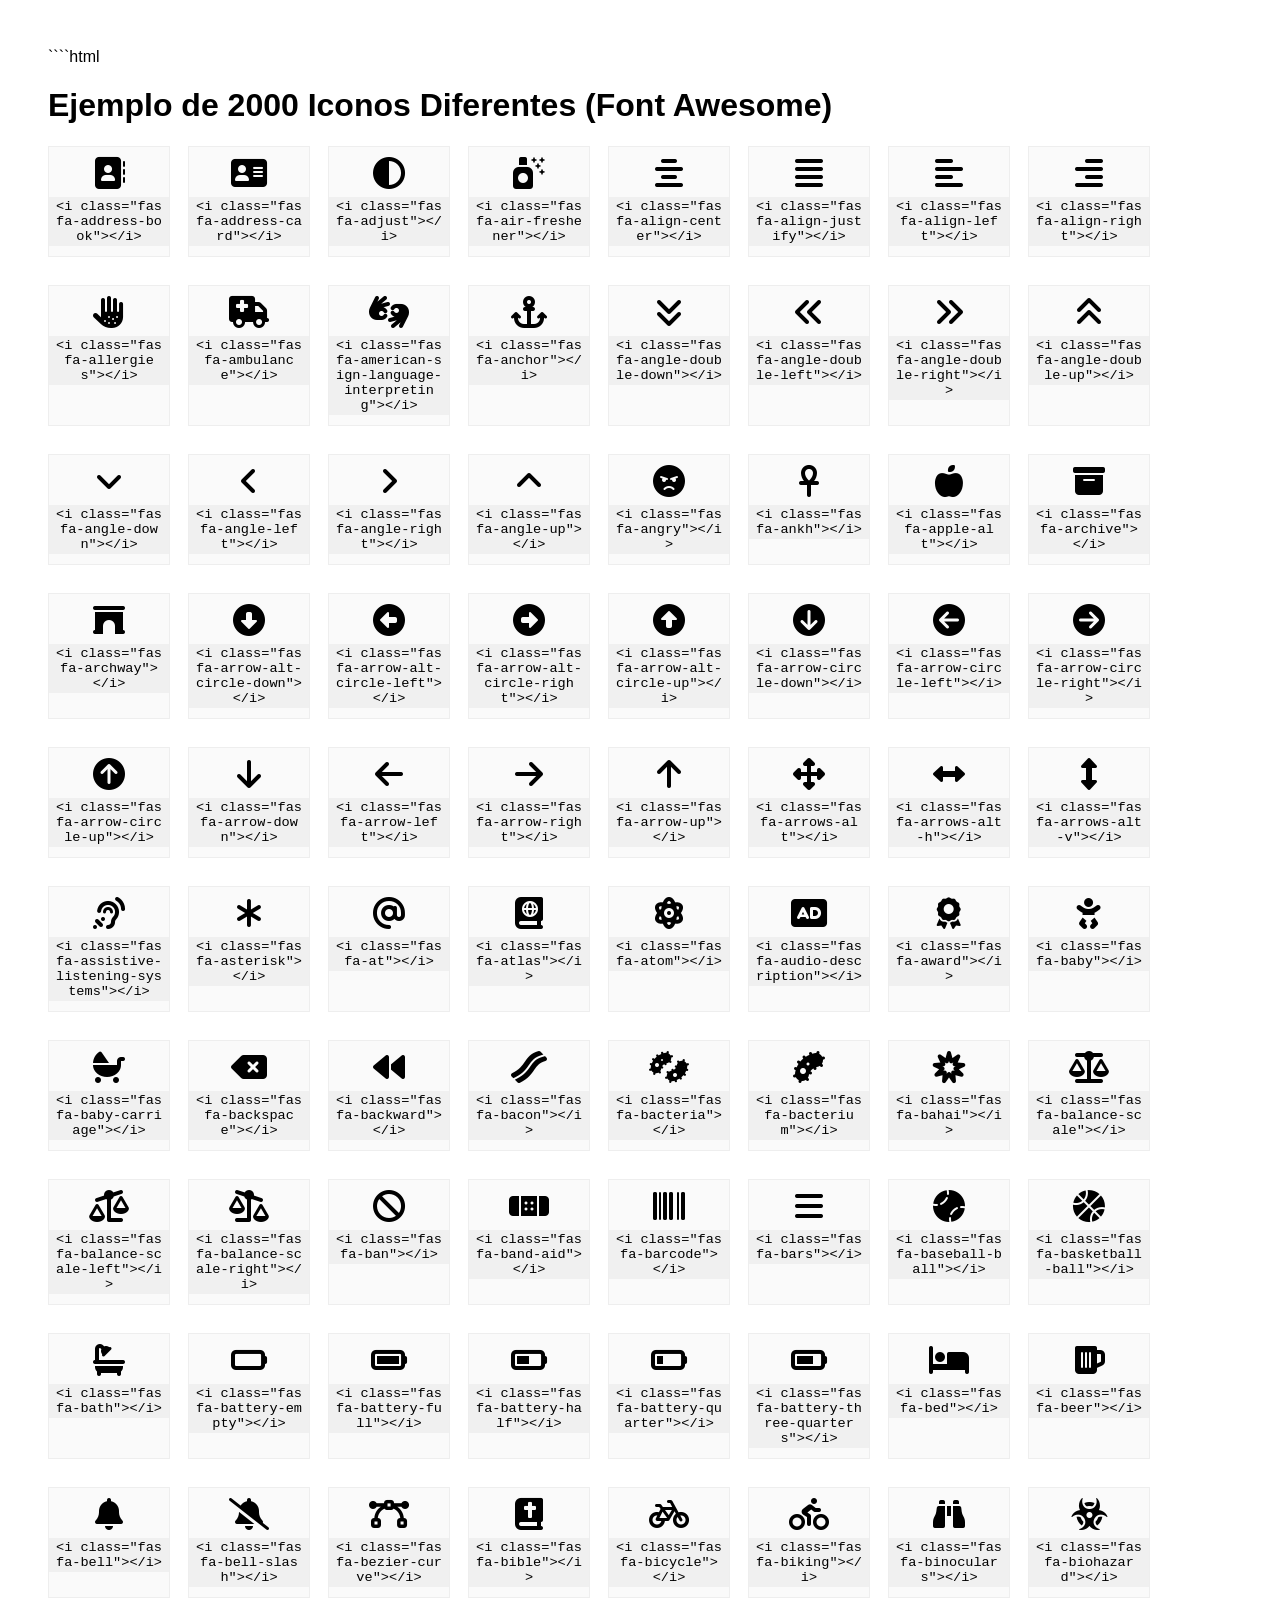
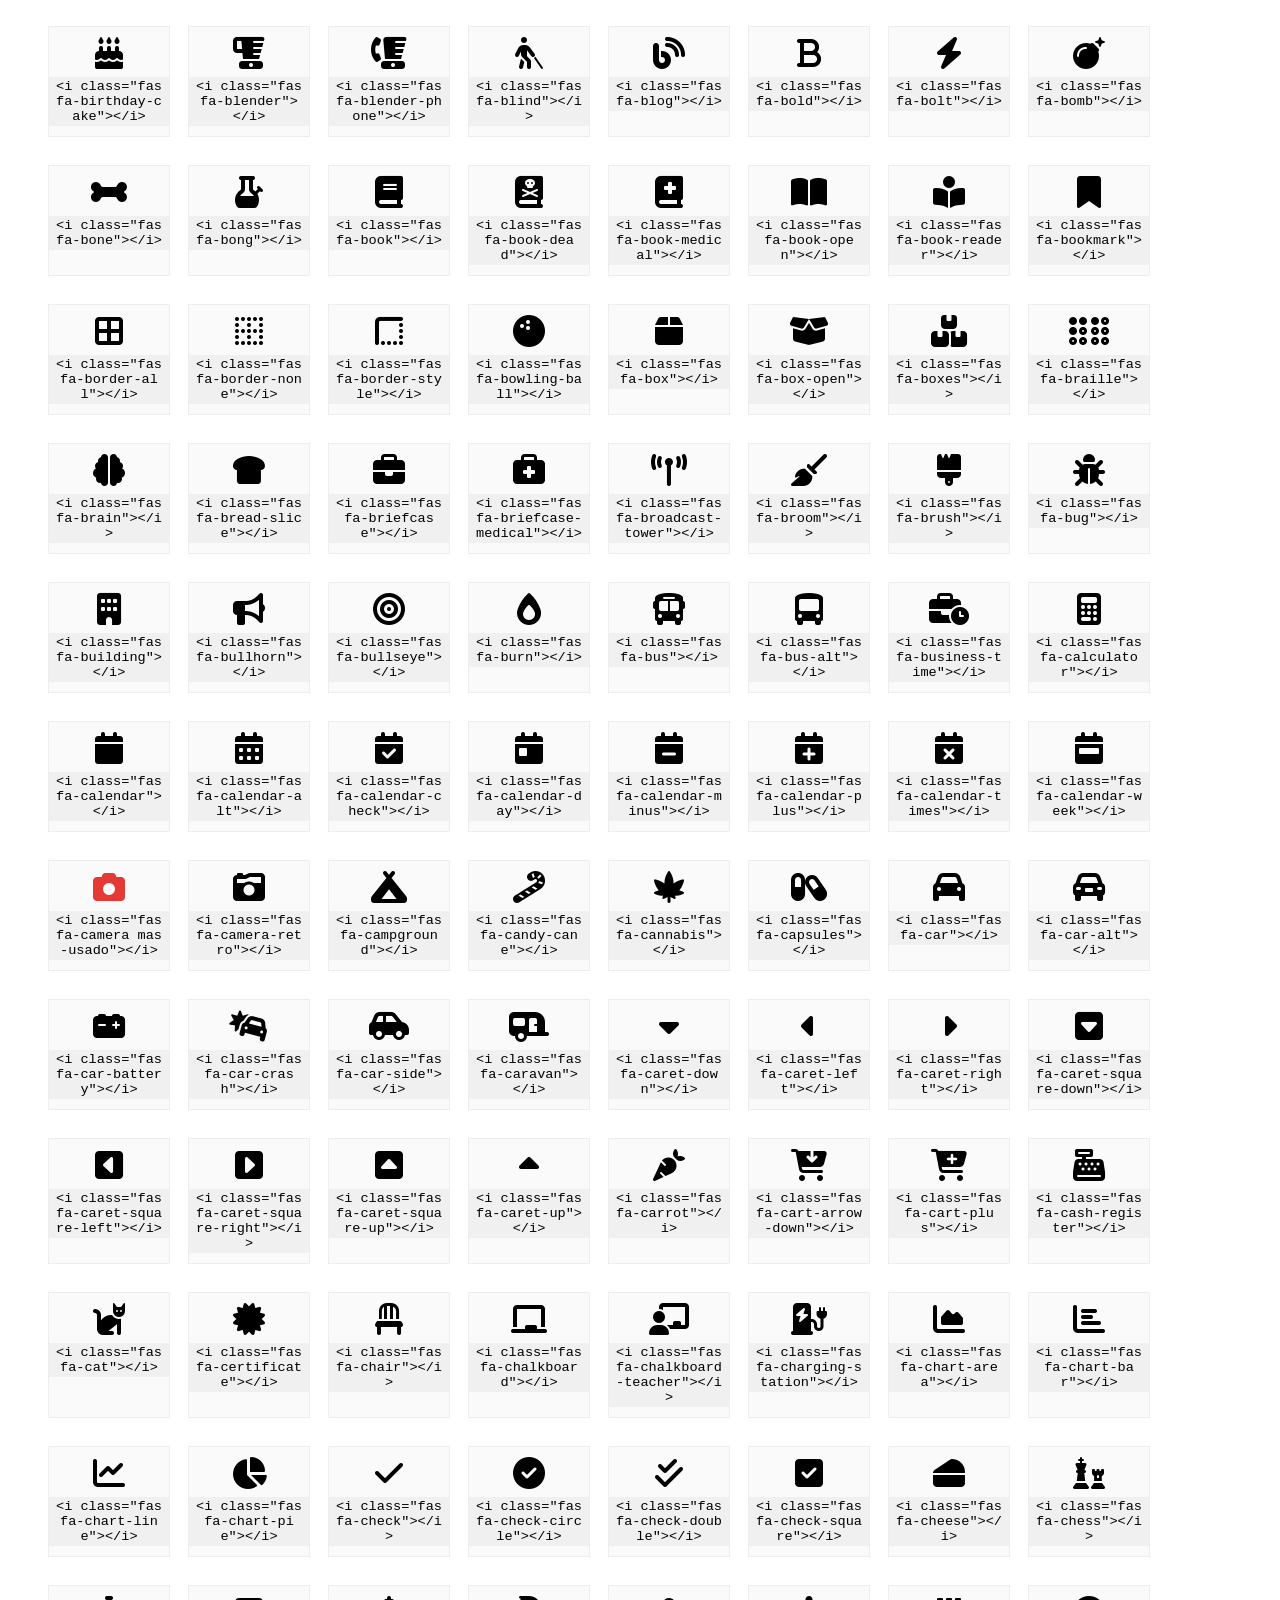
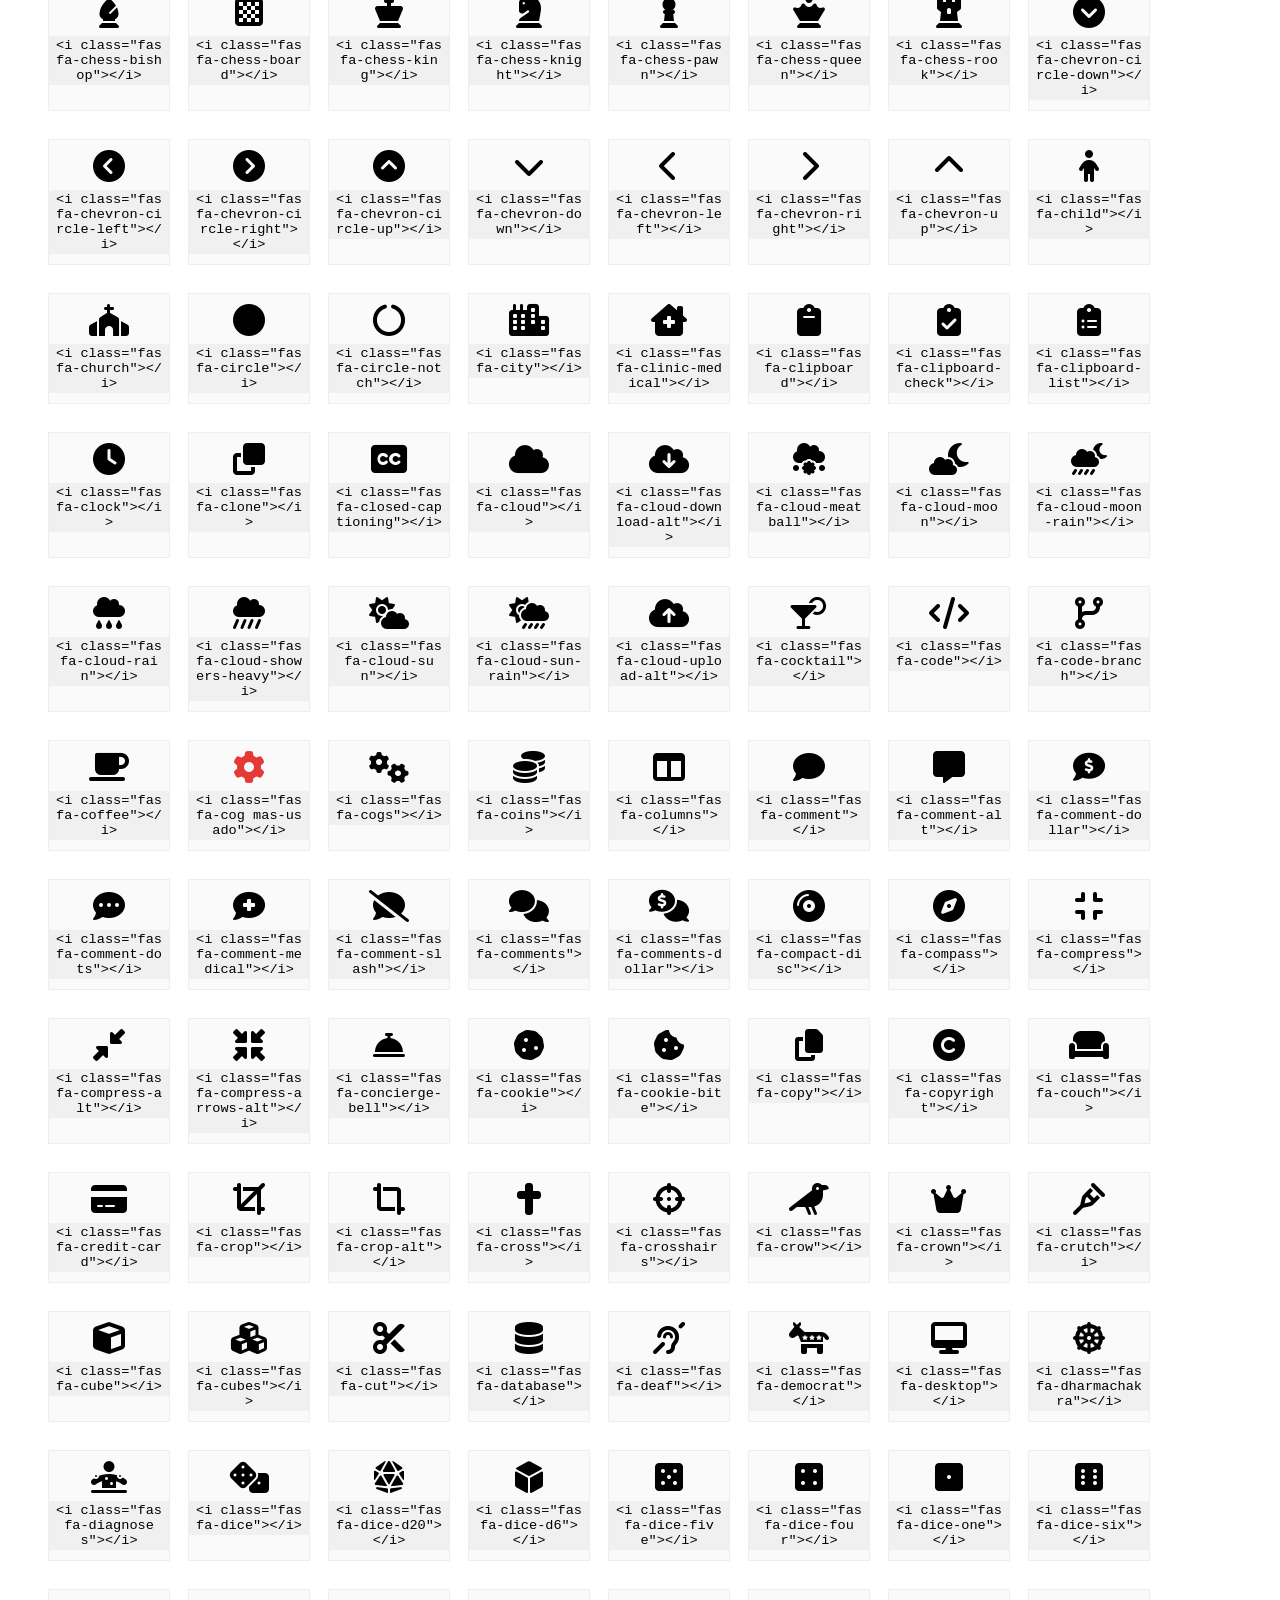
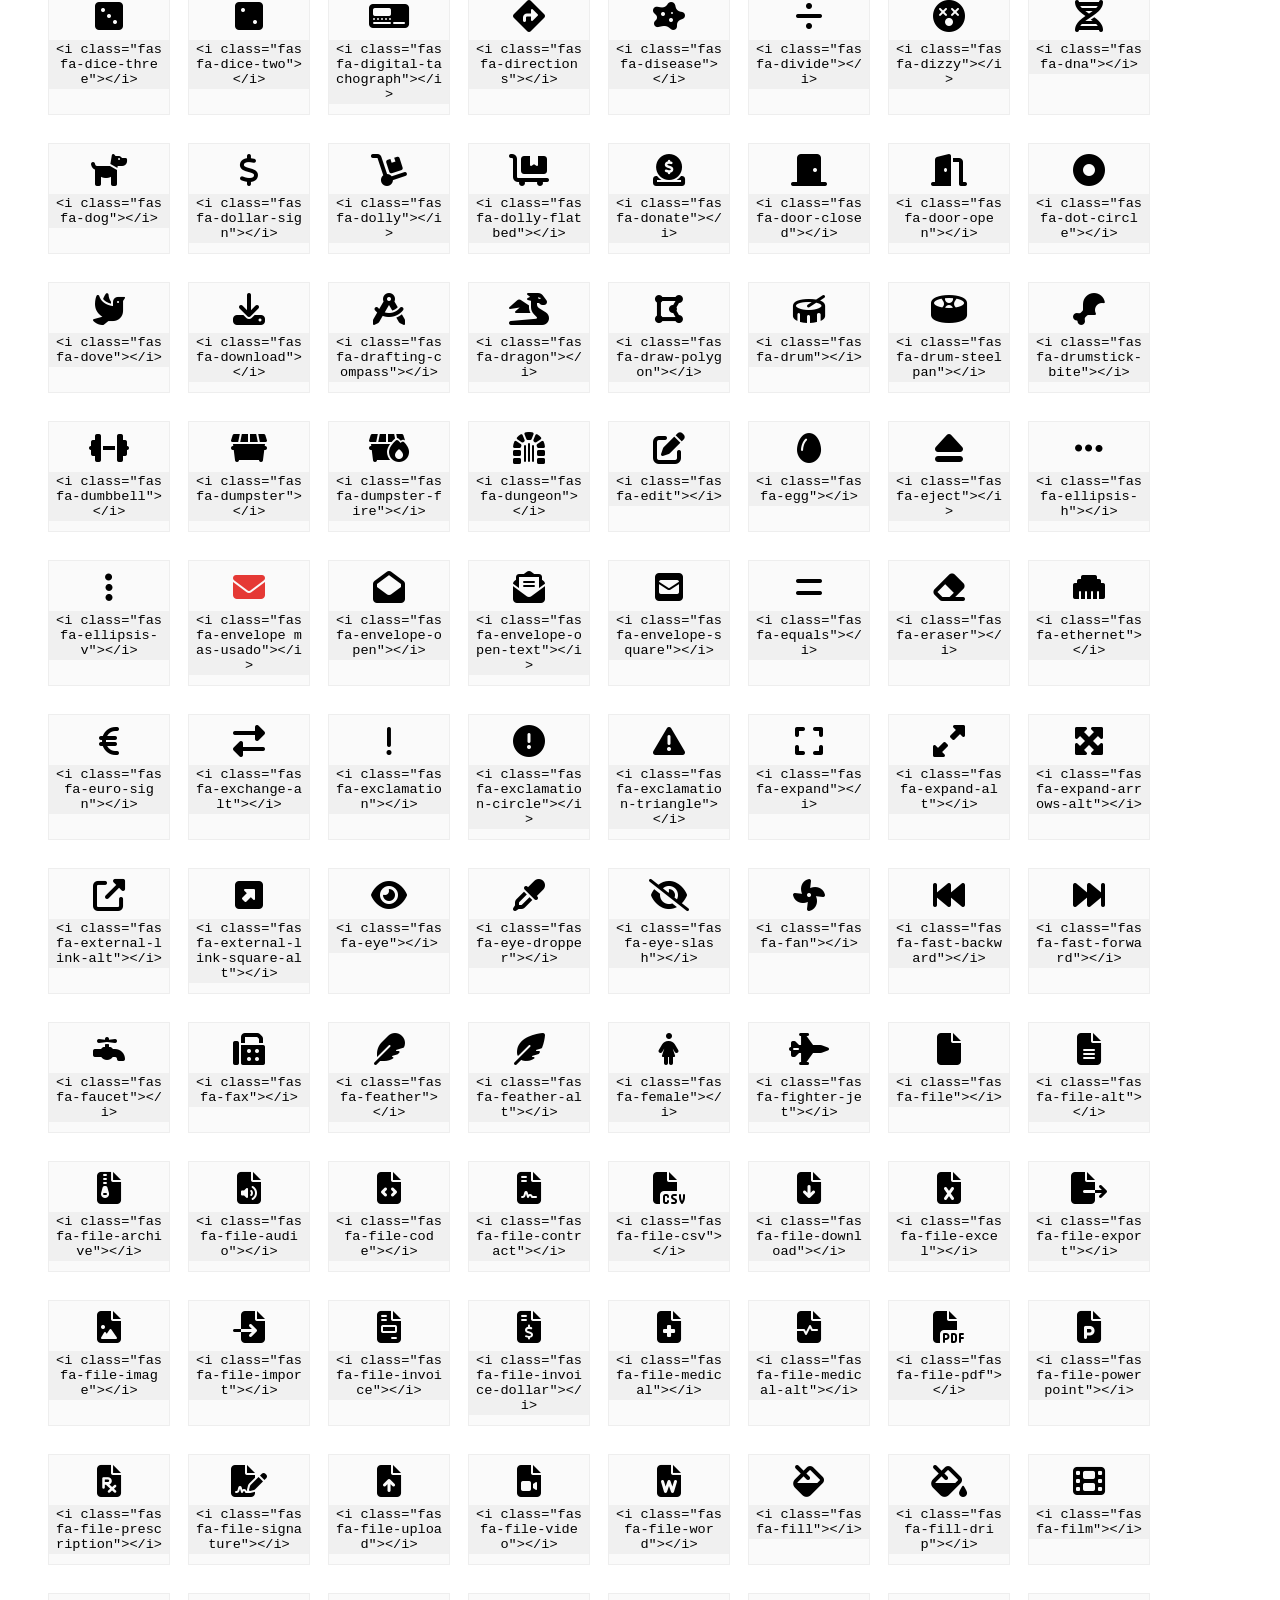
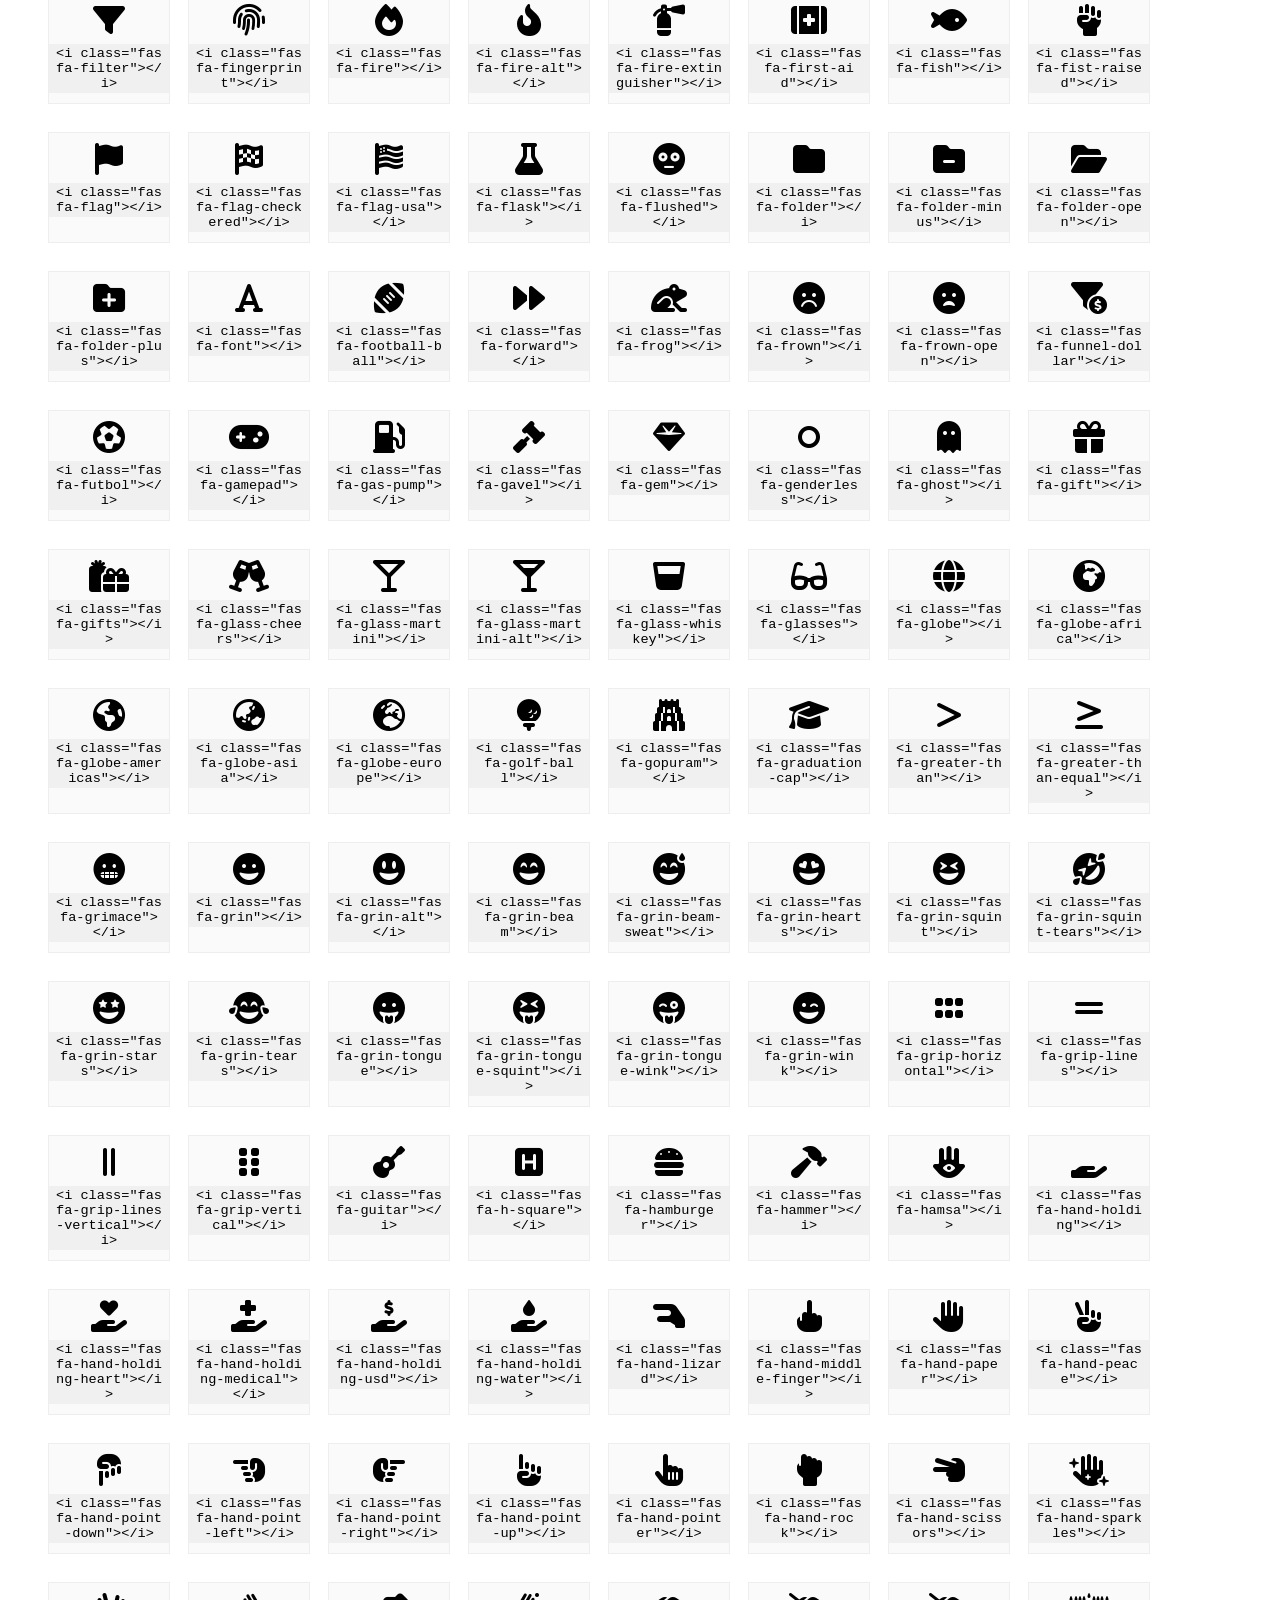
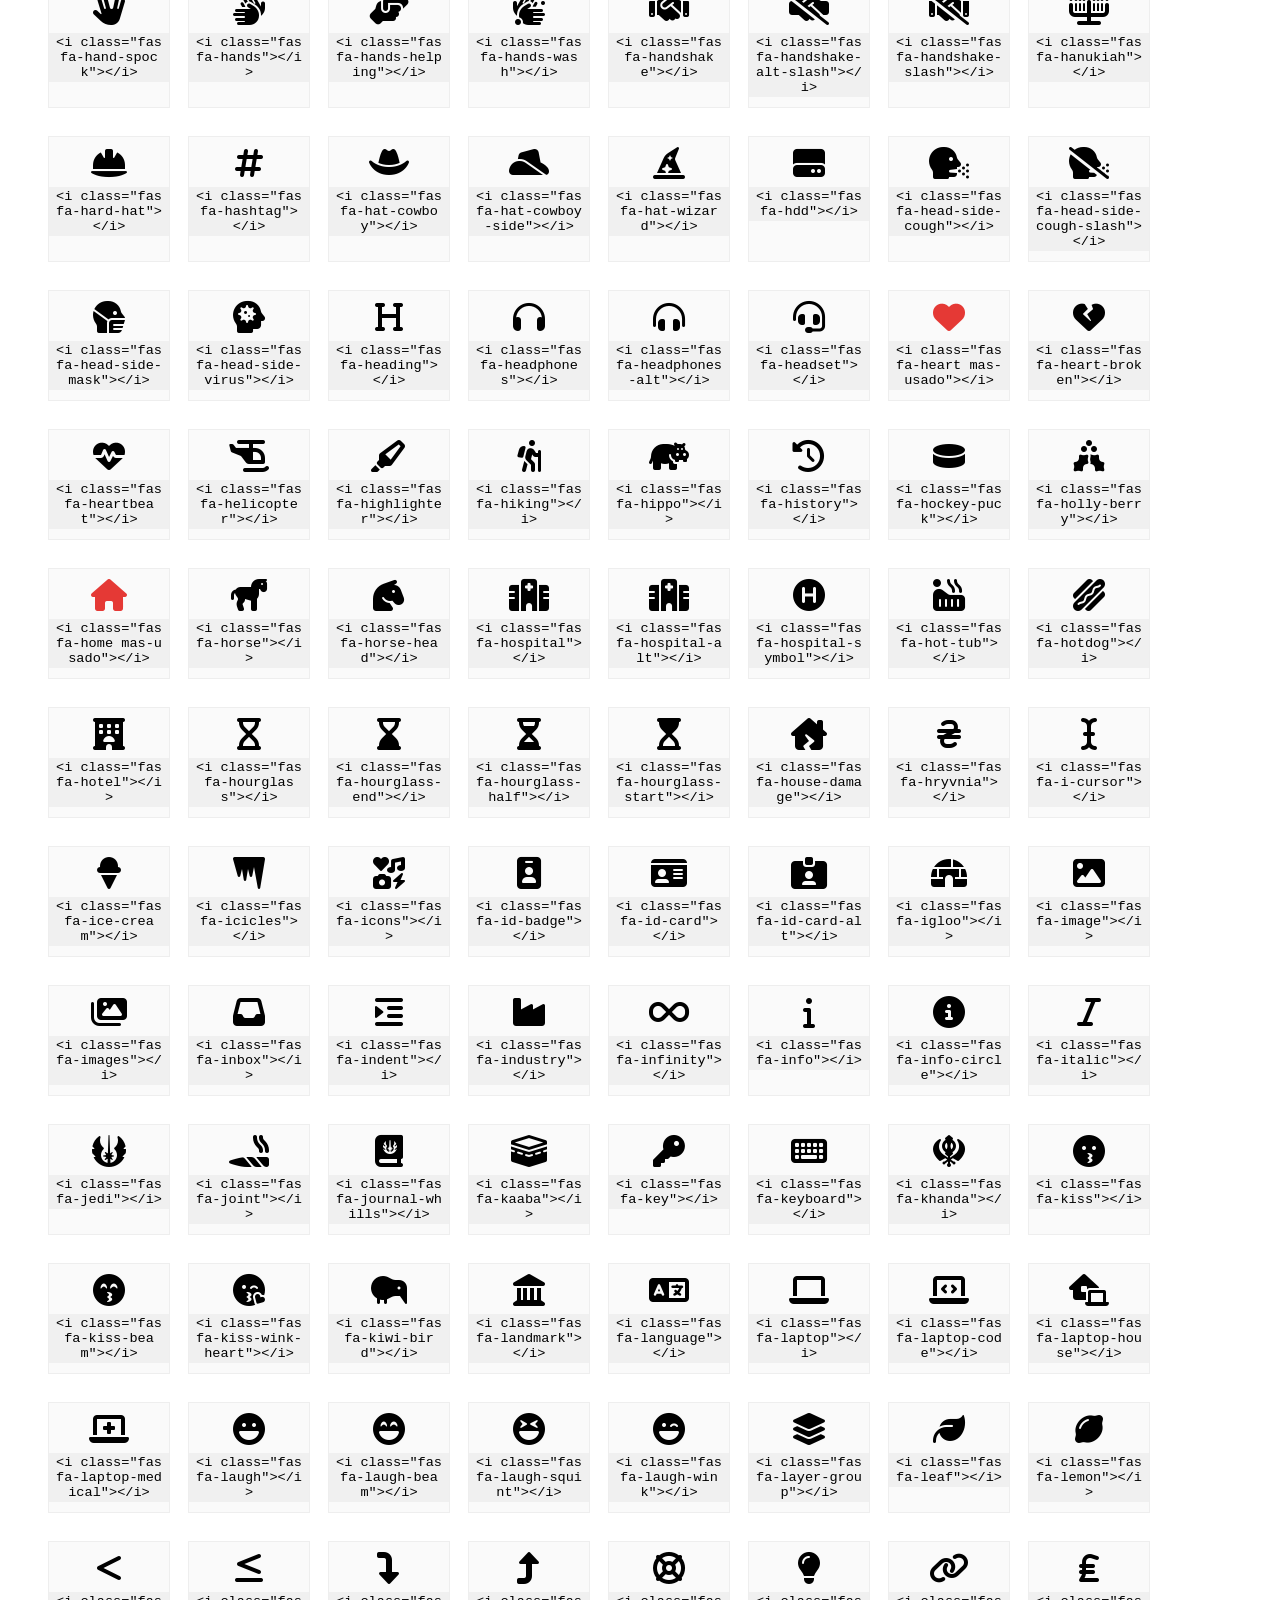
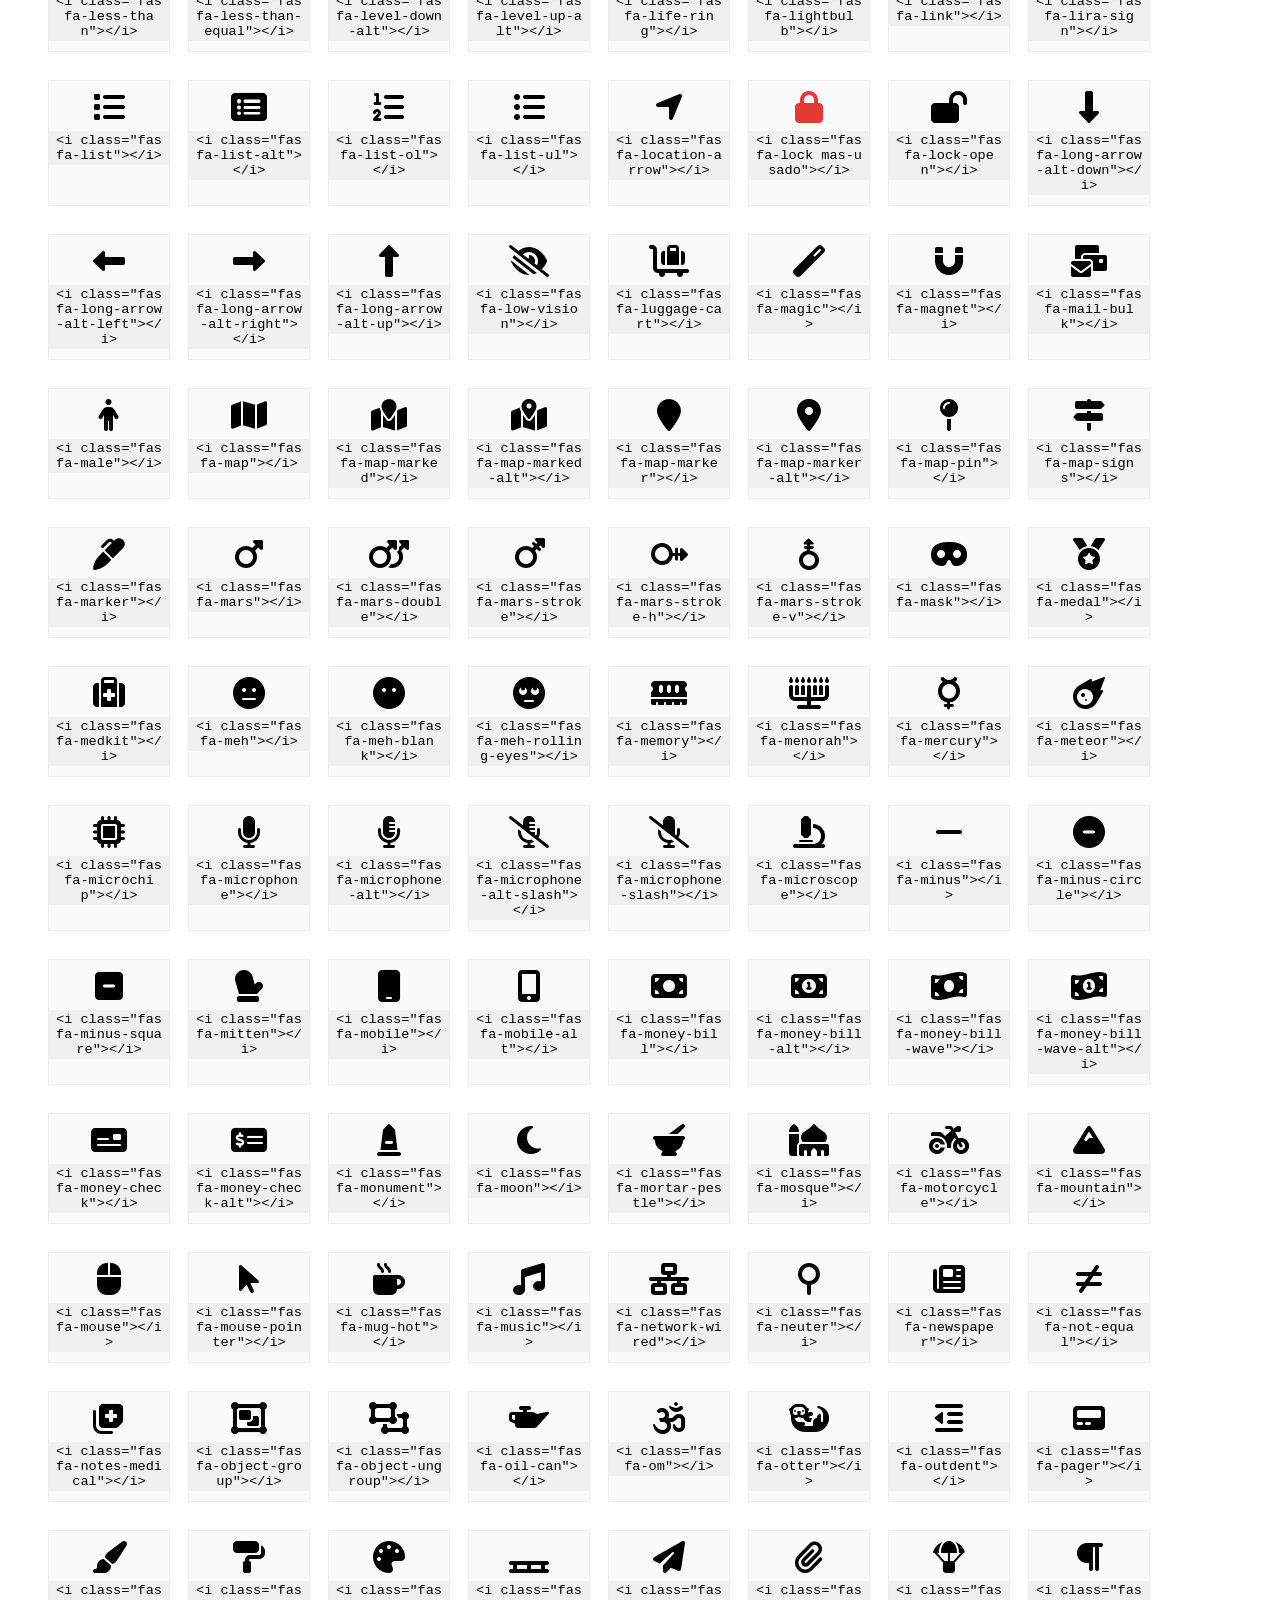
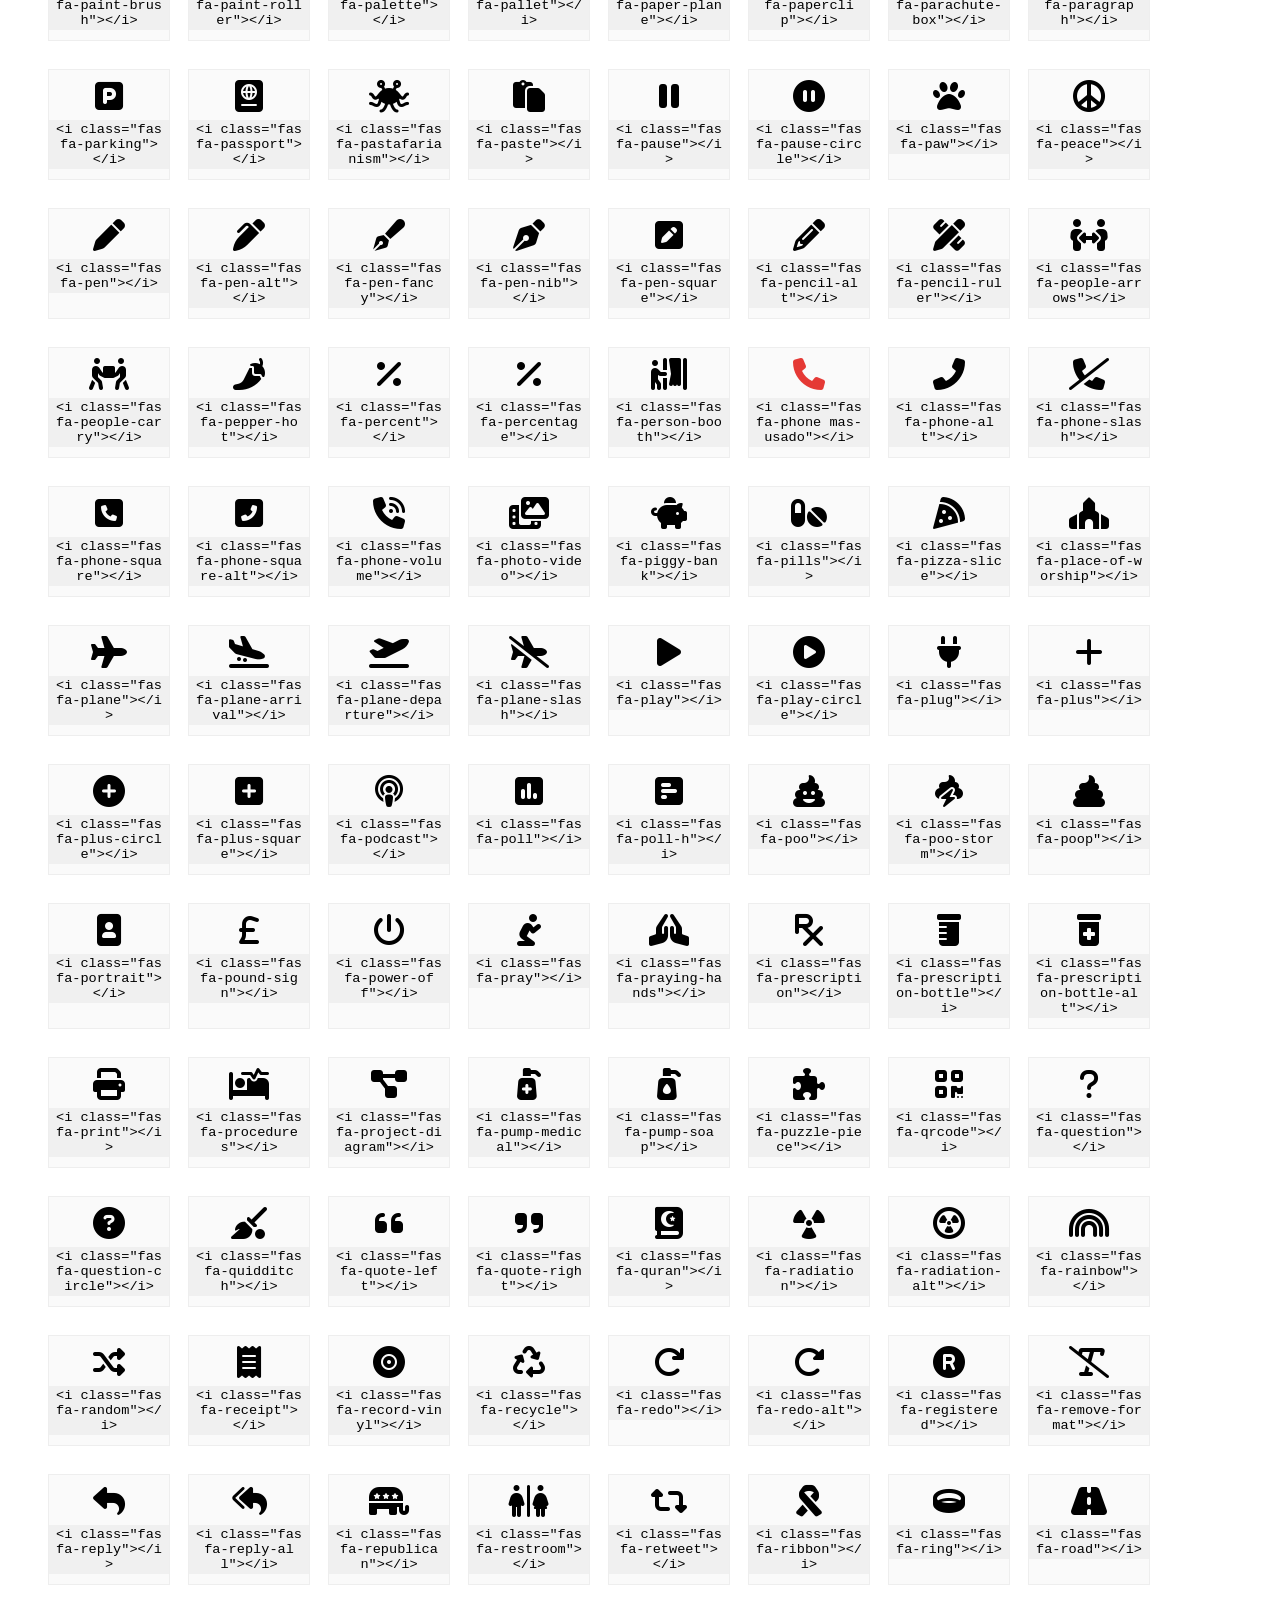
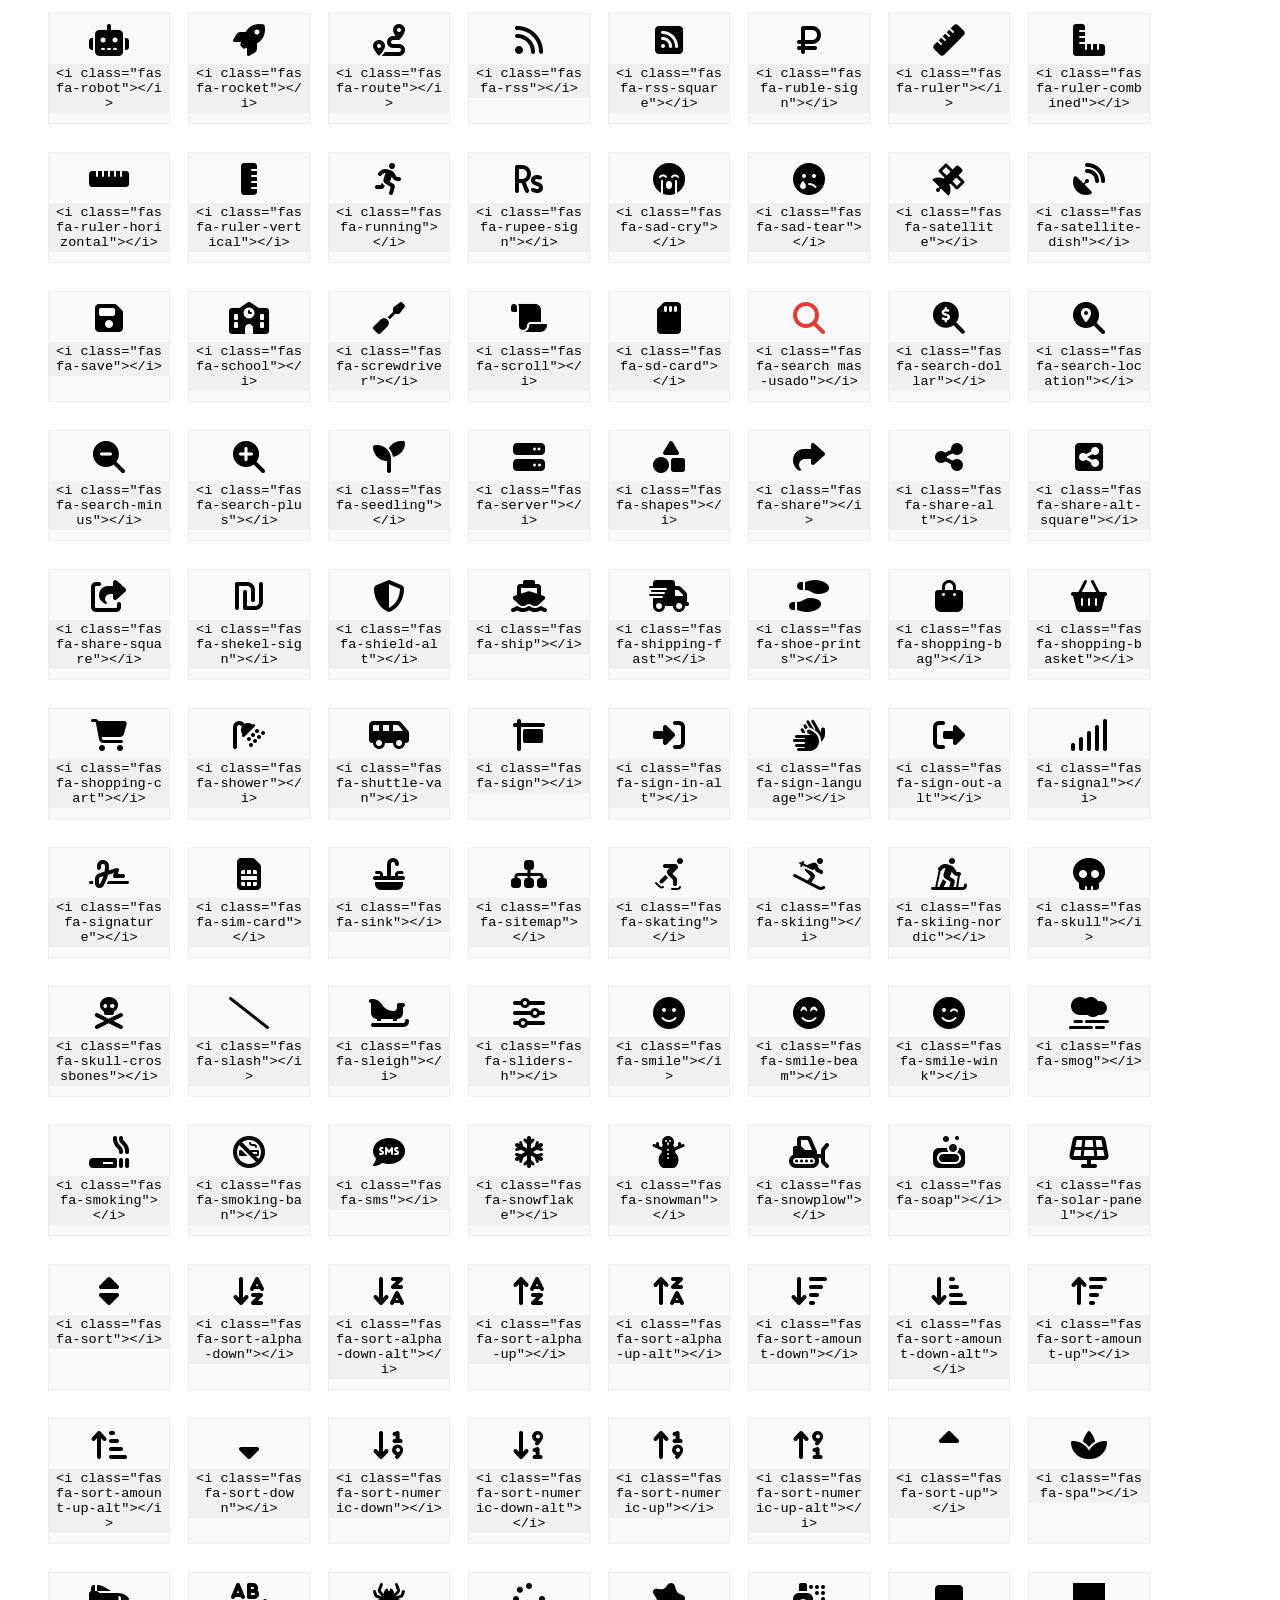
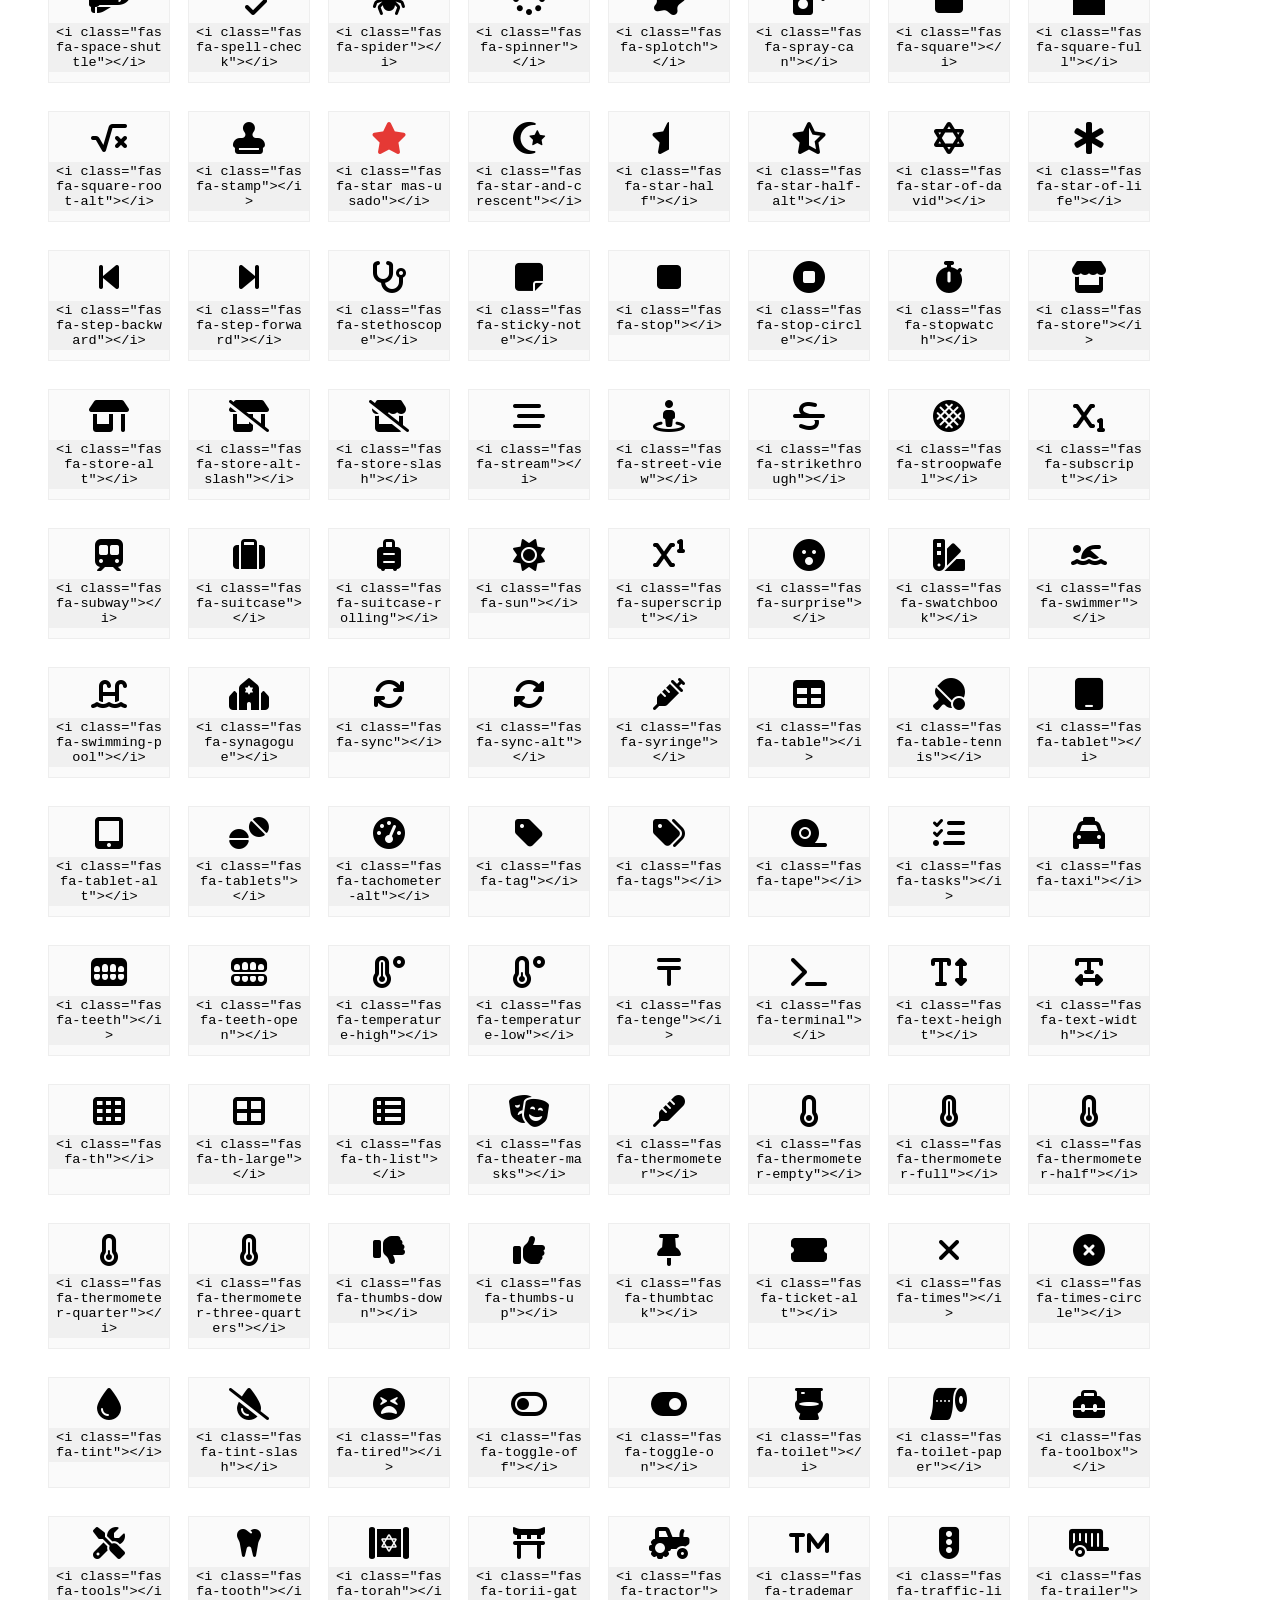
<file: view/index.html>
````html
<!DOCTYPE html>
<html lang="es">
<head>
    <meta charset="UTF-8">
    <title>2000 Iconos Diferentes con Font Awesome</title>
    <!-- Enlace a Font Awesome CDN -->
    <link rel="stylesheet" href="https://cdnjs.cloudflare.com/ajax/libs/font-awesome/6.4.2/css/all.min.css">
    <style>
        body { font-family: Arial, sans-serif; padding: 40px; }
        .iconos { 
            font-size: 2rem; 
            display: flex; 
            flex-wrap: wrap;
            gap: 18px;
        }
        .icono { 
            text-align: center; 
            width: 120px;
            border: 1px solid #eee;
            margin-bottom: 10px;
            background: #fafafa;
            padding: 10px 0;
        }
        .icono i { display: block; margin-bottom: 8px; }
        .icono code { 
            display: block; 
            font-size: 0.85rem; 
            background: #f0f0f0; 
            padding: 2px 4px; 
            margin-top: 4px; 
            word-break: break-all;
        }
        .icono .mas-usado {
            color: #e53935;
        }
    </style>
</head>
<body>
    <h1>Ejemplo de 2000 Iconos Diferentes (Font Awesome)</h1>
    <div class="iconos" id="iconos"></div>
    <script>
        // Lista extensa de iconos gratuitos de Font Awesome (solo los gratuitos)
        // Puedes consultar la lista completa en: https://fontawesome.com/search?m=free
        const iconClasses = [
            "fa-address-book","fa-address-card","fa-adjust","fa-air-freshener","fa-align-center","fa-align-justify","fa-align-left","fa-align-right",
            "fa-allergies","fa-ambulance","fa-american-sign-language-interpreting","fa-anchor","fa-angle-double-down","fa-angle-double-left",
            "fa-angle-double-right","fa-angle-double-up","fa-angle-down","fa-angle-left","fa-angle-right","fa-angle-up","fa-angry","fa-ankh",
            "fa-apple-alt","fa-archive","fa-archway","fa-arrow-alt-circle-down","fa-arrow-alt-circle-left","fa-arrow-alt-circle-right",
            "fa-arrow-alt-circle-up","fa-arrow-circle-down","fa-arrow-circle-left","fa-arrow-circle-right","fa-arrow-circle-up","fa-arrow-down",
            "fa-arrow-left","fa-arrow-right","fa-arrow-up","fa-arrows-alt","fa-arrows-alt-h","fa-arrows-alt-v","fa-assistive-listening-systems",
            "fa-asterisk","fa-at","fa-atlas","fa-atom","fa-audio-description","fa-award","fa-baby","fa-baby-carriage","fa-backspace","fa-backward",
            "fa-bacon","fa-bacteria","fa-bacterium","fa-bahai","fa-balance-scale","fa-balance-scale-left","fa-balance-scale-right","fa-ban",
            "fa-band-aid","fa-barcode","fa-bars","fa-baseball-ball","fa-basketball-ball","fa-bath","fa-battery-empty","fa-battery-full",
            "fa-battery-half","fa-battery-quarter","fa-battery-three-quarters","fa-bed","fa-beer","fa-bell","fa-bell-slash","fa-bezier-curve",
            "fa-bible","fa-bicycle","fa-biking","fa-binoculars","fa-biohazard","fa-birthday-cake","fa-blender","fa-blender-phone","fa-blind",
            "fa-blog","fa-bold","fa-bolt","fa-bomb","fa-bone","fa-bong","fa-book","fa-book-dead","fa-book-medical","fa-book-open","fa-book-reader",
            "fa-bookmark","fa-border-all","fa-border-none","fa-border-style","fa-bowling-ball","fa-box","fa-box-open","fa-boxes","fa-braille",
            "fa-brain","fa-bread-slice","fa-briefcase","fa-briefcase-medical","fa-broadcast-tower","fa-broom","fa-brush","fa-bug","fa-building",
            "fa-bullhorn","fa-bullseye","fa-burn","fa-bus","fa-bus-alt","fa-business-time","fa-calculator","fa-calendar","fa-calendar-alt",
            "fa-calendar-check","fa-calendar-day","fa-calendar-minus","fa-calendar-plus","fa-calendar-times","fa-calendar-week","fa-camera",
            "fa-camera-retro","fa-campground","fa-candy-cane","fa-cannabis","fa-capsules","fa-car","fa-car-alt","fa-car-battery","fa-car-crash",
            "fa-car-side","fa-caravan","fa-caret-down","fa-caret-left","fa-caret-right","fa-caret-square-down","fa-caret-square-left",
            "fa-caret-square-right","fa-caret-square-up","fa-caret-up","fa-carrot","fa-cart-arrow-down","fa-cart-plus","fa-cash-register",
            "fa-cat","fa-certificate","fa-chair","fa-chalkboard","fa-chalkboard-teacher","fa-charging-station","fa-chart-area","fa-chart-bar",
            "fa-chart-line","fa-chart-pie","fa-check","fa-check-circle","fa-check-double","fa-check-square","fa-cheese","fa-chess","fa-chess-bishop",
            "fa-chess-board","fa-chess-king","fa-chess-knight","fa-chess-pawn","fa-chess-queen","fa-chess-rook","fa-chevron-circle-down",
            "fa-chevron-circle-left","fa-chevron-circle-right","fa-chevron-circle-up","fa-chevron-down","fa-chevron-left","fa-chevron-right",
            "fa-chevron-up","fa-child","fa-church","fa-circle","fa-circle-notch","fa-city","fa-clinic-medical","fa-clipboard","fa-clipboard-check",
            "fa-clipboard-list","fa-clock","fa-clone","fa-closed-captioning","fa-cloud","fa-cloud-download-alt","fa-cloud-meatball","fa-cloud-moon",
            "fa-cloud-moon-rain","fa-cloud-rain","fa-cloud-showers-heavy","fa-cloud-sun","fa-cloud-sun-rain","fa-cloud-upload-alt","fa-cocktail",
            "fa-code","fa-code-branch","fa-coffee","fa-cog","fa-cogs","fa-coins","fa-columns","fa-comment","fa-comment-alt","fa-comment-dollar",
            "fa-comment-dots","fa-comment-medical","fa-comment-slash","fa-comments","fa-comments-dollar","fa-compact-disc","fa-compass",
            "fa-compress","fa-compress-alt","fa-compress-arrows-alt","fa-concierge-bell","fa-cookie","fa-cookie-bite","fa-copy","fa-copyright",
            "fa-couch","fa-credit-card","fa-crop","fa-crop-alt","fa-cross","fa-crosshairs","fa-crow","fa-crown","fa-crutch","fa-cube","fa-cubes",
            "fa-cut","fa-database","fa-deaf","fa-democrat","fa-desktop","fa-dharmachakra","fa-diagnoses","fa-dice","fa-dice-d20","fa-dice-d6",
            "fa-dice-five","fa-dice-four","fa-dice-one","fa-dice-six","fa-dice-three","fa-dice-two","fa-digital-tachograph","fa-directions",
            "fa-disease","fa-divide","fa-dizzy","fa-dna","fa-dog","fa-dollar-sign","fa-dolly","fa-dolly-flatbed","fa-donate","fa-door-closed",
            "fa-door-open","fa-dot-circle","fa-dove","fa-download","fa-drafting-compass","fa-dragon","fa-draw-polygon","fa-drum","fa-drum-steelpan",
            "fa-drumstick-bite","fa-dumbbell","fa-dumpster","fa-dumpster-fire","fa-dungeon","fa-edit","fa-egg","fa-eject","fa-ellipsis-h",
            "fa-ellipsis-v","fa-envelope","fa-envelope-open","fa-envelope-open-text","fa-envelope-square","fa-equals","fa-eraser","fa-ethernet",
            "fa-euro-sign","fa-exchange-alt","fa-exclamation","fa-exclamation-circle","fa-exclamation-triangle","fa-expand","fa-expand-alt",
            "fa-expand-arrows-alt","fa-external-link-alt","fa-external-link-square-alt","fa-eye","fa-eye-dropper","fa-eye-slash","fa-fan",
            "fa-fast-backward","fa-fast-forward","fa-faucet","fa-fax","fa-feather","fa-feather-alt","fa-female","fa-fighter-jet","fa-file",
            "fa-file-alt","fa-file-archive","fa-file-audio","fa-file-code","fa-file-contract","fa-file-csv","fa-file-download","fa-file-excel",
            "fa-file-export","fa-file-image","fa-file-import","fa-file-invoice","fa-file-invoice-dollar","fa-file-medical","fa-file-medical-alt",
            "fa-file-pdf","fa-file-powerpoint","fa-file-prescription","fa-file-signature","fa-file-upload","fa-file-video","fa-file-word",
            "fa-fill","fa-fill-drip","fa-film","fa-filter","fa-fingerprint","fa-fire","fa-fire-alt","fa-fire-extinguisher","fa-first-aid",
            "fa-fish","fa-fist-raised","fa-flag","fa-flag-checkered","fa-flag-usa","fa-flask","fa-flushed","fa-folder","fa-folder-minus",
            "fa-folder-open","fa-folder-plus","fa-font","fa-football-ball","fa-forward","fa-frog","fa-frown","fa-frown-open","fa-funnel-dollar",
            "fa-futbol","fa-gamepad","fa-gas-pump","fa-gavel","fa-gem","fa-genderless","fa-ghost","fa-gift","fa-gifts","fa-glass-cheers",
            "fa-glass-martini","fa-glass-martini-alt","fa-glass-whiskey","fa-glasses","fa-globe","fa-globe-africa","fa-globe-americas",
            "fa-globe-asia","fa-globe-europe","fa-golf-ball","fa-gopuram","fa-graduation-cap","fa-greater-than","fa-greater-than-equal",
            "fa-grimace","fa-grin","fa-grin-alt","fa-grin-beam","fa-grin-beam-sweat","fa-grin-hearts","fa-grin-squint","fa-grin-squint-tears",
            "fa-grin-stars","fa-grin-tears","fa-grin-tongue","fa-grin-tongue-squint","fa-grin-tongue-wink","fa-grin-wink","fa-grip-horizontal",
            "fa-grip-lines","fa-grip-lines-vertical","fa-grip-vertical","fa-guitar","fa-h-square","fa-hamburger","fa-hammer","fa-hamsa",
            "fa-hand-holding","fa-hand-holding-heart","fa-hand-holding-medical","fa-hand-holding-usd","fa-hand-holding-water","fa-hand-lizard",
            "fa-hand-middle-finger","fa-hand-paper","fa-hand-peace","fa-hand-point-down","fa-hand-point-left","fa-hand-point-right",
            "fa-hand-point-up","fa-hand-pointer","fa-hand-rock","fa-hand-scissors","fa-hand-sparkles","fa-hand-spock","fa-hands","fa-hands-helping",
            "fa-hands-wash","fa-handshake","fa-handshake-alt-slash","fa-handshake-slash","fa-hanukiah","fa-hard-hat","fa-hashtag","fa-hat-cowboy",
            "fa-hat-cowboy-side","fa-hat-wizard","fa-hdd","fa-head-side-cough","fa-head-side-cough-slash","fa-head-side-mask","fa-head-side-virus",
            "fa-heading","fa-headphones","fa-headphones-alt","fa-headset","fa-heart","fa-heart-broken","fa-heartbeat","fa-helicopter","fa-highlighter",
            "fa-hiking","fa-hippo","fa-history","fa-hockey-puck","fa-holly-berry","fa-home","fa-horse","fa-horse-head","fa-hospital","fa-hospital-alt",
            "fa-hospital-symbol","fa-hot-tub","fa-hotdog","fa-hotel","fa-hourglass","fa-hourglass-end","fa-hourglass-half","fa-hourglass-start",
            "fa-house-damage","fa-hryvnia","fa-i-cursor","fa-ice-cream","fa-icicles","fa-icons","fa-id-badge","fa-id-card","fa-id-card-alt",
            "fa-igloo","fa-image","fa-images","fa-inbox","fa-indent","fa-industry","fa-infinity","fa-info","fa-info-circle","fa-italic","fa-jedi",
            "fa-joint","fa-journal-whills","fa-kaaba","fa-key","fa-keyboard","fa-khanda","fa-kiss","fa-kiss-beam","fa-kiss-wink-heart","fa-kiwi-bird",
            "fa-landmark","fa-language","fa-laptop","fa-laptop-code","fa-laptop-house","fa-laptop-medical","fa-laugh","fa-laugh-beam","fa-laugh-squint",
            "fa-laugh-wink","fa-layer-group","fa-leaf","fa-lemon","fa-less-than","fa-less-than-equal","fa-level-down-alt","fa-level-up-alt","fa-life-ring",
            "fa-lightbulb","fa-link","fa-lira-sign","fa-list","fa-list-alt","fa-list-ol","fa-list-ul","fa-location-arrow","fa-lock","fa-lock-open",
            "fa-long-arrow-alt-down","fa-long-arrow-alt-left","fa-long-arrow-alt-right","fa-long-arrow-alt-up","fa-low-vision","fa-luggage-cart",
            "fa-magic","fa-magnet","fa-mail-bulk","fa-male","fa-map","fa-map-marked","fa-map-marked-alt","fa-map-marker","fa-map-marker-alt",
            "fa-map-pin","fa-map-signs","fa-marker","fa-mars","fa-mars-double","fa-mars-stroke","fa-mars-stroke-h","fa-mars-stroke-v","fa-mask",
            "fa-medal","fa-medkit","fa-meh","fa-meh-blank","fa-meh-rolling-eyes","fa-memory","fa-menorah","fa-mercury","fa-meteor","fa-microchip",
            "fa-microphone","fa-microphone-alt","fa-microphone-alt-slash","fa-microphone-slash","fa-microscope","fa-minus","fa-minus-circle",
            "fa-minus-square","fa-mitten","fa-mobile","fa-mobile-alt","fa-money-bill","fa-money-bill-alt","fa-money-bill-wave","fa-money-bill-wave-alt",
            "fa-money-check","fa-money-check-alt","fa-monument","fa-moon","fa-mortar-pestle","fa-mosque","fa-motorcycle","fa-mountain","fa-mouse",
            "fa-mouse-pointer","fa-mug-hot","fa-music","fa-network-wired","fa-neuter","fa-newspaper","fa-not-equal","fa-notes-medical","fa-object-group",
            "fa-object-ungroup","fa-oil-can","fa-om","fa-otter","fa-outdent","fa-pager","fa-paint-brush","fa-paint-roller","fa-palette","fa-pallet",
            "fa-paper-plane","fa-paperclip","fa-parachute-box","fa-paragraph","fa-parking","fa-passport","fa-pastafarianism","fa-paste","fa-pause",
            "fa-pause-circle","fa-paw","fa-peace","fa-pen","fa-pen-alt","fa-pen-fancy","fa-pen-nib","fa-pen-square","fa-pencil-alt","fa-pencil-ruler",
            "fa-people-arrows","fa-people-carry","fa-pepper-hot","fa-percent","fa-percentage","fa-person-booth","fa-phone","fa-phone-alt","fa-phone-slash",
            "fa-phone-square","fa-phone-square-alt","fa-phone-volume","fa-photo-video","fa-piggy-bank","fa-pills","fa-pizza-slice","fa-place-of-worship",
            "fa-plane","fa-plane-arrival","fa-plane-departure","fa-plane-slash","fa-play","fa-play-circle","fa-plug","fa-plus","fa-plus-circle",
            "fa-plus-square","fa-podcast","fa-poll","fa-poll-h","fa-poo","fa-poo-storm","fa-poop","fa-portrait","fa-pound-sign","fa-power-off",
            "fa-pray","fa-praying-hands","fa-prescription","fa-prescription-bottle","fa-prescription-bottle-alt","fa-print","fa-procedures",
            "fa-project-diagram","fa-pump-medical","fa-pump-soap","fa-puzzle-piece","fa-qrcode","fa-question","fa-question-circle","fa-quidditch",
            "fa-quote-left","fa-quote-right","fa-quran","fa-radiation","fa-radiation-alt","fa-rainbow","fa-random","fa-receipt","fa-record-vinyl",
            "fa-recycle","fa-redo","fa-redo-alt","fa-registered","fa-remove-format","fa-reply","fa-reply-all","fa-republican","fa-restroom",
            "fa-retweet","fa-ribbon","fa-ring","fa-road","fa-robot","fa-rocket","fa-route","fa-rss","fa-rss-square","fa-ruble-sign","fa-ruler",
            "fa-ruler-combined","fa-ruler-horizontal","fa-ruler-vertical","fa-running","fa-rupee-sign","fa-sad-cry","fa-sad-tear","fa-satellite",
            "fa-satellite-dish","fa-save","fa-school","fa-screwdriver","fa-scroll","fa-sd-card","fa-search","fa-search-dollar","fa-search-location",
            "fa-search-minus","fa-search-plus","fa-seedling","fa-server","fa-shapes","fa-share","fa-share-alt","fa-share-alt-square","fa-share-square",
            "fa-shekel-sign","fa-shield-alt","fa-ship","fa-shipping-fast","fa-shoe-prints","fa-shopping-bag","fa-shopping-basket","fa-shopping-cart",
            "fa-shower","fa-shuttle-van","fa-sign","fa-sign-in-alt","fa-sign-language","fa-sign-out-alt","fa-signal","fa-signature","fa-sim-card",
            "fa-sink","fa-sitemap","fa-skating","fa-skiing","fa-skiing-nordic","fa-skull","fa-skull-crossbones","fa-slash","fa-sleigh","fa-sliders-h",
            "fa-smile","fa-smile-beam","fa-smile-wink","fa-smog","fa-smoking","fa-smoking-ban","fa-sms","fa-snowflake","fa-snowman","fa-snowplow",
            "fa-soap","fa-solar-panel","fa-sort","fa-sort-alpha-down","fa-sort-alpha-down-alt","fa-sort-alpha-up","fa-sort-alpha-up-alt",
            "fa-sort-amount-down","fa-sort-amount-down-alt","fa-sort-amount-up","fa-sort-amount-up-alt","fa-sort-down","fa-sort-numeric-down",
            "fa-sort-numeric-down-alt","fa-sort-numeric-up","fa-sort-numeric-up-alt","fa-sort-up","fa-spa","fa-space-shuttle","fa-spell-check",
            "fa-spider","fa-spinner","fa-splotch","fa-spray-can","fa-square","fa-square-full","fa-square-root-alt","fa-stamp","fa-star","fa-star-and-crescent",
            "fa-star-half","fa-star-half-alt","fa-star-of-david","fa-star-of-life","fa-step-backward","fa-step-forward","fa-stethoscope","fa-sticky-note",
            "fa-stop","fa-stop-circle","fa-stopwatch","fa-store","fa-store-alt","fa-store-alt-slash","fa-store-slash","fa-stream","fa-street-view",
            "fa-strikethrough","fa-stroopwafel","fa-subscript","fa-subway","fa-suitcase","fa-suitcase-rolling","fa-sun","fa-superscript","fa-surprise",
            "fa-swatchbook","fa-swimmer","fa-swimming-pool","fa-synagogue","fa-sync","fa-sync-alt","fa-syringe","fa-table","fa-table-tennis",
            "fa-tablet","fa-tablet-alt","fa-tablets","fa-tachometer-alt","fa-tag","fa-tags","fa-tape","fa-tasks","fa-taxi","fa-teeth","fa-teeth-open",
            "fa-temperature-high","fa-temperature-low","fa-tenge","fa-terminal","fa-text-height","fa-text-width","fa-th","fa-th-large","fa-th-list",
            "fa-theater-masks","fa-thermometer","fa-thermometer-empty","fa-thermometer-full","fa-thermometer-half","fa-thermometer-quarter",
            "fa-thermometer-three-quarters","fa-thumbs-down","fa-thumbs-up","fa-thumbtack","fa-ticket-alt","fa-times","fa-times-circle","fa-tint",
            "fa-tint-slash","fa-tired","fa-toggle-off","fa-toggle-on","fa-toilet","fa-toilet-paper","fa-toolbox","fa-tools","fa-tooth","fa-torah",
            "fa-torii-gate","fa-tractor","fa-trademark","fa-traffic-light","fa-trailer","fa-train","fa-tram","fa-transgender","fa-transgender-alt",
            "fa-trash","fa-trash-alt","fa-trash-restore","fa-trash-restore-alt","fa-tree","fa-trophy","fa-truck","fa-truck-loading","fa-truck-monster",
            "fa-truck-moving","fa-truck-pickup","fa-tshirt","fa-tty","fa-tv","fa-umbrella","fa-umbrella-beach","fa-underline","fa-undo","fa-undo-alt",
            "fa-universal-access","fa-university","fa-unlink","fa-unlock","fa-unlock-alt","fa-upload","fa-user","fa-user-alt","fa-user-alt-slash",
            "fa-user-astronaut","fa-user-check","fa-user-circle","fa-user-clock","fa-user-cog","fa-user-edit","fa-user-friends","fa-user-graduate",
            "fa-user-injured","fa-user-lock","fa-user-md","fa-user-minus","fa-user-ninja","fa-user-nurse","fa-user-plus","fa-user-secret","fa-user-shield",
            "fa-user-slash","fa-user-tag","fa-user-tie","fa-users","fa-users-cog","fa-users-slash","fa-utensil-spoon","fa-utensils","fa-vector-square",
            "fa-venus","fa-venus-double","fa-venus-mars","fa-vial","fa-vials","fa-video","fa-video-slash","fa-vihara","fa-voicemail","fa-volleyball-ball",
            "fa-volume-down","fa-volume-mute","fa-volume-off","fa-volume-up","fa-vote-yea","fa-vr-cardboard","fa-walking","fa-wallet","fa-warehouse",
            "fa-water","fa-wave-square","fa-weight","fa-weight-hanging","fa-wheelchair","fa-wifi","fa-wind","fa-window-close","fa-window-maximize",
            "fa-window-minimize","fa-window-restore","fa-wine-bottle","fa-wine-glass","fa-wine-glass-alt","fa-won-sign","fa-wrench","fa-x-ray",
            "fa-yen-sign","fa-yin-yang"
        ];
        // Iconos más utilizados estadísticamente
        const masUsados = [
            "fa-home", "fa-user", "fa-envelope", "fa-cog", "fa-heart", "fa-star", "fa-search", "fa-lock", "fa-phone", "fa-camera"
        ];
        const iconosDiv = document.getElementById('iconos');
        let html = '';
        // Solo mostrar hasta 2000 iconos diferentes
        for(let i=0; i<2000 && i<iconClasses.length; i++) {
            const iconClass = iconClasses[i];
            const isMasUsado = masUsados.includes(iconClass) ? 'mas-usado' : '';
            const code = `<i class="fas ${iconClass}${isMasUsado ? ' mas-usado' : ''}"></i>`;
            html += `<div class="icono">
                <i class="fas ${iconClass} ${isMasUsado}"></i>
                <code>${code.replace(/</g, '&lt;').replace(/>/g, '&gt;')}</code>
            </div>`;
        }
        iconosDiv.innerHTML = html;
    </script>
</body>
</html>
````

Código similar encontrado con 2 tipos de licencias
</file>
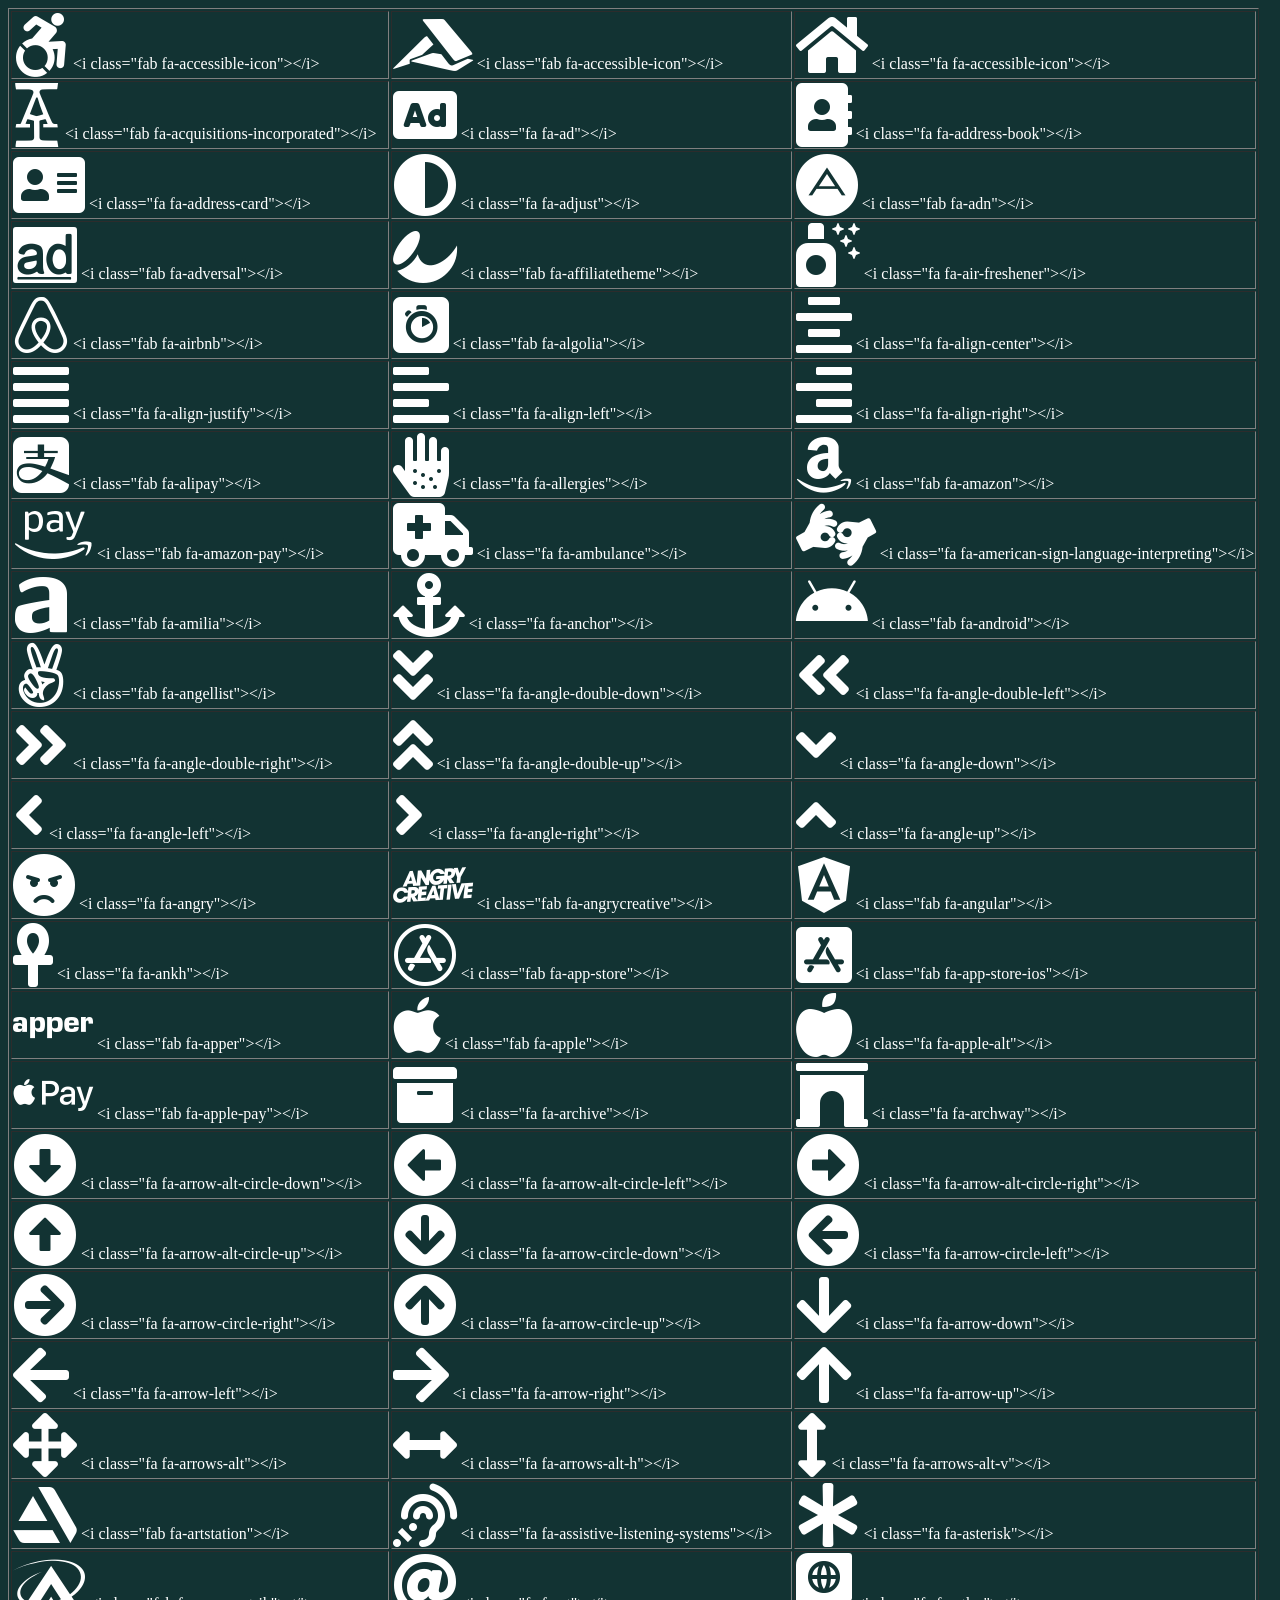
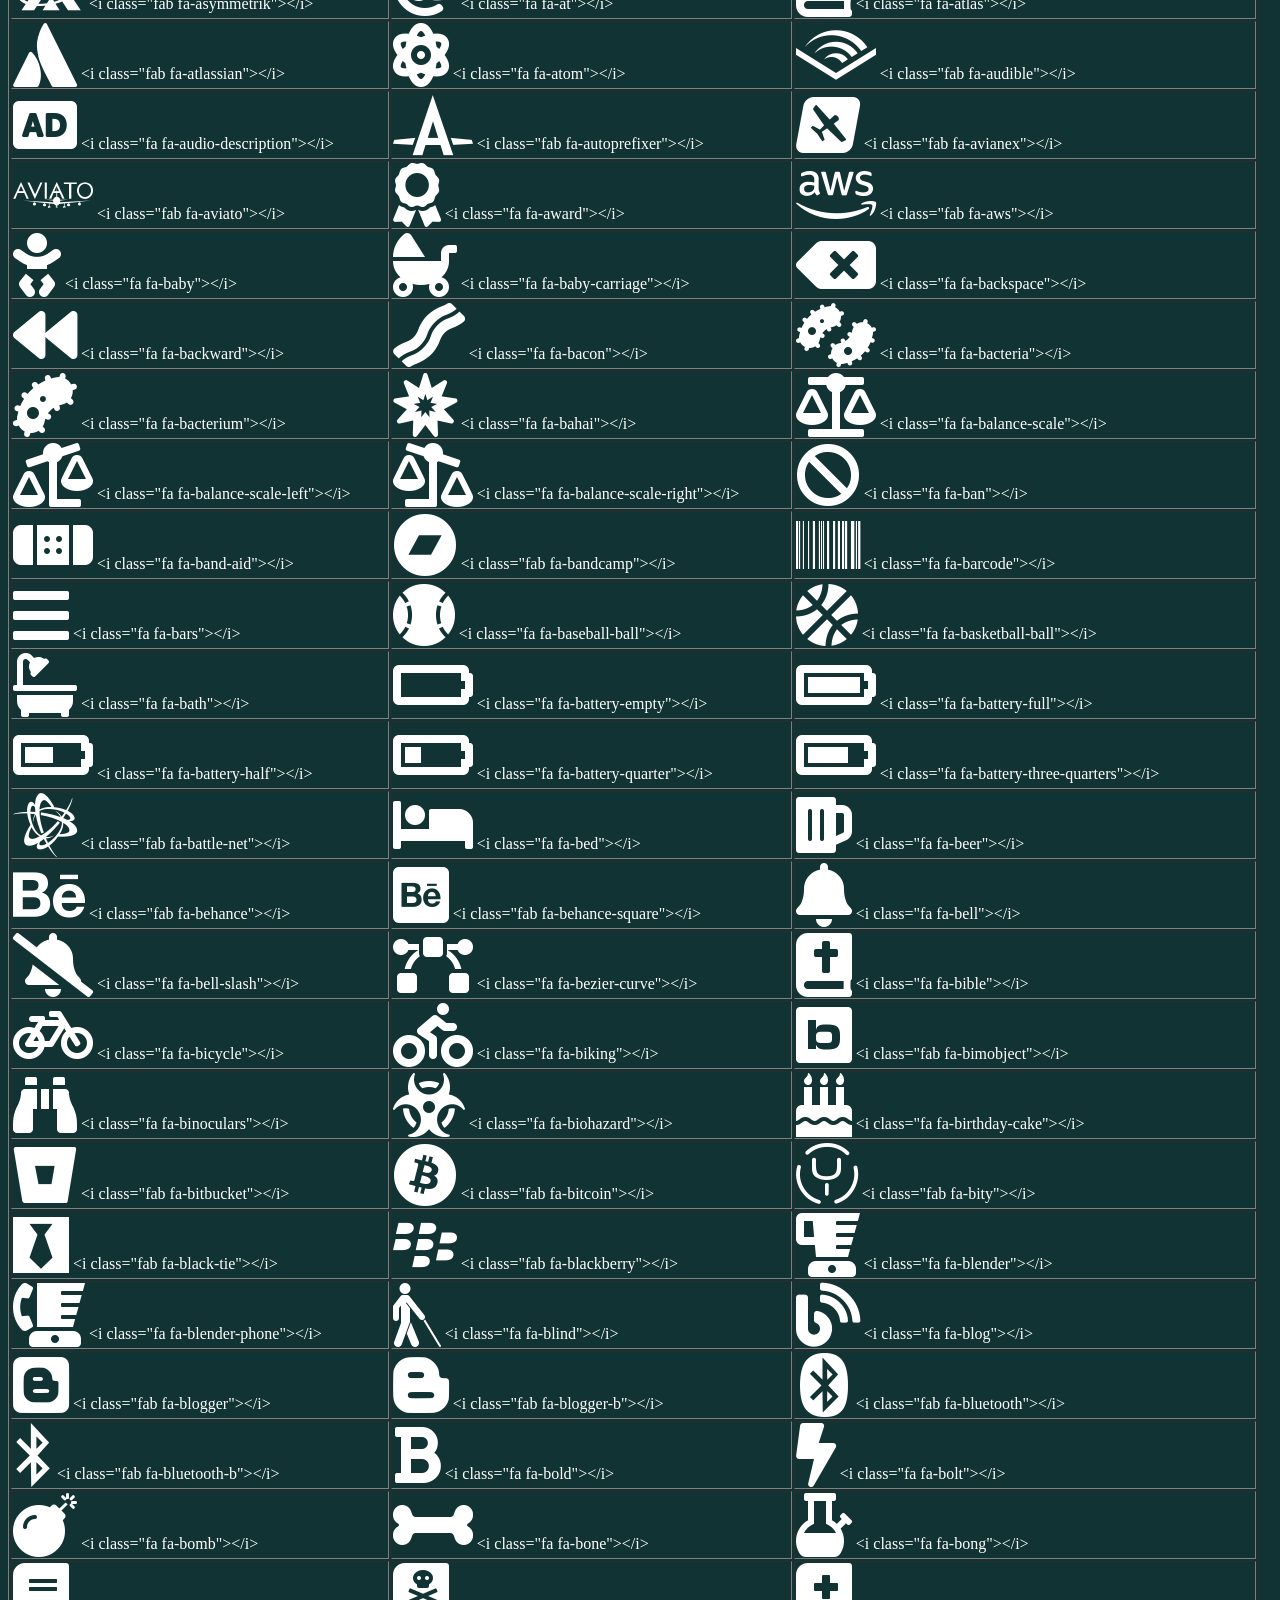
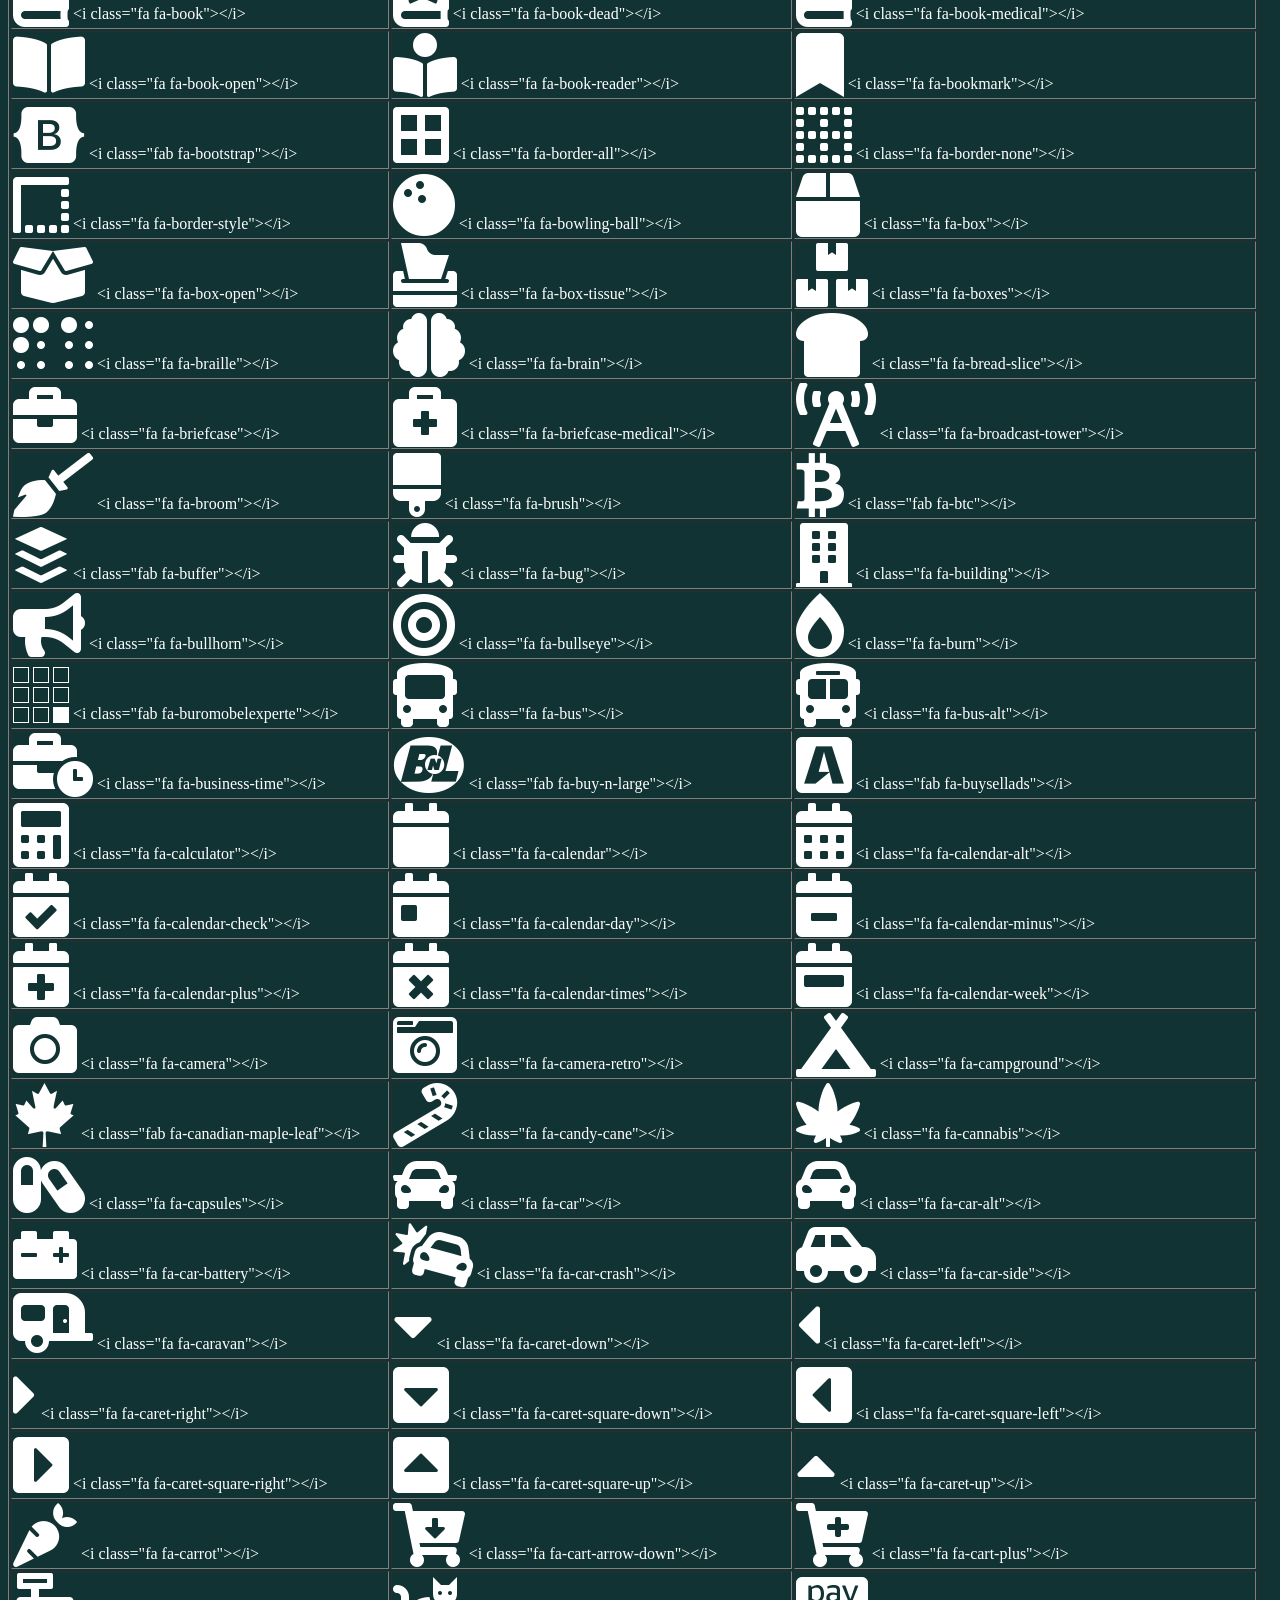
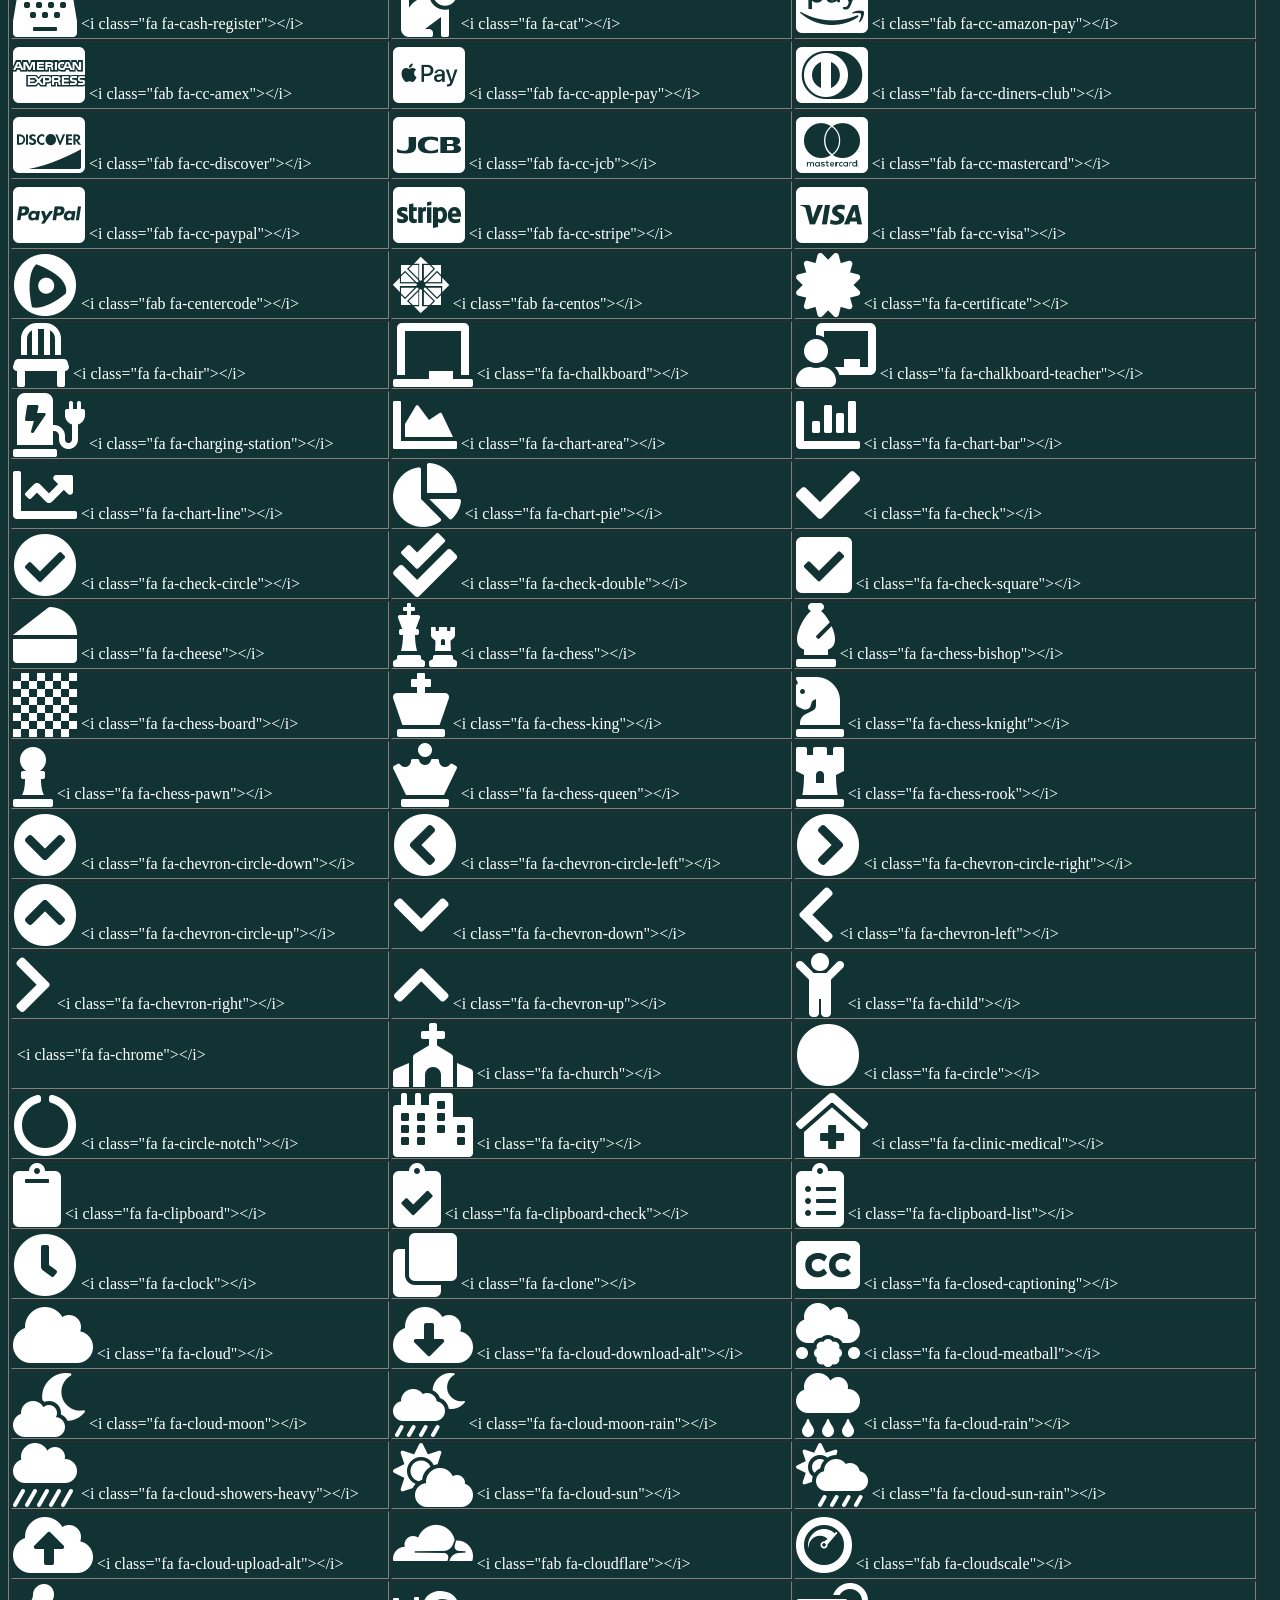
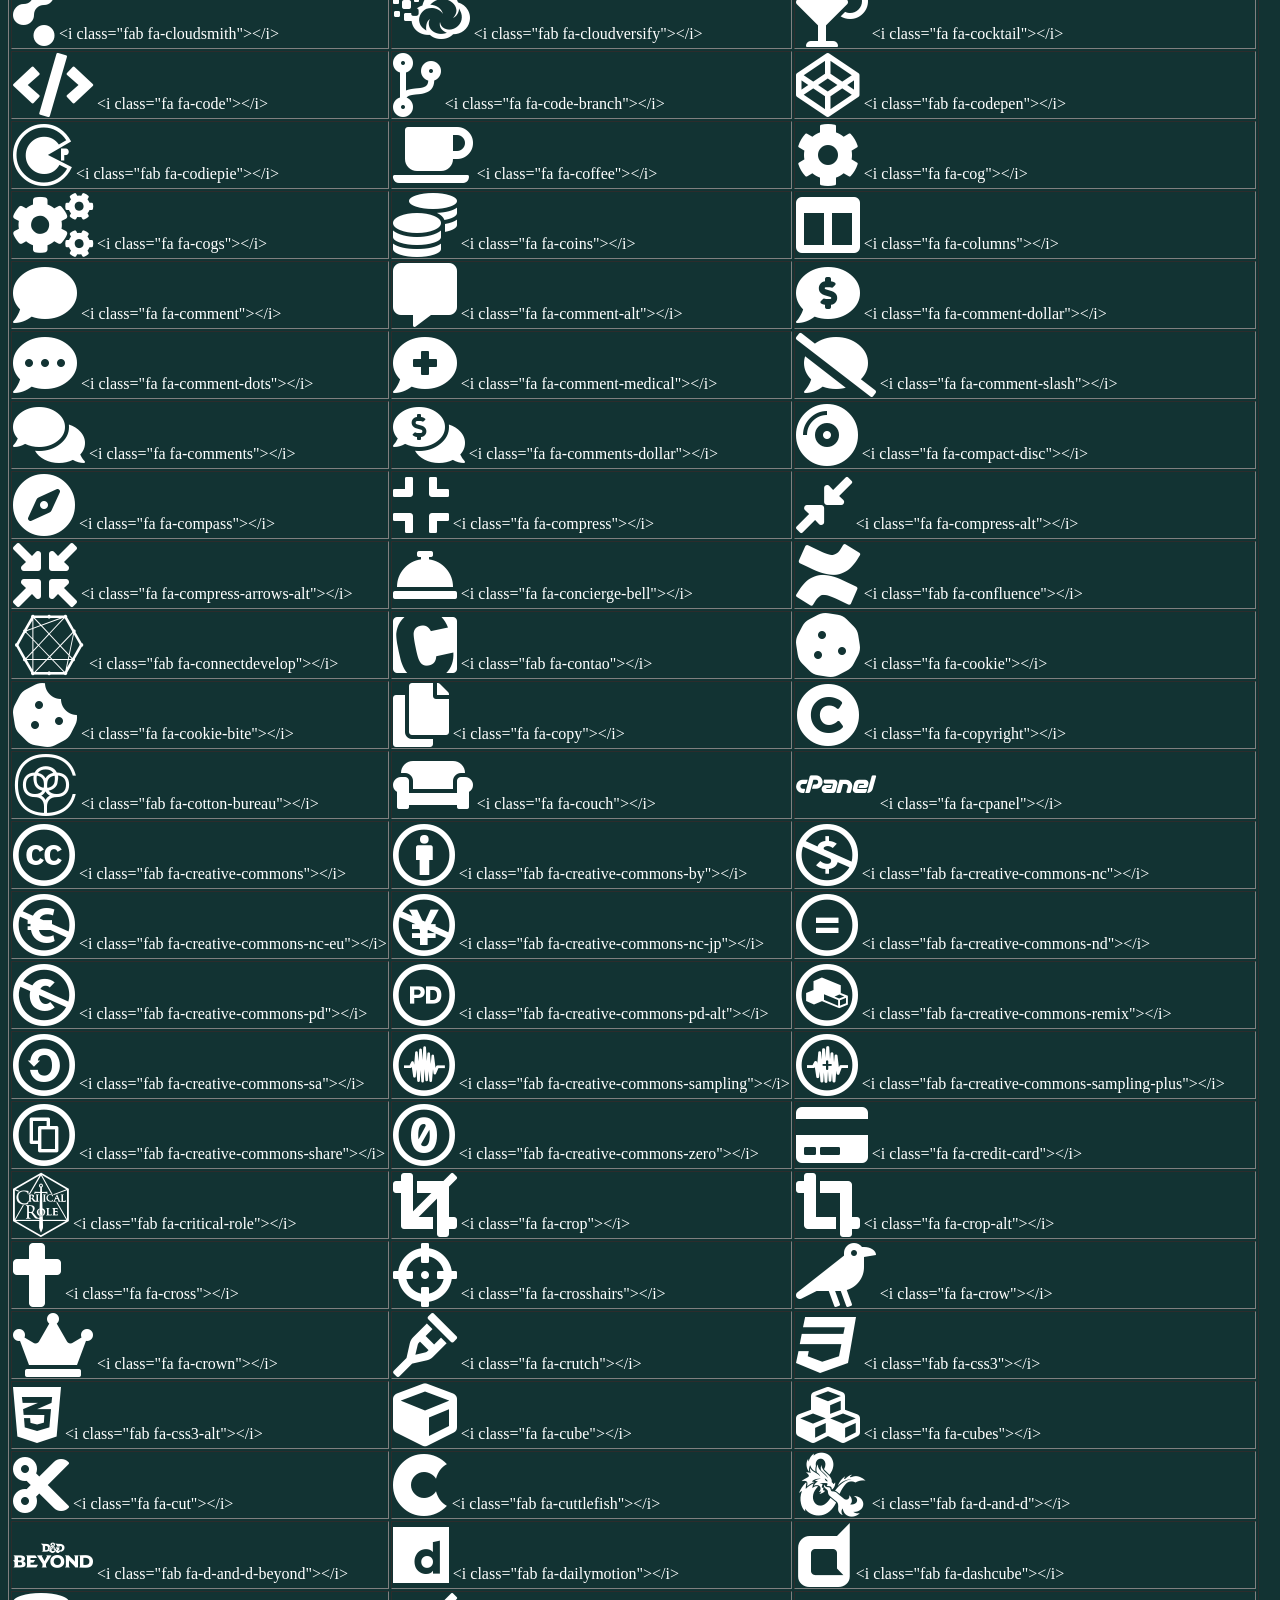
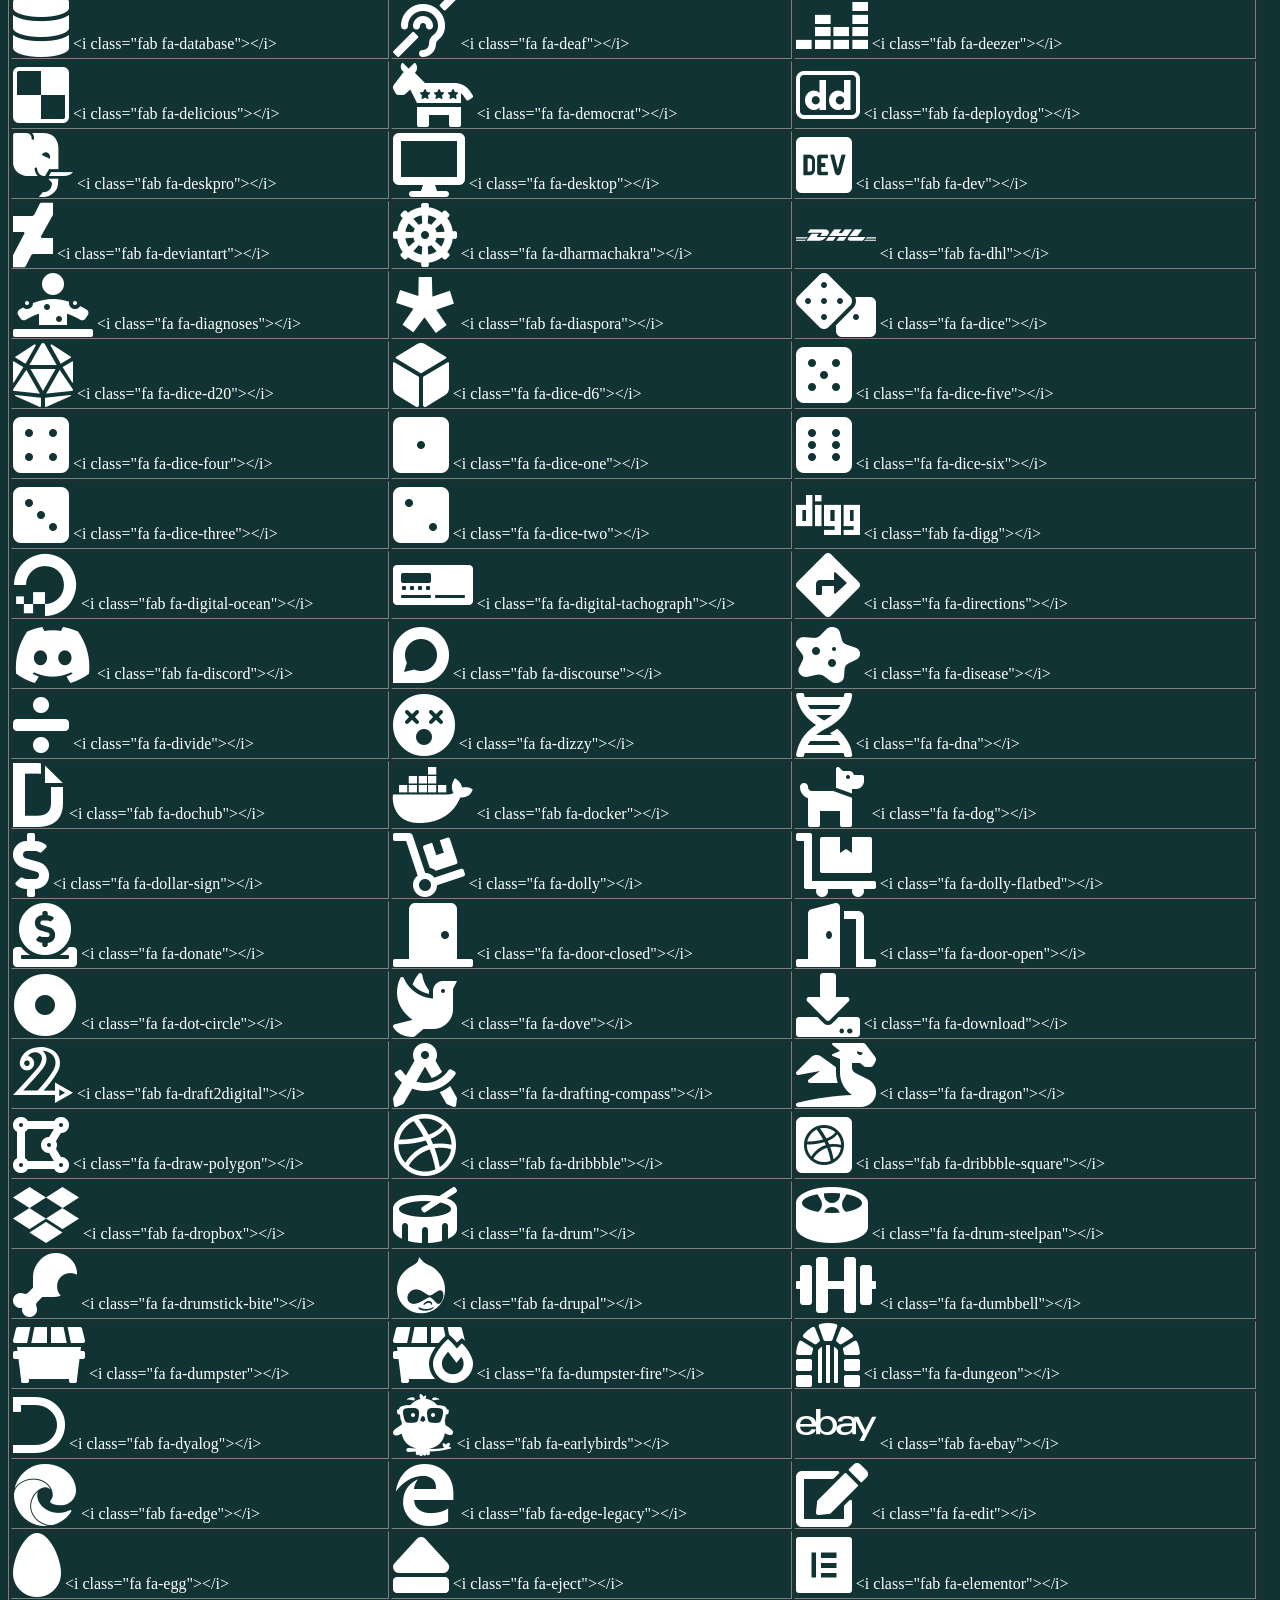
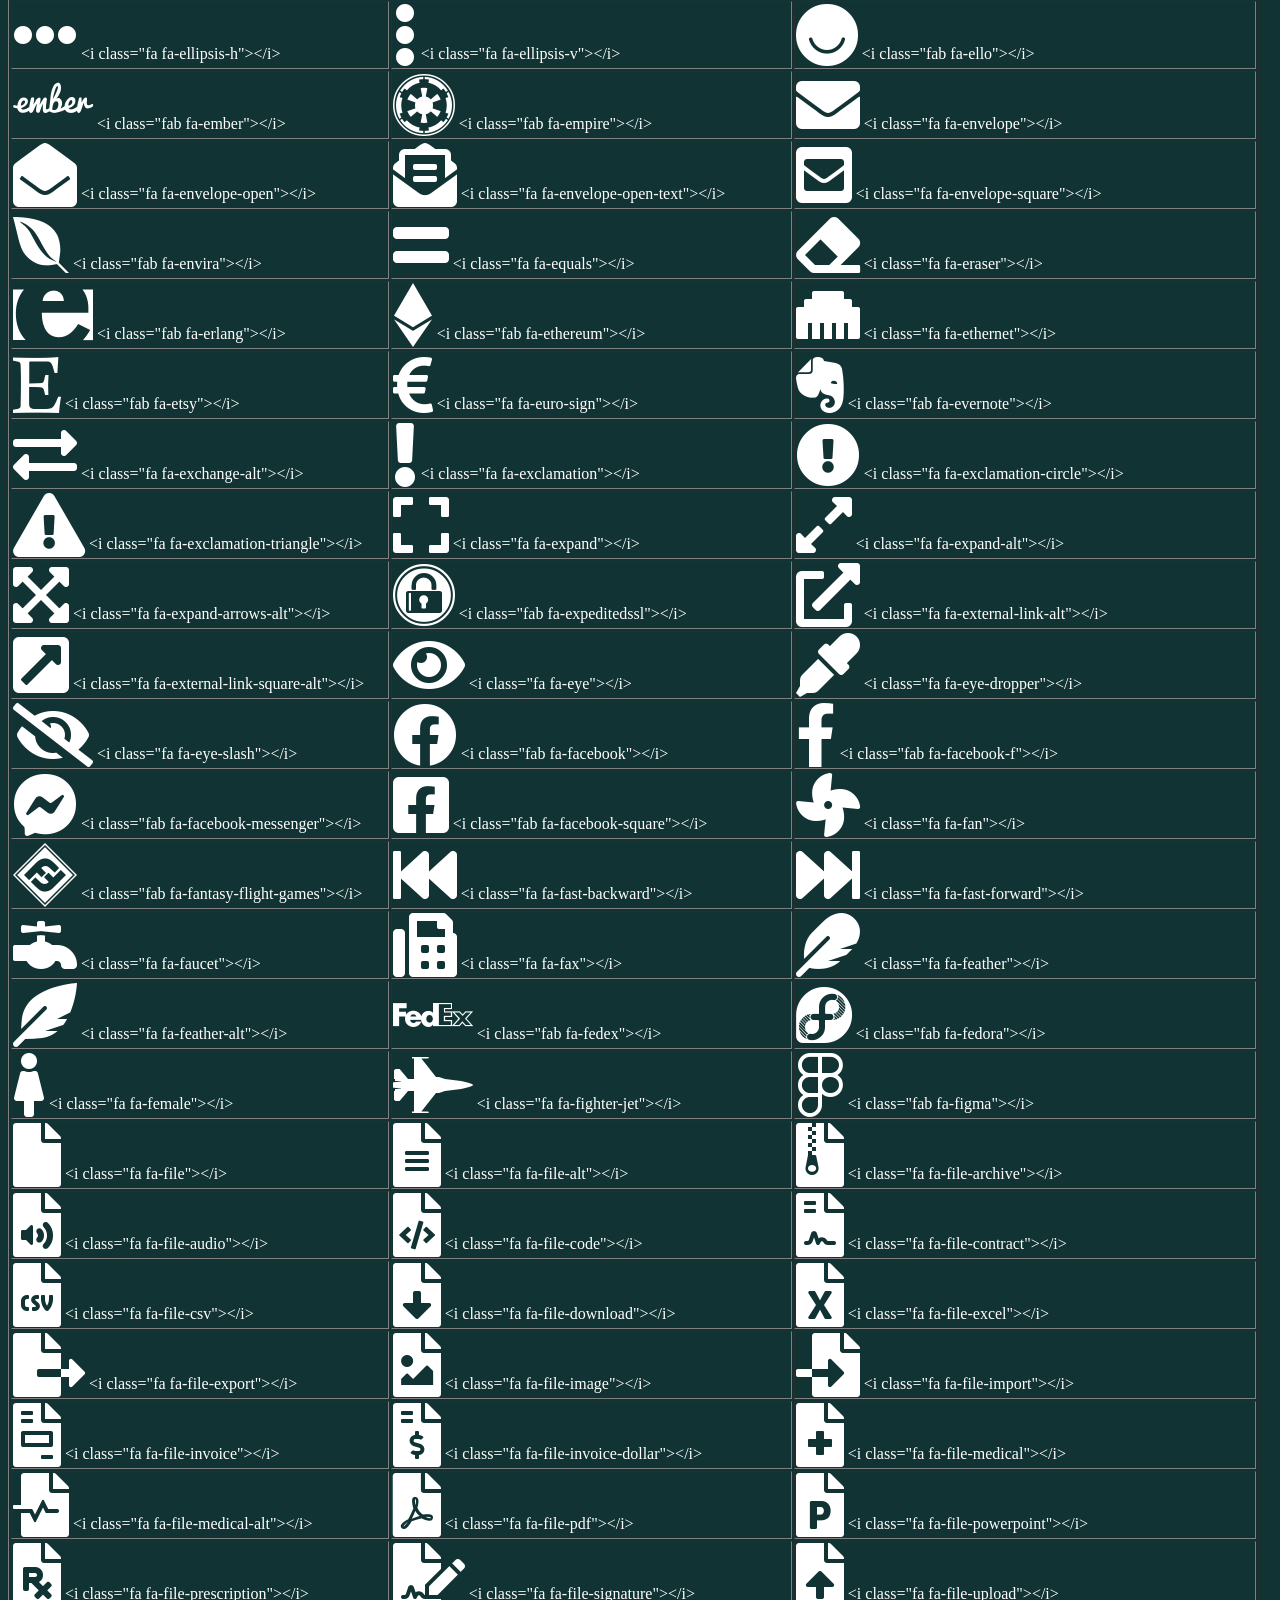
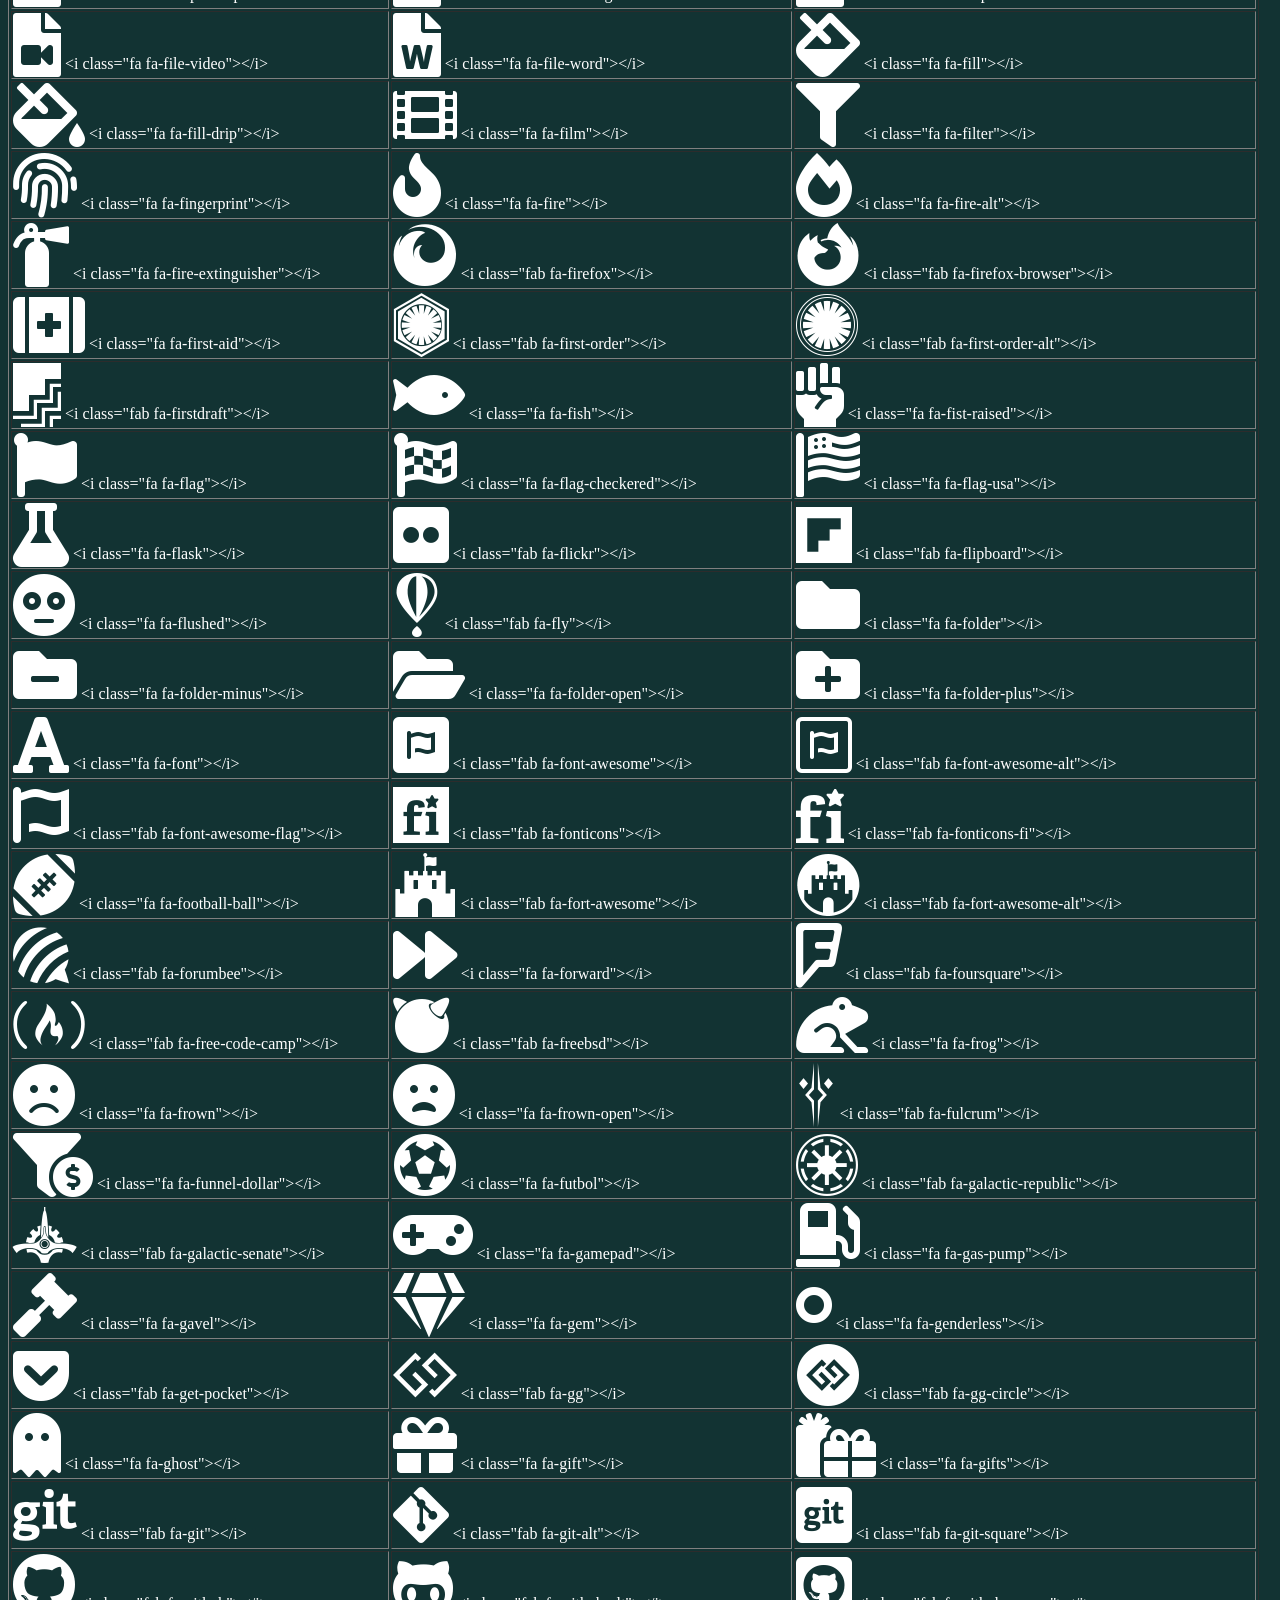
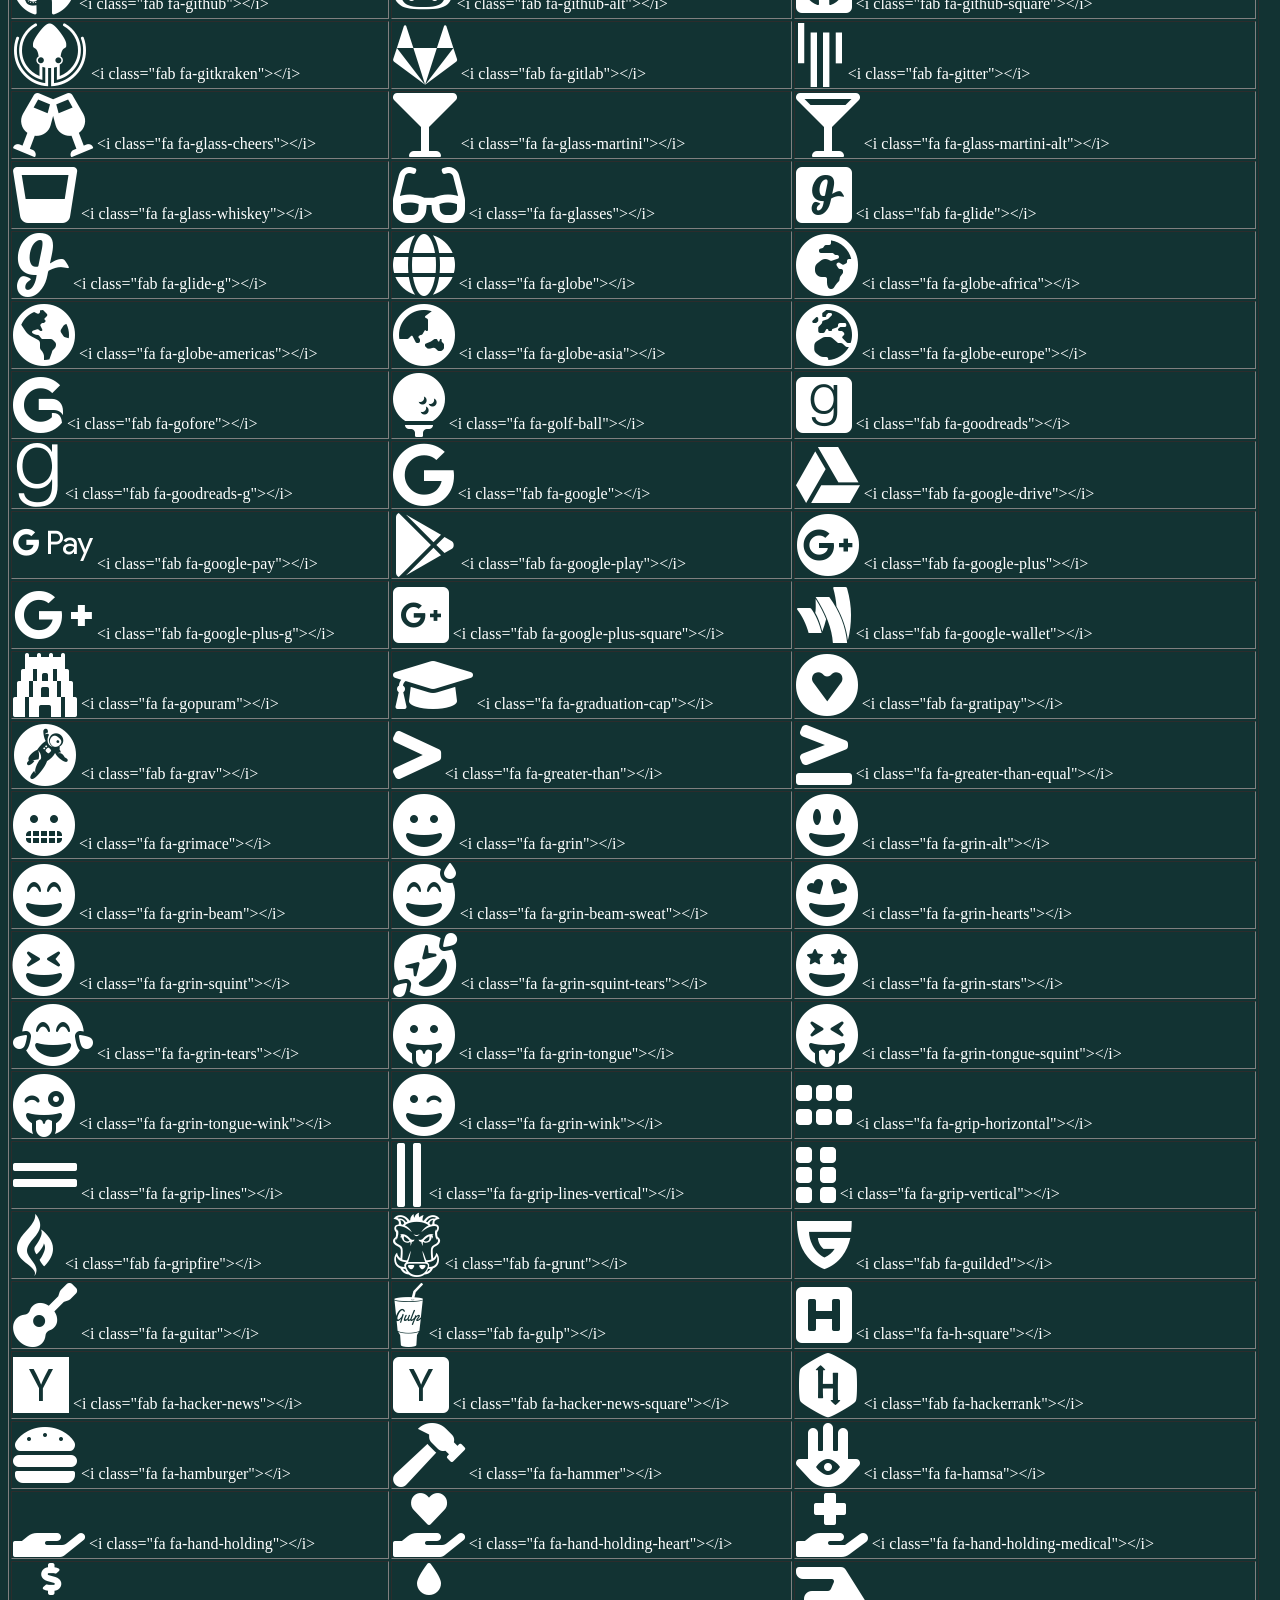
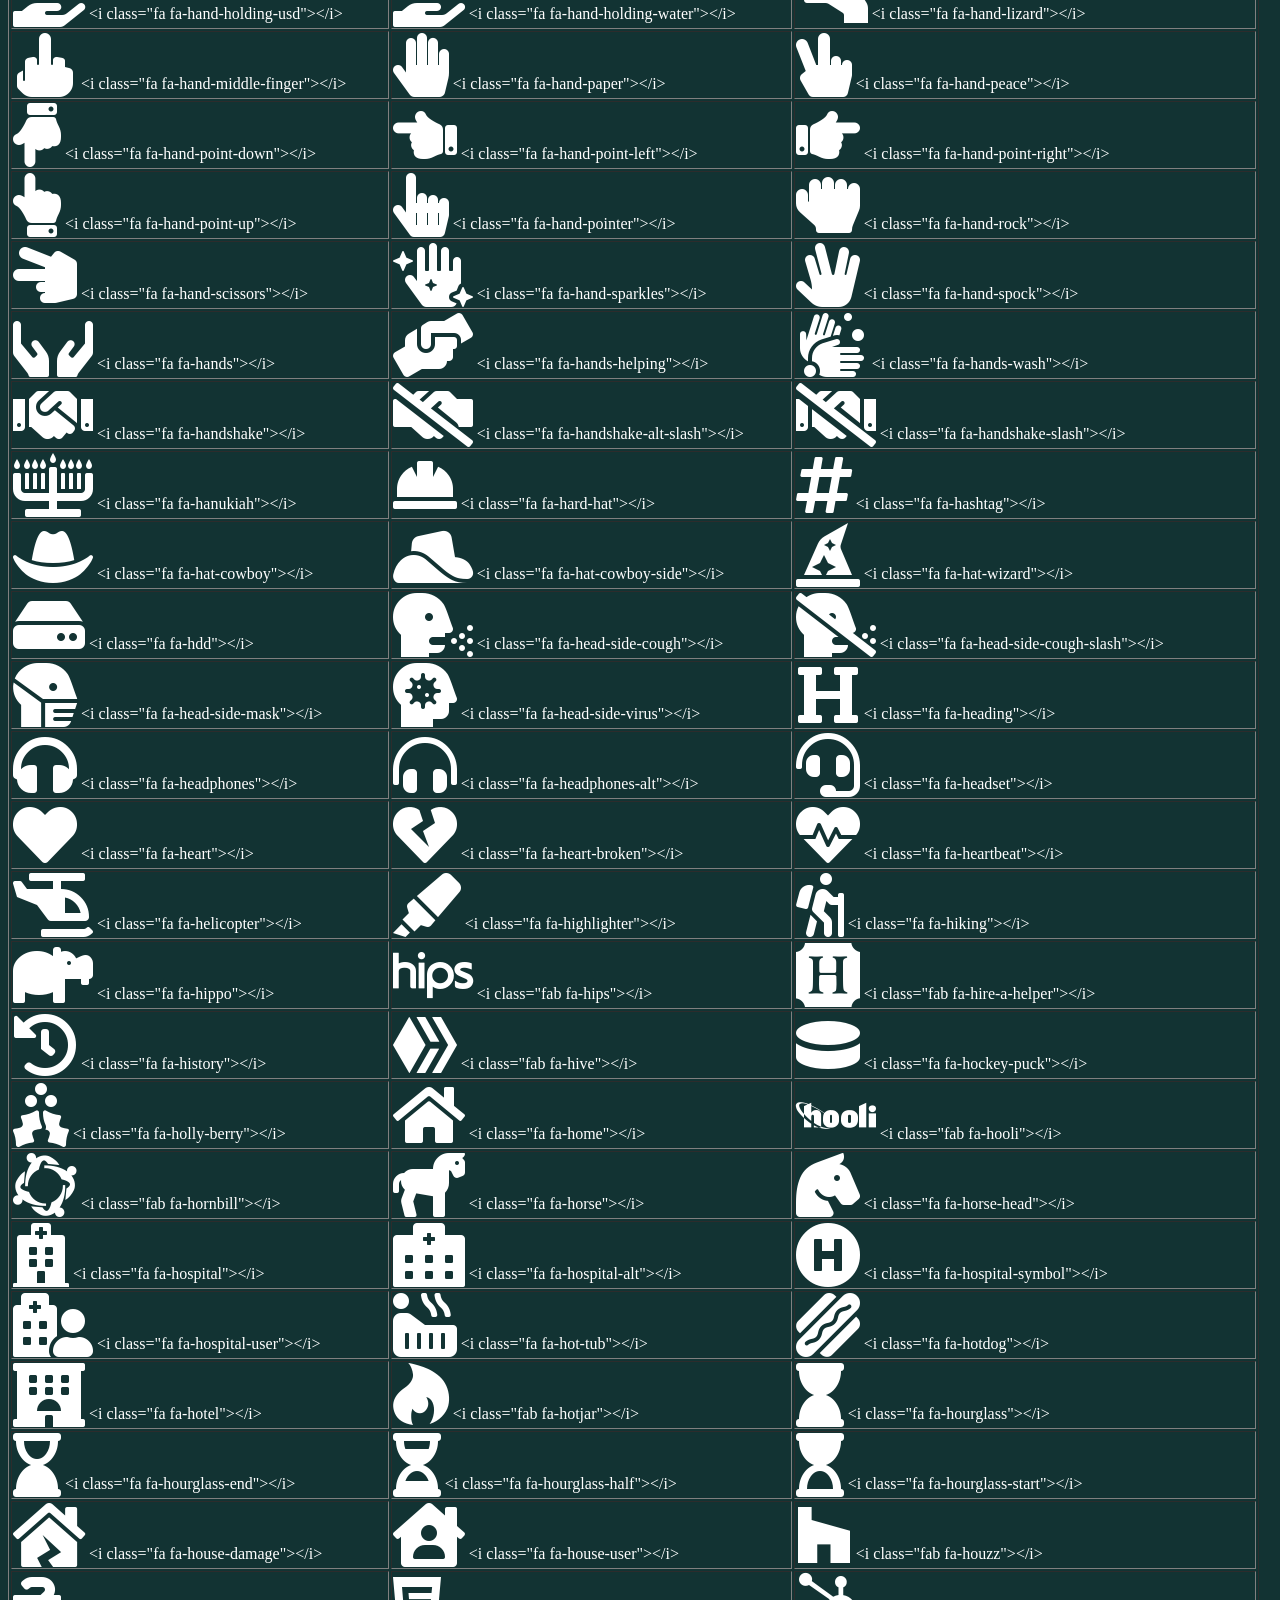
<file: help_code/inconos2 html.html>
<html>
<head>
<link rel="stylesheet" href="https://cdnjs.cloudflare.com/ajax/libs/font-awesome/5.15.3/css/all.min.css">
</head>
<style>
body{
	background-color:#123333;
}
td{
	color:#FFFFFF;
}
</style>
<body>
<table border="1">
<tr>
 <td><i class="fab fa-4x fa-accessible-icon"></i>  &lt;i class&#61;&#34;fab fa-accessible-icon&#34;&gt;&lt;&#47;i&gt;</td> 
 <td><i class="fab fa-4x fa-accusoft"></i>  &lt;i class&#61;&#34;fab fa-accessible-icon&#34;&gt;&lt;&#47;i&gt;</td> 
 <td><i class="fa fa-4x fa-home"></i>  &lt;i class&#61;&#34;fa fa-accessible-icon&#34;&gt;&lt;&#47;i&gt;</td> 
</tr>
<tr>
 <td><i class="fab fa-4x fa-acquisitions-incorporated"></i>  &lt;i class&#61;&#34;fab fa-acquisitions-incorporated&#34;&gt;&lt;&#47;i&gt;</td> 
 <td><i class="fa fa-4x fa-ad"></i>  &lt;i class&#61;&#34;fa fa-ad&#34;&gt;&lt;&#47;i&gt;</td> 
 <td><i class="fa fa-4x fa-address-book"></i>  &lt;i class&#61;&#34;fa fa-address-book&#34;&gt;&lt;&#47;i&gt;</td> 
</tr>
<tr>
 <td><i class="fa fa-4x fa-address-card"></i>  &lt;i class&#61;&#34;fa fa-address-card&#34;&gt;&lt;&#47;i&gt;</td> 
 <td><i class="fa fa-4x fa-adjust"></i>  &lt;i class&#61;&#34;fa fa-adjust&#34;&gt;&lt;&#47;i&gt;</td> 
 <td><i class="fab fa-4x fa-adn"></i>  &lt;i class&#61;&#34;fab fa-adn&#34;&gt;&lt;&#47;i&gt;</td> 
</tr>
<tr>
 <td><i class="fab fa-4x fa-adversal"></i>  &lt;i class&#61;&#34;fab fa-adversal&#34;&gt;&lt;&#47;i&gt;</td> 
 <td><i class="fab fa-4x fa-affiliatetheme"></i>  &lt;i class&#61;&#34;fab fa-affiliatetheme&#34;&gt;&lt;&#47;i&gt;</td> 
 <td><i class="fa fa-4x fa-air-freshener"></i>  &lt;i class&#61;&#34;fa fa-air-freshener&#34;&gt;&lt;&#47;i&gt;</td> 
</tr>
<tr>
 <td><i class="fab fa-4x fa-airbnb"></i>  &lt;i class&#61;&#34;fab fa-airbnb&#34;&gt;&lt;&#47;i&gt;</td> 
 <td><i class="fab fa-4x fa-algolia"></i>  &lt;i class&#61;&#34;fab fa-algolia&#34;&gt;&lt;&#47;i&gt;</td> 
 <td><i class="fa fa-4x fa-align-center"></i>  &lt;i class&#61;&#34;fa fa-align-center&#34;&gt;&lt;&#47;i&gt;</td> 
</tr>
<tr>
 <td><i class="fa fa-4x fa-align-justify"></i>  &lt;i class&#61;&#34;fa fa-align-justify&#34;&gt;&lt;&#47;i&gt;</td> 
 <td><i class="fa fa-4x fa-align-left"></i>  &lt;i class&#61;&#34;fa fa-align-left&#34;&gt;&lt;&#47;i&gt;</td> 
 <td><i class="fa fa-4x fa-align-right"></i>  &lt;i class&#61;&#34;fa fa-align-right&#34;&gt;&lt;&#47;i&gt;</td> 
</tr>
<tr>
 <td><i class="fab fa-4x fa-alipay"></i>  &lt;i class&#61;&#34;fab fa-alipay&#34;&gt;&lt;&#47;i&gt;</td> 
 <td><i class="fa fa-4x fa-allergies"></i>  &lt;i class&#61;&#34;fa fa-allergies&#34;&gt;&lt;&#47;i&gt;</td> 
 <td><i class="fab fa-4x fa-amazon"></i>  &lt;i class&#61;&#34;fab fa-amazon&#34;&gt;&lt;&#47;i&gt;</td> 
</tr>
<tr>
 <td><i class="fab fa-4x fa-amazon-pay"></i>  &lt;i class&#61;&#34;fab fa-amazon-pay&#34;&gt;&lt;&#47;i&gt;</td> 
 <td><i class="fa fa-4x fa-ambulance"></i>  &lt;i class&#61;&#34;fa fa-ambulance&#34;&gt;&lt;&#47;i&gt;</td> 
 <td><i class="fa fa-4x fa-american-sign-language-interpreting"></i>  &lt;i class&#61;&#34;fa fa-american-sign-language-interpreting&#34;&gt;&lt;&#47;i&gt;</td> 
</tr>
<tr>
 <td><i class="fab fa-4x fa-amilia"></i>  &lt;i class&#61;&#34;fab fa-amilia&#34;&gt;&lt;&#47;i&gt;</td> 
 <td><i class="fa fa-4x fa-anchor"></i>  &lt;i class&#61;&#34;fa fa-anchor&#34;&gt;&lt;&#47;i&gt;</td> 
 <td><i class="fab fa-4x fa-android"></i>  &lt;i class&#61;&#34;fab fa-android&#34;&gt;&lt;&#47;i&gt;</td> 
</tr>
<tr>
 <td><i class="fab fa-4x fa-angellist"></i>  &lt;i class&#61;&#34;fab fa-angellist&#34;&gt;&lt;&#47;i&gt;</td> 
 <td><i class="fa fa-4x fa-angle-double-down"></i>  &lt;i class&#61;&#34;fa fa-angle-double-down&#34;&gt;&lt;&#47;i&gt;</td> 
 <td><i class="fa fa-4x fa-angle-double-left"></i>  &lt;i class&#61;&#34;fa fa-angle-double-left&#34;&gt;&lt;&#47;i&gt;</td> 
</tr>
<tr>
 <td><i class="fa fa-4x fa-angle-double-right"></i>  &lt;i class&#61;&#34;fa fa-angle-double-right&#34;&gt;&lt;&#47;i&gt;</td> 
 <td><i class="fa fa-4x fa-angle-double-up"></i>  &lt;i class&#61;&#34;fa fa-angle-double-up&#34;&gt;&lt;&#47;i&gt;</td> 
 <td><i class="fa fa-4x fa-angle-down"></i>  &lt;i class&#61;&#34;fa fa-angle-down&#34;&gt;&lt;&#47;i&gt;</td> 
</tr>
<tr>
 <td><i class="fa fa-4x fa-angle-left"></i>  &lt;i class&#61;&#34;fa fa-angle-left&#34;&gt;&lt;&#47;i&gt;</td> 
 <td><i class="fa fa-4x fa-angle-right"></i>  &lt;i class&#61;&#34;fa fa-angle-right&#34;&gt;&lt;&#47;i&gt;</td> 
 <td><i class="fa fa-4x fa-angle-up"></i>  &lt;i class&#61;&#34;fa fa-angle-up&#34;&gt;&lt;&#47;i&gt;</td> 
</tr>
<tr>
 <td><i class="fa fa-4x fa-angry"></i>  &lt;i class&#61;&#34;fa fa-angry&#34;&gt;&lt;&#47;i&gt;</td> 
 <td><i class="fab fa-4x fa-angrycreative"></i>  &lt;i class&#61;&#34;fab fa-angrycreative&#34;&gt;&lt;&#47;i&gt;</td> 
 <td><i class="fab fa-4x fa-angular"></i>  &lt;i class&#61;&#34;fab fa-angular&#34;&gt;&lt;&#47;i&gt;</td> 
</tr>
<tr>
 <td><i class="fa fa-4x fa-ankh"></i>  &lt;i class&#61;&#34;fa fa-ankh&#34;&gt;&lt;&#47;i&gt;</td> 
 <td><i class="fab fa-4x fa-app-store"></i>  &lt;i class&#61;&#34;fab fa-app-store&#34;&gt;&lt;&#47;i&gt;</td> 
 <td><i class="fab fa-4x fa-app-store-ios"></i>  &lt;i class&#61;&#34;fab fa-app-store-ios&#34;&gt;&lt;&#47;i&gt;</td> 
</tr>
<tr>
 <td><i class="fab fa-4x fa-apper"></i>  &lt;i class&#61;&#34;fab fa-apper&#34;&gt;&lt;&#47;i&gt;</td> 
 <td><i class="fab fa-4x fa-apple"></i>  &lt;i class&#61;&#34;fab fa-apple&#34;&gt;&lt;&#47;i&gt;</td> 
 <td><i class="fa fa-4x fa-apple-alt"></i>  &lt;i class&#61;&#34;fa fa-apple-alt&#34;&gt;&lt;&#47;i&gt;</td> 
</tr>
<tr>
 <td><i class="fab fa-4x fa-apple-pay"></i>  &lt;i class&#61;&#34;fab fa-apple-pay&#34;&gt;&lt;&#47;i&gt;</td> 
 <td><i class="fa fa-4x fa-archive"></i>  &lt;i class&#61;&#34;fa fa-archive&#34;&gt;&lt;&#47;i&gt;</td> 
 <td><i class="fa fa-4x fa-archway"></i>  &lt;i class&#61;&#34;fa fa-archway&#34;&gt;&lt;&#47;i&gt;</td> 
</tr>
<tr>
 <td><i class="fa fa-4x fa-arrow-alt-circle-down"></i>  &lt;i class&#61;&#34;fa fa-arrow-alt-circle-down&#34;&gt;&lt;&#47;i&gt;</td> 
 <td><i class="fa fa-4x fa-arrow-alt-circle-left"></i>  &lt;i class&#61;&#34;fa fa-arrow-alt-circle-left&#34;&gt;&lt;&#47;i&gt;</td> 
 <td><i class="fa fa-4x fa-arrow-alt-circle-right"></i>  &lt;i class&#61;&#34;fa fa-arrow-alt-circle-right&#34;&gt;&lt;&#47;i&gt;</td> 
</tr>
<tr>
 <td><i class="fa fa-4x fa-arrow-alt-circle-up"></i>  &lt;i class&#61;&#34;fa fa-arrow-alt-circle-up&#34;&gt;&lt;&#47;i&gt;</td> 
 <td><i class="fa fa-4x fa-arrow-circle-down"></i>  &lt;i class&#61;&#34;fa fa-arrow-circle-down&#34;&gt;&lt;&#47;i&gt;</td> 
 <td><i class="fa fa-4x fa-arrow-circle-left"></i>  &lt;i class&#61;&#34;fa fa-arrow-circle-left&#34;&gt;&lt;&#47;i&gt;</td> 
</tr>
<tr>
 <td><i class="fa fa-4x fa-arrow-circle-right"></i>  &lt;i class&#61;&#34;fa fa-arrow-circle-right&#34;&gt;&lt;&#47;i&gt;</td> 
 <td><i class="fa fa-4x fa-arrow-circle-up"></i>  &lt;i class&#61;&#34;fa fa-arrow-circle-up&#34;&gt;&lt;&#47;i&gt;</td> 
 <td><i class="fa fa-4x fa-arrow-down"></i>  &lt;i class&#61;&#34;fa fa-arrow-down&#34;&gt;&lt;&#47;i&gt;</td> 
</tr>
<tr>
 <td><i class="fa fa-4x fa-arrow-left"></i>  &lt;i class&#61;&#34;fa fa-arrow-left&#34;&gt;&lt;&#47;i&gt;</td> 
 <td><i class="fa fa-4x fa-arrow-right"></i>  &lt;i class&#61;&#34;fa fa-arrow-right&#34;&gt;&lt;&#47;i&gt;</td> 
 <td><i class="fa fa-4x fa-arrow-up"></i>  &lt;i class&#61;&#34;fa fa-arrow-up&#34;&gt;&lt;&#47;i&gt;</td> 
</tr>
<tr>
 <td><i class="fa fa-4x fa-arrows-alt"></i>  &lt;i class&#61;&#34;fa fa-arrows-alt&#34;&gt;&lt;&#47;i&gt;</td> 
 <td><i class="fa fa-4x fa-arrows-alt-h"></i>  &lt;i class&#61;&#34;fa fa-arrows-alt-h&#34;&gt;&lt;&#47;i&gt;</td> 
 <td><i class="fa fa-4x fa-arrows-alt-v"></i>  &lt;i class&#61;&#34;fa fa-arrows-alt-v&#34;&gt;&lt;&#47;i&gt;</td> 
</tr>
<tr>
 <td><i class="fab fa-4x fa-artstation"></i>  &lt;i class&#61;&#34;fab fa-artstation&#34;&gt;&lt;&#47;i&gt;</td> 
 <td><i class="fa fa-4x fa-assistive-listening-systems"></i>  &lt;i class&#61;&#34;fa fa-assistive-listening-systems&#34;&gt;&lt;&#47;i&gt;</td> 
 <td><i class="fa fa-4x fa-asterisk"></i>  &lt;i class&#61;&#34;fa fa-asterisk&#34;&gt;&lt;&#47;i&gt;</td> 
</tr>
<tr>
 <td><i class="fab fa-4x fa-asymmetrik"></i>  &lt;i class&#61;&#34;fab fa-asymmetrik&#34;&gt;&lt;&#47;i&gt;</td> 
 <td><i class="fa fa-4x fa-at"></i>  &lt;i class&#61;&#34;fa fa-at&#34;&gt;&lt;&#47;i&gt;</td> 
 <td><i class="fa fa-4x fa-atlas"></i>  &lt;i class&#61;&#34;fa fa-atlas&#34;&gt;&lt;&#47;i&gt;</td> 
</tr>
<tr>
 <td><i class="fab fa-4x fa-atlassian"></i>  &lt;i class&#61;&#34;fab fa-atlassian&#34;&gt;&lt;&#47;i&gt;</td> 
 <td><i class="fa fa-4x fa-atom"></i>  &lt;i class&#61;&#34;fa fa-atom&#34;&gt;&lt;&#47;i&gt;</td> 
 <td><i class="fab fa-4x fa-audible"></i>  &lt;i class&#61;&#34;fab fa-audible&#34;&gt;&lt;&#47;i&gt;</td> 
</tr>
<tr>
 <td><i class="fa fa-4x fa-audio-description"></i>  &lt;i class&#61;&#34;fa fa-audio-description&#34;&gt;&lt;&#47;i&gt;</td> 
 <td><i class="fab fa-4x fa-autoprefixer"></i>  &lt;i class&#61;&#34;fab fa-autoprefixer&#34;&gt;&lt;&#47;i&gt;</td> 
 <td><i class="fab fa-4x fa-avianex"></i>  &lt;i class&#61;&#34;fab fa-avianex&#34;&gt;&lt;&#47;i&gt;</td> 
</tr>
<tr>
 <td><i class="fab fa-4x fa-aviato"></i>  &lt;i class&#61;&#34;fab fa-aviato&#34;&gt;&lt;&#47;i&gt;</td> 
 <td><i class="fa fa-4x fa-award"></i>  &lt;i class&#61;&#34;fa fa-award&#34;&gt;&lt;&#47;i&gt;</td> 
 <td><i class="fab fa-4x fa-aws"></i>  &lt;i class&#61;&#34;fab fa-aws&#34;&gt;&lt;&#47;i&gt;</td> 
</tr>
<tr>
 <td><i class="fa fa-4x fa-baby"></i>  &lt;i class&#61;&#34;fa fa-baby&#34;&gt;&lt;&#47;i&gt;</td> 
 <td><i class="fa fa-4x fa-baby-carriage"></i>  &lt;i class&#61;&#34;fa fa-baby-carriage&#34;&gt;&lt;&#47;i&gt;</td> 
 <td><i class="fa fa-4x fa-backspace"></i>  &lt;i class&#61;&#34;fa fa-backspace&#34;&gt;&lt;&#47;i&gt;</td> 
</tr>
<tr>
 <td><i class="fa fa-4x fa-backward"></i>  &lt;i class&#61;&#34;fa fa-backward&#34;&gt;&lt;&#47;i&gt;</td> 
 <td><i class="fa fa-4x fa-bacon"></i>  &lt;i class&#61;&#34;fa fa-bacon&#34;&gt;&lt;&#47;i&gt;</td> 
 <td><i class="fa fa-4x fa-bacteria"></i>  &lt;i class&#61;&#34;fa fa-bacteria&#34;&gt;&lt;&#47;i&gt;</td> 
</tr>
<tr>
 <td><i class="fa fa-4x fa-bacterium"></i>  &lt;i class&#61;&#34;fa fa-bacterium&#34;&gt;&lt;&#47;i&gt;</td> 
 <td><i class="fa fa-4x fa-bahai"></i>  &lt;i class&#61;&#34;fa fa-bahai&#34;&gt;&lt;&#47;i&gt;</td> 
 <td><i class="fa fa-4x fa-balance-scale"></i>  &lt;i class&#61;&#34;fa fa-balance-scale&#34;&gt;&lt;&#47;i&gt;</td> 
</tr>
<tr>
 <td><i class="fa fa-4x fa-balance-scale-left"></i>  &lt;i class&#61;&#34;fa fa-balance-scale-left&#34;&gt;&lt;&#47;i&gt;</td> 
 <td><i class="fa fa-4x fa-balance-scale-right"></i>  &lt;i class&#61;&#34;fa fa-balance-scale-right&#34;&gt;&lt;&#47;i&gt;</td> 
 <td><i class="fa fa-4x fa-ban"></i>  &lt;i class&#61;&#34;fa fa-ban&#34;&gt;&lt;&#47;i&gt;</td> 
</tr>
<tr>
 <td><i class="fa fa-4x fa-band-aid"></i>  &lt;i class&#61;&#34;fa fa-band-aid&#34;&gt;&lt;&#47;i&gt;</td> 
 <td><i class="fab fa-4x fa-bandcamp"></i>  &lt;i class&#61;&#34;fab fa-bandcamp&#34;&gt;&lt;&#47;i&gt;</td> 
 <td><i class="fa fa-4x fa-barcode"></i>  &lt;i class&#61;&#34;fa fa-barcode&#34;&gt;&lt;&#47;i&gt;</td> 
</tr>
<tr>
 <td><i class="fa fa-4x fa-bars"></i>  &lt;i class&#61;&#34;fa fa-bars&#34;&gt;&lt;&#47;i&gt;</td> 
 <td><i class="fa fa-4x fa-baseball-ball"></i>  &lt;i class&#61;&#34;fa fa-baseball-ball&#34;&gt;&lt;&#47;i&gt;</td> 
 <td><i class="fa fa-4x fa-basketball-ball"></i>  &lt;i class&#61;&#34;fa fa-basketball-ball&#34;&gt;&lt;&#47;i&gt;</td> 
</tr>
<tr>
 <td><i class="fa fa-4x fa-bath"></i>  &lt;i class&#61;&#34;fa fa-bath&#34;&gt;&lt;&#47;i&gt;</td> 
 <td><i class="fa fa-4x fa-battery-empty"></i>  &lt;i class&#61;&#34;fa fa-battery-empty&#34;&gt;&lt;&#47;i&gt;</td> 
 <td><i class="fa fa-4x fa-battery-full"></i>  &lt;i class&#61;&#34;fa fa-battery-full&#34;&gt;&lt;&#47;i&gt;</td> 
</tr>
<tr>
 <td><i class="fa fa-4x fa-battery-half"></i>  &lt;i class&#61;&#34;fa fa-battery-half&#34;&gt;&lt;&#47;i&gt;</td> 
 <td><i class="fa fa-4x fa-battery-quarter"></i>  &lt;i class&#61;&#34;fa fa-battery-quarter&#34;&gt;&lt;&#47;i&gt;</td> 
 <td><i class="fa fa-4x fa-battery-three-quarters"></i>  &lt;i class&#61;&#34;fa fa-battery-three-quarters&#34;&gt;&lt;&#47;i&gt;</td> 
</tr>
<tr>
 <td><i class="fab fa-4x fa-battle-net"></i>  &lt;i class&#61;&#34;fab fa-battle-net&#34;&gt;&lt;&#47;i&gt;</td> 
 <td><i class="fa fa-4x fa-bed"></i>  &lt;i class&#61;&#34;fa fa-bed&#34;&gt;&lt;&#47;i&gt;</td> 
 <td><i class="fa fa-4x fa-beer"></i>  &lt;i class&#61;&#34;fa fa-beer&#34;&gt;&lt;&#47;i&gt;</td> 
</tr>
<tr>
 <td><i class="fab fa-4x fa-behance"></i>  &lt;i class&#61;&#34;fab fa-behance&#34;&gt;&lt;&#47;i&gt;</td> 
 <td><i class="fab fa-4x fa-behance-square"></i>  &lt;i class&#61;&#34;fab fa-behance-square&#34;&gt;&lt;&#47;i&gt;</td> 
 <td><i class="fa fa-4x fa-bell"></i>  &lt;i class&#61;&#34;fa fa-bell&#34;&gt;&lt;&#47;i&gt;</td> 
</tr>
<tr>
 <td><i class="fa fa-4x fa-bell-slash"></i>  &lt;i class&#61;&#34;fa fa-bell-slash&#34;&gt;&lt;&#47;i&gt;</td> 
 <td><i class="fa fa-4x fa-bezier-curve"></i>  &lt;i class&#61;&#34;fa fa-bezier-curve&#34;&gt;&lt;&#47;i&gt;</td> 
 <td><i class="fa fa-4x fa-bible"></i>  &lt;i class&#61;&#34;fa fa-bible&#34;&gt;&lt;&#47;i&gt;</td> 
</tr>
<tr>
 <td><i class="fa fa-4x fa-bicycle"></i>  &lt;i class&#61;&#34;fa fa-bicycle&#34;&gt;&lt;&#47;i&gt;</td> 
 <td><i class="fa fa-4x fa-biking"></i>  &lt;i class&#61;&#34;fa fa-biking&#34;&gt;&lt;&#47;i&gt;</td> 
 <td><i class="fab fa-4x fa-bimobject"></i>  &lt;i class&#61;&#34;fab fa-bimobject&#34;&gt;&lt;&#47;i&gt;</td> 
</tr>
<tr>
 <td><i class="fa fa-4x fa-binoculars"></i>  &lt;i class&#61;&#34;fa fa-binoculars&#34;&gt;&lt;&#47;i&gt;</td> 
 <td><i class="fa fa-4x fa-biohazard"></i>  &lt;i class&#61;&#34;fa fa-biohazard&#34;&gt;&lt;&#47;i&gt;</td> 
 <td><i class="fa fa-4x fa-birthday-cake"></i>  &lt;i class&#61;&#34;fa fa-birthday-cake&#34;&gt;&lt;&#47;i&gt;</td> 
</tr>
<tr>
 <td><i class="fab fa-4x fa-bitbucket"></i>  &lt;i class&#61;&#34;fab fa-bitbucket&#34;&gt;&lt;&#47;i&gt;</td> 
 <td><i class="fab fa-4x fa-bitcoin"></i>  &lt;i class&#61;&#34;fab fa-bitcoin&#34;&gt;&lt;&#47;i&gt;</td> 
 <td><i class="fab fa-4x fa-bity"></i>  &lt;i class&#61;&#34;fab fa-bity&#34;&gt;&lt;&#47;i&gt;</td> 
</tr>
<tr>
 <td><i class="fab fa-4x fa-black-tie"></i>  &lt;i class&#61;&#34;fab fa-black-tie&#34;&gt;&lt;&#47;i&gt;</td> 
 <td><i class="fab fa-4x fa-blackberry"></i>  &lt;i class&#61;&#34;fab fa-blackberry&#34;&gt;&lt;&#47;i&gt;</td> 
 <td><i class="fa fa-4x fa-blender"></i>  &lt;i class&#61;&#34;fa fa-blender&#34;&gt;&lt;&#47;i&gt;</td> 
</tr>
<tr>
 <td><i class="fa fa-4x fa-blender-phone"></i>  &lt;i class&#61;&#34;fa fa-blender-phone&#34;&gt;&lt;&#47;i&gt;</td> 
 <td><i class="fa fa-4x fa-blind"></i>  &lt;i class&#61;&#34;fa fa-blind&#34;&gt;&lt;&#47;i&gt;</td> 
 <td><i class="fa fa-4x fa-blog"></i>  &lt;i class&#61;&#34;fa fa-blog&#34;&gt;&lt;&#47;i&gt;</td> 
</tr>
<tr>
 <td><i class="fab fa-4x fa-blogger"></i>  &lt;i class&#61;&#34;fab fa-blogger&#34;&gt;&lt;&#47;i&gt;</td> 
 <td><i class="fab fa-4x fa-blogger-b"></i>  &lt;i class&#61;&#34;fab fa-blogger-b&#34;&gt;&lt;&#47;i&gt;</td> 
 <td><i class="fab fa-4x fa-bluetooth"></i>  &lt;i class&#61;&#34;fab fa-bluetooth&#34;&gt;&lt;&#47;i&gt;</td> 
</tr>
<tr>
 <td><i class="fab fa-4x fa-bluetooth-b"></i>  &lt;i class&#61;&#34;fab fa-bluetooth-b&#34;&gt;&lt;&#47;i&gt;</td> 
 <td><i class="fa fa-4x fa-bold"></i>  &lt;i class&#61;&#34;fa fa-bold&#34;&gt;&lt;&#47;i&gt;</td> 
 <td><i class="fa fa-4x fa-bolt"></i>  &lt;i class&#61;&#34;fa fa-bolt&#34;&gt;&lt;&#47;i&gt;</td> 
</tr>
<tr>
 <td><i class="fa fa-4x fa-bomb"></i>  &lt;i class&#61;&#34;fa fa-bomb&#34;&gt;&lt;&#47;i&gt;</td> 
 <td><i class="fa fa-4x fa-bone"></i>  &lt;i class&#61;&#34;fa fa-bone&#34;&gt;&lt;&#47;i&gt;</td> 
 <td><i class="fa fa-4x fa-bong"></i>  &lt;i class&#61;&#34;fa fa-bong&#34;&gt;&lt;&#47;i&gt;</td> 
</tr>
<tr>
 <td><i class="fa fa-4x fa-book"></i>  &lt;i class&#61;&#34;fa fa-book&#34;&gt;&lt;&#47;i&gt;</td> 
 <td><i class="fa fa-4x fa-book-dead"></i>  &lt;i class&#61;&#34;fa fa-book-dead&#34;&gt;&lt;&#47;i&gt;</td> 
 <td><i class="fa fa-4x fa-book-medical"></i>  &lt;i class&#61;&#34;fa fa-book-medical&#34;&gt;&lt;&#47;i&gt;</td> 
</tr>
<tr>
 <td><i class="fa fa-4x fa-book-open"></i>  &lt;i class&#61;&#34;fa fa-book-open&#34;&gt;&lt;&#47;i&gt;</td> 
 <td><i class="fa fa-4x fa-book-reader"></i>  &lt;i class&#61;&#34;fa fa-book-reader&#34;&gt;&lt;&#47;i&gt;</td> 
 <td><i class="fa fa-4x fa-bookmark"></i>  &lt;i class&#61;&#34;fa fa-bookmark&#34;&gt;&lt;&#47;i&gt;</td> 
</tr>
<tr>
 <td><i class="fab fa-4x fa-bootstrap"></i>  &lt;i class&#61;&#34;fab fa-bootstrap&#34;&gt;&lt;&#47;i&gt;</td> 
 <td><i class="fa fa-4x fa-border-all"></i>  &lt;i class&#61;&#34;fa fa-border-all&#34;&gt;&lt;&#47;i&gt;</td> 
 <td><i class="fa fa-4x fa-border-none"></i>  &lt;i class&#61;&#34;fa fa-border-none&#34;&gt;&lt;&#47;i&gt;</td> 
</tr>
<tr>
 <td><i class="fa fa-4x fa-border-style"></i>  &lt;i class&#61;&#34;fa fa-border-style&#34;&gt;&lt;&#47;i&gt;</td> 
 <td><i class="fa fa-4x fa-bowling-ball"></i>  &lt;i class&#61;&#34;fa fa-bowling-ball&#34;&gt;&lt;&#47;i&gt;</td> 
 <td><i class="fa fa-4x fa-box"></i>  &lt;i class&#61;&#34;fa fa-box&#34;&gt;&lt;&#47;i&gt;</td> 
</tr>
<tr>
 <td><i class="fa fa-4x fa-box-open"></i>  &lt;i class&#61;&#34;fa fa-box-open&#34;&gt;&lt;&#47;i&gt;</td> 
 <td><i class="fa fa-4x fa-box-tissue"></i>  &lt;i class&#61;&#34;fa fa-box-tissue&#34;&gt;&lt;&#47;i&gt;</td> 
 <td><i class="fa fa-4x fa-boxes"></i>  &lt;i class&#61;&#34;fa fa-boxes&#34;&gt;&lt;&#47;i&gt;</td> 
</tr>
<tr>
 <td><i class="fa fa-4x fa-braille"></i>  &lt;i class&#61;&#34;fa fa-braille&#34;&gt;&lt;&#47;i&gt;</td> 
 <td><i class="fa fa-4x fa-brain"></i>  &lt;i class&#61;&#34;fa fa-brain&#34;&gt;&lt;&#47;i&gt;</td> 
 <td><i class="fa fa-4x fa-bread-slice"></i>  &lt;i class&#61;&#34;fa fa-bread-slice&#34;&gt;&lt;&#47;i&gt;</td> 
</tr>
<tr>
 <td><i class="fa fa-4x fa-briefcase"></i>  &lt;i class&#61;&#34;fa fa-briefcase&#34;&gt;&lt;&#47;i&gt;</td> 
 <td><i class="fa fa-4x fa-briefcase-medical"></i>  &lt;i class&#61;&#34;fa fa-briefcase-medical&#34;&gt;&lt;&#47;i&gt;</td> 
 <td><i class="fa fa-4x fa-broadcast-tower"></i>  &lt;i class&#61;&#34;fa fa-broadcast-tower&#34;&gt;&lt;&#47;i&gt;</td> 
</tr>
<tr>
 <td><i class="fa fa-4x fa-broom"></i>  &lt;i class&#61;&#34;fa fa-broom&#34;&gt;&lt;&#47;i&gt;</td> 
 <td><i class="fa fa-4x fa-brush"></i>  &lt;i class&#61;&#34;fa fa-brush&#34;&gt;&lt;&#47;i&gt;</td> 
 <td><i class="fab fa-4x fa-btc"></i>  &lt;i class&#61;&#34;fab fa-btc&#34;&gt;&lt;&#47;i&gt;</td> 
</tr>
<tr>
 <td><i class="fab fa-4x fa-buffer"></i>  &lt;i class&#61;&#34;fab fa-buffer&#34;&gt;&lt;&#47;i&gt;</td> 
 <td><i class="fa fa-4x fa-bug"></i>  &lt;i class&#61;&#34;fa fa-bug&#34;&gt;&lt;&#47;i&gt;</td> 
 <td><i class="fa fa-4x fa-building"></i>  &lt;i class&#61;&#34;fa fa-building&#34;&gt;&lt;&#47;i&gt;</td> 
</tr>
<tr>
 <td><i class="fa fa-4x fa-bullhorn"></i>  &lt;i class&#61;&#34;fa fa-bullhorn&#34;&gt;&lt;&#47;i&gt;</td> 
 <td><i class="fa fa-4x fa-bullseye"></i>  &lt;i class&#61;&#34;fa fa-bullseye&#34;&gt;&lt;&#47;i&gt;</td> 
 <td><i class="fa fa-4x fa-burn"></i>  &lt;i class&#61;&#34;fa fa-burn&#34;&gt;&lt;&#47;i&gt;</td> 
</tr>
<tr>
 <td><i class="fab fa-4x fa-buromobelexperte"></i>  &lt;i class&#61;&#34;fab fa-buromobelexperte&#34;&gt;&lt;&#47;i&gt;</td> 
 <td><i class="fa fa-4x fa-bus"></i>  &lt;i class&#61;&#34;fa fa-bus&#34;&gt;&lt;&#47;i&gt;</td> 
 <td><i class="fa fa-4x fa-bus-alt"></i>  &lt;i class&#61;&#34;fa fa-bus-alt&#34;&gt;&lt;&#47;i&gt;</td> 
</tr>
<tr>
 <td><i class="fa fa-4x fa-business-time"></i>  &lt;i class&#61;&#34;fa fa-business-time&#34;&gt;&lt;&#47;i&gt;</td> 
 <td><i class="fab fa-4x fa-buy-n-large"></i>  &lt;i class&#61;&#34;fab fa-buy-n-large&#34;&gt;&lt;&#47;i&gt;</td> 
 <td><i class="fab fa-4x fa-buysellads"></i>  &lt;i class&#61;&#34;fab fa-buysellads&#34;&gt;&lt;&#47;i&gt;</td> 
</tr>
<tr>
 <td><i class="fa fa-4x fa-calculator"></i>  &lt;i class&#61;&#34;fa fa-calculator&#34;&gt;&lt;&#47;i&gt;</td> 
 <td><i class="fa fa-4x fa-calendar"></i>  &lt;i class&#61;&#34;fa fa-calendar&#34;&gt;&lt;&#47;i&gt;</td> 
 <td><i class="fa fa-4x fa-calendar-alt"></i>  &lt;i class&#61;&#34;fa fa-calendar-alt&#34;&gt;&lt;&#47;i&gt;</td> 
</tr>
<tr>
 <td><i class="fa fa-4x fa-calendar-check"></i>  &lt;i class&#61;&#34;fa fa-calendar-check&#34;&gt;&lt;&#47;i&gt;</td> 
 <td><i class="fa fa-4x fa-calendar-day"></i>  &lt;i class&#61;&#34;fa fa-calendar-day&#34;&gt;&lt;&#47;i&gt;</td> 
 <td><i class="fa fa-4x fa-calendar-minus"></i>  &lt;i class&#61;&#34;fa fa-calendar-minus&#34;&gt;&lt;&#47;i&gt;</td> 
</tr>
<tr>
 <td><i class="fa fa-4x fa-calendar-plus"></i>  &lt;i class&#61;&#34;fa fa-calendar-plus&#34;&gt;&lt;&#47;i&gt;</td> 
 <td><i class="fa fa-4x fa-calendar-times"></i>  &lt;i class&#61;&#34;fa fa-calendar-times&#34;&gt;&lt;&#47;i&gt;</td> 
 <td><i class="fa fa-4x fa-calendar-week"></i>  &lt;i class&#61;&#34;fa fa-calendar-week&#34;&gt;&lt;&#47;i&gt;</td> 
</tr>
<tr>
 <td><i class="fa fa-4x fa-camera"></i>  &lt;i class&#61;&#34;fa fa-camera&#34;&gt;&lt;&#47;i&gt;</td> 
 <td><i class="fa fa-4x fa-camera-retro"></i>  &lt;i class&#61;&#34;fa fa-camera-retro&#34;&gt;&lt;&#47;i&gt;</td> 
 <td><i class="fa fa-4x fa-campground"></i>  &lt;i class&#61;&#34;fa fa-campground&#34;&gt;&lt;&#47;i&gt;</td> 
</tr>
<tr>
 <td><i class="fab fa-4x fa-canadian-maple-leaf"></i>  &lt;i class&#61;&#34;fab fa-canadian-maple-leaf&#34;&gt;&lt;&#47;i&gt;</td> 
 <td><i class="fa fa-4x fa-candy-cane"></i>  &lt;i class&#61;&#34;fa fa-candy-cane&#34;&gt;&lt;&#47;i&gt;</td> 
 <td><i class="fa fa-4x fa-cannabis"></i>  &lt;i class&#61;&#34;fa fa-cannabis&#34;&gt;&lt;&#47;i&gt;</td> 
</tr>
<tr>
 <td><i class="fa fa-4x fa-capsules"></i>  &lt;i class&#61;&#34;fa fa-capsules&#34;&gt;&lt;&#47;i&gt;</td> 
 <td><i class="fa fa-4x fa-car"></i>  &lt;i class&#61;&#34;fa fa-car&#34;&gt;&lt;&#47;i&gt;</td> 
 <td><i class="fa fa-4x fa-car-alt"></i>  &lt;i class&#61;&#34;fa fa-car-alt&#34;&gt;&lt;&#47;i&gt;</td> 
</tr>
<tr>
 <td><i class="fa fa-4x fa-car-battery"></i>  &lt;i class&#61;&#34;fa fa-car-battery&#34;&gt;&lt;&#47;i&gt;</td> 
 <td><i class="fa fa-4x fa-car-crash"></i>  &lt;i class&#61;&#34;fa fa-car-crash&#34;&gt;&lt;&#47;i&gt;</td> 
 <td><i class="fa fa-4x fa-car-side"></i>  &lt;i class&#61;&#34;fa fa-car-side&#34;&gt;&lt;&#47;i&gt;</td> 
</tr>
<tr>
 <td><i class="fa fa-4x fa-caravan"></i>  &lt;i class&#61;&#34;fa fa-caravan&#34;&gt;&lt;&#47;i&gt;</td> 
 <td><i class="fa fa-4x fa-caret-down"></i>  &lt;i class&#61;&#34;fa fa-caret-down&#34;&gt;&lt;&#47;i&gt;</td> 
 <td><i class="fa fa-4x fa-caret-left"></i>  &lt;i class&#61;&#34;fa fa-caret-left&#34;&gt;&lt;&#47;i&gt;</td> 
</tr>
<tr>
 <td><i class="fa fa-4x fa-caret-right"></i>  &lt;i class&#61;&#34;fa fa-caret-right&#34;&gt;&lt;&#47;i&gt;</td> 
 <td><i class="fa fa-4x fa-caret-square-down"></i>  &lt;i class&#61;&#34;fa fa-caret-square-down&#34;&gt;&lt;&#47;i&gt;</td> 
 <td><i class="fa fa-4x fa-caret-square-left"></i>  &lt;i class&#61;&#34;fa fa-caret-square-left&#34;&gt;&lt;&#47;i&gt;</td> 
</tr>
<tr>
 <td><i class="fa fa-4x fa-caret-square-right"></i>  &lt;i class&#61;&#34;fa fa-caret-square-right&#34;&gt;&lt;&#47;i&gt;</td> 
 <td><i class="fa fa-4x fa-caret-square-up"></i>  &lt;i class&#61;&#34;fa fa-caret-square-up&#34;&gt;&lt;&#47;i&gt;</td> 
 <td><i class="fa fa-4x fa-caret-up"></i>  &lt;i class&#61;&#34;fa fa-caret-up&#34;&gt;&lt;&#47;i&gt;</td> 
</tr>
<tr>
 <td><i class="fa fa-4x fa-carrot"></i>  &lt;i class&#61;&#34;fa fa-carrot&#34;&gt;&lt;&#47;i&gt;</td> 
 <td><i class="fa fa-4x fa-cart-arrow-down"></i>  &lt;i class&#61;&#34;fa fa-cart-arrow-down&#34;&gt;&lt;&#47;i&gt;</td> 
 <td><i class="fa fa-4x fa-cart-plus"></i>  &lt;i class&#61;&#34;fa fa-cart-plus&#34;&gt;&lt;&#47;i&gt;</td> 
</tr>
<tr>
 <td><i class="fa fa-4x fa-cash-register"></i>  &lt;i class&#61;&#34;fa fa-cash-register&#34;&gt;&lt;&#47;i&gt;</td> 
 <td><i class="fa fa-4x fa-cat"></i>  &lt;i class&#61;&#34;fa fa-cat&#34;&gt;&lt;&#47;i&gt;</td> 
 <td><i class="fab fa-4x fa-cc-amazon-pay"></i>  &lt;i class&#61;&#34;fab fa-cc-amazon-pay&#34;&gt;&lt;&#47;i&gt;</td> 
</tr>
<tr>
 <td><i class="fab fa-4x fa-cc-amex"></i>  &lt;i class&#61;&#34;fab fa-cc-amex&#34;&gt;&lt;&#47;i&gt;</td> 
 <td><i class="fab fa-4x fa-cc-apple-pay"></i>  &lt;i class&#61;&#34;fab fa-cc-apple-pay&#34;&gt;&lt;&#47;i&gt;</td> 
 <td><i class="fab fa-4x fa-cc-diners-club"></i>  &lt;i class&#61;&#34;fab fa-cc-diners-club&#34;&gt;&lt;&#47;i&gt;</td> 
</tr>
<tr>
 <td><i class="fab fa-4x fa-cc-discover"></i>  &lt;i class&#61;&#34;fab fa-cc-discover&#34;&gt;&lt;&#47;i&gt;</td> 
 <td><i class="fab fa-4x fa-cc-jcb"></i>  &lt;i class&#61;&#34;fab fa-cc-jcb&#34;&gt;&lt;&#47;i&gt;</td> 
 <td><i class="fab fa-4x fa-cc-mastercard"></i>  &lt;i class&#61;&#34;fab fa-cc-mastercard&#34;&gt;&lt;&#47;i&gt;</td> 
</tr>
<tr>
 <td><i class="fab fa-4x fa-cc-paypal"></i>  &lt;i class&#61;&#34;fab fa-cc-paypal&#34;&gt;&lt;&#47;i&gt;</td> 
 <td><i class="fab fa-4x fa-cc-stripe"></i>  &lt;i class&#61;&#34;fab fa-cc-stripe&#34;&gt;&lt;&#47;i&gt;</td> 
 <td><i class="fab fa-4x fa-cc-visa"></i>  &lt;i class&#61;&#34;fab fa-cc-visa&#34;&gt;&lt;&#47;i&gt;</td> 
</tr>
<tr>
 <td><i class="fab fa-4x fa-centercode"></i>  &lt;i class&#61;&#34;fab fa-centercode&#34;&gt;&lt;&#47;i&gt;</td> 
 <td><i class="fab fa-4x fa-centos"></i>  &lt;i class&#61;&#34;fab fa-centos&#34;&gt;&lt;&#47;i&gt;</td> 
 <td><i class="fa fa-4x fa-certificate"></i>  &lt;i class&#61;&#34;fa fa-certificate&#34;&gt;&lt;&#47;i&gt;</td> 
</tr>
<tr>
 <td><i class="fa fa-4x fa-chair"></i>  &lt;i class&#61;&#34;fa fa-chair&#34;&gt;&lt;&#47;i&gt;</td> 
 <td><i class="fa fa-4x fa-chalkboard"></i>  &lt;i class&#61;&#34;fa fa-chalkboard&#34;&gt;&lt;&#47;i&gt;</td> 
 <td><i class="fa fa-4x fa-chalkboard-teacher"></i>  &lt;i class&#61;&#34;fa fa-chalkboard-teacher&#34;&gt;&lt;&#47;i&gt;</td> 
</tr>
<tr>
 <td><i class="fa fa-4x fa-charging-station"></i>  &lt;i class&#61;&#34;fa fa-charging-station&#34;&gt;&lt;&#47;i&gt;</td> 
 <td><i class="fa fa-4x fa-chart-area"></i>  &lt;i class&#61;&#34;fa fa-chart-area&#34;&gt;&lt;&#47;i&gt;</td> 
 <td><i class="fa fa-4x fa-chart-bar"></i>  &lt;i class&#61;&#34;fa fa-chart-bar&#34;&gt;&lt;&#47;i&gt;</td> 
</tr>
<tr>
 <td><i class="fa fa-4x fa-chart-line"></i>  &lt;i class&#61;&#34;fa fa-chart-line&#34;&gt;&lt;&#47;i&gt;</td> 
 <td><i class="fa fa-4x fa-chart-pie"></i>  &lt;i class&#61;&#34;fa fa-chart-pie&#34;&gt;&lt;&#47;i&gt;</td> 
 <td><i class="fa fa-4x fa-check"></i>  &lt;i class&#61;&#34;fa fa-check&#34;&gt;&lt;&#47;i&gt;</td> 
</tr>
<tr>
 <td><i class="fa fa-4x fa-check-circle"></i>  &lt;i class&#61;&#34;fa fa-check-circle&#34;&gt;&lt;&#47;i&gt;</td> 
 <td><i class="fa fa-4x fa-check-double"></i>  &lt;i class&#61;&#34;fa fa-check-double&#34;&gt;&lt;&#47;i&gt;</td> 
 <td><i class="fa fa-4x fa-check-square"></i>  &lt;i class&#61;&#34;fa fa-check-square&#34;&gt;&lt;&#47;i&gt;</td> 
</tr>
<tr>
 <td><i class="fa fa-4x fa-cheese"></i>  &lt;i class&#61;&#34;fa fa-cheese&#34;&gt;&lt;&#47;i&gt;</td> 
 <td><i class="fa fa-4x fa-chess"></i>  &lt;i class&#61;&#34;fa fa-chess&#34;&gt;&lt;&#47;i&gt;</td> 
 <td><i class="fa fa-4x fa-chess-bishop"></i>  &lt;i class&#61;&#34;fa fa-chess-bishop&#34;&gt;&lt;&#47;i&gt;</td> 
</tr>
<tr>
 <td><i class="fa fa-4x fa-chess-board"></i>  &lt;i class&#61;&#34;fa fa-chess-board&#34;&gt;&lt;&#47;i&gt;</td> 
 <td><i class="fa fa-4x fa-chess-king"></i>  &lt;i class&#61;&#34;fa fa-chess-king&#34;&gt;&lt;&#47;i&gt;</td> 
 <td><i class="fa fa-4x fa-chess-knight"></i>  &lt;i class&#61;&#34;fa fa-chess-knight&#34;&gt;&lt;&#47;i&gt;</td> 
</tr>
<tr>
 <td><i class="fa fa-4x fa-chess-pawn"></i>  &lt;i class&#61;&#34;fa fa-chess-pawn&#34;&gt;&lt;&#47;i&gt;</td> 
 <td><i class="fa fa-4x fa-chess-queen"></i>  &lt;i class&#61;&#34;fa fa-chess-queen&#34;&gt;&lt;&#47;i&gt;</td> 
 <td><i class="fa fa-4x fa-chess-rook"></i>  &lt;i class&#61;&#34;fa fa-chess-rook&#34;&gt;&lt;&#47;i&gt;</td> 
</tr>
<tr>
 <td><i class="fa fa-4x fa-chevron-circle-down"></i>  &lt;i class&#61;&#34;fa fa-chevron-circle-down&#34;&gt;&lt;&#47;i&gt;</td> 
 <td><i class="fa fa-4x fa-chevron-circle-left"></i>  &lt;i class&#61;&#34;fa fa-chevron-circle-left&#34;&gt;&lt;&#47;i&gt;</td> 
 <td><i class="fa fa-4x fa-chevron-circle-right"></i>  &lt;i class&#61;&#34;fa fa-chevron-circle-right&#34;&gt;&lt;&#47;i&gt;</td> 
</tr>
<tr>
 <td><i class="fa fa-4x fa-chevron-circle-up"></i>  &lt;i class&#61;&#34;fa fa-chevron-circle-up&#34;&gt;&lt;&#47;i&gt;</td> 
 <td><i class="fa fa-4x fa-chevron-down"></i>  &lt;i class&#61;&#34;fa fa-chevron-down&#34;&gt;&lt;&#47;i&gt;</td> 
 <td><i class="fa fa-4x fa-chevron-left"></i>  &lt;i class&#61;&#34;fa fa-chevron-left&#34;&gt;&lt;&#47;i&gt;</td> 
</tr>
<tr>
 <td><i class="fa fa-4x fa-chevron-right"></i>  &lt;i class&#61;&#34;fa fa-chevron-right&#34;&gt;&lt;&#47;i&gt;</td> 
 <td><i class="fa fa-4x fa-chevron-up"></i>  &lt;i class&#61;&#34;fa fa-chevron-up&#34;&gt;&lt;&#47;i&gt;</td> 
 <td><i class="fa fa-4x fa-child"></i>  &lt;i class&#61;&#34;fa fa-child&#34;&gt;&lt;&#47;i&gt;</td> 
</tr>
<tr>
 <td><i class="fa W"></i>  &lt;i class&#61;&#34;fa fa-chrome&#34;&gt;&lt;&#47;i&gt;</td> 
 <td><i class="fa fa-4x fa-church"></i>  &lt;i class&#61;&#34;fa fa-church&#34;&gt;&lt;&#47;i&gt;</td> 
 <td><i class="fa fa-4x fa-circle"></i>  &lt;i class&#61;&#34;fa fa-circle&#34;&gt;&lt;&#47;i&gt;</td> 
</tr>
<tr>
 <td><i class="fa fa-4x fa-circle-notch"></i>  &lt;i class&#61;&#34;fa fa-circle-notch&#34;&gt;&lt;&#47;i&gt;</td> 
 <td><i class="fa fa-4x fa-city"></i>  &lt;i class&#61;&#34;fa fa-city&#34;&gt;&lt;&#47;i&gt;</td> 
 <td><i class="fa fa-4x fa-clinic-medical"></i>  &lt;i class&#61;&#34;fa fa-clinic-medical&#34;&gt;&lt;&#47;i&gt;</td> 
</tr>
<tr>
 <td><i class="fa fa-4x fa-clipboard"></i>  &lt;i class&#61;&#34;fa fa-clipboard&#34;&gt;&lt;&#47;i&gt;</td> 
 <td><i class="fa fa-4x fa-clipboard-check"></i>  &lt;i class&#61;&#34;fa fa-clipboard-check&#34;&gt;&lt;&#47;i&gt;</td> 
 <td><i class="fa fa-4x fa-clipboard-list"></i>  &lt;i class&#61;&#34;fa fa-clipboard-list&#34;&gt;&lt;&#47;i&gt;</td> 
</tr>
<tr>
 <td><i class="fa fa-4x fa-clock"></i>  &lt;i class&#61;&#34;fa fa-clock&#34;&gt;&lt;&#47;i&gt;</td> 
 <td><i class="fa fa-4x fa-clone"></i>  &lt;i class&#61;&#34;fa fa-clone&#34;&gt;&lt;&#47;i&gt;</td> 
 <td><i class="fa fa-4x fa-closed-captioning"></i>  &lt;i class&#61;&#34;fa fa-closed-captioning&#34;&gt;&lt;&#47;i&gt;</td> 
</tr>
<tr>
 <td><i class="fa fa-4x fa-cloud"></i>  &lt;i class&#61;&#34;fa fa-cloud&#34;&gt;&lt;&#47;i&gt;</td> 
 <td><i class="fa fa-4x fa-cloud-download-alt"></i>  &lt;i class&#61;&#34;fa fa-cloud-download-alt&#34;&gt;&lt;&#47;i&gt;</td> 
 <td><i class="fa fa-4x fa-cloud-meatball"></i>  &lt;i class&#61;&#34;fa fa-cloud-meatball&#34;&gt;&lt;&#47;i&gt;</td> 
</tr>
<tr>
 <td><i class="fa fa-4x fa-cloud-moon"></i>  &lt;i class&#61;&#34;fa fa-cloud-moon&#34;&gt;&lt;&#47;i&gt;</td> 
 <td><i class="fa fa-4x fa-cloud-moon-rain"></i>  &lt;i class&#61;&#34;fa fa-cloud-moon-rain&#34;&gt;&lt;&#47;i&gt;</td> 
 <td><i class="fa fa-4x fa-cloud-rain"></i>  &lt;i class&#61;&#34;fa fa-cloud-rain&#34;&gt;&lt;&#47;i&gt;</td> 
</tr>
<tr>
 <td><i class="fa fa-4x fa-cloud-showers-heavy"></i>  &lt;i class&#61;&#34;fa fa-cloud-showers-heavy&#34;&gt;&lt;&#47;i&gt;</td> 
 <td><i class="fa fa-4x fa-cloud-sun"></i>  &lt;i class&#61;&#34;fa fa-cloud-sun&#34;&gt;&lt;&#47;i&gt;</td> 
 <td><i class="fa fa-4x fa-cloud-sun-rain"></i>  &lt;i class&#61;&#34;fa fa-cloud-sun-rain&#34;&gt;&lt;&#47;i&gt;</td> 
</tr>
<tr>
 <td><i class="fa fa-4x fa-cloud-upload-alt"></i>  &lt;i class&#61;&#34;fa fa-cloud-upload-alt&#34;&gt;&lt;&#47;i&gt;</td> 
 <td><i class="fab fa-4x fa-cloudflare"></i>  &lt;i class&#61;&#34;fab fa-cloudflare&#34;&gt;&lt;&#47;i&gt;</td> 
 <td><i class="fab fa-4x fa-cloudscale"></i>  &lt;i class&#61;&#34;fab fa-cloudscale&#34;&gt;&lt;&#47;i&gt;</td> 
</tr>
<tr>
 <td><i class="fab fa-4x fa-cloudsmith"></i>  &lt;i class&#61;&#34;fab fa-cloudsmith&#34;&gt;&lt;&#47;i&gt;</td> 
 <td><i class="fab fa-4x fa-cloudversify"></i>  &lt;i class&#61;&#34;fab fa-cloudversify&#34;&gt;&lt;&#47;i&gt;</td> 
 <td><i class="fa fa-4x fa-cocktail"></i>  &lt;i class&#61;&#34;fa fa-cocktail&#34;&gt;&lt;&#47;i&gt;</td> 
</tr>
<tr>
 <td><i class="fa fa-4x fa-code"></i>  &lt;i class&#61;&#34;fa fa-code&#34;&gt;&lt;&#47;i&gt;</td> 
 <td><i class="fa fa-4x fa-code-branch"></i>  &lt;i class&#61;&#34;fa fa-code-branch&#34;&gt;&lt;&#47;i&gt;</td> 
 <td><i class="fab fa-4x fa-codepen"></i>  &lt;i class&#61;&#34;fab fa-codepen&#34;&gt;&lt;&#47;i&gt;</td> 
</tr>
<tr>
 <td><i class="fab fa-4x fa-codiepie"></i>  &lt;i class&#61;&#34;fab fa-codiepie&#34;&gt;&lt;&#47;i&gt;</td> 
 <td><i class="fa fa-4x fa-coffee"></i>  &lt;i class&#61;&#34;fa fa-coffee&#34;&gt;&lt;&#47;i&gt;</td> 
 <td><i class="fa fa-4x fa-cog"></i>  &lt;i class&#61;&#34;fa fa-cog&#34;&gt;&lt;&#47;i&gt;</td> 
</tr>
<tr>
 <td><i class="fa fa-4x fa-cogs"></i>  &lt;i class&#61;&#34;fa fa-cogs&#34;&gt;&lt;&#47;i&gt;</td> 
 <td><i class="fa fa-4x fa-coins"></i>  &lt;i class&#61;&#34;fa fa-coins&#34;&gt;&lt;&#47;i&gt;</td> 
 <td><i class="fa fa-4x fa-columns"></i>  &lt;i class&#61;&#34;fa fa-columns&#34;&gt;&lt;&#47;i&gt;</td> 
</tr>
<tr>
 <td><i class="fa fa-4x fa-comment"></i>  &lt;i class&#61;&#34;fa fa-comment&#34;&gt;&lt;&#47;i&gt;</td> 
 <td><i class="fa fa-4x fa-comment-alt"></i>  &lt;i class&#61;&#34;fa fa-comment-alt&#34;&gt;&lt;&#47;i&gt;</td> 
 <td><i class="fa fa-4x fa-comment-dollar"></i>  &lt;i class&#61;&#34;fa fa-comment-dollar&#34;&gt;&lt;&#47;i&gt;</td> 
</tr>
<tr>
 <td><i class="fa fa-4x fa-comment-dots"></i>  &lt;i class&#61;&#34;fa fa-comment-dots&#34;&gt;&lt;&#47;i&gt;</td> 
 <td><i class="fa fa-4x fa-comment-medical"></i>  &lt;i class&#61;&#34;fa fa-comment-medical&#34;&gt;&lt;&#47;i&gt;</td> 
 <td><i class="fa fa-4x fa-comment-slash"></i>  &lt;i class&#61;&#34;fa fa-comment-slash&#34;&gt;&lt;&#47;i&gt;</td> 
</tr>
<tr>
 <td><i class="fa fa-4x fa-comments"></i>  &lt;i class&#61;&#34;fa fa-comments&#34;&gt;&lt;&#47;i&gt;</td> 
 <td><i class="fa fa-4x fa-comments-dollar"></i>  &lt;i class&#61;&#34;fa fa-comments-dollar&#34;&gt;&lt;&#47;i&gt;</td> 
 <td><i class="fa fa-4x fa-compact-disc"></i>  &lt;i class&#61;&#34;fa fa-compact-disc&#34;&gt;&lt;&#47;i&gt;</td> 
</tr>
<tr>
 <td><i class="fa fa-4x fa-compass"></i>  &lt;i class&#61;&#34;fa fa-compass&#34;&gt;&lt;&#47;i&gt;</td> 
 <td><i class="fa fa-4x fa-compress"></i>  &lt;i class&#61;&#34;fa fa-compress&#34;&gt;&lt;&#47;i&gt;</td> 
 <td><i class="fa fa-4x fa-compress-alt"></i>  &lt;i class&#61;&#34;fa fa-compress-alt&#34;&gt;&lt;&#47;i&gt;</td> 
</tr>
<tr>
 <td><i class="fa fa-4x fa-compress-arrows-alt"></i>  &lt;i class&#61;&#34;fa fa-compress-arrows-alt&#34;&gt;&lt;&#47;i&gt;</td> 
 <td><i class="fa fa-4x fa-concierge-bell"></i>  &lt;i class&#61;&#34;fa fa-concierge-bell&#34;&gt;&lt;&#47;i&gt;</td> 
 <td><i class="fab fa-4x fa-confluence"></i>  &lt;i class&#61;&#34;fab fa-confluence&#34;&gt;&lt;&#47;i&gt;</td> 
</tr>
<tr>
 <td><i class="fab fa-4x fa-connectdevelop"></i>  &lt;i class&#61;&#34;fab fa-connectdevelop&#34;&gt;&lt;&#47;i&gt;</td> 
 <td><i class="fab fa-4x fa-contao"></i>  &lt;i class&#61;&#34;fab fa-contao&#34;&gt;&lt;&#47;i&gt;</td> 
 <td><i class="fa fa-4x fa-cookie"></i>  &lt;i class&#61;&#34;fa fa-cookie&#34;&gt;&lt;&#47;i&gt;</td> 
</tr>
<tr>
 <td><i class="fa fa-4x fa-cookie-bite"></i>  &lt;i class&#61;&#34;fa fa-cookie-bite&#34;&gt;&lt;&#47;i&gt;</td> 
 <td><i class="fa fa-4x fa-copy"></i>  &lt;i class&#61;&#34;fa fa-copy&#34;&gt;&lt;&#47;i&gt;</td> 
 <td><i class="fa fa-4x fa-copyright"></i>  &lt;i class&#61;&#34;fa fa-copyright&#34;&gt;&lt;&#47;i&gt;</td> 
</tr>
<tr>
 <td><i class="fab fa-4x fa-cotton-bureau"></i>  &lt;i class&#61;&#34;fab fa-cotton-bureau&#34;&gt;&lt;&#47;i&gt;</td> 
 <td><i class="fa fa-4x fa-couch"></i>  &lt;i class&#61;&#34;fa fa-couch&#34;&gt;&lt;&#47;i&gt;</td> 
 <td><i class="fab fa-4x fa-cpanel"></i>  &lt;i class&#61;&#34;fa fa-cpanel&#34;&gt;&lt;&#47;i&gt;</td> 
</tr>
<tr>
 <td><i class="fab fa-4x fa-creative-commons"></i>  &lt;i class&#61;&#34;fab fa-creative-commons&#34;&gt;&lt;&#47;i&gt;</td> 
 <td><i class="fab fa-4x fa-creative-commons-by"></i>  &lt;i class&#61;&#34;fab fa-creative-commons-by&#34;&gt;&lt;&#47;i&gt;</td> 
 <td><i class="fab fa-4x fa-creative-commons-nc"></i>  &lt;i class&#61;&#34;fab fa-creative-commons-nc&#34;&gt;&lt;&#47;i&gt;</td> 
</tr>
<tr>
 <td><i class="fab fa-4x fa-creative-commons-nc-eu"></i>  &lt;i class&#61;&#34;fab fa-creative-commons-nc-eu&#34;&gt;&lt;&#47;i&gt;</td> 
 <td><i class="fab fa-4x fa-creative-commons-nc-jp"></i>  &lt;i class&#61;&#34;fab fa-creative-commons-nc-jp&#34;&gt;&lt;&#47;i&gt;</td> 
 <td><i class="fab fa-4x fa-creative-commons-nd"></i>  &lt;i class&#61;&#34;fab fa-creative-commons-nd&#34;&gt;&lt;&#47;i&gt;</td> 
</tr>
<tr>
 <td><i class="fab fa-4x fa-creative-commons-pd"></i>  &lt;i class&#61;&#34;fab fa-creative-commons-pd&#34;&gt;&lt;&#47;i&gt;</td> 
 <td><i class="fab fa-4x fa-creative-commons-pd-alt"></i>  &lt;i class&#61;&#34;fab fa-creative-commons-pd-alt&#34;&gt;&lt;&#47;i&gt;</td> 
 <td><i class="fab fa-4x fa-creative-commons-remix"></i>  &lt;i class&#61;&#34;fab fa-creative-commons-remix&#34;&gt;&lt;&#47;i&gt;</td> 
</tr>
<tr>
 <td><i class="fab fa-4x fa-creative-commons-sa"></i>  &lt;i class&#61;&#34;fab fa-creative-commons-sa&#34;&gt;&lt;&#47;i&gt;</td> 
 <td><i class="fab fa-4x fa-creative-commons-sampling"></i>  &lt;i class&#61;&#34;fab fa-creative-commons-sampling&#34;&gt;&lt;&#47;i&gt;</td> 
 <td><i class="fab fa-4x fa-creative-commons-sampling-plus"></i>  &lt;i class&#61;&#34;fab fa-creative-commons-sampling-plus&#34;&gt;&lt;&#47;i&gt;</td> 
</tr>
<tr>
 <td><i class="fab fa-4x fa-creative-commons-share"></i>  &lt;i class&#61;&#34;fab fa-creative-commons-share&#34;&gt;&lt;&#47;i&gt;</td> 
 <td><i class="fab fa-4x fa-creative-commons-zero"></i>  &lt;i class&#61;&#34;fab fa-creative-commons-zero&#34;&gt;&lt;&#47;i&gt;</td> 
 <td><i class="fa fa-4x fa-credit-card"></i>  &lt;i class&#61;&#34;fa fa-credit-card&#34;&gt;&lt;&#47;i&gt;</td> 
</tr>
<tr>
 <td><i class="fab fa-4x fa-critical-role"></i>  &lt;i class&#61;&#34;fab fa-critical-role&#34;&gt;&lt;&#47;i&gt;</td> 
 <td><i class="fa fa-4x fa-crop"></i>  &lt;i class&#61;&#34;fa fa-crop&#34;&gt;&lt;&#47;i&gt;</td> 
 <td><i class="fa fa-4x fa-crop-alt"></i>  &lt;i class&#61;&#34;fa fa-crop-alt&#34;&gt;&lt;&#47;i&gt;</td> 
</tr>
<tr>
 <td><i class="fa fa-4x fa-cross"></i>  &lt;i class&#61;&#34;fa fa-cross&#34;&gt;&lt;&#47;i&gt;</td> 
 <td><i class="fa fa-4x fa-crosshairs"></i>  &lt;i class&#61;&#34;fa fa-crosshairs&#34;&gt;&lt;&#47;i&gt;</td> 
 <td><i class="fa fa-4x fa-crow"></i>  &lt;i class&#61;&#34;fa fa-crow&#34;&gt;&lt;&#47;i&gt;</td> 
</tr>
<tr>
 <td><i class="fa fa-4x fa-crown"></i>  &lt;i class&#61;&#34;fa fa-crown&#34;&gt;&lt;&#47;i&gt;</td> 
 <td><i class="fa fa-4x fa-crutch"></i>  &lt;i class&#61;&#34;fa fa-crutch&#34;&gt;&lt;&#47;i&gt;</td> 
 <td><i class="fab fa-4x fa-css3"></i>  &lt;i class&#61;&#34;fab fa-css3&#34;&gt;&lt;&#47;i&gt;</td> 
</tr>
<tr>
 <td><i class="fab fa-4x fa-css3-alt"></i>  &lt;i class&#61;&#34;fab fa-css3-alt&#34;&gt;&lt;&#47;i&gt;</td> 
 <td><i class="fa fa-4x fa-cube"></i>  &lt;i class&#61;&#34;fa fa-cube&#34;&gt;&lt;&#47;i&gt;</td> 
 <td><i class="fa fa-4x fa-cubes"></i>  &lt;i class&#61;&#34;fa fa-cubes&#34;&gt;&lt;&#47;i&gt;</td> 
</tr>
<tr>
 <td><i class="fa fa-4x fa-cut"></i>  &lt;i class&#61;&#34;fa fa-cut&#34;&gt;&lt;&#47;i&gt;</td> 
 <td><i class="fab fa-4x fa-cuttlefish"></i>  &lt;i class&#61;&#34;fab fa-cuttlefish&#34;&gt;&lt;&#47;i&gt;</td> 
 <td><i class="fab fa-4x fa-d-and-d"></i>  &lt;i class&#61;&#34;fab fa-d-and-d&#34;&gt;&lt;&#47;i&gt;</td> 
</tr>
<tr>
 <td><i class="fab fa-4x fa-d-and-d-beyond"></i>  &lt;i class&#61;&#34;fab fa-d-and-d-beyond&#34;&gt;&lt;&#47;i&gt;</td> 
 <td><i class="fab fa-4x fa-dailymotion"></i>  &lt;i class&#61;&#34;fab fa-dailymotion&#34;&gt;&lt;&#47;i&gt;</td> 
 <td><i class="fab fa-4x fa-dashcube"></i>  &lt;i class&#61;&#34;fab fa-dashcube&#34;&gt;&lt;&#47;i&gt;</td> 
</tr>
<tr>
 <td><i class="fa fa-4x fa-database"></i>  &lt;i class&#61;&#34;fab fa-database&#34;&gt;&lt;&#47;i&gt;</td> 
 <td><i class="fa fa-4x fa-deaf"></i>  &lt;i class&#61;&#34;fa fa-deaf&#34;&gt;&lt;&#47;i&gt;</td> 
 <td><i class="fab fa-4x fa-deezer"></i>  &lt;i class&#61;&#34;fab fa-deezer&#34;&gt;&lt;&#47;i&gt;</td> 
</tr>
<tr>
 <td><i class="fab fa-4x fa-delicious"></i>  &lt;i class&#61;&#34;fab fa-delicious&#34;&gt;&lt;&#47;i&gt;</td> 
 <td><i class="fa fa-4x fa-democrat"></i>  &lt;i class&#61;&#34;fa fa-democrat&#34;&gt;&lt;&#47;i&gt;</td> 
 <td><i class="fab fa-4x fa-deploydog"></i>  &lt;i class&#61;&#34;fab fa-deploydog&#34;&gt;&lt;&#47;i&gt;</td> 
</tr>
<tr>
 <td><i class="fab fa-4x fa-deskpro"></i>  &lt;i class&#61;&#34;fab fa-deskpro&#34;&gt;&lt;&#47;i&gt;</td> 
 <td><i class="fa fa-4x fa-desktop"></i>  &lt;i class&#61;&#34;fa fa-desktop&#34;&gt;&lt;&#47;i&gt;</td> 
 <td><i class="fab fa-4x fa-dev"></i>  &lt;i class&#61;&#34;fab fa-dev&#34;&gt;&lt;&#47;i&gt;</td> 
</tr>
<tr>
 <td><i class="fab fa-4x fa-deviantart"></i>  &lt;i class&#61;&#34;fab fa-deviantart&#34;&gt;&lt;&#47;i&gt;</td> 
 <td><i class="fa fa-4x fa-dharmachakra"></i>  &lt;i class&#61;&#34;fa fa-dharmachakra&#34;&gt;&lt;&#47;i&gt;</td> 
 <td><i class="fab fa-4x fa-dhl"></i>  &lt;i class&#61;&#34;fab fa-dhl&#34;&gt;&lt;&#47;i&gt;</td> 
</tr>
<tr>
 <td><i class="fa fa-4x fa-diagnoses"></i>  &lt;i class&#61;&#34;fa fa-diagnoses&#34;&gt;&lt;&#47;i&gt;</td> 
 <td><i class="fab fa-4x fa-diaspora"></i>  &lt;i class&#61;&#34;fab fa-diaspora&#34;&gt;&lt;&#47;i&gt;</td> 
 <td><i class="fa fa-4x fa-dice"></i>  &lt;i class&#61;&#34;fa fa-dice&#34;&gt;&lt;&#47;i&gt;</td> 
</tr>
<tr>
 <td><i class="fa fa-4x fa-dice-d20"></i>  &lt;i class&#61;&#34;fa fa-dice-d20&#34;&gt;&lt;&#47;i&gt;</td> 
 <td><i class="fa fa-4x fa-dice-d6"></i>  &lt;i class&#61;&#34;fa fa-dice-d6&#34;&gt;&lt;&#47;i&gt;</td> 
 <td><i class="fa fa-4x fa-dice-five"></i>  &lt;i class&#61;&#34;fa fa-dice-five&#34;&gt;&lt;&#47;i&gt;</td> 
</tr>
<tr>
 <td><i class="fa fa-4x fa-dice-four"></i>  &lt;i class&#61;&#34;fa fa-dice-four&#34;&gt;&lt;&#47;i&gt;</td> 
 <td><i class="fa fa-4x fa-dice-one"></i>  &lt;i class&#61;&#34;fa fa-dice-one&#34;&gt;&lt;&#47;i&gt;</td> 
 <td><i class="fa fa-4x fa-dice-six"></i>  &lt;i class&#61;&#34;fa fa-dice-six&#34;&gt;&lt;&#47;i&gt;</td> 
</tr>
<tr>
 <td><i class="fa fa-4x fa-dice-three"></i>  &lt;i class&#61;&#34;fa fa-dice-three&#34;&gt;&lt;&#47;i&gt;</td> 
 <td><i class="fa fa-4x fa-dice-two"></i>  &lt;i class&#61;&#34;fa fa-dice-two&#34;&gt;&lt;&#47;i&gt;</td> 
 <td><i class="fab fa-4x fa-digg"></i>  &lt;i class&#61;&#34;fab fa-digg&#34;&gt;&lt;&#47;i&gt;</td> 
</tr>
<tr>
 <td><i class="fab fa-4x fa-digital-ocean"></i>  &lt;i class&#61;&#34;fab fa-digital-ocean&#34;&gt;&lt;&#47;i&gt;</td> 
 <td><i class="fa fa-4x fa-digital-tachograph"></i>  &lt;i class&#61;&#34;fa fa-digital-tachograph&#34;&gt;&lt;&#47;i&gt;</td> 
 <td><i class="fa fa-4x fa-directions"></i>  &lt;i class&#61;&#34;fa fa-directions&#34;&gt;&lt;&#47;i&gt;</td> 
</tr>
<tr>
 <td><i class="fab fa-4x fa-discord"></i>  &lt;i class&#61;&#34;fab fa-discord&#34;&gt;&lt;&#47;i&gt;</td> 
 <td><i class="fab fa-4x fa-discourse"></i>  &lt;i class&#61;&#34;fab fa-discourse&#34;&gt;&lt;&#47;i&gt;</td> 
 <td><i class="fa fa-4x fa-disease"></i>  &lt;i class&#61;&#34;fa fa-disease&#34;&gt;&lt;&#47;i&gt;</td> 
</tr>
<tr>
 <td><i class="fa fa-4x fa-divide"></i>  &lt;i class&#61;&#34;fa fa-divide&#34;&gt;&lt;&#47;i&gt;</td> 
 <td><i class="fa fa-4x fa-dizzy"></i>  &lt;i class&#61;&#34;fa fa-dizzy&#34;&gt;&lt;&#47;i&gt;</td> 
 <td><i class="fa fa-4x fa-dna"></i>  &lt;i class&#61;&#34;fa fa-dna&#34;&gt;&lt;&#47;i&gt;</td> 
</tr>
<tr>
 <td><i class="fab fa-4x fa-dochub"></i>  &lt;i class&#61;&#34;fab fa-dochub&#34;&gt;&lt;&#47;i&gt;</td> 
 <td><i class="fab fa-4x fa-docker"></i>  &lt;i class&#61;&#34;fab fa-docker&#34;&gt;&lt;&#47;i&gt;</td> 
 <td><i class="fa fa-4x fa-dog"></i>  &lt;i class&#61;&#34;fa fa-dog&#34;&gt;&lt;&#47;i&gt;</td> 
</tr>
<tr>
 <td><i class="fa fa-4x fa-dollar-sign"></i>  &lt;i class&#61;&#34;fa fa-dollar-sign&#34;&gt;&lt;&#47;i&gt;</td> 
 <td><i class="fa fa-4x fa-dolly"></i>  &lt;i class&#61;&#34;fa fa-dolly&#34;&gt;&lt;&#47;i&gt;</td> 
 <td><i class="fa fa-4x fa-dolly-flatbed"></i>  &lt;i class&#61;&#34;fa fa-dolly-flatbed&#34;&gt;&lt;&#47;i&gt;</td> 
</tr>
<tr>
 <td><i class="fa fa-4x fa-donate"></i>  &lt;i class&#61;&#34;fa fa-donate&#34;&gt;&lt;&#47;i&gt;</td> 
 <td><i class="fa fa-4x fa-door-closed"></i>  &lt;i class&#61;&#34;fa fa-door-closed&#34;&gt;&lt;&#47;i&gt;</td> 
 <td><i class="fa fa-4x fa-door-open"></i>  &lt;i class&#61;&#34;fa fa-door-open&#34;&gt;&lt;&#47;i&gt;</td> 
</tr>
<tr>
 <td><i class="fa fa-4x fa-dot-circle"></i>  &lt;i class&#61;&#34;fa fa-dot-circle&#34;&gt;&lt;&#47;i&gt;</td> 
 <td><i class="fa fa-4x fa-dove"></i>  &lt;i class&#61;&#34;fa fa-dove&#34;&gt;&lt;&#47;i&gt;</td> 
 <td><i class="fa fa-4x fa-download"></i>  &lt;i class&#61;&#34;fa fa-download&#34;&gt;&lt;&#47;i&gt;</td> 
</tr>
<tr>
 <td><i class="fab fa-4x fa-draft2digital"></i>  &lt;i class&#61;&#34;fab fa-draft2digital&#34;&gt;&lt;&#47;i&gt;</td> 
 <td><i class="fa fa-4x fa-drafting-compass"></i>  &lt;i class&#61;&#34;fa fa-drafting-compass&#34;&gt;&lt;&#47;i&gt;</td> 
 <td><i class="fa fa-4x fa-dragon"></i>  &lt;i class&#61;&#34;fa fa-dragon&#34;&gt;&lt;&#47;i&gt;</td> 
</tr>
<tr>
 <td><i class="fa fa-4x fa-draw-polygon"></i>  &lt;i class&#61;&#34;fa fa-draw-polygon&#34;&gt;&lt;&#47;i&gt;</td> 
 <td><i class="fab fa-4x fa-dribbble"></i>  &lt;i class&#61;&#34;fab fa-dribbble&#34;&gt;&lt;&#47;i&gt;</td> 
 <td><i class="fab fa-4x fa-dribbble-square"></i>  &lt;i class&#61;&#34;fab fa-dribbble-square&#34;&gt;&lt;&#47;i&gt;</td> 
</tr>
<tr>
 <td><i class="fab fa-4x fa-dropbox"></i>  &lt;i class&#61;&#34;fab fa-dropbox&#34;&gt;&lt;&#47;i&gt;</td> 
 <td><i class="fa fa-4x fa-drum"></i>  &lt;i class&#61;&#34;fa fa-drum&#34;&gt;&lt;&#47;i&gt;</td> 
 <td><i class="fa fa-4x fa-drum-steelpan"></i>  &lt;i class&#61;&#34;fa fa-drum-steelpan&#34;&gt;&lt;&#47;i&gt;</td> 
</tr>
<tr>
 <td><i class="fa fa-4x fa-drumstick-bite"></i>  &lt;i class&#61;&#34;fa fa-drumstick-bite&#34;&gt;&lt;&#47;i&gt;</td> 
 <td><i class="fab fa-4x fa-drupal"></i>  &lt;i class&#61;&#34;fab fa-drupal&#34;&gt;&lt;&#47;i&gt;</td> 
 <td><i class="fa fa-4x fa-dumbbell"></i>  &lt;i class&#61;&#34;fa fa-dumbbell&#34;&gt;&lt;&#47;i&gt;</td> 
</tr>
<tr>
 <td><i class="fa fa-4x fa-dumpster"></i>  &lt;i class&#61;&#34;fa fa-dumpster&#34;&gt;&lt;&#47;i&gt;</td> 
 <td><i class="fa fa-4x fa-dumpster-fire"></i>  &lt;i class&#61;&#34;fa fa-dumpster-fire&#34;&gt;&lt;&#47;i&gt;</td> 
 <td><i class="fa fa-4x fa-dungeon"></i>  &lt;i class&#61;&#34;fa fa-dungeon&#34;&gt;&lt;&#47;i&gt;</td> 
</tr>
<tr>
 <td><i class="fab fa-4x fa-dyalog"></i>  &lt;i class&#61;&#34;fab fa-dyalog&#34;&gt;&lt;&#47;i&gt;</td> 
 <td><i class="fab fa-4x fa-earlybirds"></i>  &lt;i class&#61;&#34;fab fa-earlybirds&#34;&gt;&lt;&#47;i&gt;</td> 
 <td><i class="fab fa-4x fa-ebay"></i>  &lt;i class&#61;&#34;fab fa-ebay&#34;&gt;&lt;&#47;i&gt;</td> 
</tr>
<tr>
 <td><i class="fab fa-4x fa-edge"></i>  &lt;i class&#61;&#34;fab fa-edge&#34;&gt;&lt;&#47;i&gt;</td> 
 <td><i class="fab fa-4x fa-edge-legacy"></i>  &lt;i class&#61;&#34;fab fa-edge-legacy&#34;&gt;&lt;&#47;i&gt;</td> 
 <td><i class="fa fa-4x fa-edit"></i>  &lt;i class&#61;&#34;fa fa-edit&#34;&gt;&lt;&#47;i&gt;</td> 
</tr>
<tr>
 <td><i class="fa fa-4x fa-egg"></i>  &lt;i class&#61;&#34;fa fa-egg&#34;&gt;&lt;&#47;i&gt;</td> 
 <td><i class="fa fa-4x fa-eject"></i>  &lt;i class&#61;&#34;fa fa-eject&#34;&gt;&lt;&#47;i&gt;</td> 
 <td><i class="fab fa-4x fa-elementor"></i>  &lt;i class&#61;&#34;fab fa-elementor&#34;&gt;&lt;&#47;i&gt;</td> 
</tr>
<tr>
 <td><i class="fa fa-4x fa-ellipsis-h"></i>  &lt;i class&#61;&#34;fa fa-ellipsis-h&#34;&gt;&lt;&#47;i&gt;</td> 
 <td><i class="fa fa-4x fa-ellipsis-v"></i>  &lt;i class&#61;&#34;fa fa-ellipsis-v&#34;&gt;&lt;&#47;i&gt;</td> 
 <td><i class="fab fa-4x fa-ello"></i>  &lt;i class&#61;&#34;fab fa-ello&#34;&gt;&lt;&#47;i&gt;</td> 
</tr>
<tr>
 <td><i class="fab fa-4x fa-ember"></i>  &lt;i class&#61;&#34;fab fa-ember&#34;&gt;&lt;&#47;i&gt;</td> 
 <td><i class="fab fa-4x fa-empire"></i>  &lt;i class&#61;&#34;fab fa-empire&#34;&gt;&lt;&#47;i&gt;</td> 
 <td><i class="fa fa-4x fa-envelope"></i>  &lt;i class&#61;&#34;fa fa-envelope&#34;&gt;&lt;&#47;i&gt;</td> 
</tr>
<tr>
 <td><i class="fa fa-4x fa-envelope-open"></i>  &lt;i class&#61;&#34;fa fa-envelope-open&#34;&gt;&lt;&#47;i&gt;</td> 
 <td><i class="fa fa-4x fa-envelope-open-text"></i>  &lt;i class&#61;&#34;fa fa-envelope-open-text&#34;&gt;&lt;&#47;i&gt;</td> 
 <td><i class="fa fa-4x fa-envelope-square"></i>  &lt;i class&#61;&#34;fa fa-envelope-square&#34;&gt;&lt;&#47;i&gt;</td> 
</tr>
<tr>
 <td><i class="fab fa-4x fa-envira"></i>  &lt;i class&#61;&#34;fab fa-envira&#34;&gt;&lt;&#47;i&gt;</td> 
 <td><i class="fa fa-4x fa-equals"></i>  &lt;i class&#61;&#34;fa fa-equals&#34;&gt;&lt;&#47;i&gt;</td> 
 <td><i class="fa fa-4x fa-eraser"></i>  &lt;i class&#61;&#34;fa fa-eraser&#34;&gt;&lt;&#47;i&gt;</td> 
</tr>
<tr>
 <td><i class="fab fa-4x fa-erlang"></i>  &lt;i class&#61;&#34;fab fa-erlang&#34;&gt;&lt;&#47;i&gt;</td> 
 <td><i class="fab fa-4x fa-ethereum"></i>  &lt;i class&#61;&#34;fab fa-ethereum&#34;&gt;&lt;&#47;i&gt;</td> 
 <td><i class="fa fa-4x fa-ethernet"></i>  &lt;i class&#61;&#34;fa fa-ethernet&#34;&gt;&lt;&#47;i&gt;</td> 
</tr>
<tr>
 <td><i class="fab fa-4x fa-etsy"></i>  &lt;i class&#61;&#34;fab fa-etsy&#34;&gt;&lt;&#47;i&gt;</td> 
 <td><i class="fa fa-4x fa-euro-sign"></i>  &lt;i class&#61;&#34;fa fa-euro-sign&#34;&gt;&lt;&#47;i&gt;</td> 
 <td><i class="fab fa-4x fa-evernote"></i>  &lt;i class&#61;&#34;fab fa-evernote&#34;&gt;&lt;&#47;i&gt;</td> 
</tr>
<tr>
 <td><i class="fa fa-4x fa-exchange-alt"></i>  &lt;i class&#61;&#34;fa fa-exchange-alt&#34;&gt;&lt;&#47;i&gt;</td> 
 <td><i class="fa fa-4x fa-exclamation"></i>  &lt;i class&#61;&#34;fa fa-exclamation&#34;&gt;&lt;&#47;i&gt;</td> 
 <td><i class="fa fa-4x fa-exclamation-circle"></i>  &lt;i class&#61;&#34;fa fa-exclamation-circle&#34;&gt;&lt;&#47;i&gt;</td> 
</tr>
<tr>
 <td><i class="fa fa-4x fa-exclamation-triangle"></i>  &lt;i class&#61;&#34;fa fa-exclamation-triangle&#34;&gt;&lt;&#47;i&gt;</td> 
 <td><i class="fa fa-4x fa-expand"></i>  &lt;i class&#61;&#34;fa fa-expand&#34;&gt;&lt;&#47;i&gt;</td> 
 <td><i class="fa fa-4x fa-expand-alt"></i>  &lt;i class&#61;&#34;fa fa-expand-alt&#34;&gt;&lt;&#47;i&gt;</td> 
</tr>
<tr>
 <td><i class="fa fa-4x fa-expand-arrows-alt"></i>  &lt;i class&#61;&#34;fa fa-expand-arrows-alt&#34;&gt;&lt;&#47;i&gt;</td> 
 <td><i class="fab fa-4x fa-expeditedssl"></i>  &lt;i class&#61;&#34;fab fa-expeditedssl&#34;&gt;&lt;&#47;i&gt;</td> 
 <td><i class="fa fa-4x fa-external-link-alt"></i>  &lt;i class&#61;&#34;fa fa-external-link-alt&#34;&gt;&lt;&#47;i&gt;</td> 
</tr>
<tr>
 <td><i class="fa fa-4x fa-external-link-square-alt"></i>  &lt;i class&#61;&#34;fa fa-external-link-square-alt&#34;&gt;&lt;&#47;i&gt;</td> 
 <td><i class="fa fa-4x fa-eye"></i>  &lt;i class&#61;&#34;fa fa-eye&#34;&gt;&lt;&#47;i&gt;</td> 
 <td><i class="fa fa-4x fa-eye-dropper"></i>  &lt;i class&#61;&#34;fa fa-eye-dropper&#34;&gt;&lt;&#47;i&gt;</td> 
</tr>
<tr>
 <td><i class="fa fa-4x fa-eye-slash"></i>  &lt;i class&#61;&#34;fa fa-eye-slash&#34;&gt;&lt;&#47;i&gt;</td> 
 <td><i class="fab fa-4x fa-facebook"></i>  &lt;i class&#61;&#34;fab fa-facebook&#34;&gt;&lt;&#47;i&gt;</td> 
 <td><i class="fab fa-4x fa-facebook-f"></i>  &lt;i class&#61;&#34;fab fa-facebook-f&#34;&gt;&lt;&#47;i&gt;</td> 
</tr>
<tr>
 <td><i class="fab fa-4x fa-facebook-messenger"></i>  &lt;i class&#61;&#34;fab fa-facebook-messenger&#34;&gt;&lt;&#47;i&gt;</td> 
 <td><i class="fab fa-4x fa-facebook-square"></i>  &lt;i class&#61;&#34;fab fa-facebook-square&#34;&gt;&lt;&#47;i&gt;</td> 
 <td><i class="fa fa-4x fa-fan"></i>  &lt;i class&#61;&#34;fa fa-fan&#34;&gt;&lt;&#47;i&gt;</td> 
</tr>
<tr>
 <td><i class="fab fa-4x fa-fantasy-flight-games"></i>  &lt;i class&#61;&#34;fab fa-fantasy-flight-games&#34;&gt;&lt;&#47;i&gt;</td> 
 <td><i class="fa fa-4x fa-fast-backward"></i>  &lt;i class&#61;&#34;fa fa-fast-backward&#34;&gt;&lt;&#47;i&gt;</td> 
 <td><i class="fa fa-4x fa-fast-forward"></i>  &lt;i class&#61;&#34;fa fa-fast-forward&#34;&gt;&lt;&#47;i&gt;</td> 
</tr>
<tr>
 <td><i class="fa fa-4x fa-faucet"></i>  &lt;i class&#61;&#34;fa fa-faucet&#34;&gt;&lt;&#47;i&gt;</td> 
 <td><i class="fa fa-4x fa-fax"></i>  &lt;i class&#61;&#34;fa fa-fax&#34;&gt;&lt;&#47;i&gt;</td> 
 <td><i class="fa fa-4x fa-feather"></i>  &lt;i class&#61;&#34;fa fa-feather&#34;&gt;&lt;&#47;i&gt;</td> 
</tr>
<tr>
 <td><i class="fa fa-4x fa-feather-alt"></i>  &lt;i class&#61;&#34;fa fa-feather-alt&#34;&gt;&lt;&#47;i&gt;</td> 
 <td><i class="fab fa-4x fa-fedex"></i>  &lt;i class&#61;&#34;fab fa-fedex&#34;&gt;&lt;&#47;i&gt;</td> 
 <td><i class="fab fa-4x fa-fedora"></i>  &lt;i class&#61;&#34;fab fa-fedora&#34;&gt;&lt;&#47;i&gt;</td> 
</tr>
<tr>
 <td><i class="fa fa-4x fa-female"></i>  &lt;i class&#61;&#34;fa fa-female&#34;&gt;&lt;&#47;i&gt;</td> 
 <td><i class="fa fa-4x fa-fighter-jet"></i>  &lt;i class&#61;&#34;fa fa-fighter-jet&#34;&gt;&lt;&#47;i&gt;</td> 
 <td><i class="fab fa-4x fa-figma"></i>  &lt;i class&#61;&#34;fab fa-figma&#34;&gt;&lt;&#47;i&gt;</td> 
</tr>
<tr>
 <td><i class="fa fa-4x fa-file"></i>  &lt;i class&#61;&#34;fa fa-file&#34;&gt;&lt;&#47;i&gt;</td> 
 <td><i class="fa fa-4x fa-file-alt"></i>  &lt;i class&#61;&#34;fa fa-file-alt&#34;&gt;&lt;&#47;i&gt;</td> 
 <td><i class="fa fa-4x fa-file-archive"></i>  &lt;i class&#61;&#34;fa fa-file-archive&#34;&gt;&lt;&#47;i&gt;</td> 
</tr>
<tr>
 <td><i class="fa fa-4x fa-file-audio"></i>  &lt;i class&#61;&#34;fa fa-file-audio&#34;&gt;&lt;&#47;i&gt;</td> 
 <td><i class="fa fa-4x fa-file-code"></i>  &lt;i class&#61;&#34;fa fa-file-code&#34;&gt;&lt;&#47;i&gt;</td> 
 <td><i class="fa fa-4x fa-file-contract"></i>  &lt;i class&#61;&#34;fa fa-file-contract&#34;&gt;&lt;&#47;i&gt;</td> 
</tr>
<tr>
 <td><i class="fa fa-4x fa-file-csv"></i>  &lt;i class&#61;&#34;fa fa-file-csv&#34;&gt;&lt;&#47;i&gt;</td> 
 <td><i class="fa fa-4x fa-file-download"></i>  &lt;i class&#61;&#34;fa fa-file-download&#34;&gt;&lt;&#47;i&gt;</td> 
 <td><i class="fa fa-4x fa-file-excel"></i>  &lt;i class&#61;&#34;fa fa-file-excel&#34;&gt;&lt;&#47;i&gt;</td> 
</tr>
<tr>
 <td><i class="fa fa-4x fa-file-export"></i>  &lt;i class&#61;&#34;fa fa-file-export&#34;&gt;&lt;&#47;i&gt;</td> 
 <td><i class="fa fa-4x fa-file-image"></i>  &lt;i class&#61;&#34;fa fa-file-image&#34;&gt;&lt;&#47;i&gt;</td> 
 <td><i class="fa fa-4x fa-file-import"></i>  &lt;i class&#61;&#34;fa fa-file-import&#34;&gt;&lt;&#47;i&gt;</td> 
</tr>
<tr>
 <td><i class="fa fa-4x fa-file-invoice"></i>  &lt;i class&#61;&#34;fa fa-file-invoice&#34;&gt;&lt;&#47;i&gt;</td> 
 <td><i class="fa fa-4x fa-file-invoice-dollar"></i>  &lt;i class&#61;&#34;fa fa-file-invoice-dollar&#34;&gt;&lt;&#47;i&gt;</td> 
 <td><i class="fa fa-4x fa-file-medical"></i>  &lt;i class&#61;&#34;fa fa-file-medical&#34;&gt;&lt;&#47;i&gt;</td> 
</tr>
<tr>
 <td><i class="fa fa-4x fa-file-medical-alt"></i>  &lt;i class&#61;&#34;fa fa-file-medical-alt&#34;&gt;&lt;&#47;i&gt;</td> 
 <td><i class="fa fa-4x fa-file-pdf"></i>  &lt;i class&#61;&#34;fa fa-file-pdf&#34;&gt;&lt;&#47;i&gt;</td> 
 <td><i class="fa fa-4x fa-file-powerpoint"></i>  &lt;i class&#61;&#34;fa fa-file-powerpoint&#34;&gt;&lt;&#47;i&gt;</td> 
</tr>
<tr>
 <td><i class="fa fa-4x fa-file-prescription"></i>  &lt;i class&#61;&#34;fa fa-file-prescription&#34;&gt;&lt;&#47;i&gt;</td> 
 <td><i class="fa fa-4x fa-file-signature"></i>  &lt;i class&#61;&#34;fa fa-file-signature&#34;&gt;&lt;&#47;i&gt;</td> 
 <td><i class="fa fa-4x fa-file-upload"></i>  &lt;i class&#61;&#34;fa fa-file-upload&#34;&gt;&lt;&#47;i&gt;</td> 
</tr>
<tr>
 <td><i class="fa fa-4x fa-file-video"></i>  &lt;i class&#61;&#34;fa fa-file-video&#34;&gt;&lt;&#47;i&gt;</td> 
 <td><i class="fa fa-4x fa-file-word"></i>  &lt;i class&#61;&#34;fa fa-file-word&#34;&gt;&lt;&#47;i&gt;</td> 
 <td><i class="fa fa-4x fa-fill"></i>  &lt;i class&#61;&#34;fa fa-fill&#34;&gt;&lt;&#47;i&gt;</td> 
</tr>
<tr>
 <td><i class="fa fa-4x fa-fill-drip"></i>  &lt;i class&#61;&#34;fa fa-fill-drip&#34;&gt;&lt;&#47;i&gt;</td> 
 <td><i class="fa fa-4x fa-film"></i>  &lt;i class&#61;&#34;fa fa-film&#34;&gt;&lt;&#47;i&gt;</td> 
 <td><i class="fa fa-4x fa-filter"></i>  &lt;i class&#61;&#34;fa fa-filter&#34;&gt;&lt;&#47;i&gt;</td> 
</tr>
<tr>
 <td><i class="fa fa-4x fa-fingerprint"></i>  &lt;i class&#61;&#34;fa fa-fingerprint&#34;&gt;&lt;&#47;i&gt;</td> 
 <td><i class="fa fa-4x fa-fire"></i>  &lt;i class&#61;&#34;fa fa-fire&#34;&gt;&lt;&#47;i&gt;</td> 
 <td><i class="fa fa-4x fa-fire-alt"></i>  &lt;i class&#61;&#34;fa fa-fire-alt&#34;&gt;&lt;&#47;i&gt;</td> 
</tr>
<tr>
 <td><i class="fa fa-4x fa-fire-extinguisher"></i>  &lt;i class&#61;&#34;fa fa-fire-extinguisher&#34;&gt;&lt;&#47;i&gt;</td> 
 <td><i class="fab fa-4x fa-firefox"></i>  &lt;i class&#61;&#34;fab fa-firefox&#34;&gt;&lt;&#47;i&gt;</td> 
 <td><i class="fab fa-4x fa-firefox-browser"></i>  &lt;i class&#61;&#34;fab fa-firefox-browser&#34;&gt;&lt;&#47;i&gt;</td> 
</tr>
<tr>
 <td><i class="fa fa-4x fa-first-aid"></i>  &lt;i class&#61;&#34;fa fa-first-aid&#34;&gt;&lt;&#47;i&gt;</td> 
 <td><i class="fab fa-4x fa-first-order"></i>  &lt;i class&#61;&#34;fab fa-first-order&#34;&gt;&lt;&#47;i&gt;</td> 
 <td><i class="fab fa-4x fa-first-order-alt"></i>  &lt;i class&#61;&#34;fab fa-first-order-alt&#34;&gt;&lt;&#47;i&gt;</td> 
</tr>
<tr>
 <td><i class="fab fa-4x fa-firstdraft"></i>  &lt;i class&#61;&#34;fab fa-firstdraft&#34;&gt;&lt;&#47;i&gt;</td> 
 <td><i class="fa fa-4x fa-fish"></i>  &lt;i class&#61;&#34;fa fa-fish&#34;&gt;&lt;&#47;i&gt;</td> 
 <td><i class="fa fa-4x fa-fist-raised"></i>  &lt;i class&#61;&#34;fa fa-fist-raised&#34;&gt;&lt;&#47;i&gt;</td> 
</tr>
<tr>
 <td><i class="fa fa-4x fa-flag"></i>  &lt;i class&#61;&#34;fa fa-flag&#34;&gt;&lt;&#47;i&gt;</td> 
 <td><i class="fa fa-4x fa-flag-checkered"></i>  &lt;i class&#61;&#34;fa fa-flag-checkered&#34;&gt;&lt;&#47;i&gt;</td> 
 <td><i class="fa fa-4x fa-flag-usa"></i>  &lt;i class&#61;&#34;fa fa-flag-usa&#34;&gt;&lt;&#47;i&gt;</td> 
</tr>
<tr>
 <td><i class="fa fa-4x fa-flask"></i>  &lt;i class&#61;&#34;fa fa-flask&#34;&gt;&lt;&#47;i&gt;</td> 
 <td><i class="fab fa-4x fa-flickr"></i>  &lt;i class&#61;&#34;fab fa-flickr&#34;&gt;&lt;&#47;i&gt;</td> 
 <td><i class="fab fa-4x fa-flipboard"></i>  &lt;i class&#61;&#34;fab fa-flipboard&#34;&gt;&lt;&#47;i&gt;</td> 
</tr>
<tr>
 <td><i class="fa fa-4x fa-flushed"></i>  &lt;i class&#61;&#34;fa fa-flushed&#34;&gt;&lt;&#47;i&gt;</td> 
 <td><i class="fab fa-4x fa-fly"></i>  &lt;i class&#61;&#34;fab fa-fly&#34;&gt;&lt;&#47;i&gt;</td> 
 <td><i class="fa fa-4x fa-folder"></i>  &lt;i class&#61;&#34;fa fa-folder&#34;&gt;&lt;&#47;i&gt;</td> 
</tr>
<tr>
 <td><i class="fa fa-4x fa-folder-minus"></i>  &lt;i class&#61;&#34;fa fa-folder-minus&#34;&gt;&lt;&#47;i&gt;</td> 
 <td><i class="fa fa-4x fa-folder-open"></i>  &lt;i class&#61;&#34;fa fa-folder-open&#34;&gt;&lt;&#47;i&gt;</td> 
 <td><i class="fa fa-4x fa-folder-plus"></i>  &lt;i class&#61;&#34;fa fa-folder-plus&#34;&gt;&lt;&#47;i&gt;</td> 
</tr>
<tr>
 <td><i class="fa fa-4x fa-font"></i>  &lt;i class&#61;&#34;fa fa-font&#34;&gt;&lt;&#47;i&gt;</td> 
 <td><i class="fab fa-4x fa-font-awesome"></i>  &lt;i class&#61;&#34;fab fa-font-awesome&#34;&gt;&lt;&#47;i&gt;</td> 
 <td><i class="fab fa-4x fa-font-awesome-alt"></i>  &lt;i class&#61;&#34;fab fa-font-awesome-alt&#34;&gt;&lt;&#47;i&gt;</td> 
</tr>
<tr>
 <td><i class="fab fa-4x fa-font-awesome-flag"></i>  &lt;i class&#61;&#34;fab fa-font-awesome-flag&#34;&gt;&lt;&#47;i&gt;</td> 
 <td><i class="fab fa-4x fa-fonticons"></i>  &lt;i class&#61;&#34;fab fa-fonticons&#34;&gt;&lt;&#47;i&gt;</td> 
 <td><i class="fab fa-4x fa-fonticons-fi"></i>  &lt;i class&#61;&#34;fab fa-fonticons-fi&#34;&gt;&lt;&#47;i&gt;</td> 
</tr>
<tr>
 <td><i class="fa fa-4x fa-football-ball"></i>  &lt;i class&#61;&#34;fa fa-football-ball&#34;&gt;&lt;&#47;i&gt;</td> 
 <td><i class="fab fa-4x fa-fort-awesome"></i>  &lt;i class&#61;&#34;fab fa-fort-awesome&#34;&gt;&lt;&#47;i&gt;</td> 
 <td><i class="fab fa-4x fa-fort-awesome-alt"></i>  &lt;i class&#61;&#34;fab fa-fort-awesome-alt&#34;&gt;&lt;&#47;i&gt;</td> 
</tr>
<tr>
 <td><i class="fab fa-4x fa-forumbee"></i>  &lt;i class&#61;&#34;fab fa-forumbee&#34;&gt;&lt;&#47;i&gt;</td> 
 <td><i class="fa fa-4x fa-forward"></i>  &lt;i class&#61;&#34;fa fa-forward&#34;&gt;&lt;&#47;i&gt;</td> 
 <td><i class="fab fa-4x fa-foursquare"></i>  &lt;i class&#61;&#34;fab fa-foursquare&#34;&gt;&lt;&#47;i&gt;</td> 
</tr>
<tr>
 <td><i class="fab fa-4x fa-free-code-camp"></i>  &lt;i class&#61;&#34;fab fa-free-code-camp&#34;&gt;&lt;&#47;i&gt;</td> 
 <td><i class="fab fa-4x fa-freebsd"></i>  &lt;i class&#61;&#34;fab fa-freebsd&#34;&gt;&lt;&#47;i&gt;</td> 
 <td><i class="fa fa-4x fa-frog"></i>  &lt;i class&#61;&#34;fa fa-frog&#34;&gt;&lt;&#47;i&gt;</td> 
</tr>
<tr>
 <td><i class="fa fa-4x fa-frown"></i>  &lt;i class&#61;&#34;fa fa-frown&#34;&gt;&lt;&#47;i&gt;</td> 
 <td><i class="fa fa-4x fa-frown-open"></i>  &lt;i class&#61;&#34;fa fa-frown-open&#34;&gt;&lt;&#47;i&gt;</td> 
 <td><i class="fab fa-4x fa-fulcrum"></i>  &lt;i class&#61;&#34;fab fa-fulcrum&#34;&gt;&lt;&#47;i&gt;</td> 
</tr>
<tr>
 <td><i class="fa fa-4x fa-funnel-dollar"></i>  &lt;i class&#61;&#34;fa fa-funnel-dollar&#34;&gt;&lt;&#47;i&gt;</td> 
 <td><i class="fa fa-4x fa-futbol"></i>  &lt;i class&#61;&#34;fa fa-futbol&#34;&gt;&lt;&#47;i&gt;</td> 
 <td><i class="fab fa-4x fa-galactic-republic"></i>  &lt;i class&#61;&#34;fab fa-galactic-republic&#34;&gt;&lt;&#47;i&gt;</td> 
</tr>
<tr>
 <td><i class="fab fa-4x fa-galactic-senate"></i>  &lt;i class&#61;&#34;fab fa-galactic-senate&#34;&gt;&lt;&#47;i&gt;</td> 
 <td><i class="fa fa-4x fa-gamepad"></i>  &lt;i class&#61;&#34;fa fa-gamepad&#34;&gt;&lt;&#47;i&gt;</td> 
 <td><i class="fa fa-4x fa-gas-pump"></i>  &lt;i class&#61;&#34;fa fa-gas-pump&#34;&gt;&lt;&#47;i&gt;</td> 
</tr>
<tr>
 <td><i class="fa fa-4x fa-gavel"></i>  &lt;i class&#61;&#34;fa fa-gavel&#34;&gt;&lt;&#47;i&gt;</td> 
 <td><i class="fa fa-4x fa-gem"></i>  &lt;i class&#61;&#34;fa fa-gem&#34;&gt;&lt;&#47;i&gt;</td> 
 <td><i class="fa fa-4x fa-genderless"></i>  &lt;i class&#61;&#34;fa fa-genderless&#34;&gt;&lt;&#47;i&gt;</td> 
</tr>
<tr>
 <td><i class="fab fa-4x fa-get-pocket"></i>  &lt;i class&#61;&#34;fab fa-get-pocket&#34;&gt;&lt;&#47;i&gt;</td> 
 <td><i class="fab fa-4x fa-gg"></i>  &lt;i class&#61;&#34;fab fa-gg&#34;&gt;&lt;&#47;i&gt;</td> 
 <td><i class="fab fa-4x fa-gg-circle"></i>  &lt;i class&#61;&#34;fab fa-gg-circle&#34;&gt;&lt;&#47;i&gt;</td> 
</tr>
<tr>
 <td><i class="fa fa-4x fa-ghost"></i>  &lt;i class&#61;&#34;fa fa-ghost&#34;&gt;&lt;&#47;i&gt;</td> 
 <td><i class="fa fa-4x fa-gift"></i>  &lt;i class&#61;&#34;fa fa-gift&#34;&gt;&lt;&#47;i&gt;</td> 
 <td><i class="fa fa-4x fa-gifts"></i>  &lt;i class&#61;&#34;fa fa-gifts&#34;&gt;&lt;&#47;i&gt;</td> 
</tr>
<tr>
 <td><i class="fab fa-4x fa-git"></i>  &lt;i class&#61;&#34;fab fa-git&#34;&gt;&lt;&#47;i&gt;</td> 
 <td><i class="fab fa-4x fa-git-alt"></i>  &lt;i class&#61;&#34;fab fa-git-alt&#34;&gt;&lt;&#47;i&gt;</td> 
 <td><i class="fab fa-4x fa-git-square"></i>  &lt;i class&#61;&#34;fab fa-git-square&#34;&gt;&lt;&#47;i&gt;</td> 
</tr>
<tr>
 <td><i class="fab fa-4x fa-github"></i>  &lt;i class&#61;&#34;fab fa-github&#34;&gt;&lt;&#47;i&gt;</td> 
 <td><i class="fab fa-4x fa-github-alt"></i>  &lt;i class&#61;&#34;fab fa-github-alt&#34;&gt;&lt;&#47;i&gt;</td> 
 <td><i class="fab fa-4x fa-github-square"></i>  &lt;i class&#61;&#34;fab fa-github-square&#34;&gt;&lt;&#47;i&gt;</td> 
</tr>
<tr>
 <td><i class="fab fa-4x fa-gitkraken"></i>  &lt;i class&#61;&#34;fab fa-gitkraken&#34;&gt;&lt;&#47;i&gt;</td> 
 <td><i class="fab fa-4x fa-gitlab"></i>  &lt;i class&#61;&#34;fab fa-gitlab&#34;&gt;&lt;&#47;i&gt;</td> 
 <td><i class="fab fa-4x fa-gitter"></i>  &lt;i class&#61;&#34;fab fa-gitter&#34;&gt;&lt;&#47;i&gt;</td> 
</tr>
<tr>
 <td><i class="fa fa-4x fa-glass-cheers"></i>  &lt;i class&#61;&#34;fa fa-glass-cheers&#34;&gt;&lt;&#47;i&gt;</td> 
 <td><i class="fa fa-4x fa-glass-martini"></i>  &lt;i class&#61;&#34;fa fa-glass-martini&#34;&gt;&lt;&#47;i&gt;</td> 
 <td><i class="fa fa-4x fa-glass-martini-alt"></i>  &lt;i class&#61;&#34;fa fa-glass-martini-alt&#34;&gt;&lt;&#47;i&gt;</td> 
</tr>
<tr>
 <td><i class="fa fa-4x fa-glass-whiskey"></i>  &lt;i class&#61;&#34;fa fa-glass-whiskey&#34;&gt;&lt;&#47;i&gt;</td> 
 <td><i class="fa fa-4x fa-glasses"></i>  &lt;i class&#61;&#34;fa fa-glasses&#34;&gt;&lt;&#47;i&gt;</td> 
 <td><i class="fab fa-4x fa-glide"></i>  &lt;i class&#61;&#34;fab fa-glide&#34;&gt;&lt;&#47;i&gt;</td> 
</tr>
<tr>
 <td><i class="fab fa-4x fa-glide-g"></i>  &lt;i class&#61;&#34;fab fa-glide-g&#34;&gt;&lt;&#47;i&gt;</td> 
 <td><i class="fa fa-4x fa-globe"></i>  &lt;i class&#61;&#34;fa fa-globe&#34;&gt;&lt;&#47;i&gt;</td> 
 <td><i class="fa fa-4x fa-globe-africa"></i>  &lt;i class&#61;&#34;fa fa-globe-africa&#34;&gt;&lt;&#47;i&gt;</td> 
</tr>
<tr>
 <td><i class="fa fa-4x fa-globe-americas"></i>  &lt;i class&#61;&#34;fa fa-globe-americas&#34;&gt;&lt;&#47;i&gt;</td> 
 <td><i class="fa fa-4x fa-globe-asia"></i>  &lt;i class&#61;&#34;fa fa-globe-asia&#34;&gt;&lt;&#47;i&gt;</td> 
 <td><i class="fa fa-4x fa-globe-europe"></i>  &lt;i class&#61;&#34;fa fa-globe-europe&#34;&gt;&lt;&#47;i&gt;</td> 
</tr>
<tr>
 <td><i class="fab fa-4x fa-gofore"></i>  &lt;i class&#61;&#34;fab fa-gofore&#34;&gt;&lt;&#47;i&gt;</td> 
 <td><i class="fa fa-4x fa-golf-ball"></i>  &lt;i class&#61;&#34;fa fa-golf-ball&#34;&gt;&lt;&#47;i&gt;</td> 
 <td><i class="fab fa-4x fa-goodreads"></i>  &lt;i class&#61;&#34;fab fa-goodreads&#34;&gt;&lt;&#47;i&gt;</td> 
</tr>
<tr>
 <td><i class="fab fa-4x fa-goodreads-g"></i>  &lt;i class&#61;&#34;fab fa-goodreads-g&#34;&gt;&lt;&#47;i&gt;</td> 
 <td><i class="fab fa-4x fa-google"></i>  &lt;i class&#61;&#34;fab fa-google&#34;&gt;&lt;&#47;i&gt;</td> 
 <td><i class="fab fa-4x fa-google-drive"></i>  &lt;i class&#61;&#34;fab fa-google-drive&#34;&gt;&lt;&#47;i&gt;</td> 
</tr>
<tr>
 <td><i class="fab fa-4x fa-google-pay"></i>  &lt;i class&#61;&#34;fab fa-google-pay&#34;&gt;&lt;&#47;i&gt;</td> 
 <td><i class="fab fa-4x fa-google-play"></i>  &lt;i class&#61;&#34;fab fa-google-play&#34;&gt;&lt;&#47;i&gt;</td> 
 <td><i class="fab fa-4x fa-google-plus"></i>  &lt;i class&#61;&#34;fab fa-google-plus&#34;&gt;&lt;&#47;i&gt;</td> 
</tr>
<tr>
 <td><i class="fab fa-4x fa-google-plus-g"></i>  &lt;i class&#61;&#34;fab fa-google-plus-g&#34;&gt;&lt;&#47;i&gt;</td> 
 <td><i class="fab fa-4x fa-google-plus-square"></i>  &lt;i class&#61;&#34;fab fa-google-plus-square&#34;&gt;&lt;&#47;i&gt;</td> 
 <td><i class="fab fa-4x fa-google-wallet"></i>  &lt;i class&#61;&#34;fab fa-google-wallet&#34;&gt;&lt;&#47;i&gt;</td> 
</tr>
<tr>
 <td><i class="fa fa-4x fa-gopuram"></i>  &lt;i class&#61;&#34;fa fa-gopuram&#34;&gt;&lt;&#47;i&gt;</td> 
 <td><i class="fa fa-4x fa-graduation-cap"></i>  &lt;i class&#61;&#34;fa fa-graduation-cap&#34;&gt;&lt;&#47;i&gt;</td> 
 <td><i class="fab fa-4x fa-gratipay"></i>  &lt;i class&#61;&#34;fab fa-gratipay&#34;&gt;&lt;&#47;i&gt;</td> 
</tr>
<tr>
 <td><i class="fab fa-4x fa-grav"></i>  &lt;i class&#61;&#34;fab fa-grav&#34;&gt;&lt;&#47;i&gt;</td> 
 <td><i class="fa fa-4x fa-greater-than"></i>  &lt;i class&#61;&#34;fa fa-greater-than&#34;&gt;&lt;&#47;i&gt;</td> 
 <td><i class="fa fa-4x fa-greater-than-equal"></i>  &lt;i class&#61;&#34;fa fa-greater-than-equal&#34;&gt;&lt;&#47;i&gt;</td> 
</tr>
<tr>
 <td><i class="fa fa-4x fa-grimace"></i>  &lt;i class&#61;&#34;fa fa-grimace&#34;&gt;&lt;&#47;i&gt;</td> 
 <td><i class="fa fa-4x fa-grin"></i>  &lt;i class&#61;&#34;fa fa-grin&#34;&gt;&lt;&#47;i&gt;</td> 
 <td><i class="fa fa-4x fa-grin-alt"></i>  &lt;i class&#61;&#34;fa fa-grin-alt&#34;&gt;&lt;&#47;i&gt;</td> 
</tr>
<tr>
 <td><i class="fa fa-4x fa-grin-beam"></i>  &lt;i class&#61;&#34;fa fa-grin-beam&#34;&gt;&lt;&#47;i&gt;</td> 
 <td><i class="fa fa-4x fa-grin-beam-sweat"></i>  &lt;i class&#61;&#34;fa fa-grin-beam-sweat&#34;&gt;&lt;&#47;i&gt;</td> 
 <td><i class="fa fa-4x fa-grin-hearts"></i>  &lt;i class&#61;&#34;fa fa-grin-hearts&#34;&gt;&lt;&#47;i&gt;</td> 
</tr>
<tr>
 <td><i class="fa fa-4x fa-grin-squint"></i>  &lt;i class&#61;&#34;fa fa-grin-squint&#34;&gt;&lt;&#47;i&gt;</td> 
 <td><i class="fa fa-4x fa-grin-squint-tears"></i>  &lt;i class&#61;&#34;fa fa-grin-squint-tears&#34;&gt;&lt;&#47;i&gt;</td> 
 <td><i class="fa fa-4x fa-grin-stars"></i>  &lt;i class&#61;&#34;fa fa-grin-stars&#34;&gt;&lt;&#47;i&gt;</td> 
</tr>
<tr>
 <td><i class="fa fa-4x fa-grin-tears"></i>  &lt;i class&#61;&#34;fa fa-grin-tears&#34;&gt;&lt;&#47;i&gt;</td> 
 <td><i class="fa fa-4x fa-grin-tongue"></i>  &lt;i class&#61;&#34;fa fa-grin-tongue&#34;&gt;&lt;&#47;i&gt;</td> 
 <td><i class="fa fa-4x fa-grin-tongue-squint"></i>  &lt;i class&#61;&#34;fa fa-grin-tongue-squint&#34;&gt;&lt;&#47;i&gt;</td> 
</tr>
<tr>
 <td><i class="fa fa-4x fa-grin-tongue-wink"></i>  &lt;i class&#61;&#34;fa fa-grin-tongue-wink&#34;&gt;&lt;&#47;i&gt;</td> 
 <td><i class="fa fa-4x fa-grin-wink"></i>  &lt;i class&#61;&#34;fa fa-grin-wink&#34;&gt;&lt;&#47;i&gt;</td> 
 <td><i class="fa fa-4x fa-grip-horizontal"></i>  &lt;i class&#61;&#34;fa fa-grip-horizontal&#34;&gt;&lt;&#47;i&gt;</td> 
</tr>
<tr>
 <td><i class="fa fa-4x fa-grip-lines"></i>  &lt;i class&#61;&#34;fa fa-grip-lines&#34;&gt;&lt;&#47;i&gt;</td> 
 <td><i class="fa fa-4x fa-grip-lines-vertical"></i>  &lt;i class&#61;&#34;fa fa-grip-lines-vertical&#34;&gt;&lt;&#47;i&gt;</td> 
 <td><i class="fa fa-4x fa-grip-vertical"></i>  &lt;i class&#61;&#34;fa fa-grip-vertical&#34;&gt;&lt;&#47;i&gt;</td> 
</tr>
<tr>
 <td><i class="fab fa-4x fa-gripfire"></i>  &lt;i class&#61;&#34;fab fa-gripfire&#34;&gt;&lt;&#47;i&gt;</td> 
 <td><i class="fab fa-4x fa-grunt"></i>  &lt;i class&#61;&#34;fab fa-grunt&#34;&gt;&lt;&#47;i&gt;</td> 
 <td><i class="fab fa-4x fa-guilded"></i>  &lt;i class&#61;&#34;fab fa-guilded&#34;&gt;&lt;&#47;i&gt;</td> 
</tr>
<tr>
 <td><i class="fa fa-4x fa-guitar"></i>  &lt;i class&#61;&#34;fa fa-guitar&#34;&gt;&lt;&#47;i&gt;</td> 
 <td><i class="fab fa-4x fa-gulp"></i>  &lt;i class&#61;&#34;fab fa-gulp&#34;&gt;&lt;&#47;i&gt;</td> 
 <td><i class="fa fa-4x fa-h-square"></i>  &lt;i class&#61;&#34;fa fa-h-square&#34;&gt;&lt;&#47;i&gt;</td> 
</tr>
<tr>
 <td><i class="fab fa-4x fa-hacker-news"></i>  &lt;i class&#61;&#34;fab fa-hacker-news&#34;&gt;&lt;&#47;i&gt;</td> 
 <td><i class="fab fa-4x fa-hacker-news-square"></i>  &lt;i class&#61;&#34;fab fa-hacker-news-square&#34;&gt;&lt;&#47;i&gt;</td> 
 <td><i class="fab fa-4x fa-hackerrank"></i>  &lt;i class&#61;&#34;fab fa-hackerrank&#34;&gt;&lt;&#47;i&gt;</td> 
</tr>
<tr>
 <td><i class="fa fa-4x fa-hamburger"></i>  &lt;i class&#61;&#34;fa fa-hamburger&#34;&gt;&lt;&#47;i&gt;</td> 
 <td><i class="fa fa-4x fa-hammer"></i>  &lt;i class&#61;&#34;fa fa-hammer&#34;&gt;&lt;&#47;i&gt;</td> 
 <td><i class="fa fa-4x fa-hamsa"></i>  &lt;i class&#61;&#34;fa fa-hamsa&#34;&gt;&lt;&#47;i&gt;</td> 
</tr>
<tr>
 <td><i class="fa fa-4x fa-hand-holding"></i>  &lt;i class&#61;&#34;fa fa-hand-holding&#34;&gt;&lt;&#47;i&gt;</td> 
 <td><i class="fa fa-4x fa-hand-holding-heart"></i>  &lt;i class&#61;&#34;fa fa-hand-holding-heart&#34;&gt;&lt;&#47;i&gt;</td> 
 <td><i class="fa fa-4x fa-hand-holding-medical"></i>  &lt;i class&#61;&#34;fa fa-hand-holding-medical&#34;&gt;&lt;&#47;i&gt;</td> 
</tr>
<tr>
 <td><i class="fa fa-4x fa-hand-holding-usd"></i>  &lt;i class&#61;&#34;fa fa-hand-holding-usd&#34;&gt;&lt;&#47;i&gt;</td> 
 <td><i class="fa fa-4x fa-hand-holding-water"></i>  &lt;i class&#61;&#34;fa fa-hand-holding-water&#34;&gt;&lt;&#47;i&gt;</td> 
 <td><i class="fa fa-4x fa-hand-lizard"></i>  &lt;i class&#61;&#34;fa fa-hand-lizard&#34;&gt;&lt;&#47;i&gt;</td> 
</tr>
<tr>
 <td><i class="fa fa-4x fa-hand-middle-finger"></i>  &lt;i class&#61;&#34;fa fa-hand-middle-finger&#34;&gt;&lt;&#47;i&gt;</td> 
 <td><i class="fa fa-4x fa-hand-paper"></i>  &lt;i class&#61;&#34;fa fa-hand-paper&#34;&gt;&lt;&#47;i&gt;</td> 
 <td><i class="fa fa-4x fa-hand-peace"></i>  &lt;i class&#61;&#34;fa fa-hand-peace&#34;&gt;&lt;&#47;i&gt;</td> 
</tr>
<tr>
 <td><i class="fa fa-4x fa-hand-point-down"></i>  &lt;i class&#61;&#34;fa fa-hand-point-down&#34;&gt;&lt;&#47;i&gt;</td> 
 <td><i class="fa fa-4x fa-hand-point-left"></i>  &lt;i class&#61;&#34;fa fa-hand-point-left&#34;&gt;&lt;&#47;i&gt;</td> 
 <td><i class="fa fa-4x fa-hand-point-right"></i>  &lt;i class&#61;&#34;fa fa-hand-point-right&#34;&gt;&lt;&#47;i&gt;</td> 
</tr>
<tr>
 <td><i class="fa fa-4x fa-hand-point-up"></i>  &lt;i class&#61;&#34;fa fa-hand-point-up&#34;&gt;&lt;&#47;i&gt;</td> 
 <td><i class="fa fa-4x fa-hand-pointer"></i>  &lt;i class&#61;&#34;fa fa-hand-pointer&#34;&gt;&lt;&#47;i&gt;</td> 
 <td><i class="fa fa-4x fa-hand-rock"></i>  &lt;i class&#61;&#34;fa fa-hand-rock&#34;&gt;&lt;&#47;i&gt;</td> 
</tr>
<tr>
 <td><i class="fa fa-4x fa-hand-scissors"></i>  &lt;i class&#61;&#34;fa fa-hand-scissors&#34;&gt;&lt;&#47;i&gt;</td> 
 <td><i class="fa fa-4x fa-hand-sparkles"></i>  &lt;i class&#61;&#34;fa fa-hand-sparkles&#34;&gt;&lt;&#47;i&gt;</td> 
 <td><i class="fa fa-4x fa-hand-spock"></i>  &lt;i class&#61;&#34;fa fa-hand-spock&#34;&gt;&lt;&#47;i&gt;</td> 
</tr>
<tr>
 <td><i class="fa fa-4x fa-hands"></i>  &lt;i class&#61;&#34;fa fa-hands&#34;&gt;&lt;&#47;i&gt;</td> 
 <td><i class="fa fa-4x fa-hands-helping"></i>  &lt;i class&#61;&#34;fa fa-hands-helping&#34;&gt;&lt;&#47;i&gt;</td> 
 <td><i class="fa fa-4x fa-hands-wash"></i>  &lt;i class&#61;&#34;fa fa-hands-wash&#34;&gt;&lt;&#47;i&gt;</td> 
</tr>
<tr>
 <td><i class="fa fa-4x fa-handshake"></i>  &lt;i class&#61;&#34;fa fa-handshake&#34;&gt;&lt;&#47;i&gt;</td> 
 <td><i class="fa fa-4x fa-handshake-alt-slash"></i>  &lt;i class&#61;&#34;fa fa-handshake-alt-slash&#34;&gt;&lt;&#47;i&gt;</td> 
 <td><i class="fa fa-4x fa-handshake-slash"></i>  &lt;i class&#61;&#34;fa fa-handshake-slash&#34;&gt;&lt;&#47;i&gt;</td> 
</tr>
<tr>
 <td><i class="fa fa-4x fa-hanukiah"></i>  &lt;i class&#61;&#34;fa fa-hanukiah&#34;&gt;&lt;&#47;i&gt;</td> 
 <td><i class="fa fa-4x fa-hard-hat"></i>  &lt;i class&#61;&#34;fa fa-hard-hat&#34;&gt;&lt;&#47;i&gt;</td> 
 <td><i class="fa fa-4x fa-hashtag"></i>  &lt;i class&#61;&#34;fa fa-hashtag&#34;&gt;&lt;&#47;i&gt;</td> 
</tr>
<tr>
 <td><i class="fa fa-4x fa-hat-cowboy"></i>  &lt;i class&#61;&#34;fa fa-hat-cowboy&#34;&gt;&lt;&#47;i&gt;</td> 
 <td><i class="fa fa-4x fa-hat-cowboy-side"></i>  &lt;i class&#61;&#34;fa fa-hat-cowboy-side&#34;&gt;&lt;&#47;i&gt;</td> 
 <td><i class="fa fa-4x fa-hat-wizard"></i>  &lt;i class&#61;&#34;fa fa-hat-wizard&#34;&gt;&lt;&#47;i&gt;</td> 
</tr>
<tr>
 <td><i class="fa fa-4x fa-hdd"></i>  &lt;i class&#61;&#34;fa fa-hdd&#34;&gt;&lt;&#47;i&gt;</td> 
 <td><i class="fa fa-4x fa-head-side-cough"></i>  &lt;i class&#61;&#34;fa fa-head-side-cough&#34;&gt;&lt;&#47;i&gt;</td> 
 <td><i class="fa fa-4x fa-head-side-cough-slash"></i>  &lt;i class&#61;&#34;fa fa-head-side-cough-slash&#34;&gt;&lt;&#47;i&gt;</td> 
</tr>
<tr>
 <td><i class="fa fa-4x fa-head-side-mask"></i>  &lt;i class&#61;&#34;fa fa-head-side-mask&#34;&gt;&lt;&#47;i&gt;</td> 
 <td><i class="fa fa-4x fa-head-side-virus"></i>  &lt;i class&#61;&#34;fa fa-head-side-virus&#34;&gt;&lt;&#47;i&gt;</td> 
 <td><i class="fa fa-4x fa-heading"></i>  &lt;i class&#61;&#34;fa fa-heading&#34;&gt;&lt;&#47;i&gt;</td> 
</tr>
<tr>
 <td><i class="fa fa-4x fa-headphones"></i>  &lt;i class&#61;&#34;fa fa-headphones&#34;&gt;&lt;&#47;i&gt;</td> 
 <td><i class="fa fa-4x fa-headphones-alt"></i>  &lt;i class&#61;&#34;fa fa-headphones-alt&#34;&gt;&lt;&#47;i&gt;</td> 
 <td><i class="fa fa-4x fa-headset"></i>  &lt;i class&#61;&#34;fa fa-headset&#34;&gt;&lt;&#47;i&gt;</td> 
</tr>
<tr>
 <td><i class="fa fa-4x fa-heart"></i>  &lt;i class&#61;&#34;fa fa-heart&#34;&gt;&lt;&#47;i&gt;</td> 
 <td><i class="fa fa-4x fa-heart-broken"></i>  &lt;i class&#61;&#34;fa fa-heart-broken&#34;&gt;&lt;&#47;i&gt;</td> 
 <td><i class="fa fa-4x fa-heartbeat"></i>  &lt;i class&#61;&#34;fa fa-heartbeat&#34;&gt;&lt;&#47;i&gt;</td> 
</tr>
<tr>
 <td><i class="fa fa-4x fa-helicopter"></i>  &lt;i class&#61;&#34;fa fa-helicopter&#34;&gt;&lt;&#47;i&gt;</td> 
 <td><i class="fa fa-4x fa-highlighter"></i>  &lt;i class&#61;&#34;fa fa-highlighter&#34;&gt;&lt;&#47;i&gt;</td> 
 <td><i class="fa fa-4x fa-hiking"></i>  &lt;i class&#61;&#34;fa fa-hiking&#34;&gt;&lt;&#47;i&gt;</td> 
</tr>
<tr>
 <td><i class="fa fa-4x fa-hippo"></i>  &lt;i class&#61;&#34;fa fa-hippo&#34;&gt;&lt;&#47;i&gt;</td> 
 <td><i class="fab fa-4x fa-hips"></i>  &lt;i class&#61;&#34;fab fa-hips&#34;&gt;&lt;&#47;i&gt;</td> 
 <td><i class="fab fa-4x fa-hire-a-helper"></i>  &lt;i class&#61;&#34;fab fa-hire-a-helper&#34;&gt;&lt;&#47;i&gt;</td> 
</tr>
<tr>
 <td><i class="fa fa-4x fa-history"></i>  &lt;i class&#61;&#34;fa fa-history&#34;&gt;&lt;&#47;i&gt;</td> 
 <td><i class="fab fa-4x fa-hive"></i>  &lt;i class&#61;&#34;fab fa-hive&#34;&gt;&lt;&#47;i&gt;</td> 
 <td><i class="fa fa-4x fa-hockey-puck"></i>  &lt;i class&#61;&#34;fa fa-hockey-puck&#34;&gt;&lt;&#47;i&gt;</td> 
</tr>
<tr>
 <td><i class="fa fa-4x fa-holly-berry"></i>  &lt;i class&#61;&#34;fa fa-holly-berry&#34;&gt;&lt;&#47;i&gt;</td> 
 <td><i class="fa fa-4x fa-home"></i>  &lt;i class&#61;&#34;fa fa-home&#34;&gt;&lt;&#47;i&gt;</td> 
 <td><i class="fab fa-4x fa-hooli"></i>  &lt;i class&#61;&#34;fab fa-hooli&#34;&gt;&lt;&#47;i&gt;</td> 
</tr>
<tr>
 <td><i class="fab fa-4x fa-hornbill"></i>  &lt;i class&#61;&#34;fab fa-hornbill&#34;&gt;&lt;&#47;i&gt;</td> 
 <td><i class="fa fa-4x fa-horse"></i>  &lt;i class&#61;&#34;fa fa-horse&#34;&gt;&lt;&#47;i&gt;</td> 
 <td><i class="fa fa-4x fa-horse-head"></i>  &lt;i class&#61;&#34;fa fa-horse-head&#34;&gt;&lt;&#47;i&gt;</td> 
</tr>
<tr>
 <td><i class="fa fa-4x fa-hospital"></i>  &lt;i class&#61;&#34;fa fa-hospital&#34;&gt;&lt;&#47;i&gt;</td> 
 <td><i class="fa fa-4x fa-hospital-alt"></i>  &lt;i class&#61;&#34;fa fa-hospital-alt&#34;&gt;&lt;&#47;i&gt;</td> 
 <td><i class="fa fa-4x fa-hospital-symbol"></i>  &lt;i class&#61;&#34;fa fa-hospital-symbol&#34;&gt;&lt;&#47;i&gt;</td> 
</tr>
<tr>
 <td><i class="fa fa-4x fa-hospital-user"></i>  &lt;i class&#61;&#34;fa fa-hospital-user&#34;&gt;&lt;&#47;i&gt;</td> 
 <td><i class="fa fa-4x fa-hot-tub"></i>  &lt;i class&#61;&#34;fa fa-hot-tub&#34;&gt;&lt;&#47;i&gt;</td> 
 <td><i class="fa fa-4x fa-hotdog"></i>  &lt;i class&#61;&#34;fa fa-hotdog&#34;&gt;&lt;&#47;i&gt;</td> 
</tr>
<tr>
 <td><i class="fa fa-4x fa-hotel"></i>  &lt;i class&#61;&#34;fa fa-hotel&#34;&gt;&lt;&#47;i&gt;</td> 
 <td><i class="fab fa-4x fa-hotjar"></i>  &lt;i class&#61;&#34;fab fa-hotjar&#34;&gt;&lt;&#47;i&gt;</td> 
 <td><i class="fa fa-4x fa-hourglass"></i>  &lt;i class&#61;&#34;fa fa-hourglass&#34;&gt;&lt;&#47;i&gt;</td> 
</tr>
<tr>
 <td><i class="fa fa-4x fa-hourglass-end"></i>  &lt;i class&#61;&#34;fa fa-hourglass-end&#34;&gt;&lt;&#47;i&gt;</td> 
 <td><i class="fa fa-4x fa-hourglass-half"></i>  &lt;i class&#61;&#34;fa fa-hourglass-half&#34;&gt;&lt;&#47;i&gt;</td> 
 <td><i class="fa fa-4x fa-hourglass-start"></i>  &lt;i class&#61;&#34;fa fa-hourglass-start&#34;&gt;&lt;&#47;i&gt;</td> 
</tr>
<tr>
 <td><i class="fa fa-4x fa-house-damage"></i>  &lt;i class&#61;&#34;fa fa-house-damage&#34;&gt;&lt;&#47;i&gt;</td> 
 <td><i class="fa fa-4x fa-house-user"></i>  &lt;i class&#61;&#34;fa fa-house-user&#34;&gt;&lt;&#47;i&gt;</td> 
 <td><i class="fab fa-4x fa-houzz"></i>  &lt;i class&#61;&#34;fab fa-houzz&#34;&gt;&lt;&#47;i&gt;</td> 
</tr>
<tr>
 <td><i class="fa fa-4x fa-hryvnia"></i>  &lt;i class&#61;&#34;fa fa-hryvnia&#34;&gt;&lt;&#47;i&gt;</td> 
 <td><i class="fab fa-4x fa-html5"></i>  &lt;i class&#61;&#34;fab fa-html5&#34;&gt;&lt;&#47;i&gt;</td> 
 <td><i class="fab fa-4x fa-hubspot"></i>  &lt;i class&#61;&#34;fab fa-hubspot&#34;&gt;&lt;&#47;i&gt;</td> 
</tr>
<tr>
 <td><i class="fa fa-4x fa-i-cursor"></i>  &lt;i class&#61;&#34;fa fa-i-cursor&#34;&gt;&lt;&#47;i&gt;</td> 
 <td><i class="fa fa-4x fa-ice-cream"></i>  &lt;i class&#61;&#34;fa fa-ice-cream&#34;&gt;&lt;&#47;i&gt;</td> 
 <td><i class="fa fa-4x fa-icicles"></i>  &lt;i class&#61;&#34;fa fa-icicles&#34;&gt;&lt;&#47;i&gt;</td> 
</tr>
<tr>
 <td><i class="fa fa-4x fa-icons"></i>  &lt;i class&#61;&#34;fa fa-icons&#34;&gt;&lt;&#47;i&gt;</td> 
 <td><i class="fa fa-4x fa-id-badge"></i>  &lt;i class&#61;&#34;fa fa-id-badge&#34;&gt;&lt;&#47;i&gt;</td> 
 <td><i class="fa fa-4x fa-id-card"></i>  &lt;i class&#61;&#34;fa fa-id-card&#34;&gt;&lt;&#47;i&gt;</td> 
</tr>
<tr>
 <td><i class="fa fa-4x fa-id-card-alt"></i>  &lt;i class&#61;&#34;fa fa-id-card-alt&#34;&gt;&lt;&#47;i&gt;</td> 
 <td><i class="fab fa-4x fa-ideal"></i>  &lt;i class&#61;&#34;fab fa-ideal&#34;&gt;&lt;&#47;i&gt;</td> 
 <td><i class="fa fa-4x fa-igloo"></i>  &lt;i class&#61;&#34;fa fa-igloo&#34;&gt;&lt;&#47;i&gt;</td> 
</tr>
<tr>
 <td><i class="fa fa-4x fa-image"></i>  &lt;i class&#61;&#34;fa fa-image&#34;&gt;&lt;&#47;i&gt;</td> 
 <td><i class="fa fa-4x fa-images"></i>  &lt;i class&#61;&#34;fa fa-images&#34;&gt;&lt;&#47;i&gt;</td> 
 <td><i class="fab fa-4x fa-imdb"></i>  &lt;i class&#61;&#34;fab fa-imdb&#34;&gt;&lt;&#47;i&gt;</td> 
</tr>
<tr>
 <td><i class="fa fa-4x fa-inbox"></i>  &lt;i class&#61;&#34;fa fa-inbox&#34;&gt;&lt;&#47;i&gt;</td> 
 <td><i class="fa fa-4x fa-indent"></i>  &lt;i class&#61;&#34;fa fa-indent&#34;&gt;&lt;&#47;i&gt;</td> 
 <td><i class="fa fa-4x fa-industry"></i>  &lt;i class&#61;&#34;fa fa-industry&#34;&gt;&lt;&#47;i&gt;</td> 
</tr>
<tr>
 <td><i class="fa fa-4x fa-infinity"></i>  &lt;i class&#61;&#34;fa fa-infinity&#34;&gt;&lt;&#47;i&gt;</td> 
 <td><i class="fa fa-4x fa-info"></i>  &lt;i class&#61;&#34;fa fa-info&#34;&gt;&lt;&#47;i&gt;</td> 
 <td><i class="fa fa-4x fa-info-circle"></i>  &lt;i class&#61;&#34;fa fa-info-circle&#34;&gt;&lt;&#47;i&gt;</td> 
</tr>
<tr>
 <td><i class="fab fa-4x fa-innosoft"></i>  &lt;i class&#61;&#34;fab fa-innosoft&#34;&gt;&lt;&#47;i&gt;</td> 
 <td><i class="fab fa-4x fa-instagram"></i>  &lt;i class&#61;&#34;fab fa-instagram&#34;&gt;&lt;&#47;i&gt;</td> 
 <td><i class="fab fa-4x fa-instagram-square"></i>  &lt;i class&#61;&#34;fab fa-instagram-square&#34;&gt;&lt;&#47;i&gt;</td> 
</tr>
<tr>
 <td><i class="fab fa-4x fa-instalod"></i>  &lt;i class&#61;&#34;fab fa-instalod&#34;&gt;&lt;&#47;i&gt;</td> 
 <td><i class="fab fa-4x fa-intercom"></i>  &lt;i class&#61;&#34;fab fa-intercom&#34;&gt;&lt;&#47;i&gt;</td> 
 <td><i class="fab fa-4x fa-internet-explorer"></i>  &lt;i class&#61;&#34;fab fa-internet-explorer&#34;&gt;&lt;&#47;i&gt;</td> 
</tr>
<tr>
 <td><i class="fab fa-4x fa-invision"></i>  &lt;i class&#61;&#34;fab fa-invision&#34;&gt;&lt;&#47;i&gt;</td> 
 <td><i class="fab fa-4x fa-ioxhost"></i>  &lt;i class&#61;&#34;fab fa-ioxhost&#34;&gt;&lt;&#47;i&gt;</td> 
 <td><i class="fa fa-4x fa-italic"></i>  &lt;i class&#61;&#34;fa fa-italic&#34;&gt;&lt;&#47;i&gt;</td> 
</tr>
<tr>
 <td><i class="fab fa-4x fa-itch-io"></i>  &lt;i class&#61;&#34;fab fa-itch-io&#34;&gt;&lt;&#47;i&gt;</td> 
 <td><i class="fab fa-4x fa-itunes"></i>  &lt;i class&#61;&#34;fab fa-itunes&#34;&gt;&lt;&#47;i&gt;</td> 
 <td><i class="fab fa-4x fa-itunes-note"></i>  &lt;i class&#61;&#34;fab fa-itunes-note&#34;&gt;&lt;&#47;i&gt;</td> 
</tr>
<tr>
 <td><i class="fab fa-4x fa-java"></i>  &lt;i class&#61;&#34;fab fa-java&#34;&gt;&lt;&#47;i&gt;</td> 
 <td><i class="fa fa-4x fa-jedi"></i>  &lt;i class&#61;&#34;fa fa-jedi&#34;&gt;&lt;&#47;i&gt;</td> 
 <td><i class="fab fa-4x fa-jedi-order"></i>  &lt;i class&#61;&#34;fab fa-jedi-order&#34;&gt;&lt;&#47;i&gt;</td> 
</tr>
<tr>
 <td><i class="fab fa-4x fa-jenkins"></i>  &lt;i class&#61;&#34;fab fa-jenkins&#34;&gt;&lt;&#47;i&gt;</td> 
 <td><i class="fab fa-4x fa-jira"></i>  &lt;i class&#61;&#34;fab fa-jira&#34;&gt;&lt;&#47;i&gt;</td> 
 <td><i class="fab fa-4x fa-joget"></i>  &lt;i class&#61;&#34;fab fa-joget&#34;&gt;&lt;&#47;i&gt;</td> 
</tr>
<tr>
 <td><i class="fa fa-4x fa-joint"></i>  &lt;i class&#61;&#34;fa fa-joint&#34;&gt;&lt;&#47;i&gt;</td> 
 <td><i class="fab fa-4x fa-joomla"></i>  &lt;i class&#61;&#34;fab fa-joomla&#34;&gt;&lt;&#47;i&gt;</td> 
 <td><i class="fa fa-4x fa-journal-whills"></i>  &lt;i class&#61;&#34;fa fa-journal-whills&#34;&gt;&lt;&#47;i&gt;</td> 
</tr>
<tr>
 <td><i class="fab fa-4x fa-js"></i>  &lt;i class&#61;&#34;fab fa-js&#34;&gt;&lt;&#47;i&gt;</td> 
 <td><i class="fab fa-4x fa-js-square"></i>  &lt;i class&#61;&#34;fab fa-js-square&#34;&gt;&lt;&#47;i&gt;</td> 
 <td><i class="fab fa-4x fa-jsfiddle"></i>  &lt;i class&#61;&#34;fab fa-jsfiddle&#34;&gt;&lt;&#47;i&gt;</td> 
</tr>
<tr>
 <td><i class="fa fa-4x fa-kaaba"></i>  &lt;i class&#61;&#34;fa fa-kaaba&#34;&gt;&lt;&#47;i&gt;</td> 
 <td><i class="fab fa-4x fa-kaggle"></i>  &lt;i class&#61;&#34;fab fa-kaggle&#34;&gt;&lt;&#47;i&gt;</td> 
 <td><i class="fa fa-4x fa-key"></i>  &lt;i class&#61;&#34;fa fa-key&#34;&gt;&lt;&#47;i&gt;</td> 
</tr>
<tr>
 <td><i class="fab fa-4x fa-keybase"></i>  &lt;i class&#61;&#34;fab fa-keybase&#34;&gt;&lt;&#47;i&gt;</td> 
 <td><i class="fa fa-4x fa-keyboard"></i>  &lt;i class&#61;&#34;fa fa-keyboard&#34;&gt;&lt;&#47;i&gt;</td> 
 <td><i class="fab fa-4x fa-keycdn"></i>  &lt;i class&#61;&#34;fab fa-keycdn&#34;&gt;&lt;&#47;i&gt;</td> 
</tr>
<tr>
 <td><i class="fa fa-4x fa-khanda"></i>  &lt;i class&#61;&#34;fa fa-khanda&#34;&gt;&lt;&#47;i&gt;</td> 
 <td><i class="fab fa-4x fa-kickstarter"></i>  &lt;i class&#61;&#34;fab fa-kickstarter&#34;&gt;&lt;&#47;i&gt;</td> 
 <td><i class="fab fa-4x fa-kickstarter-k"></i>  &lt;i class&#61;&#34;fab fa-kickstarter-k&#34;&gt;&lt;&#47;i&gt;</td> 
</tr>
<tr>
 <td><i class="fa fa-4x fa-kiss"></i>  &lt;i class&#61;&#34;fa fa-kiss&#34;&gt;&lt;&#47;i&gt;</td> 
 <td><i class="fa fa-4x fa-kiss-beam"></i>  &lt;i class&#61;&#34;fa fa-kiss-beam&#34;&gt;&lt;&#47;i&gt;</td> 
 <td><i class="fa fa-4x fa-kiss-wink-heart"></i>  &lt;i class&#61;&#34;fa fa-kiss-wink-heart&#34;&gt;&lt;&#47;i&gt;</td> 
</tr>
<tr>
 <td><i class="fa fa-4x fa-kiwi-bird"></i>  &lt;i class&#61;&#34;fa fa-kiwi-bird&#34;&gt;&lt;&#47;i&gt;</td> 
 <td><i class="fab fa-4x fa-korvue"></i>  &lt;i class&#61;&#34;fab fa-korvue&#34;&gt;&lt;&#47;i&gt;</td> 
 <td><i class="fa fa-4x fa-landmark"></i>  &lt;i class&#61;&#34;fa fa-landmark&#34;&gt;&lt;&#47;i&gt;</td> 
</tr>
<tr>
 <td><i class="fa fa-4x fa-language"></i>  &lt;i class&#61;&#34;fa fa-language&#34;&gt;&lt;&#47;i&gt;</td> 
 <td><i class="fa fa-4x fa-laptop"></i>  &lt;i class&#61;&#34;fa fa-laptop&#34;&gt;&lt;&#47;i&gt;</td> 
 <td><i class="fa fa-4x fa-laptop-code"></i>  &lt;i class&#61;&#34;fa fa-laptop-code&#34;&gt;&lt;&#47;i&gt;</td> 
</tr>
<tr>
 <td><i class="fa fa-4x fa-laptop-house"></i>  &lt;i class&#61;&#34;fa fa-laptop-house&#34;&gt;&lt;&#47;i&gt;</td> 
 <td><i class="fa fa-4x fa-laptop-medical"></i>  &lt;i class&#61;&#34;fa fa-laptop-medical&#34;&gt;&lt;&#47;i&gt;</td> 
 <td><i class="fab fa-4x fa-laravel"></i>  &lt;i class&#61;&#34;fab fa-laravel&#34;&gt;&lt;&#47;i&gt;</td> 
</tr>
<tr>
 <td><i class="fab fa-4x fa-lastfm"></i>  &lt;i class&#61;&#34;fab fa-lastfm&#34;&gt;&lt;&#47;i&gt;</td> 
 <td><i class="fab fa-4x fa-lastfm-square"></i>  &lt;i class&#61;&#34;fab fa-lastfm-square&#34;&gt;&lt;&#47;i&gt;</td> 
 <td><i class="fa fa-4x fa-laugh"></i>  &lt;i class&#61;&#34;fa fa-laugh&#34;&gt;&lt;&#47;i&gt;</td> 
</tr>
<tr>
 <td><i class="fa fa-4x fa-laugh-beam"></i>  &lt;i class&#61;&#34;fa fa-laugh-beam&#34;&gt;&lt;&#47;i&gt;</td> 
 <td><i class="fa fa-4x fa-laugh-squint"></i>  &lt;i class&#61;&#34;fa fa-laugh-squint&#34;&gt;&lt;&#47;i&gt;</td> 
 <td><i class="fa fa-4x fa-laugh-wink"></i>  &lt;i class&#61;&#34;fa fa-laugh-wink&#34;&gt;&lt;&#47;i&gt;</td> 
</tr>
<tr>
 <td><i class="fa fa-4x fa-layer-group"></i>  &lt;i class&#61;&#34;fa fa-layer-group&#34;&gt;&lt;&#47;i&gt;</td> 
 <td><i class="fa fa-4x fa-leaf"></i>  &lt;i class&#61;&#34;fa fa-leaf&#34;&gt;&lt;&#47;i&gt;</td> 
 <td><i class="fab fa-4x fa-leanpub"></i>  &lt;i class&#61;&#34;fab fa-leanpub&#34;&gt;&lt;&#47;i&gt;</td> 
</tr>
<tr>
 <td><i class="fa fa-4x fa-lemon"></i>  &lt;i class&#61;&#34;fa fa-lemon&#34;&gt;&lt;&#47;i&gt;</td> 
 <td><i class="fab fa-4x fa-less"></i>  &lt;i class&#61;&#34;fab fa-less&#34;&gt;&lt;&#47;i&gt;</td> 
 <td><i class="fa fa-4x fa-less-than"></i>  &lt;i class&#61;&#34;fa fa-less-than&#34;&gt;&lt;&#47;i&gt;</td> 
</tr>
<tr>
 <td><i class="fa fa-4x fa-less-than-equal"></i>  &lt;i class&#61;&#34;fa fa-less-than-equal&#34;&gt;&lt;&#47;i&gt;</td> 
 <td><i class="fa fa-4x fa-level-down-alt"></i>  &lt;i class&#61;&#34;fa fa-level-down-alt&#34;&gt;&lt;&#47;i&gt;</td> 
 <td><i class="fa fa-4x fa-level-up-alt"></i>  &lt;i class&#61;&#34;fa fa-level-up-alt&#34;&gt;&lt;&#47;i&gt;</td> 
</tr>
<tr>
 <td><i class="fa fa-4x fa-life-ring"></i>  &lt;i class&#61;&#34;fa fa-life-ring&#34;&gt;&lt;&#47;i&gt;</td> 
 <td><i class="fa fa-4x fa-lightbulb"></i>  &lt;i class&#61;&#34;fa fa-lightbulb&#34;&gt;&lt;&#47;i&gt;</td> 
 <td><i class="fab fa-4x fa-line"></i>  &lt;i class&#61;&#34;fa fa-line&#34;&gt;&lt;&#47;i&gt;</td> 
</tr>
<tr>
 <td><i class="fa fa-4x fa-link"></i>  &lt;i class&#61;&#34;fab fa-link&#34;&gt;&lt;&#47;i&gt;</td> 
 <td><i class="fab fa-4x fa-linkedin"></i>  &lt;i class&#61;&#34;fa fa-linkedin&#34;&gt;&lt;&#47;i&gt;</td> 
 <td><i class="fab fa-4x fa-linkedin-in"></i>  &lt;i class&#61;&#34;fab fa-linkedin-in&#34;&gt;&lt;&#47;i&gt;</td> 
</tr>
<tr>
 <td><i class="fab fa-4x fa-linode"></i>  &lt;i class&#61;&#34;fab fa-linode&#34;&gt;&lt;&#47;i&gt;</td> 
 <td><i class="fab fa-4x fa-linux"></i>  &lt;i class&#61;&#34;fab fa-linux&#34;&gt;&lt;&#47;i&gt;</td> 
 <td><i class="fa fa-4x fa-lira-sign"></i>  &lt;i class&#61;&#34;fa fa-lira-sign&#34;&gt;&lt;&#47;i&gt;</td> 
</tr>
<tr>
 <td><i class="fa fa-4x fa-list"></i>  &lt;i class&#61;&#34;fa fa-list&#34;&gt;&lt;&#47;i&gt;</td> 
 <td><i class="fa fa-4x fa-list-alt"></i>  &lt;i class&#61;&#34;fa fa-list-alt&#34;&gt;&lt;&#47;i&gt;</td> 
 <td><i class="fa fa-4x fa-list-ol"></i>  &lt;i class&#61;&#34;fa fa-list-ol&#34;&gt;&lt;&#47;i&gt;</td> 
</tr>
<tr>
 <td><i class="fa fa-4x fa-list-ul"></i>  &lt;i class&#61;&#34;fa fa-list-ul&#34;&gt;&lt;&#47;i&gt;</td> 
 <td><i class="fa fa-4x fa-location-arrow"></i>  &lt;i class&#61;&#34;fa fa-location-arrow&#34;&gt;&lt;&#47;i&gt;</td> 
 <td><i class="fa fa-4x fa-lock"></i>  &lt;i class&#61;&#34;fa fa-lock&#34;&gt;&lt;&#47;i&gt;</td> 
</tr>
<tr>
 <td><i class="fa fa-4x fa-lock-open"></i>  &lt;i class&#61;&#34;fa fa-lock-open&#34;&gt;&lt;&#47;i&gt;</td> 
 <td><i class="fa fa-4x fa-long-arrow-alt-down"></i>  &lt;i class&#61;&#34;fa fa-long-arrow-alt-down&#34;&gt;&lt;&#47;i&gt;</td> 
 <td><i class="fa fa-4x fa-long-arrow-alt-left"></i>  &lt;i class&#61;&#34;fa fa-long-arrow-alt-left&#34;&gt;&lt;&#47;i&gt;</td> 
</tr>
<tr>
 <td><i class="fa fa-4x fa-long-arrow-alt-right"></i>  &lt;i class&#61;&#34;fa fa-long-arrow-alt-right&#34;&gt;&lt;&#47;i&gt;</td> 
 <td><i class="fa fa-4x fa-long-arrow-alt-up"></i>  &lt;i class&#61;&#34;fa fa-long-arrow-alt-up&#34;&gt;&lt;&#47;i&gt;</td> 
 <td><i class="fa fa-4x fa-low-vision"></i>  &lt;i class&#61;&#34;fa fa-low-vision&#34;&gt;&lt;&#47;i&gt;</td> 
</tr>
<tr>
 <td><i class="fa fa-4x fa-luggage-cart"></i>  &lt;i class&#61;&#34;fa fa-luggage-cart&#34;&gt;&lt;&#47;i&gt;</td> 
 <td><i class="fa fa-4x fa-lungs"></i>  &lt;i class&#61;&#34;fa fa-lungs&#34;&gt;&lt;&#47;i&gt;</td> 
 <td><i class="fa fa-4x fa-lungs-virus"></i>  &lt;i class&#61;&#34;fa fa-lungs-virus&#34;&gt;&lt;&#47;i&gt;</td> 
</tr>
<tr>
 <td><i class="fab fa-4x fa-lyft"></i>  &lt;i class&#61;&#34;fab fa-lyft&#34;&gt;&lt;&#47;i&gt;</td> 
 <td><i class="fab fa-4x fa-magento"></i>  &lt;i class&#61;&#34;fab fa-magento&#34;&gt;&lt;&#47;i&gt;</td> 
 <td><i class="fa fa-4x fa-magic"></i>  &lt;i class&#61;&#34;fa fa-magic&#34;&gt;&lt;&#47;i&gt;</td> 
</tr>
<tr>
 <td><i class="fa fa-4x fa-magnet"></i>  &lt;i class&#61;&#34;fa fa-magnet&#34;&gt;&lt;&#47;i&gt;</td> 
 <td><i class="fa fa-4x fa-mail-bulk"></i>  &lt;i class&#61;&#34;fa fa-mail-bulk&#34;&gt;&lt;&#47;i&gt;</td> 
 <td><i class="fab fa-4x fa-mailchimp"></i>  &lt;i class&#61;&#34;fab fa-mailchimp&#34;&gt;&lt;&#47;i&gt;</td> 
</tr>
<tr>
 <td><i class="fa fa-4x fa-male"></i>  &lt;i class&#61;&#34;fa fa-male&#34;&gt;&lt;&#47;i&gt;</td> 
 <td><i class="fab fa-4x fa-mandalorian"></i>  &lt;i class&#61;&#34;fab fa-mandalorian&#34;&gt;&lt;&#47;i&gt;</td> 
 <td><i class="fa fa-4x fa-map"></i>  &lt;i class&#61;&#34;fa fa-map&#34;&gt;&lt;&#47;i&gt;</td> 
</tr>
<tr>
 <td><i class="fa fa-4x fa-map-marked"></i>  &lt;i class&#61;&#34;fa fa-map-marked&#34;&gt;&lt;&#47;i&gt;</td> 
 <td><i class="fa fa-4x fa-map-marked-alt"></i>  &lt;i class&#61;&#34;fa fa-map-marked-alt&#34;&gt;&lt;&#47;i&gt;</td> 
 <td><i class="fa fa-4x fa-map-marker"></i>  &lt;i class&#61;&#34;fa fa-map-marker&#34;&gt;&lt;&#47;i&gt;</td> 
</tr>
<tr>
 <td><i class="fa fa-4x fa-map-marker-alt"></i>  &lt;i class&#61;&#34;fa fa-map-marker-alt&#34;&gt;&lt;&#47;i&gt;</td> 
 <td><i class="fa fa-4x fa-map-pin"></i>  &lt;i class&#61;&#34;fa fa-map-pin&#34;&gt;&lt;&#47;i&gt;</td> 
 <td><i class="fa fa-4x fa-map-signs"></i>  &lt;i class&#61;&#34;fa fa-map-signs&#34;&gt;&lt;&#47;i&gt;</td> 
</tr>
<tr>
 <td><i class="fab fa-4x fa-markdown"></i>  &lt;i class&#61;&#34;fab fa-markdown&#34;&gt;&lt;&#47;i&gt;</td> 
 <td><i class="fa fa-4x fa-marker"></i>  &lt;i class&#61;&#34;fa fa-marker&#34;&gt;&lt;&#47;i&gt;</td> 
 <td><i class="fa fa-4x fa-mars"></i>  &lt;i class&#61;&#34;fa fa-mars&#34;&gt;&lt;&#47;i&gt;</td> 
</tr>
<tr>
 <td><i class="fa fa-4x fa-mars-double"></i>  &lt;i class&#61;&#34;fa fa-mars-double&#34;&gt;&lt;&#47;i&gt;</td> 
 <td><i class="fa fa-4x fa-mars-stroke"></i>  &lt;i class&#61;&#34;fa fa-mars-stroke&#34;&gt;&lt;&#47;i&gt;</td> 
 <td><i class="fa fa-4x fa-mars-stroke-h"></i>  &lt;i class&#61;&#34;fa fa-mars-stroke-h&#34;&gt;&lt;&#47;i&gt;</td> 
</tr>
<tr>
 <td><i class="fa fa-4x fa-mars-stroke-v"></i>  &lt;i class&#61;&#34;fa fa-mars-stroke-v&#34;&gt;&lt;&#47;i&gt;</td> 
 <td><i class="fa fa-4x fa-mask"></i>  &lt;i class&#61;&#34;fa fa-mask&#34;&gt;&lt;&#47;i&gt;</td> 
 <td><i class="fab fa-4x fa-mastodon"></i>  &lt;i class&#61;&#34;fab fa-mastodon&#34;&gt;&lt;&#47;i&gt;</td> 
</tr>
<tr>
 <td><i class="fab fa-4x fa-maxcdn"></i>  &lt;i class&#61;&#34;fab fa-maxcdn&#34;&gt;&lt;&#47;i&gt;</td> 
 <td><i class="fab fa-4x fa-mdb"></i>  &lt;i class&#61;&#34;fab fa-mdb&#34;&gt;&lt;&#47;i&gt;</td> 
 <td><i class="fa fa-4x fa-medal"></i>  &lt;i class&#61;&#34;fa fa-medal&#34;&gt;&lt;&#47;i&gt;</td> 
</tr>
<tr>
 <td><i class="fab fa-4x fa-medapps"></i>  &lt;i class&#61;&#34;fab fa-medapps&#34;&gt;&lt;&#47;i&gt;</td> 
 <td><i class="fab fa-4x fa-medium"></i>  &lt;i class&#61;&#34;fab fa-medium&#34;&gt;&lt;&#47;i&gt;</td> 
 <td><i class="fab fa-4x fa-medium-m"></i>  &lt;i class&#61;&#34;fab fa-medium-m&#34;&gt;&lt;&#47;i&gt;</td> 
</tr>
<tr>
 <td><i class="fa fa-4x fa-medkit"></i>  &lt;i class&#61;&#34;fa fa-medkit&#34;&gt;&lt;&#47;i&gt;</td> 
 <td><i class="fab fa-4x fa-medrt"></i>  &lt;i class&#61;&#34;fab fa-medrt&#34;&gt;&lt;&#47;i&gt;</td> 
 <td><i class="fab fa-4x fa-meetup"></i>  &lt;i class&#61;&#34;fab fa-meetup&#34;&gt;&lt;&#47;i&gt;</td> 
</tr>
<tr>
 <td><i class="fab fa-4x fa-megaport"></i>  &lt;i class&#61;&#34;fab fa-megaport&#34;&gt;&lt;&#47;i&gt;</td> 
 <td><i class="fa fa-4x fa-meh"></i>  &lt;i class&#61;&#34;fa fa-meh&#34;&gt;&lt;&#47;i&gt;</td> 
 <td><i class="fa fa-4x fa-meh-blank"></i>  &lt;i class&#61;&#34;fa fa-meh-blank&#34;&gt;&lt;&#47;i&gt;</td> 
</tr>
<tr>
 <td><i class="fa fa-4x fa-meh-rolling-eyes"></i>  &lt;i class&#61;&#34;fa fa-meh-rolling-eyes&#34;&gt;&lt;&#47;i&gt;</td> 
 <td><i class="fa fa-4x fa-memory"></i>  &lt;i class&#61;&#34;fa fa-memory&#34;&gt;&lt;&#47;i&gt;</td> 
 <td><i class="fab fa-4x fa-mendeley"></i>  &lt;i class&#61;&#34;fab fa-mendeley&#34;&gt;&lt;&#47;i&gt;</td> 
</tr>
<tr>
 <td><i class="fa fa-4x fa-menorah"></i>  &lt;i class&#61;&#34;fa fa-menorah&#34;&gt;&lt;&#47;i&gt;</td> 
 <td><i class="fa fa-4x fa-mercury"></i>  &lt;i class&#61;&#34;fa fa-mercury&#34;&gt;&lt;&#47;i&gt;</td> 
 <td><i class="fa fa-4x fa-meteor"></i>  &lt;i class&#61;&#34;fa fa-meteor&#34;&gt;&lt;&#47;i&gt;</td> 
</tr>
<tr>
 <td><i class="fab fa-4x fa-microblog"></i>  &lt;i class&#61;&#34;fab fa-microblog&#34;&gt;&lt;&#47;i&gt;</td> 
 <td><i class="fa fa-4x fa-microchip"></i>  &lt;i class&#61;&#34;fa fa-microchip&#34;&gt;&lt;&#47;i&gt;</td> 
 <td><i class="fa fa-4x fa-microphone"></i>  &lt;i class&#61;&#34;fa fa-microphone&#34;&gt;&lt;&#47;i&gt;</td> 
</tr>
<tr>
 <td><i class="fa fa-4x fa-microphone-alt"></i>  &lt;i class&#61;&#34;fa fa-microphone-alt&#34;&gt;&lt;&#47;i&gt;</td> 
 <td><i class="fa fa-4x fa-microphone-alt-slash"></i>  &lt;i class&#61;&#34;fa fa-microphone-alt-slash&#34;&gt;&lt;&#47;i&gt;</td> 
 <td><i class="fa fa-4x fa-microphone-slash"></i>  &lt;i class&#61;&#34;fa fa-microphone-slash&#34;&gt;&lt;&#47;i&gt;</td> 
</tr>
<tr>
 <td><i class="fa fa-4x fa-microscope"></i>  &lt;i class&#61;&#34;fa fa-microscope&#34;&gt;&lt;&#47;i&gt;</td> 
 <td><i class="fab fa-4x fa-microsoft"></i>  &lt;i class&#61;&#34;fab fa-microsoft&#34;&gt;&lt;&#47;i&gt;</td> 
 <td><i class="fa fa-4x fa-minus"></i>  &lt;i class&#61;&#34;fa fa-minus&#34;&gt;&lt;&#47;i&gt;</td> 
</tr>
<tr>
 <td><i class="fa fa-4x fa-minus-circle"></i>  &lt;i class&#61;&#34;fa fa-minus-circle&#34;&gt;&lt;&#47;i&gt;</td> 
 <td><i class="fa fa-4x fa-minus-square"></i>  &lt;i class&#61;&#34;fa fa-minus-square&#34;&gt;&lt;&#47;i&gt;</td> 
 <td><i class="fa fa-4x fa-mitten"></i>  &lt;i class&#61;&#34;fa fa-mitten&#34;&gt;&lt;&#47;i&gt;</td> 
</tr>
<tr>
 <td><i class="fab fa-4x fa-mix"></i>  &lt;i class&#61;&#34;fab fa-mix&#34;&gt;&lt;&#47;i&gt;</td> 
 <td><i class="fab fa-4x fa-mixcloud"></i>  &lt;i class&#61;&#34;fab fa-mixcloud&#34;&gt;&lt;&#47;i&gt;</td> 
 <td><i class="fab fa-4x fa-mixer"></i>  &lt;i class&#61;&#34;fab fa-mixer&#34;&gt;&lt;&#47;i&gt;</td> 
</tr>
<tr>
 <td><i class="fab fa-4x fa-mizuni"></i>  &lt;i class&#61;&#34;fab fa-mizuni&#34;&gt;&lt;&#47;i&gt;</td> 
 <td><i class="fa fa-4x fa-mobile"></i>  &lt;i class&#61;&#34;fa fa-mobile&#34;&gt;&lt;&#47;i&gt;</td> 
 <td><i class="fa fa-4x fa-mobile-alt"></i>  &lt;i class&#61;&#34;fa fa-mobile-alt&#34;&gt;&lt;&#47;i&gt;</td> 
</tr>
<tr>
 <td><i class="fab fa-4x fa-modx"></i>  &lt;i class&#61;&#34;fab fa-modx&#34;&gt;&lt;&#47;i&gt;</td> 
 <td><i class="fab fa-4x fa-monero"></i>  &lt;i class&#61;&#34;fab fa-monero&#34;&gt;&lt;&#47;i&gt;</td> 
 <td><i class="fa fa-4x fa-money-bill"></i>  &lt;i class&#61;&#34;fa fa-money-bill&#34;&gt;&lt;&#47;i&gt;</td> 
</tr>
<tr>
 <td><i class="fa fa-4x fa-money-bill-alt"></i>  &lt;i class&#61;&#34;fa fa-money-bill-alt&#34;&gt;&lt;&#47;i&gt;</td> 
 <td><i class="fa fa-4x fa-money-bill-wave"></i>  &lt;i class&#61;&#34;fa fa-money-bill-wave&#34;&gt;&lt;&#47;i&gt;</td> 
 <td><i class="fa fa-4x fa-money-bill-wave-alt"></i>  &lt;i class&#61;&#34;fa fa-money-bill-wave-alt&#34;&gt;&lt;&#47;i&gt;</td> 
</tr>
<tr>
 <td><i class="fa fa-4x fa-money-check"></i>  &lt;i class&#61;&#34;fa fa-money-check&#34;&gt;&lt;&#47;i&gt;</td> 
 <td><i class="fa fa-4x fa-money-check-alt"></i>  &lt;i class&#61;&#34;fa fa-money-check-alt&#34;&gt;&lt;&#47;i&gt;</td> 
 <td><i class="fa fa-4x fa-monument"></i>  &lt;i class&#61;&#34;fa fa-monument&#34;&gt;&lt;&#47;i&gt;</td> 
</tr>
<tr>
 <td><i class="fa fa-4x fa-moon"></i>  &lt;i class&#61;&#34;fa fa-moon&#34;&gt;&lt;&#47;i&gt;</td> 
 <td><i class="fa fa-4x fa-mortar-pestle"></i>  &lt;i class&#61;&#34;fa fa-mortar-pestle&#34;&gt;&lt;&#47;i&gt;</td> 
 <td><i class="fa fa-4x fa-mosque"></i>  &lt;i class&#61;&#34;fa fa-mosque&#34;&gt;&lt;&#47;i&gt;</td> 
</tr>
<tr>
 <td><i class="fa fa-4x fa-motorcycle"></i>  &lt;i class&#61;&#34;fa fa-motorcycle&#34;&gt;&lt;&#47;i&gt;</td> 
 <td><i class="fa fa-4x fa-mountain"></i>  &lt;i class&#61;&#34;fa fa-mountain&#34;&gt;&lt;&#47;i&gt;</td> 
 <td><i class="fa fa-4x fa-mouse"></i>  &lt;i class&#61;&#34;fa fa-mouse&#34;&gt;&lt;&#47;i&gt;</td> 
</tr>
<tr>
 <td><i class="fa fa-4x fa-mouse-pointer"></i>  &lt;i class&#61;&#34;fa fa-mouse-pointer&#34;&gt;&lt;&#47;i&gt;</td> 
 <td><i class="fa fa-4x fa-mug-hot"></i>  &lt;i class&#61;&#34;fa fa-mug-hot&#34;&gt;&lt;&#47;i&gt;</td> 
 <td><i class="fa fa-4x fa-music"></i>  &lt;i class&#61;&#34;fa fa-music&#34;&gt;&lt;&#47;i&gt;</td> 
</tr>
<tr>
 <td><i class="fab fa-4x fa-napster"></i>  &lt;i class&#61;&#34;fab fa-napster&#34;&gt;&lt;&#47;i&gt;</td> 
 <td><i class="fab fa-4x fa-neos"></i>  &lt;i class&#61;&#34;fab fa-neos&#34;&gt;&lt;&#47;i&gt;</td> 
 <td><i class="fa fa-4x fa-network-wired"></i>  &lt;i class&#61;&#34;fa fa-network-wired&#34;&gt;&lt;&#47;i&gt;</td> 
</tr>
<tr>
 <td><i class="fa fa-4x fa-neuter"></i>  &lt;i class&#61;&#34;fa fa-neuter&#34;&gt;&lt;&#47;i&gt;</td> 
 <td><i class="fa fa-4x fa-newspaper"></i>  &lt;i class&#61;&#34;fa fa-newspaper&#34;&gt;&lt;&#47;i&gt;</td> 
 <td><i class="fab fa-4x fa-nimblr"></i>  &lt;i class&#61;&#34;fab fa-nimblr&#34;&gt;&lt;&#47;i&gt;</td> 
</tr>
<tr>
 <td><i class="fab fa-4x fa-node"></i>  &lt;i class&#61;&#34;fab fa-node&#34;&gt;&lt;&#47;i&gt;</td> 
 <td><i class="fab fa-4x fa-node-js"></i>  &lt;i class&#61;&#34;fab fa-node-js&#34;&gt;&lt;&#47;i&gt;</td> 
 <td><i class="fa fa-4x fa-not-equal"></i>  &lt;i class&#61;&#34;fa fa-not-equal&#34;&gt;&lt;&#47;i&gt;</td> 
</tr>
<tr>
 <td><i class="fa fa-4x fa-notes-medical"></i>  &lt;i class&#61;&#34;fa fa-notes-medical&#34;&gt;&lt;&#47;i&gt;</td> 
 <td><i class="fab fa-4x fa-npm"></i>  &lt;i class&#61;&#34;fab fa-npm&#34;&gt;&lt;&#47;i&gt;</td> 
 <td><i class="fab fa-4x fa-ns8"></i>  &lt;i class&#61;&#34;fab fa-ns8&#34;&gt;&lt;&#47;i&gt;</td> 
</tr>
<tr>
 <td><i class="fab fa-4x fa-nutritionix"></i>  &lt;i class&#61;&#34;fab fa-nutritionix&#34;&gt;&lt;&#47;i&gt;</td> 
 <td><i class="fa fa-4x fa-object-group"></i>  &lt;i class&#61;&#34;fa-9x fa-object-group&#34;&gt;&lt;&#47;i&gt;</td> 
 <td><i class="fa fa-4x fa-object-ungroup"></i>  &lt;i class&#61;&#34;fa fa-object-ungroup&#34;&gt;&lt;&#47;i&gt;</td> 
</tr>
<tr>
 <td><i class="fab fa-4x fa-octopus-deploy"></i>  &lt;i class&#61;&#34;fab fa-octopus-deploy&#34;&gt;&lt;&#47;i&gt;</td> 
 <td><i class="fab fa-4x fa-odnoklassniki"></i>  &lt;i class&#61;&#34;fab fa-odnoklassniki&#34;&gt;&lt;&#47;i&gt;</td> 
 <td><i class="fab fa-4x fa-odnoklassniki-square"></i>  &lt;i class&#61;&#34;fab fa-odnoklassniki-square&#34;&gt;&lt;&#47;i&gt;</td> 
</tr>
<tr>
 <td><i class="fa fa-4x fa-oil-can"></i>  &lt;i class&#61;&#34;fa fa-oil-can&#34;&gt;&lt;&#47;i&gt;</td> 
 <td><i class="fab fa-4x fa-old-republic"></i>  &lt;i class&#61;&#34;fab fa-old-republic&#34;&gt;&lt;&#47;i&gt;</td> 
 <td><i class="fa fa-4x fa-om"></i>  &lt;i class&#61;&#34;fa fa-om&#34;&gt;&lt;&#47;i&gt;</td> 
</tr>
<tr>
 <td><i class="fab fa-4x fa-opencart"></i>  &lt;i class&#61;&#34;fab fa-opencart&#34;&gt;&lt;&#47;i&gt;</td> 
 <td><i class="fab fa-4x fa-openid"></i>  &lt;i class&#61;&#34;fab fa-openid&#34;&gt;&lt;&#47;i&gt;</td> 
 <td><i class="fab fa-4x fa-opera"></i>  &lt;i class&#61;&#34;fab fa-opera&#34;&gt;&lt;&#47;i&gt;</td> 
</tr>
<tr>
 <td><i class="fab fa-4x fa-optin-monster"></i>  &lt;i class&#61;&#34;fab fa-optin-monster&#34;&gt;&lt;&#47;i&gt;</td> 
 <td><i class="fab fa-4x fa-orcid"></i>  &lt;i class&#61;&#34;fab fa-orcid&#34;&gt;&lt;&#47;i&gt;</td> 
 <td><i class="fab fa-4x fa-osi"></i>  &lt;i class&#61;&#34;fab fa-osi&#34;&gt;&lt;&#47;i&gt;</td> 
</tr>
<tr>
 <td><i class="fa fa-4x fa-otter"></i>  &lt;i class&#61;&#34;fa fa-otter&#34;&gt;&lt;&#47;i&gt;</td> 
 <td><i class="fa fa-4x fa-outdent"></i>  &lt;i class&#61;&#34;fa fa-outdent&#34;&gt;&lt;&#47;i&gt;</td> 
 <td><i class="fab fa-4x fa-page4"></i>  &lt;i class&#61;&#34;fab fa-page4&#34;&gt;&lt;&#47;i&gt;</td> 
</tr>
<tr>
 <td><i class="fab fa-4x fa-pagelines"></i>  &lt;i class&#61;&#34;fab fa-pagelines&#34;&gt;&lt;&#47;i&gt;</td> 
 <td><i class="fa fa-4x fa-pager"></i>  &lt;i class&#61;&#34;fa fa-pager&#34;&gt;&lt;&#47;i&gt;</td> 
 <td><i class="fa fa-4x fa-paint-brush"></i>  &lt;i class&#61;&#34;fa fa-paint-brush&#34;&gt;&lt;&#47;i&gt;</td> 
</tr>
<tr>
 <td><i class="fa fa-4x fa-paint-roller"></i>  &lt;i class&#61;&#34;fa fa-paint-roller&#34;&gt;&lt;&#47;i&gt;</td> 
 <td><i class="fa fa-4x fa-palette"></i>  &lt;i class&#61;&#34;fa fa-palette&#34;&gt;&lt;&#47;i&gt;</td> 
 <td><i class="fab fa-4x fa-palfed"></i>  &lt;i class&#61;&#34;fab fa-palfed&#34;&gt;&lt;&#47;i&gt;</td> 
</tr>
<tr>
 <td><i class="fa fa-4x fa-pallet"></i>  &lt;i class&#61;&#34;fa fa-pallet&#34;&gt;&lt;&#47;i&gt;</td> 
 <td><i class="fa fa-4x fa-paper-plane"></i>  &lt;i class&#61;&#34;fa fa-paper-plane&#34;&gt;&lt;&#47;i&gt;</td> 
 <td><i class="fa fa-4x fa-paperclip"></i>  &lt;i class&#61;&#34;fa fa-paperclip&#34;&gt;&lt;&#47;i&gt;</td> 
</tr>
<tr>
 <td><i class="fa fa-4x fa-parachute-box"></i>  &lt;i class&#61;&#34;fa fa-parachute-box&#34;&gt;&lt;&#47;i&gt;</td> 
 <td><i class="fa fa-4x fa-paragraph"></i>  &lt;i class&#61;&#34;fa fa-paragraph&#34;&gt;&lt;&#47;i&gt;</td> 
 <td><i class="fa fa-4x fa-parking"></i>  &lt;i class&#61;&#34;fa fa-parking&#34;&gt;&lt;&#47;i&gt;</td> 
</tr>
<tr>
 <td><i class="fa fa-4x fa-passport"></i>  &lt;i class&#61;&#34;fa fa-passport&#34;&gt;&lt;&#47;i&gt;</td> 
 <td><i class="fa fa-4x fa-pastafarianism"></i>  &lt;i class&#61;&#34;fa fa-pastafarianism&#34;&gt;&lt;&#47;i&gt;</td> 
 <td><i class="fa fa-4x fa-paste"></i>  &lt;i class&#61;&#34;fa fa-paste&#34;&gt;&lt;&#47;i&gt;</td> 
</tr>
<tr>
 <td><i class="fab fa-4x fa-patreon"></i>  &lt;i class&#61;&#34;fab fa-patreon&#34;&gt;&lt;&#47;i&gt;</td> 
 <td><i class="fa fa-4x fa-pause"></i>  &lt;i class&#61;&#34;fa fa-pause&#34;&gt;&lt;&#47;i&gt;</td> 
 <td><i class="fa fa-4x fa-pause-circle"></i>  &lt;i class&#61;&#34;fa fa-pause-circle&#34;&gt;&lt;&#47;i&gt;</td> 
</tr>
<tr>
 <td><i class="fa fa-4x fa-paw"></i>  &lt;i class&#61;&#34;fa fa-paw&#34;&gt;&lt;&#47;i&gt;</td> 
 <td><i class="fab fa-4x fa-paypal"></i>  &lt;i class&#61;&#34;fab fa-paypal&#34;&gt;&lt;&#47;i&gt;</td> 
 <td><i class="fa fa-4x fa-peace"></i>  &lt;i class&#61;&#34;fa fa-peace&#34;&gt;&lt;&#47;i&gt;</td> 
</tr>
<tr>
 <td><i class="fa fa-4x fa-pen"></i>  &lt;i class&#61;&#34;fa fa-pen&#34;&gt;&lt;&#47;i&gt;</td> 
 <td><i class="fa fa-4x fa-pen-alt"></i>  &lt;i class&#61;&#34;fa fa-pen-alt&#34;&gt;&lt;&#47;i&gt;</td> 
 <td><i class="fa fa-4x fa-pen-fancy"></i>  &lt;i class&#61;&#34;fa fa-pen-fancy&#34;&gt;&lt;&#47;i&gt;</td> 
</tr>
<tr>
 <td><i class="fa fa-4x fa-pen-nib"></i>  &lt;i class&#61;&#34;fa fa-pen-nib&#34;&gt;&lt;&#47;i&gt;</td> 
 <td><i class="fa fa-4x fa-pen-square"></i>  &lt;i class&#61;&#34;fa fa-pen-square&#34;&gt;&lt;&#47;i&gt;</td> 
 <td><i class="fa fa-4x fa-pencil-alt"></i>  &lt;i class&#61;&#34;fa fa-pencil-alt&#34;&gt;&lt;&#47;i&gt;</td> 
</tr>
<tr>
 <td><i class="fa fa-4x fa-pencil-ruler"></i>  &lt;i class&#61;&#34;fa fa-pencil-ruler&#34;&gt;&lt;&#47;i&gt;</td> 
 <td><i class="fab fa-4x fa-penny-arcade"></i>  &lt;i class&#61;&#34;fab fa-penny-arcade&#34;&gt;&lt;&#47;i&gt;</td> 
 <td><i class="fa fa-4x fa-people-arrows"></i>  &lt;i class&#61;&#34;fa fa-people-arrows&#34;&gt;&lt;&#47;i&gt;</td> 
</tr>
<tr>
 <td><i class="fa fa-4x fa-people-carry"></i>  &lt;i class&#61;&#34;fa fa-people-carry&#34;&gt;&lt;&#47;i&gt;</td> 
 <td><i class="fa fa-4x fa-pepper-hot"></i>  &lt;i class&#61;&#34;fa fa-pepper-hot&#34;&gt;&lt;&#47;i&gt;</td> 
 <td><i class="fab fa-4x fa-perbyte"></i>  &lt;i class&#61;&#34;fab fa-perbyte&#34;&gt;&lt;&#47;i&gt;</td> 
</tr>
<tr>
 <td><i class="fa fa-4x fa-percent"></i>  &lt;i class&#61;&#34;fa fa-percent&#34;&gt;&lt;&#47;i&gt;</td> 
 <td><i class="fa fa-4x fa-percentage"></i>  &lt;i class&#61;&#34;fa fa-percentage&#34;&gt;&lt;&#47;i&gt;</td> 
 <td><i class="fab fa-4x fa-periscope"></i>  &lt;i class&#61;&#34;fab fa-periscope&#34;&gt;&lt;&#47;i&gt;</td> 
</tr>
<tr>
 <td><i class="fa fa-4x fa-person-booth"></i>  &lt;i class&#61;&#34;fa fa-person-booth&#34;&gt;&lt;&#47;i&gt;</td> 
 <td><i class="fab fa-4x fa-phabricator"></i>  &lt;i class&#61;&#34;fab fa-phabricator&#34;&gt;&lt;&#47;i&gt;</td> 
 <td><i class="fab fa-4x fa-phoenix-framework"></i>  &lt;i class&#61;&#34;fab fa-phoenix-framework&#34;&gt;&lt;&#47;i&gt;</td> 
</tr>
<tr>
 <td><i class="fab fa-4x fa-phoenix-squadron"></i>  &lt;i class&#61;&#34;fab fa-phoenix-squadron&#34;&gt;&lt;&#47;i&gt;</td> 
 <td><i class="fa fa-4x fa-phone"></i>  &lt;i class&#61;&#34;fa fa-phone&#34;&gt;&lt;&#47;i&gt;</td> 
 <td><i class="fa fa-4x fa-phone-alt"></i>  &lt;i class&#61;&#34;fa fa-phone-alt&#34;&gt;&lt;&#47;i&gt;</td> 
</tr>
<tr>
 <td><i class="fa fa-4x fa-phone-slash"></i>  &lt;i class&#61;&#34;fa fa-phone-slash&#34;&gt;&lt;&#47;i&gt;</td> 
 <td><i class="fa fa-4x fa-phone-square"></i>  &lt;i class&#61;&#34;fa fa-phone-square&#34;&gt;&lt;&#47;i&gt;</td> 
 <td><i class="fa fa-4x fa-phone-square-alt"></i>  &lt;i class&#61;&#34;fa fa-phone-square-alt&#34;&gt;&lt;&#47;i&gt;</td> 
</tr>
<tr>
 <td><i class="fa fa-4x fa-phone-volume"></i>  &lt;i class&#61;&#34;fa fa-phone-volume&#34;&gt;&lt;&#47;i&gt;</td> 
 <td><i class="fa fa-4x fa-photo-video"></i>  &lt;i class&#61;&#34;fa fa-photo-video&#34;&gt;&lt;&#47;i&gt;</td> 
 <td><i class="fab fa-4x fa-php"></i>  &lt;i class&#61;&#34;fab fa-php&#34;&gt;&lt;&#47;i&gt;</td> 
</tr>
<tr>
 <td><i class="fab fa-4x fa-pied-piper"></i>  &lt;i class&#61;&#34;fab fa-pied-piper&#34;&gt;&lt;&#47;i&gt;</td> 
 <td><i class="fab fa-4x fa-pied-piper-alt"></i>  &lt;i class&#61;&#34;fab fa-pied-piper-alt&#34;&gt;&lt;&#47;i&gt;</td> 
 <td><i class="fab fa-4x fa-pied-piper-hat"></i>  &lt;i class&#61;&#34;fab fa-pied-piper-hat&#34;&gt;&lt;&#47;i&gt;</td> 
</tr>
<tr>
 <td><i class="fab fa-4x fa-pied-piper-pp"></i>  &lt;i class&#61;&#34;fab fa-pied-piper-pp&#34;&gt;&lt;&#47;i&gt;</td> 
 <td><i class="fab fa-4x fa-pied-piper-square"></i>  &lt;i class&#61;&#34;fab fa-pied-piper-square&#34;&gt;&lt;&#47;i&gt;</td> 
 <td><i class="fa fa-4x fa-piggy-bank"></i>  &lt;i class&#61;&#34;fa fa-piggy-bank&#34;&gt;&lt;&#47;i&gt;</td> 
</tr>
<tr>
 <td><i class="fa fa-4x fa-pills"></i>  &lt;i class&#61;&#34;fa fa-pills&#34;&gt;&lt;&#47;i&gt;</td> 
 <td><i class="fab fa-4x fa-pinterest"></i>  &lt;i class&#61;&#34;fab fa-pinterest&#34;&gt;&lt;&#47;i&gt;</td> 
 <td><i class="fab fa-4x fa-pinterest-p"></i>  &lt;i class&#61;&#34;fab fa-pinterest-p&#34;&gt;&lt;&#47;i&gt;</td> 
</tr>
<tr>
 <td><i class="fab fa-4x fa-pinterest-square"></i>  &lt;i class&#61;&#34;fab fa-pinterest-square&#34;&gt;&lt;&#47;i&gt;</td> 
 <td><i class="fa fa-4x fa-pizza-slice"></i>  &lt;i class&#61;&#34;fa fa-pizza-slice&#34;&gt;&lt;&#47;i&gt;</td> 
 <td><i class="fa fa-4x fa-place-of-worship"></i>  &lt;i class&#61;&#34;fa fa-place-of-worship&#34;&gt;&lt;&#47;i&gt;</td> 
</tr>
<tr>
 <td><i class="fa fa-4x fa-plane"></i>  &lt;i class&#61;&#34;fa fa-plane&#34;&gt;&lt;&#47;i&gt;</td> 
 <td><i class="fa fa-4x fa-plane-arrival"></i>  &lt;i class&#61;&#34;fa fa-plane-arrival&#34;&gt;&lt;&#47;i&gt;</td> 
 <td><i class="fa fa-4x fa-plane-departure"></i>  &lt;i class&#61;&#34;fa fa-plane-departure&#34;&gt;&lt;&#47;i&gt;</td> 
</tr>
<tr>
 <td><i class="fa fa-4x fa-plane-slash"></i>  &lt;i class&#61;&#34;fa fa-plane-slash&#34;&gt;&lt;&#47;i&gt;</td> 
 <td><i class="fa fa-4x fa-play"></i>  &lt;i class&#61;&#34;fa fa-play&#34;&gt;&lt;&#47;i&gt;</td> 
 <td><i class="fa fa-4x fa-play-circle"></i>  &lt;i class&#61;&#34;fa fa-play-circle&#34;&gt;&lt;&#47;i&gt;</td> 
</tr>
<tr>
 <td><i class="fab fa-4x fa-playstation"></i>  &lt;i class&#61;&#34;fab fa-playstation&#34;&gt;&lt;&#47;i&gt;</td> 
 <td><i class="fa fa-4x fa-plug"></i>  &lt;i class&#61;&#34;fa fa-plug&#34;&gt;&lt;&#47;i&gt;</td> 
 <td><i class="fa fa-4x fa-plus"></i>  &lt;i class&#61;&#34;fa fa-plus&#34;&gt;&lt;&#47;i&gt;</td> 
</tr>
<tr>
 <td><i class="fa fa-4x fa-plus-circle"></i>  &lt;i class&#61;&#34;fa fa-plus-circle&#34;&gt;&lt;&#47;i&gt;</td> 
 <td><i class="fa fa-4x fa-plus-square"></i>  &lt;i class&#61;&#34;fa fa-plus-square&#34;&gt;&lt;&#47;i&gt;</td> 
 <td><i class="fa fa-4x fa-podcast"></i>  &lt;i class&#61;&#34;fa fa-podcast&#34;&gt;&lt;&#47;i&gt;</td> 
</tr>
<tr>
 <td><i class="fa fa-4x fa-poll"></i>  &lt;i class&#61;&#34;fa fa-poll&#34;&gt;&lt;&#47;i&gt;</td> 
 <td><i class="fa fa-4x fa-poll-h"></i>  &lt;i class&#61;&#34;fa fa-poll-h&#34;&gt;&lt;&#47;i&gt;</td> 
 <td><i class="fa fa-4x fa-poo"></i>  &lt;i class&#61;&#34;fa fa-poo&#34;&gt;&lt;&#47;i&gt;</td> 
</tr>
<tr>
 <td><i class="fa fa-4x fa-poo-storm"></i>  &lt;i class&#61;&#34;fa fa-poo-storm&#34;&gt;&lt;&#47;i&gt;</td> 
 <td><i class="fa fa-4x fa-poop"></i>  &lt;i class&#61;&#34;fa fa-poop&#34;&gt;&lt;&#47;i&gt;</td> 
 <td><i class="fa fa-4x fa-portrait"></i>  &lt;i class&#61;&#34;fa fa-portrait&#34;&gt;&lt;&#47;i&gt;</td> 
</tr>
<tr>
 <td><i class="fa fa-4x fa-pound-sign"></i>  &lt;i class&#61;&#34;fa fa-pound-sign&#34;&gt;&lt;&#47;i&gt;</td> 
 <td><i class="fa fa-4x fa-power-off"></i>  &lt;i class&#61;&#34;fa fa-power-off&#34;&gt;&lt;&#47;i&gt;</td> 
 <td><i class="fa fa-4x fa-pray"></i>  &lt;i class&#61;&#34;fa fa-pray&#34;&gt;&lt;&#47;i&gt;</td> 
</tr>
<tr>
 <td><i class="fa fa-4x fa-praying-hands"></i>  &lt;i class&#61;&#34;fa fa-praying-hands&#34;&gt;&lt;&#47;i&gt;</td> 
 <td><i class="fa fa-4x fa-prescription"></i>  &lt;i class&#61;&#34;fa fa-prescription&#34;&gt;&lt;&#47;i&gt;</td> 
 <td><i class="fa fa-4x fa-prescription-bottle"></i>  &lt;i class&#61;&#34;fa fa-prescription-bottle&#34;&gt;&lt;&#47;i&gt;</td> 
</tr>
<tr>
 <td><i class="fa fa-4x fa-prescription-bottle-alt"></i>  &lt;i class&#61;&#34;fa fa-prescription-bottle-alt&#34;&gt;&lt;&#47;i&gt;</td> 
 <td><i class="fa fa-4x fa-print"></i>  &lt;i class&#61;&#34;fa fa-print&#34;&gt;&lt;&#47;i&gt;</td> 
 <td><i class="fa fa-4x fa-procedures"></i>  &lt;i class&#61;&#34;fa fa-procedures&#34;&gt;&lt;&#47;i&gt;</td> 
</tr>
<tr>
 <td><i class="fab fa-4x fa-product-hunt"></i>  &lt;i class&#61;&#34;fab fa-product-hunt&#34;&gt;&lt;&#47;i&gt;</td> 
 <td><i class="fa fa-4x fa-project-diagram"></i>  &lt;i class&#61;&#34;fa fa-project-diagram&#34;&gt;&lt;&#47;i&gt;</td> 
 <td><i class="fa fa-4x fa-pump-medical"></i>  &lt;i class&#61;&#34;fa fa-pump-medical&#34;&gt;&lt;&#47;i&gt;</td> 
</tr>
<tr>
 <td><i class="fa fa-4x fa-pump-soap"></i>  &lt;i class&#61;&#34;fa fa-pump-soap&#34;&gt;&lt;&#47;i&gt;</td> 
 <td><i class="fab fa-4x fa-pushed"></i>  &lt;i class&#61;&#34;fab fa-pushed&#34;&gt;&lt;&#47;i&gt;</td> 
 <td><i class="fa fa-4x fa-puzzle-piece"></i>  &lt;i class&#61;&#34;fa fa-puzzle-piece&#34;&gt;&lt;&#47;i&gt;</td> 
</tr>
<tr>
 <td><i class="fab fa-4x fa-python"></i>  &lt;i class&#61;&#34;fab fa-python&#34;&gt;&lt;&#47;i&gt;</td> 
 <td><i class="fab fa-4x fa-qq"></i>  &lt;i class&#61;&#34;fab fa-qq&#34;&gt;&lt;&#47;i&gt;</td> 
 <td><i class="fa fa-4x fa-qrcode"></i>  &lt;i class&#61;&#34;fa fa-qrcode&#34;&gt;&lt;&#47;i&gt;</td> 
</tr>
<tr>
 <td><i class="fa fa-4x fa-question"></i>  &lt;i class&#61;&#34;fa fa-question&#34;&gt;&lt;&#47;i&gt;</td> 
 <td><i class="fa fa-4x fa-question-circle"></i>  &lt;i class&#61;&#34;fa fa-question-circle&#34;&gt;&lt;&#47;i&gt;</td> 
 <td><i class="fa fa-4x fa-quidditch"></i>  &lt;i class&#61;&#34;fa fa-quidditch&#34;&gt;&lt;&#47;i&gt;</td> 
</tr>
<tr>
 <td><i class="fab fa-4x fa-quinscape"></i>  &lt;i class&#61;&#34;fab fa-quinscape&#34;&gt;&lt;&#47;i&gt;</td> 
 <td><i class="fab fa-4x fa-quora"></i>  &lt;i class&#61;&#34;fab fa-quora&#34;&gt;&lt;&#47;i&gt;</td> 
 <td><i class="fa fa-4x fa-quote-left"></i>  &lt;i class&#61;&#34;fa fa-quote-left&#34;&gt;&lt;&#47;i&gt;</td> 
</tr>
<tr>
 <td><i class="fa fa-4x fa-quote-right"></i>  &lt;i class&#61;&#34;fa fa-quote-right&#34;&gt;&lt;&#47;i&gt;</td> 
 <td><i class="fa fa-4x fa-quran"></i>  &lt;i class&#61;&#34;fa fa-quran&#34;&gt;&lt;&#47;i&gt;</td> 
 <td><i class="fab fa-4x fa-r-project"></i>  &lt;i class&#61;&#34;fab fa-r-project&#34;&gt;&lt;&#47;i&gt;</td> 
</tr>
<tr>
 <td><i class="fa fa-4x fa-radiation"></i>  &lt;i class&#61;&#34;fa fa-radiation&#34;&gt;&lt;&#47;i&gt;</td> 
 <td><i class="fa fa-4x fa-radiation-alt"></i>  &lt;i class&#61;&#34;fa fa-radiation-alt&#34;&gt;&lt;&#47;i&gt;</td> 
 <td><i class="fa fa-4x fa-rainbow"></i>  &lt;i class&#61;&#34;fa fa-rainbow&#34;&gt;&lt;&#47;i&gt;</td> 
</tr>
<tr>
 <td><i class="fa fa-4x fa-random"></i>  &lt;i class&#61;&#34;fa fa-random&#34;&gt;&lt;&#47;i&gt;</td> 
 <td><i class="fab fa-4x fa-raspberry-pi"></i>  &lt;i class&#61;&#34;fab fa-raspberry-pi&#34;&gt;&lt;&#47;i&gt;</td> 
 <td><i class="fab fa-4x fa-ravelry"></i>  &lt;i class&#61;&#34;fab fa-ravelry&#34;&gt;&lt;&#47;i&gt;</td> 
</tr>
<tr>
 <td><i class="fab fa-4x fa-react"></i>  &lt;i class&#61;&#34;fab fa-react&#34;&gt;&lt;&#47;i&gt;</td> 
 <td><i class="fab fa-4x fa-reacteurope"></i>  &lt;i class&#61;&#34;fab fa-reacteurope&#34;&gt;&lt;&#47;i&gt;</td> 
 <td><i class="fab fa-4x fa-readme"></i>  &lt;i class&#61;&#34;fab fa-readme&#34;&gt;&lt;&#47;i&gt;</td> 
</tr>
<tr>
 <td><i class="fab fa-4x fa-rebel"></i>  &lt;i class&#61;&#34;fab fa-rebel&#34;&gt;&lt;&#47;i&gt;</td> 
 <td><i class="fa fa-4x fa-receipt"></i>  &lt;i class&#61;&#34;fa fa-receipt&#34;&gt;&lt;&#47;i&gt;</td> 
 <td><i class="fa fa-4x fa-record-vinyl"></i>  &lt;i class&#61;&#34;fa fa-record-vinyl&#34;&gt;&lt;&#47;i&gt;</td> 
</tr>
<tr>
 <td><i class="fa fa-4x fa-recycle"></i>  &lt;i class&#61;&#34;fa fa-recycle&#34;&gt;&lt;&#47;i&gt;</td> 
 <td><i class="fab fa-4x fa-red-river"></i>  &lt;i class&#61;&#34;fab fa-red-river&#34;&gt;&lt;&#47;i&gt;</td> 
 <td><i class="fab fa-4x fa-reddit"></i>  &lt;i class&#61;&#34;fab fa-reddit&#34;&gt;&lt;&#47;i&gt;</td> 
</tr>
<tr>
 <td><i class="fab fa-4x fa-reddit-alien"></i>  &lt;i class&#61;&#34;fab fa-reddit-alien&#34;&gt;&lt;&#47;i&gt;</td> 
 <td><i class="fab fa-4x fa-reddit-square"></i>  &lt;i class&#61;&#34;fab fa-reddit-square&#34;&gt;&lt;&#47;i&gt;</td> 
 <td><i class="fab fa-4x fa-redhat"></i>  &lt;i class&#61;&#34;fab fa-redhat&#34;&gt;&lt;&#47;i&gt;</td> 
</tr>
<tr>
 <td><i class="fa fa-4x fa-redo"></i>  &lt;i class&#61;&#34;fa fa-redo&#34;&gt;&lt;&#47;i&gt;</td> 
 <td><i class="fa fa-4x fa-redo-alt"></i>  &lt;i class&#61;&#34;fa fa-redo-alt&#34;&gt;&lt;&#47;i&gt;</td> 
 <td><i class="fa fa-4x fa-registered"></i>  &lt;i class&#61;&#34;fa fa-registered&#34;&gt;&lt;&#47;i&gt;</td> 
</tr>
<tr>
 <td><i class="fa fa-4x fa-remove-format"></i>  &lt;i class&#61;&#34;fa fa-remove-format&#34;&gt;&lt;&#47;i&gt;</td> 
 <td><i class="fab fa-4x fa-renren"></i>  &lt;i class&#61;&#34;fab fa-renren&#34;&gt;&lt;&#47;i&gt;</td> 
 <td><i class="fa fa-4x fa-reply"></i>  &lt;i class&#61;&#34;fa fa-reply&#34;&gt;&lt;&#47;i&gt;</td> 
</tr>
<tr>
 <td><i class="fa fa-4x fa-reply-all"></i>  &lt;i class&#61;&#34;fa fa-reply-all&#34;&gt;&lt;&#47;i&gt;</td> 
 <td><i class="fab fa-4x fa-replyd"></i>  &lt;i class&#61;&#34;fab fa-replyd&#34;&gt;&lt;&#47;i&gt;</td> 
 <td><i class="fa fa-4x fa-republican"></i>  &lt;i class&#61;&#34;fa fa-republican&#34;&gt;&lt;&#47;i&gt;</td> 
</tr>
<tr>
 <td><i class="fab fa-4x fa-researchgate"></i>  &lt;i class&#61;&#34;fab fa-researchgate&#34;&gt;&lt;&#47;i&gt;</td> 
 <td><i class="fab fa-4x fa-resolving"></i>  &lt;i class&#61;&#34;fab fa-resolving&#34;&gt;&lt;&#47;i&gt;</td> 
 <td><i class="fa fa-4x fa-restroom"></i>  &lt;i class&#61;&#34;fa fa-restroom&#34;&gt;&lt;&#47;i&gt;</td> 
</tr>
<tr>
 <td><i class="fa fa-4x fa-retweet"></i>  &lt;i class&#61;&#34;fa fa-retweet&#34;&gt;&lt;&#47;i&gt;</td> 
 <td><i class="fab fa-4x fa-rev"></i>  &lt;i class&#61;&#34;fab fa-rev&#34;&gt;&lt;&#47;i&gt;</td> 
 <td><i class="fa fa-4x fa-ribbon"></i>  &lt;i class&#61;&#34;fa fa-ribbon&#34;&gt;&lt;&#47;i&gt;</td> 
</tr>
<tr>
 <td><i class="fa fa-4x fa-ring"></i>  &lt;i class&#61;&#34;fa fa-ring&#34;&gt;&lt;&#47;i&gt;</td> 
 <td><i class="fa fa-4x fa-road"></i>  &lt;i class&#61;&#34;fa fa-road&#34;&gt;&lt;&#47;i&gt;</td> 
 <td><i class="fa fa-4x fa-robot"></i>  &lt;i class&#61;&#34;fa fa-robot&#34;&gt;&lt;&#47;i&gt;</td> 
</tr>
<tr>
 <td><i class="fa fa-4x fa-rocket"></i>  &lt;i class&#61;&#34;fa fa-rocket&#34;&gt;&lt;&#47;i&gt;</td> 
 <td><i class="fab fa-4x fa-rocketchat"></i>  &lt;i class&#61;&#34;fab fa-rocketchat&#34;&gt;&lt;&#47;i&gt;</td> 
 <td><i class="fab fa-4x fa-rockrms"></i>  &lt;i class&#61;&#34;fab fa-rockrms&#34;&gt;&lt;&#47;i&gt;</td> 
</tr>
<tr>
 <td><i class="fa fa-4x fa-route"></i>  &lt;i class&#61;&#34;fa fa-route&#34;&gt;&lt;&#47;i&gt;</td> 
 <td><i class="fa fa-4x fa-rss"></i>  &lt;i class&#61;&#34;fa fa-rss&#34;&gt;&lt;&#47;i&gt;</td> 
 <td><i class="fa fa-4x fa-rss-square"></i>  &lt;i class&#61;&#34;fa fa-rss-square&#34;&gt;&lt;&#47;i&gt;</td> 
</tr>
<tr>
 <td><i class="fa fa-4x fa-ruble-sign"></i>  &lt;i class&#61;&#34;fa fa-ruble-sign&#34;&gt;&lt;&#47;i&gt;</td> 
 <td><i class="fa fa-4x fa-ruler"></i>  &lt;i class&#61;&#34;fa fa-ruler&#34;&gt;&lt;&#47;i&gt;</td> 
 <td><i class="fa fa-4x fa-ruler-combined"></i>  &lt;i class&#61;&#34;fa fa-ruler-combined&#34;&gt;&lt;&#47;i&gt;</td> 
</tr>
<tr>
 <td><i class="fa fa-4x fa-ruler-horizontal"></i>  &lt;i class&#61;&#34;fa fa-ruler-horizontal&#34;&gt;&lt;&#47;i&gt;</td> 
 <td><i class="fa fa-4x fa-ruler-vertical"></i>  &lt;i class&#61;&#34;fa fa-ruler-vertical&#34;&gt;&lt;&#47;i&gt;</td> 
 <td><i class="fa fa-4x fa-running"></i>  &lt;i class&#61;&#34;fa fa-running&#34;&gt;&lt;&#47;i&gt;</td> 
</tr>
<tr>
 <td><i class="fa fa-4x fa-rupee-sign"></i>  &lt;i class&#61;&#34;fa fa-rupee-sign&#34;&gt;&lt;&#47;i&gt;</td> 
 <td><i class="fab fa-4x fa-rust"></i>  &lt;i class&#61;&#34;fab fa-rust&#34;&gt;&lt;&#47;i&gt;</td> 
 <td><i class="fa fa-4x fa-sad-cry"></i>  &lt;i class&#61;&#34;fa fa-sad-cry&#34;&gt;&lt;&#47;i&gt;</td> 
</tr>
<tr>
 <td><i class="fa fa-4x fa-sad-tear"></i>  &lt;i class&#61;&#34;fa fa-sad-tear&#34;&gt;&lt;&#47;i&gt;</td> 
 <td><i class="fab fa-4x fa-safari"></i>  &lt;i class&#61;&#34;fab fa-safari&#34;&gt;&lt;&#47;i&gt;</td> 
 <td><i class="fab fa-4x fa-salesforce"></i>  &lt;i class&#61;&#34;fab fa-salesforce&#34;&gt;&lt;&#47;i&gt;</td> 
</tr>
<tr>
 <td><i class="fab fa-4x fa-sass"></i>  &lt;i class&#61;&#34;fab fa-sass&#34;&gt;&lt;&#47;i&gt;</td> 
 <td><i class="fa fa-4x fa-satellite"></i>  &lt;i class&#61;&#34;fa fa-satellite&#34;&gt;&lt;&#47;i&gt;</td> 
 <td><i class="fa fa-4x fa-satellite-dish"></i>  &lt;i class&#61;&#34;fa fa-satellite-dish&#34;&gt;&lt;&#47;i&gt;</td> 
</tr>
<tr>
 <td><i class="fa fa-4x fa-save"></i>  &lt;i class&#61;&#34;fa fa-save&#34;&gt;&lt;&#47;i&gt;</td> 
 <td><i class="fab fa-4x fa-schlix"></i>  &lt;i class&#61;&#34;fab fa-schlix&#34;&gt;&lt;&#47;i&gt;</td> 
 <td><i class="fa fa-4x fa-school"></i>  &lt;i class&#61;&#34;fa fa-school&#34;&gt;&lt;&#47;i&gt;</td> 
</tr>
<tr>
 <td><i class="fa fa-4x fa-screwdriver"></i>  &lt;i class&#61;&#34;fa fa-screwdriver&#34;&gt;&lt;&#47;i&gt;</td> 
 <td><i class="fab fa-4x fa-scribd"></i>  &lt;i class&#61;&#34;fab fa-scribd&#34;&gt;&lt;&#47;i&gt;</td> 
 <td><i class="fa fa-4x fa-scroll"></i>  &lt;i class&#61;&#34;fa fa-scroll&#34;&gt;&lt;&#47;i&gt;</td> 
</tr>
<tr>
 <td><i class="fa fa-4x fa-sd-card"></i>  &lt;i class&#61;&#34;fa fa-sd-card&#34;&gt;&lt;&#47;i&gt;</td> 
 <td><i class="fa fa-4x fa-search"></i>  &lt;i class&#61;&#34;fa fa-search&#34;&gt;&lt;&#47;i&gt;</td> 
 <td><i class="fa fa-4x fa-search-dollar"></i>  &lt;i class&#61;&#34;fa fa-search-dollar&#34;&gt;&lt;&#47;i&gt;</td> 
</tr>
<tr>
 <td><i class="fa fa-4x fa-search-location"></i>  &lt;i class&#61;&#34;fa fa-search-location&#34;&gt;&lt;&#47;i&gt;</td> 
 <td><i class="fa fa-4x fa-search-minus"></i>  &lt;i class&#61;&#34;fa fa-search-minus&#34;&gt;&lt;&#47;i&gt;</td> 
 <td><i class="fa fa-4x fa-search-plus"></i>  &lt;i class&#61;&#34;fa fa-search-plus&#34;&gt;&lt;&#47;i&gt;</td> 
</tr>
<tr>
 <td><i class="fab fa-4x fa-searchengin"></i>  &lt;i class&#61;&#34;fab fa-searchengin&#34;&gt;&lt;&#47;i&gt;</td> 
 <td><i class="fa fa-4x fa-seedling"></i>  &lt;i class&#61;&#34;fa fa-seedling&#34;&gt;&lt;&#47;i&gt;</td> 
 <td><i class="fab fa-4x fa-sellcast"></i>  &lt;i class&#61;&#34;fab fa-sellcast&#34;&gt;&lt;&#47;i&gt;</td> 
</tr>
<tr>
 <td><i class="fab fa-4x fa-sellsy"></i>  &lt;i class&#61;&#34;fab fa-sellsy&#34;&gt;&lt;&#47;i&gt;</td> 
 <td><i class="fa fa-4x fa-server"></i>  &lt;i class&#61;&#34;fa fa-server&#34;&gt;&lt;&#47;i&gt;</td> 
 <td><i class="fab fa-4x fa-servicestack"></i>  &lt;i class&#61;&#34;fab fa-servicestack&#34;&gt;&lt;&#47;i&gt;</td> 
</tr>
<tr>
 <td><i class="fa fa-4x fa-shapes"></i>  &lt;i class&#61;&#34;fa fa-shapes&#34;&gt;&lt;&#47;i&gt;</td> 
 <td><i class="fa fa-4x fa-share"></i>  &lt;i class&#61;&#34;fa fa-share&#34;&gt;&lt;&#47;i&gt;</td> 
 <td><i class="fa fa-4x fa-share-alt"></i>  &lt;i class&#61;&#34;fa fa-share-alt&#34;&gt;&lt;&#47;i&gt;</td> 
</tr>
<tr>
 <td><i class="fa fa-4x fa-share-alt-square"></i>  &lt;i class&#61;&#34;fa fa-share-alt-square&#34;&gt;&lt;&#47;i&gt;</td> 
 <td><i class="fa fa-4x fa-share-square"></i>  &lt;i class&#61;&#34;fa fa-share-square&#34;&gt;&lt;&#47;i&gt;</td> 
 <td><i class="fa fa-4x fa-shekel-sign"></i>  &lt;i class&#61;&#34;fa fa-shekel-sign&#34;&gt;&lt;&#47;i&gt;</td> 
</tr>
<tr>
 <td><i class="fa fa-4x fa-shield-alt"></i>  &lt;i class&#61;&#34;fa fa-shield-alt&#34;&gt;&lt;&#47;i&gt;</td> 
 <td><i class="fa fa-4x fa-shield-virus"></i>  &lt;i class&#61;&#34;fa fa-shield-virus&#34;&gt;&lt;&#47;i&gt;</td> 
 <td><i class="fa fa-4x fa-ship"></i>  &lt;i class&#61;&#34;fa fa-ship&#34;&gt;&lt;&#47;i&gt;</td> 
</tr>
<tr>
 <td><i class="fa fa-4x fa-shipping-fast"></i>  &lt;i class&#61;&#34;fa fa-shipping-fast&#34;&gt;&lt;&#47;i&gt;</td> 
 <td><i class="fab fa-4x fa-shirtsinbulk"></i>  &lt;i class&#61;&#34;fab fa-shirtsinbulk&#34;&gt;&lt;&#47;i&gt;</td> 
 <td><i class="fa fa-4x fa-shoe-prints"></i>  &lt;i class&#61;&#34;fa fa-shoe-prints&#34;&gt;&lt;&#47;i&gt;</td> 
</tr>
<tr>
 <td><i class="fab fa-4x fa-shopify"></i>  &lt;i class&#61;&#34;fab fa-shopify&#34;&gt;&lt;&#47;i&gt;</td> 
 <td><i class="fa fa-4x fa-shopping-bag"></i>  &lt;i class&#61;&#34;fa fa-shopping-bag&#34;&gt;&lt;&#47;i&gt;</td> 
 <td><i class="fa fa-4x fa-shopping-basket"></i>  &lt;i class&#61;&#34;fa fa-shopping-basket&#34;&gt;&lt;&#47;i&gt;</td> 
</tr>
<tr>
 <td><i class="fa fa-4x fa-shopping-cart"></i>  &lt;i class&#61;&#34;fa fa-shopping-cart&#34;&gt;&lt;&#47;i&gt;</td> 
 <td><i class="fab fa-4x fa-shopware"></i>  &lt;i class&#61;&#34;fab fa-shopware&#34;&gt;&lt;&#47;i&gt;</td> 
 <td><i class="fa fa-4x fa-shower"></i>  &lt;i class&#61;&#34;fa fa-shower&#34;&gt;&lt;&#47;i&gt;</td> 
</tr>
<tr>
 <td><i class="fa fa-4x fa-shuttle-van"></i>  &lt;i class&#61;&#34;fa fa-shuttle-van&#34;&gt;&lt;&#47;i&gt;</td> 
 <td><i class="fa fa-4x fa-sign"></i>  &lt;i class&#61;&#34;fa fa-sign&#34;&gt;&lt;&#47;i&gt;</td> 
 <td><i class="fa fa-4x fa-sign-in-alt"></i>  &lt;i class&#61;&#34;fa fa-sign-in-alt&#34;&gt;&lt;&#47;i&gt;</td> 
</tr>
<tr>
 <td><i class="fa fa-4x fa-sign-language"></i>  &lt;i class&#61;&#34;fa fa-sign-language&#34;&gt;&lt;&#47;i&gt;</td> 
 <td><i class="fa fa-4x fa-sign-out-alt"></i>  &lt;i class&#61;&#34;fa fa-sign-out-alt&#34;&gt;&lt;&#47;i&gt;</td> 
 <td><i class="fa fa-4x fa-signal"></i>  &lt;i class&#61;&#34;fa fa-signal&#34;&gt;&lt;&#47;i&gt;</td> 
</tr>
<tr>
 <td><i class="fa fa-4x fa-signature"></i>  &lt;i class&#61;&#34;fa fa-signature&#34;&gt;&lt;&#47;i&gt;</td> 
 <td><i class="fa fa-4x fa-sim-card"></i>  &lt;i class&#61;&#34;fa fa-sim-card&#34;&gt;&lt;&#47;i&gt;</td> 
 <td><i class="fab fa-4x fa-simplybuilt"></i>  &lt;i class&#61;&#34;fab fa-simplybuilt&#34;&gt;&lt;&#47;i&gt;</td> 
</tr>
<tr>
 <td><i class="fa fa-4x fa-sink"></i>  &lt;i class&#61;&#34;fa fa-sink&#34;&gt;&lt;&#47;i&gt;</td> 
 <td><i class="fab fa-4x fa-sistrix"></i>  &lt;i class&#61;&#34;fab fa-sistrix&#34;&gt;&lt;&#47;i&gt;</td> 
 <td><i class="fa fa-4x fa-sitemap"></i>  &lt;i class&#61;&#34;fa fa-sitemap&#34;&gt;&lt;&#47;i&gt;</td> 
</tr>
<tr>
 <td><i class="fab fa-4x fa-sith"></i>  &lt;i class&#61;&#34;fab fa-sith&#34;&gt;&lt;&#47;i&gt;</td> 
 <td><i class="fa fa-4x fa-skating"></i>  &lt;i class&#61;&#34;fa fa-skating&#34;&gt;&lt;&#47;i&gt;</td> 
 <td><i class="fab fa-4x fa-sketch"></i>  &lt;i class&#61;&#34;fab fa-sketch&#34;&gt;&lt;&#47;i&gt;</td> 
</tr>
<tr>
 <td><i class="fa fa-4x fa-skiing"></i>  &lt;i class&#61;&#34;fa fa-skiing&#34;&gt;&lt;&#47;i&gt;</td> 
 <td><i class="fa fa-4x fa-skiing-nordic"></i>  &lt;i class&#61;&#34;fa fa-skiing-nordic&#34;&gt;&lt;&#47;i&gt;</td> 
 <td><i class="fa fa-4x fa-skull"></i>  &lt;i class&#61;&#34;fa fa-skull&#34;&gt;&lt;&#47;i&gt;</td> 
</tr>
<tr>
 <td><i class="fa fa-4x fa-skull-crossbones"></i>  &lt;i class&#61;&#34;fa fa-skull-crossbones&#34;&gt;&lt;&#47;i&gt;</td> 
 <td><i class="fab fa-4x fa-skyatlas"></i>  &lt;i class&#61;&#34;fab fa-skyatlas&#34;&gt;&lt;&#47;i&gt;</td> 
 <td><i class="fab fa-4x fa-skype"></i>  &lt;i class&#61;&#34;fab fa-skype&#34;&gt;&lt;&#47;i&gt;</td> 
</tr>
<tr>
 <td><i class="fab fa-4x fa-slack"></i>  &lt;i class&#61;&#34;fab fa-slack&#34;&gt;&lt;&#47;i&gt;</td> 
 <td><i class="fab fa-4x fa-slack-hash"></i>  &lt;i class&#61;&#34;fab fa-slack-hash&#34;&gt;&lt;&#47;i&gt;</td> 
 <td><i class="fa fa-4x fa-slash"></i>  &lt;i class&#61;&#34;fa fa-slash&#34;&gt;&lt;&#47;i&gt;</td> 
</tr>
<tr>
 <td><i class="fa fa-4x fa-sleigh"></i>  &lt;i class&#61;&#34;fa fa-sleigh&#34;&gt;&lt;&#47;i&gt;</td> 
 <td><i class="fa fa-4x fa-sliders-h"></i>  &lt;i class&#61;&#34;fa fa-sliders-h&#34;&gt;&lt;&#47;i&gt;</td> 
 <td><i class="fab fa-4x fa-slideshare"></i>  &lt;i class&#61;&#34;fab fa-slideshare&#34;&gt;&lt;&#47;i&gt;</td> 
</tr>
<tr>
 <td><i class="fa fa-4x fa-smile"></i>  &lt;i class&#61;&#34;fa fa-smile&#34;&gt;&lt;&#47;i&gt;</td> 
 <td><i class="fa fa-4x fa-smile-beam"></i>  &lt;i class&#61;&#34;fa fa-smile-beam&#34;&gt;&lt;&#47;i&gt;</td> 
 <td><i class="fa fa-4x fa-smile-wink"></i>  &lt;i class&#61;&#34;fa fa-smile-wink&#34;&gt;&lt;&#47;i&gt;</td> 
</tr>
<tr>
 <td><i class="fa fa-4x fa-smog"></i>  &lt;i class&#61;&#34;fa fa-smog&#34;&gt;&lt;&#47;i&gt;</td> 
 <td><i class="fa fa-4x fa-smoking"></i>  &lt;i class&#61;&#34;fa fa-smoking&#34;&gt;&lt;&#47;i&gt;</td> 
 <td><i class="fa fa-4x fa-smoking-ban"></i>  &lt;i class&#61;&#34;fa fa-smoking-ban&#34;&gt;&lt;&#47;i&gt;</td> 
</tr>
<tr>
 <td><i class="fa fa-4x fa-sms"></i>  &lt;i class&#61;&#34;fa fa-sms&#34;&gt;&lt;&#47;i&gt;</td> 
 <td><i class="fab fa-4x fa-snapchat"></i>  &lt;i class&#61;&#34;fab fa-snapchat&#34;&gt;&lt;&#47;i&gt;</td> 
 <td><i class="fab fa-4x fa-snapchat-ghost"></i>  &lt;i class&#61;&#34;fab fa-snapchat-ghost&#34;&gt;&lt;&#47;i&gt;</td> 
</tr>
<tr>
 <td><i class="fab fa-4x fa-snapchat-square"></i>  &lt;i class&#61;&#34;fab fa-snapchat-square&#34;&gt;&lt;&#47;i&gt;</td> 
 <td><i class="fa fa-4x fa-snowboarding"></i>  &lt;i class&#61;&#34;fa fa-snowboarding&#34;&gt;&lt;&#47;i&gt;</td> 
 <td><i class="fa fa-4x fa-snowflake"></i>  &lt;i class&#61;&#34;fa fa-snowflake&#34;&gt;&lt;&#47;i&gt;</td> 
</tr>
<tr>
 <td><i class="fa fa-4x fa-snowman"></i>  &lt;i class&#61;&#34;fa fa-snowman&#34;&gt;&lt;&#47;i&gt;</td> 
 <td><i class="fa fa-4x fa-snowplow"></i>  &lt;i class&#61;&#34;fa fa-snowplow&#34;&gt;&lt;&#47;i&gt;</td> 
 <td><i class="fa fa-4x fa-soap"></i>  &lt;i class&#61;&#34;fa fa-soap&#34;&gt;&lt;&#47;i&gt;</td> 
</tr>
<tr>
 <td><i class="fa fa-4x fa-socks"></i>  &lt;i class&#61;&#34;fa fa-socks&#34;&gt;&lt;&#47;i&gt;</td> 
 <td><i class="fa fa-4x fa-solar-panel"></i>  &lt;i class&#61;&#34;fa fa-solar-panel&#34;&gt;&lt;&#47;i&gt;</td> 
 <td><i class="fa fa-4x fa-sort"></i>  &lt;i class&#61;&#34;fa fa-sort&#34;&gt;&lt;&#47;i&gt;</td> 
</tr>
<tr>
 <td><i class="fa fa-4x fa-sort-alpha-down"></i>  &lt;i class&#61;&#34;fa fa-sort-alpha-down&#34;&gt;&lt;&#47;i&gt;</td> 
 <td><i class="fa fa-4x fa-sort-alpha-down-alt"></i>  &lt;i class&#61;&#34;fa fa-sort-alpha-down-alt&#34;&gt;&lt;&#47;i&gt;</td> 
 <td><i class="fa fa-4x fa-sort-alpha-up"></i>  &lt;i class&#61;&#34;fa fa-sort-alpha-up&#34;&gt;&lt;&#47;i&gt;</td> 
</tr>
<tr>
 <td><i class="fa fa-4x fa-sort-alpha-up-alt"></i>  &lt;i class&#61;&#34;fa fa-sort-alpha-up-alt&#34;&gt;&lt;&#47;i&gt;</td> 
 <td><i class="fa fa-4x fa-sort-amount-down"></i>  &lt;i class&#61;&#34;fa fa-sort-amount-down&#34;&gt;&lt;&#47;i&gt;</td> 
 <td><i class="fa fa-4x fa-sort-amount-down-alt"></i>  &lt;i class&#61;&#34;fa fa-sort-amount-down-alt&#34;&gt;&lt;&#47;i&gt;</td> 
</tr>
<tr>
 <td><i class="fa fa-4x fa-sort-amount-up"></i>  &lt;i class&#61;&#34;fa fa-sort-amount-up&#34;&gt;&lt;&#47;i&gt;</td> 
 <td><i class="fa fa-4x fa-sort-amount-up-alt"></i>  &lt;i class&#61;&#34;fa fa-sort-amount-up-alt&#34;&gt;&lt;&#47;i&gt;</td> 
 <td><i class="fa fa-4x fa-sort-down"></i>  &lt;i class&#61;&#34;fa fa-sort-down&#34;&gt;&lt;&#47;i&gt;</td> 
</tr>
<tr>
 <td><i class="fa fa-4x fa-sort-numeric-down"></i>  &lt;i class&#61;&#34;fa fa-sort-numeric-down&#34;&gt;&lt;&#47;i&gt;</td> 
 <td><i class="fa fa-4x fa-sort-numeric-down-alt"></i>  &lt;i class&#61;&#34;fa fa-sort-numeric-down-alt&#34;&gt;&lt;&#47;i&gt;</td> 
 <td><i class="fa fa-4x fa-sort-numeric-up"></i>  &lt;i class&#61;&#34;fa fa-sort-numeric-up&#34;&gt;&lt;&#47;i&gt;</td> 
</tr>
<tr>
 <td><i class="fa fa-4x fa-sort-numeric-up-alt"></i>  &lt;i class&#61;&#34;fa fa-sort-numeric-up-alt&#34;&gt;&lt;&#47;i&gt;</td> 
 <td><i class="fa fa-4x fa-sort-up"></i>  &lt;i class&#61;&#34;fa fa-sort-up&#34;&gt;&lt;&#47;i&gt;</td> 
 <td><i class="fab fa-4x fa-soundcloud"></i>  &lt;i class&#61;&#34;fab fa-soundcloud&#34;&gt;&lt;&#47;i&gt;</td> 
</tr>
<tr>
 <td><i class="fab fa-4x fa-sourcetree"></i>  &lt;i class&#61;&#34;fab fa-sourcetree&#34;&gt;&lt;&#47;i&gt;</td> 
 <td><i class="fa fa-4x fa-spa"></i>  &lt;i class&#61;&#34;fa fa-spa&#34;&gt;&lt;&#47;i&gt;</td> 
 <td><i class="fa fa-4x fa-space-shuttle"></i>  &lt;i class&#61;&#34;fa fa-space-shuttle&#34;&gt;&lt;&#47;i&gt;</td> 
</tr>
<tr>
 <td><i class="fab fa-4x fa-speakap"></i>  &lt;i class&#61;&#34;fab fa-speakap&#34;&gt;&lt;&#47;i&gt;</td> 
 <td><i class="fab fa-4x fa-speaker-deck"></i>  &lt;i class&#61;&#34;fab fa-speaker-deck&#34;&gt;&lt;&#47;i&gt;</td> 
 <td><i class="fa fa-4x fa-spell-check"></i>  &lt;i class&#61;&#34;fa fa-spell-check&#34;&gt;&lt;&#47;i&gt;</td> 
</tr>
<tr>
 <td><i class="fa fa-4x fa-spider"></i>  &lt;i class&#61;&#34;fa fa-spider&#34;&gt;&lt;&#47;i&gt;</td> 
 <td><i class="fa fa-4x fa-spinner"></i>  &lt;i class&#61;&#34;fa fa-spinner&#34;&gt;&lt;&#47;i&gt;</td> 
 <td><i class="fa fa-4x fa-splotch"></i>  &lt;i class&#61;&#34;fa fa-splotch&#34;&gt;&lt;&#47;i&gt;</td> 
</tr>
<tr>
 <td><i class="fab fa-4x fa-spotify"></i>  &lt;i class&#61;&#34;fab fa-spotify&#34;&gt;&lt;&#47;i&gt;</td> 
 <td><i class="fa fa-4x fa-spray-can"></i>  &lt;i class&#61;&#34;fa fa-spray-can&#34;&gt;&lt;&#47;i&gt;</td> 
 <td><i class="fa fa-4x fa-square"></i>  &lt;i class&#61;&#34;fa fa-square&#34;&gt;&lt;&#47;i&gt;</td> 
</tr>
<tr>
 <td><i class="fa fa-4x fa-square-full"></i>  &lt;i class&#61;&#34;fa fa-square-full&#34;&gt;&lt;&#47;i&gt;</td> 
 <td><i class="fa fa-4x fa-square-root-alt"></i>  &lt;i class&#61;&#34;fa fa-square-root-alt&#34;&gt;&lt;&#47;i&gt;</td> 
 <td><i class="fab fa-4x fa-squarespace"></i>  &lt;i class&#61;&#34;fab fa-squarespace&#34;&gt;&lt;&#47;i&gt;</td> 
</tr>
<tr>
 <td><i class="fab fa-4x fa-stack-exchange"></i>  &lt;i class&#61;&#34;fab fa-stack-exchange&#34;&gt;&lt;&#47;i&gt;</td> 
 <td><i class="fab fa-4x fa-stack-overflow"></i>  &lt;i class&#61;&#34;fab fa-stack-overflow&#34;&gt;&lt;&#47;i&gt;</td> 
 <td><i class="fab fa-4x fa-stackpath"></i>  &lt;i class&#61;&#34;fab fa-stackpath&#34;&gt;&lt;&#47;i&gt;</td> 
</tr>
<tr>
 <td><i class="fa fa-4x fa-stamp"></i>  &lt;i class&#61;&#34;fa fa-stamp&#34;&gt;&lt;&#47;i&gt;</td> 
 <td><i class="fa fa-4x fa-star"></i>  &lt;i class&#61;&#34;fa fa-star&#34;&gt;&lt;&#47;i&gt;</td> 
 <td><i class="fa fa-4x fa-star-and-crescent"></i>  &lt;i class&#61;&#34;fa fa-star-and-crescent&#34;&gt;&lt;&#47;i&gt;</td> 
</tr>
<tr>
 <td><i class="fa fa-4x fa-star-half"></i>  &lt;i class&#61;&#34;fa fa-star-half&#34;&gt;&lt;&#47;i&gt;</td> 
 <td><i class="fa fa-4x fa-star-half-alt"></i>  &lt;i class&#61;&#34;fa fa-star-half-alt&#34;&gt;&lt;&#47;i&gt;</td> 
 <td><i class="fa fa-4x fa-star-of-david"></i>  &lt;i class&#61;&#34;fa fa-star-of-david&#34;&gt;&lt;&#47;i&gt;</td> 
</tr>
<tr>
 <td><i class="fa fa-4x fa-star-of-life"></i>  &lt;i class&#61;&#34;fa fa-star-of-life&#34;&gt;&lt;&#47;i&gt;</td> 
 <td><i class="fab fa-4x fa-staylinked"></i>  &lt;i class&#61;&#34;fab fa-staylinked&#34;&gt;&lt;&#47;i&gt;</td> 
 <td><i class="fab fa-4x fa-steam"></i>  &lt;i class&#61;&#34;fab fa-steam&#34;&gt;&lt;&#47;i&gt;</td> 
</tr>
<tr>
 <td><i class="fab fa-4x fa-steam-square"></i>  &lt;i class&#61;&#34;fab fa-steam-square&#34;&gt;&lt;&#47;i&gt;</td> 
 <td><i class="fab fa-4x fa-steam-symbol"></i>  &lt;i class&#61;&#34;fab fa-steam-symbol&#34;&gt;&lt;&#47;i&gt;</td> 
 <td><i class="fa fa-4x fa-step-backward"></i>  &lt;i class&#61;&#34;fa fa-step-backward&#34;&gt;&lt;&#47;i&gt;</td> 
</tr>
<tr>
 <td><i class="fa fa-4x fa-step-forward"></i>  &lt;i class&#61;&#34;fa fa-step-forward&#34;&gt;&lt;&#47;i&gt;</td> 
 <td><i class="fa fa-4x fa-stethoscope"></i>  &lt;i class&#61;&#34;fa fa-stethoscope&#34;&gt;&lt;&#47;i&gt;</td> 
 <td><i class="fab fa-4x fa-sticker-mule"></i>  &lt;i class&#61;&#34;fab fa-sticker-mule&#34;&gt;&lt;&#47;i&gt;</td> 
</tr>
<tr>
 <td><i class="fa fa-4x fa-sticky-note"></i>  &lt;i class&#61;&#34;fa fa-sticky-note&#34;&gt;&lt;&#47;i&gt;</td> 
 <td><i class="fa fa-4x fa-stop"></i>  &lt;i class&#61;&#34;fa fa-stop&#34;&gt;&lt;&#47;i&gt;</td> 
 <td><i class="fa fa-4x fa-stop-circle"></i>  &lt;i class&#61;&#34;fa fa-stop-circle&#34;&gt;&lt;&#47;i&gt;</td> 
</tr>
<tr>
 <td><i class="fa fa-4x fa-stopwatch"></i>  &lt;i class&#61;&#34;fa fa-stopwatch&#34;&gt;&lt;&#47;i&gt;</td> 
 <td><i class="fa fa-4x fa-stopwatch-20"></i>  &lt;i class&#61;&#34;fa fa-stopwatch-20&#34;&gt;&lt;&#47;i&gt;</td> 
 <td><i class="fa fa-4x fa-store"></i>  &lt;i class&#61;&#34;fa fa-store&#34;&gt;&lt;&#47;i&gt;</td> 
</tr>
<tr>
 <td><i class="fa fa-4x fa-store-alt"></i>  &lt;i class&#61;&#34;fa fa-store-alt&#34;&gt;&lt;&#47;i&gt;</td> 
 <td><i class="fa fa-4x fa-store-alt-slash"></i>  &lt;i class&#61;&#34;fa fa-store-alt-slash&#34;&gt;&lt;&#47;i&gt;</td> 
 <td><i class="fa fa-4x fa-store-slash"></i>  &lt;i class&#61;&#34;fa fa-store-slash&#34;&gt;&lt;&#47;i&gt;</td> 
</tr>
<tr>
 <td><i class="fab fa-4x fa-strava"></i>  &lt;i class&#61;&#34;fab fa-strava&#34;&gt;&lt;&#47;i&gt;</td> 
 <td><i class="fa fa-4x fa-stream"></i>  &lt;i class&#61;&#34;fa fa-stream&#34;&gt;&lt;&#47;i&gt;</td> 
 <td><i class="fa fa-4x fa-street-view"></i>  &lt;i class&#61;&#34;fa fa-street-view&#34;&gt;&lt;&#47;i&gt;</td> 
</tr>
<tr>
 <td><i class="fa fa-4x fa-strikethrough"></i>  &lt;i class&#61;&#34;fa fa-strikethrough&#34;&gt;&lt;&#47;i&gt;</td> 
 <td><i class="fab fa-4x fa-stripe"></i>  &lt;i class&#61;&#34;fab fa-stripe&#34;&gt;&lt;&#47;i&gt;</td> 
 <td><i class="fab fa-4x fa-stripe-s"></i>  &lt;i class&#61;&#34;fab fa-stripe-s&#34;&gt;&lt;&#47;i&gt;</td> 
</tr>
<tr>
 <td><i class="fa fa-4x fa-stroopwafel"></i>  &lt;i class&#61;&#34;fa fa-stroopwafel&#34;&gt;&lt;&#47;i&gt;</td> 
 <td><i class="fab fa-4x fa-studiovinari"></i>  &lt;i class&#61;&#34;fab fa-studiovinari&#34;&gt;&lt;&#47;i&gt;</td> 
 <td><i class="fab fa-4x fa-stumbleupon"></i>  &lt;i class&#61;&#34;fab fa-stumbleupon&#34;&gt;&lt;&#47;i&gt;</td> 
</tr>
<tr>
 <td><i class="fab fa-4x fa-stumbleupon-circle"></i>  &lt;i class&#61;&#34;fab fa-stumbleupon-circle&#34;&gt;&lt;&#47;i&gt;</td> 
 <td><i class="fa fa-4x fa-subscript"></i>  &lt;i class&#61;&#34;fa fa-subscript&#34;&gt;&lt;&#47;i&gt;</td> 
 <td><i class="fa fa-4x fa-subway"></i>  &lt;i class&#61;&#34;fa fa-subway&#34;&gt;&lt;&#47;i&gt;</td> 
</tr>
<tr>
 <td><i class="fa fa-4x fa-suitcase"></i>  &lt;i class&#61;&#34;fa fa-suitcase&#34;&gt;&lt;&#47;i&gt;</td> 
 <td><i class="fa fa-4x fa-suitcase-rolling"></i>  &lt;i class&#61;&#34;fa fa-suitcase-rolling&#34;&gt;&lt;&#47;i&gt;</td> 
 <td><i class="fa fa-4x fa-sun"></i>  &lt;i class&#61;&#34;fa fa-sun&#34;&gt;&lt;&#47;i&gt;</td> 
</tr>
<tr>
 <td><i class="fab fa-4x fa-superpowers"></i>  &lt;i class&#61;&#34;fab fa-superpowers&#34;&gt;&lt;&#47;i&gt;</td> 
 <td><i class="fa fa-4x fa-superscript"></i>  &lt;i class&#61;&#34;fa fa-superscript&#34;&gt;&lt;&#47;i&gt;</td> 
 <td><i class="fab fa-4x fa-supple"></i>  &lt;i class&#61;&#34;fab fa-supple&#34;&gt;&lt;&#47;i&gt;</td> 
</tr>
<tr>
 <td><i class="fa fa-4x fa-surprise"></i>  &lt;i class&#61;&#34;fa fa-surprise&#34;&gt;&lt;&#47;i&gt;</td> 
 <td><i class="fab fa-4x fa-suse"></i>  &lt;i class&#61;&#34;fab fa-suse&#34;&gt;&lt;&#47;i&gt;</td> 
 <td><i class="fa fa-4x fa-swatchbook"></i>  &lt;i class&#61;&#34;fa fa-swatchbook&#34;&gt;&lt;&#47;i&gt;</td> 
</tr>
<tr>
 <td><i class="fab fa-4x fa-swift"></i>  &lt;i class&#61;&#34;fab fa-swift&#34;&gt;&lt;&#47;i&gt;</td> 
 <td><i class="fa fa-4x fa-swimmer"></i>  &lt;i class&#61;&#34;fa fa-swimmer&#34;&gt;&lt;&#47;i&gt;</td> 
 <td><i class="fa fa-4x fa-swimming-pool"></i>  &lt;i class&#61;&#34;fa fa-swimming-pool&#34;&gt;&lt;&#47;i&gt;</td> 
</tr>
<tr>
 <td><i class="fab fa-4x fa-symfony"></i>  &lt;i class&#61;&#34;fab fa-symfony&#34;&gt;&lt;&#47;i&gt;</td> 
 <td><i class="fa fa-4x fa-synagogue"></i>  &lt;i class&#61;&#34;fa fa-synagogue&#34;&gt;&lt;&#47;i&gt;</td> 
 <td><i class="fa fa-4x fa-sync"></i>  &lt;i class&#61;&#34;fa fa-sync&#34;&gt;&lt;&#47;i&gt;</td> 
</tr>
<tr>
 <td><i class="fa fa-4x fa-sync-alt"></i>  &lt;i class&#61;&#34;fa fa-sync-alt&#34;&gt;&lt;&#47;i&gt;</td> 
 <td><i class="fa fa-4x fa-syringe"></i>  &lt;i class&#61;&#34;fa fa-syringe&#34;&gt;&lt;&#47;i&gt;</td> 
 <td><i class="fa fa-4x fa-table"></i>  &lt;i class&#61;&#34;fa fa-table&#34;&gt;&lt;&#47;i&gt;</td> 
</tr>
<tr>
 <td><i class="fa fa-4x fa-table-tennis"></i>  &lt;i class&#61;&#34;fa fa-table-tennis&#34;&gt;&lt;&#47;i&gt;</td> 
 <td><i class="fa fa-4x fa-tablet"></i>  &lt;i class&#61;&#34;fa fa-tablet&#34;&gt;&lt;&#47;i&gt;</td> 
 <td><i class="fa fa-4x fa-tablet-alt"></i>  &lt;i class&#61;&#34;fa fa-tablet-alt&#34;&gt;&lt;&#47;i&gt;</td> 
</tr>
<tr>
 <td><i class="fa fa-4x fa-tablets"></i>  &lt;i class&#61;&#34;fa fa-tablets&#34;&gt;&lt;&#47;i&gt;</td> 
 <td><i class="fa fa-4x fa-tachometer-alt"></i>  &lt;i class&#61;&#34;fa fa-tachometer-alt&#34;&gt;&lt;&#47;i&gt;</td> 
 <td><i class="fa fa-4x fa-tag"></i>  &lt;i class&#61;&#34;fa fa-tag&#34;&gt;&lt;&#47;i&gt;</td> 
</tr>
<tr>
 <td><i class="fa fa-4x fa-tags"></i>  &lt;i class&#61;&#34;fa fa-tags&#34;&gt;&lt;&#47;i&gt;</td> 
 <td><i class="fa fa-4x fa-tape"></i>  &lt;i class&#61;&#34;fa fa-tape&#34;&gt;&lt;&#47;i&gt;</td> 
 <td><i class="fa fa-4x fa-tasks"></i>  &lt;i class&#61;&#34;fa fa-tasks&#34;&gt;&lt;&#47;i&gt;</td> 
</tr>
<tr>
 <td><i class="fa fa-4x fa-taxi"></i>  &lt;i class&#61;&#34;fa fa-taxi&#34;&gt;&lt;&#47;i&gt;</td> 
 <td><i class="fab fa-4x fa-teamspeak"></i>  &lt;i class&#61;&#34;fab fa-teamspeak&#34;&gt;&lt;&#47;i&gt;</td> 
 <td><i class="fa fa-4x fa-teeth"></i>  &lt;i class&#61;&#34;fa fa-teeth&#34;&gt;&lt;&#47;i&gt;</td> 
</tr>
<tr>
 <td><i class="fa fa-4x fa-teeth-open"></i>  &lt;i class&#61;&#34;fa fa-teeth-open&#34;&gt;&lt;&#47;i&gt;</td> 
 <td><i class="fab fa-4x fa-telegram"></i>  &lt;i class&#61;&#34;fab fa-telegram&#34;&gt;&lt;&#47;i&gt;</td> 
 <td><i class="fab fa-4x fa-telegram-plane"></i>  &lt;i class&#61;&#34;fab fa-telegram-plane&#34;&gt;&lt;&#47;i&gt;</td> 
</tr>
<tr>
 <td><i class="fa fa-4x fa-temperature-high"></i>  &lt;i class&#61;&#34;fa fa-temperature-high&#34;&gt;&lt;&#47;i&gt;</td> 
 <td><i class="fa fa-4x fa-temperature-low"></i>  &lt;i class&#61;&#34;fa fa-temperature-low&#34;&gt;&lt;&#47;i&gt;</td> 
 <td><i class="fab fa-4x fa-tencent-weibo"></i>  &lt;i class&#61;&#34;fab fa-tencent-weibo&#34;&gt;&lt;&#47;i&gt;</td> 
</tr>
<tr>
 <td><i class="fa fa-4x fa-tenge"></i>  &lt;i class&#61;&#34;fa fa-tenge&#34;&gt;&lt;&#47;i&gt;</td> 
 <td><i class="fa fa-4x fa-terminal"></i>  &lt;i class&#61;&#34;fa fa-terminal&#34;&gt;&lt;&#47;i&gt;</td> 
 <td><i class="fa fa-4x fa-text-height"></i>  &lt;i class&#61;&#34;fa fa-text-height&#34;&gt;&lt;&#47;i&gt;</td> 
</tr>
<tr>
 <td><i class="fa fa-4x fa-text-width"></i>  &lt;i class&#61;&#34;fa fa-text-width&#34;&gt;&lt;&#47;i&gt;</td> 
 <td><i class="fa fa-4x fa-th"></i>  &lt;i class&#61;&#34;fa fa-th&#34;&gt;&lt;&#47;i&gt;</td> 
 <td><i class="fa fa-4x fa-th-large"></i>  &lt;i class&#61;&#34;fa fa-th-large&#34;&gt;&lt;&#47;i&gt;</td> 
</tr>
<tr>
 <td><i class="fa fa-4x fa-th-list"></i>  &lt;i class&#61;&#34;fa fa-th-list&#34;&gt;&lt;&#47;i&gt;</td> 
 <td><i class="fab fa-4x fa-the-red-yeti"></i>  &lt;i class&#61;&#34;fab fa-the-red-yeti&#34;&gt;&lt;&#47;i&gt;</td> 
 <td><i class="fa fa-4x fa-theater-masks"></i>  &lt;i class&#61;&#34;fa fa-theater-masks&#34;&gt;&lt;&#47;i&gt;</td> 
</tr>
<tr>
 <td><i class="fab fa-4x fa-themeco"></i>  &lt;i class&#61;&#34;fab fa-themeco&#34;&gt;&lt;&#47;i&gt;</td> 
 <td><i class="fab fa-4x fa-themeisle"></i>  &lt;i class&#61;&#34;fab fa-themeisle&#34;&gt;&lt;&#47;i&gt;</td> 
 <td><i class="fa fa-4x fa-thermometer"></i>  &lt;i class&#61;&#34;fa fa-thermometer&#34;&gt;&lt;&#47;i&gt;</td> 
</tr>
<tr>
 <td><i class="fa fa-4x fa-thermometer-empty"></i>  &lt;i class&#61;&#34;fa fa-thermometer-empty&#34;&gt;&lt;&#47;i&gt;</td> 
 <td><i class="fa fa-4x fa-thermometer-full"></i>  &lt;i class&#61;&#34;fa fa-thermometer-full&#34;&gt;&lt;&#47;i&gt;</td> 
 <td><i class="fa fa-4x fa-thermometer-half"></i>  &lt;i class&#61;&#34;fa fa-thermometer-half&#34;&gt;&lt;&#47;i&gt;</td> 
</tr>
<tr>
 <td><i class="fa fa-4x fa-thermometer-quarter"></i>  &lt;i class&#61;&#34;fa fa-thermometer-quarter&#34;&gt;&lt;&#47;i&gt;</td> 
 <td><i class="fa fa-4x fa-thermometer-three-quarters"></i>  &lt;i class&#61;&#34;fa fa-thermometer-three-quarters&#34;&gt;&lt;&#47;i&gt;</td> 
 <td><i class="fab fa-4x fa-think-peaks"></i>  &lt;i class&#61;&#34;fab fa-think-peaks&#34;&gt;&lt;&#47;i&gt;</td> 
</tr>
<tr>
 <td><i class="fa fa-4x fa-thumbs-down"></i>  &lt;i class&#61;&#34;fa fa-thumbs-down&#34;&gt;&lt;&#47;i&gt;</td> 
 <td><i class="fa fa-4x fa-thumbs-up"></i>  &lt;i class&#61;&#34;fa fa-thumbs-up&#34;&gt;&lt;&#47;i&gt;</td> 
 <td><i class="fa fa-4x fa-thumbtack"></i>  &lt;i class&#61;&#34;fa fa-thumbtack&#34;&gt;&lt;&#47;i&gt;</td> 
</tr>
<tr>
 <td><i class="fa fa-4x fa-ticket-alt"></i>  &lt;i class&#61;&#34;fa fa-ticket-alt&#34;&gt;&lt;&#47;i&gt;</td> 
 <td><i class="fab fa-4x fa-tiktok"></i>  &lt;i class&#61;&#34;fab fa-tiktok&#34;&gt;&lt;&#47;i&gt;</td> 
 <td><i class="fa fa-4x fa-times"></i>  &lt;i class&#61;&#34;fa fa-times&#34;&gt;&lt;&#47;i&gt;</td> 
</tr>
<tr>
 <td><i class="fa fa-4x fa-times-circle"></i>  &lt;i class&#61;&#34;fa fa-times-circle&#34;&gt;&lt;&#47;i&gt;</td> 
 <td><i class="fa fa-4x fa-tint"></i>  &lt;i class&#61;&#34;fa fa-tint&#34;&gt;&lt;&#47;i&gt;</td> 
 <td><i class="fa fa-4x fa-tint-slash"></i>  &lt;i class&#61;&#34;fa fa-tint-slash&#34;&gt;&lt;&#47;i&gt;</td> 
</tr>
<tr>
 <td><i class="fa fa-4x fa-tired"></i>  &lt;i class&#61;&#34;fa fa-tired&#34;&gt;&lt;&#47;i&gt;</td> 
 <td><i class="fa fa-4x fa-toggle-off"></i>  &lt;i class&#61;&#34;fa fa-toggle-off&#34;&gt;&lt;&#47;i&gt;</td> 
 <td><i class="fa fa-4x fa-toggle-on"></i>  &lt;i class&#61;&#34;fa fa-toggle-on&#34;&gt;&lt;&#47;i&gt;</td> 
</tr>
<tr>
 <td><i class="fa fa-4x fa-toilet"></i>  &lt;i class&#61;&#34;fa fa-toilet&#34;&gt;&lt;&#47;i&gt;</td> 
 <td><i class="fa fa-4x fa-toilet-paper"></i>  &lt;i class&#61;&#34;fa fa-toilet-paper&#34;&gt;&lt;&#47;i&gt;</td> 
 <td><i class="fa fa-4x fa-toilet-paper-slash"></i>  &lt;i class&#61;&#34;fa fa-toilet-paper-slash&#34;&gt;&lt;&#47;i&gt;</td> 
</tr>
<tr>
 <td><i class="fa fa-4x fa-toolbox"></i>  &lt;i class&#61;&#34;fa fa-toolbox&#34;&gt;&lt;&#47;i&gt;</td> 
 <td><i class="fa fa-4x fa-tools"></i>  &lt;i class&#61;&#34;fa fa-tools&#34;&gt;&lt;&#47;i&gt;</td> 
 <td><i class="fa fa-4x fa-tooth"></i>  &lt;i class&#61;&#34;fa fa-tooth&#34;&gt;&lt;&#47;i&gt;</td> 
</tr>
<tr>
 <td><i class="fa fa-4x fa-torah"></i>  &lt;i class&#61;&#34;fa fa-torah&#34;&gt;&lt;&#47;i&gt;</td> 
 <td><i class="fa fa-4x fa-torii-gate"></i>  &lt;i class&#61;&#34;fa fa-torii-gate&#34;&gt;&lt;&#47;i&gt;</td> 
 <td><i class="fa fa-4x fa-tractor"></i>  &lt;i class&#61;&#34;fa fa-tractor&#34;&gt;&lt;&#47;i&gt;</td> 
</tr>
<tr>
 <td><i class="fab fa-4x fa-trade-federation"></i>  &lt;i class&#61;&#34;fab fa-trade-federation&#34;&gt;&lt;&#47;i&gt;</td> 
 <td><i class="fa fa-4x fa-trademark"></i>  &lt;i class&#61;&#34;fa fa-trademark&#34;&gt;&lt;&#47;i&gt;</td> 
 <td><i class="fa fa-4x fa-traffic-light"></i>  &lt;i class&#61;&#34;fa fa-traffic-light&#34;&gt;&lt;&#47;i&gt;</td> 
</tr>
<tr>
 <td><i class="fa fa-4x fa-trailer"></i>  &lt;i class&#61;&#34;fa fa-trailer&#34;&gt;&lt;&#47;i&gt;</td> 
 <td><i class="fa fa-4x fa-train"></i>  &lt;i class&#61;&#34;fa fa-train&#34;&gt;&lt;&#47;i&gt;</td> 
 <td><i class="fa fa-4x fa-tram"></i>  &lt;i class&#61;&#34;fa fa-tram&#34;&gt;&lt;&#47;i&gt;</td> 
</tr>
<tr>
 <td><i class="fa fa-4x fa-transgender"></i>  &lt;i class&#61;&#34;fa fa-transgender&#34;&gt;&lt;&#47;i&gt;</td> 
 <td><i class="fa fa-4x fa-transgender-alt"></i>  &lt;i class&#61;&#34;fa fa-transgender-alt&#34;&gt;&lt;&#47;i&gt;</td> 
 <td><i class="fa fa-4x fa-trash"></i>  &lt;i class&#61;&#34;fa fa-trash&#34;&gt;&lt;&#47;i&gt;</td> 
</tr>
<tr>
 <td><i class="fa fa-4x fa-trash-alt"></i>  &lt;i class&#61;&#34;fa fa-trash-alt&#34;&gt;&lt;&#47;i&gt;</td> 
 <td><i class="fa fa-4x fa-trash-restore"></i>  &lt;i class&#61;&#34;fa fa-trash-restore&#34;&gt;&lt;&#47;i&gt;</td> 
 <td><i class="fa fa-4x fa-trash-restore-alt"></i>  &lt;i class&#61;&#34;fa fa-trash-restore-alt&#34;&gt;&lt;&#47;i&gt;</td> 
</tr>
<tr>
 <td><i class="fa fa-4x fa-tree"></i>  &lt;i class&#61;&#34;fa fa-tree&#34;&gt;&lt;&#47;i&gt;</td> 
 <td><i class="fab fa-4x fa-trello"></i>  &lt;i class&#61;&#34;fab fa-trello&#34;&gt;&lt;&#47;i&gt;</td> 
 <td><i class="fab fa-4x fa-tripadvisor"></i>  &lt;i class&#61;&#34;fab fa-tripadvisor&#34;&gt;&lt;&#47;i&gt;</td> 
</tr>
<tr>
 <td><i class="fa fa-4x fa-trophy"></i>  &lt;i class&#61;&#34;fa fa-trophy&#34;&gt;&lt;&#47;i&gt;</td> 
 <td><i class="fa fa-4x fa-truck"></i>  &lt;i class&#61;&#34;fa fa-truck&#34;&gt;&lt;&#47;i&gt;</td> 
 <td><i class="fa fa-4x fa-truck-loading"></i>  &lt;i class&#61;&#34;fa fa-truck-loading&#34;&gt;&lt;&#47;i&gt;</td> 
</tr>
<tr>
 <td><i class="fa fa-4x fa-truck-monster"></i>  &lt;i class&#61;&#34;fa fa-truck-monster&#34;&gt;&lt;&#47;i&gt;</td> 
 <td><i class="fa fa-4x fa-truck-moving"></i>  &lt;i class&#61;&#34;fa fa-truck-moving&#34;&gt;&lt;&#47;i&gt;</td> 
 <td><i class="fa fa-4x fa-truck-pickup"></i>  &lt;i class&#61;&#34;fa fa-truck-pickup&#34;&gt;&lt;&#47;i&gt;</td> 
</tr>
<tr>
 <td><i class="fa fa-4x fa-tshirt"></i>  &lt;i class&#61;&#34;fa fa-tshirt&#34;&gt;&lt;&#47;i&gt;</td> 
 <td><i class="fa fa-4x fa-tty"></i>  &lt;i class&#61;&#34;fa fa-tty&#34;&gt;&lt;&#47;i&gt;</td> 
 <td><i class="fab fa-4x fa-tumblr"></i>  &lt;i class&#61;&#34;fab fa-tumblr&#34;&gt;&lt;&#47;i&gt;</td> 
</tr>
<tr>
 <td><i class="fab fa-4x fa-tumblr-square"></i>  &lt;i class&#61;&#34;fab fa-tumblr-square&#34;&gt;&lt;&#47;i&gt;</td> 
 <td><i class="fa fa-4x fa-tv"></i>  &lt;i class&#61;&#34;fa fa-tv&#34;&gt;&lt;&#47;i&gt;</td> 
 <td><i class="fab fa-4x fa-twitch"></i>  &lt;i class&#61;&#34;fab fa-twitch&#34;&gt;&lt;&#47;i&gt;</td> 
</tr>
<tr>
 <td><i class="fab fa-4x fa-twitter"></i>  &lt;i class&#61;&#34;fab fa-twitter&#34;&gt;&lt;&#47;i&gt;</td> 
 <td><i class="fab fa-4x fa-twitter-square"></i>  &lt;i class&#61;&#34;fab fa-twitter-square&#34;&gt;&lt;&#47;i&gt;</td> 
 <td><i class="fab fa-4x fa-typo3"></i>  &lt;i class&#61;&#34;fab fa-typo3&#34;&gt;&lt;&#47;i&gt;</td> 
</tr>
<tr>
 <td><i class="fab fa-4x fa-uber"></i>  &lt;i class&#61;&#34;fab fa-uber&#34;&gt;&lt;&#47;i&gt;</td> 
 <td><i class="fab fa-4x fa-ubuntu"></i>  &lt;i class&#61;&#34;fab fa-ubuntu&#34;&gt;&lt;&#47;i&gt;</td> 
 <td><i class="fab fa-4x fa-uikit"></i>  &lt;i class&#61;&#34;fab fa-uikit&#34;&gt;&lt;&#47;i&gt;</td> 
</tr>
<tr>
 <td><i class="fab fa-4x fa-umbraco"></i>  &lt;i class&#61;&#34;fab fa-umbraco&#34;&gt;&lt;&#47;i&gt;</td> 
 <td><i class="fa fa-4x fa-umbrella"></i>  &lt;i class&#61;&#34;fa fa-umbrella&#34;&gt;&lt;&#47;i&gt;</td> 
 <td><i class="fa fa-4x fa-umbrella-beach"></i>  &lt;i class&#61;&#34;fa fa-umbrella-beach&#34;&gt;&lt;&#47;i&gt;</td> 
</tr>
<tr>
 <td><i class="fab fa-4x fa-uncharted"></i>  &lt;i class&#61;&#34;fab fa-uncharted&#34;&gt;&lt;&#47;i&gt;</td> 
 <td><i class="fa fa-4x fa-underline"></i>  &lt;i class&#61;&#34;fa fa-underline&#34;&gt;&lt;&#47;i&gt;</td> 
 <td><i class="fa fa-4x fa-undo"></i>  &lt;i class&#61;&#34;fa fa-undo&#34;&gt;&lt;&#47;i&gt;</td> 
</tr>
<tr>
 <td><i class="fa fa-4x fa-undo-alt"></i>  &lt;i class&#61;&#34;fa fa-undo-alt&#34;&gt;&lt;&#47;i&gt;</td> 
 <td><i class="fab fa-4x fa-uniregistry"></i>  &lt;i class&#61;&#34;fab fa-uniregistry&#34;&gt;&lt;&#47;i&gt;</td> 
 <td><i class="fab fa-4x fa-unity"></i>  &lt;i class&#61;&#34;fab fa-unity&#34;&gt;&lt;&#47;i&gt;</td> 
</tr>
<tr>
 <td><i class="fa fa-4x fa-universal-access"></i>  &lt;i class&#61;&#34;fa fa-universal-access&#34;&gt;&lt;&#47;i&gt;</td> 
 <td><i class="fa fa-4x fa-university"></i>  &lt;i class&#61;&#34;fa fa-university&#34;&gt;&lt;&#47;i&gt;</td> 
 <td><i class="fa fa-4x fa-unlink"></i>  &lt;i class&#61;&#34;fa fa-unlink&#34;&gt;&lt;&#47;i&gt;</td> 
</tr>
<tr>
 <td><i class="fa fa-4x fa-unlock"></i>  &lt;i class&#61;&#34;fa fa-unlock&#34;&gt;&lt;&#47;i&gt;</td> 
 <td><i class="fa fa-4x fa-unlock-alt"></i>  &lt;i class&#61;&#34;fa fa-unlock-alt&#34;&gt;&lt;&#47;i&gt;</td> 
 <td><i class="fab fa-4x fa-unsplash"></i>  &lt;i class&#61;&#34;fab fa-unsplash&#34;&gt;&lt;&#47;i&gt;</td> 
</tr>
<tr>
 <td><i class="fab fa-4x fa-untappd"></i>  &lt;i class&#61;&#34;fab fa-untappd&#34;&gt;&lt;&#47;i&gt;</td> 
 <td><i class="fa fa-4x fa-upload"></i>  &lt;i class&#61;&#34;fa fa-upload&#34;&gt;&lt;&#47;i&gt;</td> 
 <td><i class="fab fa-4x fa-ups"></i>  &lt;i class&#61;&#34;fab fa-ups&#34;&gt;&lt;&#47;i&gt;</td> 
</tr>
<tr>
 <td><i class="fab fa-4x fa-usb"></i>  &lt;i class&#61;&#34;fab fa-usb&#34;&gt;&lt;&#47;i&gt;</td> 
 <td><i class="fa fa-4x fa-user"></i>  &lt;i class&#61;&#34;fa fa-user&#34;&gt;&lt;&#47;i&gt;</td> 
 <td><i class="fa fa-4x fa-user-alt"></i>  &lt;i class&#61;&#34;fa fa-user-alt&#34;&gt;&lt;&#47;i&gt;</td> 
</tr>
<tr>
 <td><i class="fa fa-4x fa-user-alt-slash"></i>  &lt;i class&#61;&#34;fa fa-user-alt-slash&#34;&gt;&lt;&#47;i&gt;</td> 
 <td><i class="fa fa-4x fa-user-astronaut"></i>  &lt;i class&#61;&#34;fa fa-user-astronaut&#34;&gt;&lt;&#47;i&gt;</td> 
 <td><i class="fa fa-4x fa-user-check"></i>  &lt;i class&#61;&#34;fa fa-user-check&#34;&gt;&lt;&#47;i&gt;</td> 
</tr>
<tr>
 <td><i class="fa fa-4x fa-user-circle"></i>  &lt;i class&#61;&#34;fa fa-user-circle&#34;&gt;&lt;&#47;i&gt;</td> 
 <td><i class="fa fa-4x fa-user-clock"></i>  &lt;i class&#61;&#34;fa fa-user-clock&#34;&gt;&lt;&#47;i&gt;</td> 
 <td><i class="fa fa-4x fa-user-cog"></i>  &lt;i class&#61;&#34;fa fa-user-cog&#34;&gt;&lt;&#47;i&gt;</td> 
</tr>
<tr>
 <td><i class="fa fa-4x fa-user-edit"></i>  &lt;i class&#61;&#34;fa fa-user-edit&#34;&gt;&lt;&#47;i&gt;</td> 
 <td><i class="fa fa-4x fa-user-friends"></i>  &lt;i class&#61;&#34;fa fa-user-friends&#34;&gt;&lt;&#47;i&gt;</td> 
 <td><i class="fa fa-4x fa-user-graduate"></i>  &lt;i class&#61;&#34;fa fa-user-graduate&#34;&gt;&lt;&#47;i&gt;</td> 
</tr>
<tr>
 <td><i class="fa fa-4x fa-user-injured"></i>  &lt;i class&#61;&#34;fa fa-user-injured&#34;&gt;&lt;&#47;i&gt;</td> 
 <td><i class="fa fa-4x fa-user-lock"></i>  &lt;i class&#61;&#34;fa fa-user-lock&#34;&gt;&lt;&#47;i&gt;</td> 
 <td><i class="fa fa-4x fa-user-md"></i>  &lt;i class&#61;&#34;fa fa-user-md&#34;&gt;&lt;&#47;i&gt;</td> 
</tr>
<tr>
 <td><i class="fa fa-4x fa-user-minus"></i>  &lt;i class&#61;&#34;fa fa-user-minus&#34;&gt;&lt;&#47;i&gt;</td> 
 <td><i class="fa fa-4x fa-user-ninja"></i>  &lt;i class&#61;&#34;fa fa-user-ninja&#34;&gt;&lt;&#47;i&gt;</td> 
 <td><i class="fa fa-4x fa-user-nurse"></i>  &lt;i class&#61;&#34;fa fa-user-nurse&#34;&gt;&lt;&#47;i&gt;</td> 
</tr>
<tr>
 <td><i class="fa fa-4x fa-user-plus"></i>  &lt;i class&#61;&#34;fa fa-user-plus&#34;&gt;&lt;&#47;i&gt;</td> 
 <td><i class="fa fa-4x fa-user-secret"></i>  &lt;i class&#61;&#34;fa fa-user-secret&#34;&gt;&lt;&#47;i&gt;</td> 
 <td><i class="fa fa-4x fa-user-shield"></i>  &lt;i class&#61;&#34;fa fa-user-shield&#34;&gt;&lt;&#47;i&gt;</td> 
</tr>
<tr>
 <td><i class="fa fa-4x fa-user-slash"></i>  &lt;i class&#61;&#34;fa fa-user-slash&#34;&gt;&lt;&#47;i&gt;</td> 
 <td><i class="fa fa-4x fa-user-tag"></i>  &lt;i class&#61;&#34;fa fa-user-tag&#34;&gt;&lt;&#47;i&gt;</td> 
 <td><i class="fa fa-4x fa-user-tie"></i>  &lt;i class&#61;&#34;fa fa-user-tie&#34;&gt;&lt;&#47;i&gt;</td> 
</tr>
<tr>
 <td><i class="fa fa-4x fa-user-times"></i>  &lt;i class&#61;&#34;fa fa-user-times&#34;&gt;&lt;&#47;i&gt;</td> 
 <td><i class="fa fa-4x fa-users"></i>  &lt;i class&#61;&#34;fa fa-users&#34;&gt;&lt;&#47;i&gt;</td> 
 <td><i class="fa fa-4x fa-users-cog"></i>  &lt;i class&#61;&#34;fa fa-users-cog&#34;&gt;&lt;&#47;i&gt;</td> 
</tr>
<tr>
 <td><i class="fa fa-4x fa-users-slash"></i>  &lt;i class&#61;&#34;fa fa-users-slash&#34;&gt;&lt;&#47;i&gt;</td> 
 <td><i class="fab fa-4x fa-usps"></i>  &lt;i class&#61;&#34;fab fa-usps&#34;&gt;&lt;&#47;i&gt;</td> 
 <td><i class="fab fa-4x fa-ussunnah"></i>  &lt;i class&#61;&#34;fab fa-ussunnah&#34;&gt;&lt;&#47;i&gt;</td> 
</tr>
<tr>
 <td><i class="fa fa-4x fa-utensil-spoon"></i>  &lt;i class&#61;&#34;fa fa-utensil-spoon&#34;&gt;&lt;&#47;i&gt;</td> 
 <td><i class="fa fa-4x fa-utensils"></i>  &lt;i class&#61;&#34;fa fa-utensils&#34;&gt;&lt;&#47;i&gt;</td> 
 <td><i class="fab fa-4x fa-vaadin"></i>  &lt;i class&#61;&#34;fab fa-vaadin&#34;&gt;&lt;&#47;i&gt;</td> 
</tr>
<tr>
 <td><i class="fa fa-4x fa-vector-square"></i>  &lt;i class&#61;&#34;fa fa-vector-square&#34;&gt;&lt;&#47;i&gt;</td> 
 <td><i class="fa fa-4x fa-venus"></i>  &lt;i class&#61;&#34;fa fa-venus&#34;&gt;&lt;&#47;i&gt;</td> 
 <td><i class="fa fa-4x fa-venus-double"></i>  &lt;i class&#61;&#34;fa fa-venus-double&#34;&gt;&lt;&#47;i&gt;</td> 
</tr>
<tr>
 <td><i class="fa fa-4x fa-venus-mars"></i>  &lt;i class&#61;&#34;fa fa-venus-mars&#34;&gt;&lt;&#47;i&gt;</td> 
 <td><i class="fa fa-4x fa-vest"></i>  &lt;i class&#61;&#34;fa fa-vest&#34;&gt;&lt;&#47;i&gt;</td> 
 <td><i class="fa fa-4x fa-vest-patches"></i>  &lt;i class&#61;&#34;fa fa-vest-patches&#34;&gt;&lt;&#47;i&gt;</td> 
</tr>
<tr>
 <td><i class="fab fa-4x fa-viacoin"></i>  &lt;i class&#61;&#34;fab fa-viacoin&#34;&gt;&lt;&#47;i&gt;</td> 
 <td><i class="fab fa-4x fa-viadeo"></i>  &lt;i class&#61;&#34;fab fa-viadeo&#34;&gt;&lt;&#47;i&gt;</td> 
 <td><i class="fab fa-4x fa-viadeo-square"></i>  &lt;i class&#61;&#34;fab fa-viadeo-square&#34;&gt;&lt;&#47;i&gt;</td> 
</tr>
<tr>
 <td><i class="fa fa-4x fa-vial"></i>  &lt;i class&#61;&#34;fa fa-vial&#34;&gt;&lt;&#47;i&gt;</td> 
 <td><i class="fa fa-4x fa-vials"></i>  &lt;i class&#61;&#34;fa fa-vials&#34;&gt;&lt;&#47;i&gt;</td> 
 <td><i class="fab fa-4x fa-viber"></i>  &lt;i class&#61;&#34;fab fa-viber&#34;&gt;&lt;&#47;i&gt;</td> 
</tr>
<tr>
 <td><i class="fa fa-4x fa-video"></i>  &lt;i class&#61;&#34;fa fa-video&#34;&gt;&lt;&#47;i&gt;</td> 
 <td><i class="fa fa-4x fa-video-slash"></i>  &lt;i class&#61;&#34;fa fa-video-slash&#34;&gt;&lt;&#47;i&gt;</td> 
 <td><i class="fa fa-4x fa-vihara"></i>  &lt;i class&#61;&#34;fa fa-vihara&#34;&gt;&lt;&#47;i&gt;</td> 
</tr>
<tr>
 <td><i class="fab fa-4x fa-vimeo"></i>  &lt;i class&#61;&#34;fab fa-vimeo&#34;&gt;&lt;&#47;i&gt;</td> 
 <td><i class="fab fa-4x fa-vimeo-square"></i>  &lt;i class&#61;&#34;fab fa-vimeo-square&#34;&gt;&lt;&#47;i&gt;</td> 
 <td><i class="fab fa-4x fa-vimeo-v"></i>  &lt;i class&#61;&#34;fab fa-vimeo-v&#34;&gt;&lt;&#47;i&gt;</td> 
</tr>
<tr>
 <td><i class="fab fa-4x fa-vine"></i>  &lt;i class&#61;&#34;fab fa-vine&#34;&gt;&lt;&#47;i&gt;</td> 
 <td><i class="fa fa-4x fa-virus"></i>  &lt;i class&#61;&#34;fa fa-virus&#34;&gt;&lt;&#47;i&gt;</td> 
 <td><i class="fa fa-4x fa-virus-slash"></i>  &lt;i class&#61;&#34;fa fa-virus-slash&#34;&gt;&lt;&#47;i&gt;</td> 
</tr>
<tr>
 <td><i class="fa fa-4x fa-viruses"></i>  &lt;i class&#61;&#34;fa fa-viruses&#34;&gt;&lt;&#47;i&gt;</td> 
 <td><i class="fab fa-4x fa-vk"></i>  &lt;i class&#61;&#34;fab fa-vk&#34;&gt;&lt;&#47;i&gt;</td> 
 <td><i class="fab fa-4x fa-vnv"></i>  &lt;i class&#61;&#34;fab fa-vnv&#34;&gt;&lt;&#47;i&gt;</td> 
</tr>
<tr>
 <td><i class="fa fa-4x fa-voicemail"></i>  &lt;i class&#61;&#34;fa fa-voicemail&#34;&gt;&lt;&#47;i&gt;</td> 
 <td><i class="fa fa-4x fa-volleyball-ball"></i>  &lt;i class&#61;&#34;fa fa-volleyball-ball&#34;&gt;&lt;&#47;i&gt;</td> 
 <td><i class="fa fa-4x fa-volume-down"></i>  &lt;i class&#61;&#34;fa fa-volume-down&#34;&gt;&lt;&#47;i&gt;</td> 
</tr>
<tr>
 <td><i class="fa fa-4x fa-volume-mute"></i>  &lt;i class&#61;&#34;fa fa-volume-mute&#34;&gt;&lt;&#47;i&gt;</td> 
 <td><i class="fa fa-4x fa-volume-off"></i>  &lt;i class&#61;&#34;fa fa-volume-off&#34;&gt;&lt;&#47;i&gt;</td> 
 <td><i class="fa fa-4x fa-volume-up"></i>  &lt;i class&#61;&#34;fa fa-volume-up&#34;&gt;&lt;&#47;i&gt;</td> 
</tr>
<tr>
 <td><i class="fa fa-4x fa-vote-yea"></i>  &lt;i class&#61;&#34;fa fa-vote-yea&#34;&gt;&lt;&#47;i&gt;</td> 
 <td><i class="fa fa-4x fa-vr-cardboard"></i>  &lt;i class&#61;&#34;fa fa-vr-cardboard&#34;&gt;&lt;&#47;i&gt;</td> 
 <td><i class="fab fa-4x fa-vuejs"></i>  &lt;i class&#61;&#34;fab fa-vuejs&#34;&gt;&lt;&#47;i&gt;</td> 
</tr>
<tr>
 <td><i class="fa fa-4x fa-walking"></i>  &lt;i class&#61;&#34;fa fa-walking&#34;&gt;&lt;&#47;i&gt;</td> 
 <td><i class="fa fa-4x fa-wallet"></i>  &lt;i class&#61;&#34;fa fa-wallet&#34;&gt;&lt;&#47;i&gt;</td> 
 <td><i class="fa fa-4x fa-warehouse"></i>  &lt;i class&#61;&#34;fa fa-warehouse&#34;&gt;&lt;&#47;i&gt;</td> 
</tr>
<tr>
 <td><i class="fab fa-4x fa-watchman-monitoring"></i>  &lt;i class&#61;&#34;fab fa-watchman-monitoring&#34;&gt;&lt;&#47;i&gt;</td> 
 <td><i class="fa fa-4x fa-water"></i>  &lt;i class&#61;&#34;fa fa-water&#34;&gt;&lt;&#47;i&gt;</td> 
 <td><i class="fa fa-4x fa-wave-square"></i>  &lt;i class&#61;&#34;fa fa-wave-square&#34;&gt;&lt;&#47;i&gt;</td> 
</tr>
<tr>
 <td><i class="fab fa-4x fa-waze"></i>  &lt;i class&#61;&#34;fab fa-waze&#34;&gt;&lt;&#47;i&gt;</td> 
 <td><i class="fab fa-4x fa-weebly"></i>  &lt;i class&#61;&#34;fab fa-weebly&#34;&gt;&lt;&#47;i&gt;</td> 
 <td><i class="fab fa-4x fa-weibo"></i>  &lt;i class&#61;&#34;fab fa-weibo&#34;&gt;&lt;&#47;i&gt;</td> 
</tr>
<tr>
 <td><i class="fa fa-4x fa-weight"></i>  &lt;i class&#61;&#34;fa fa-weight&#34;&gt;&lt;&#47;i&gt;</td> 
 <td><i class="fa fa-4x fa-weight-hanging"></i>  &lt;i class&#61;&#34;fa fa-weight-hanging&#34;&gt;&lt;&#47;i&gt;</td> 
 <td><i class="fab fa-4x fa-weixin"></i>  &lt;i class&#61;&#34;fab fa-weixin&#34;&gt;&lt;&#47;i&gt;</td> 
</tr>
<tr>
 <td><i class="fab fa-4x fa-whatsapp"></i>  &lt;i class&#61;&#34;fab fa-whatsapp&#34;&gt;&lt;&#47;i&gt;</td> 
 <td><i class="fab fa-4x fa-whatsapp-square"></i>  &lt;i class&#61;&#34;fab fa-whatsapp-square&#34;&gt;&lt;&#47;i&gt;</td> 
 <td><i class="fa fa-4x fa-wheelchair"></i>  &lt;i class&#61;&#34;fa fa-wheelchair&#34;&gt;&lt;&#47;i&gt;</td> 
</tr>
<tr>
 <td><i class="fab fa-4x fa-whmcs"></i>  &lt;i class&#61;&#34;fab fa-whmcs&#34;&gt;&lt;&#47;i&gt;</td> 
 <td><i class="fa fa-4x fa-wifi"></i>  &lt;i class&#61;&#34;fa fa-wifi&#34;&gt;&lt;&#47;i&gt;</td> 
 <td><i class="fab fa-4x fa-wikipedia-w"></i>  &lt;i class&#61;&#34;fab fa-wikipedia-w&#34;&gt;&lt;&#47;i&gt;</td> 
</tr>
<tr>
 <td><i class="fa fa-4x fa-wind"></i>  &lt;i class&#61;&#34;fa fa-wind&#34;&gt;&lt;&#47;i&gt;</td> 
 <td><i class="fa fa-4x fa-window-close"></i>  &lt;i class&#61;&#34;fa fa-window-close&#34;&gt;&lt;&#47;i&gt;</td> 
 <td><i class="fa fa-4x fa-window-maximize"></i>  &lt;i class&#61;&#34;fa fa-window-maximize&#34;&gt;&lt;&#47;i&gt;</td> 
</tr>
<tr>
 <td><i class="fa fa-4x fa-window-minimize"></i>  &lt;i class&#61;&#34;fa fa-window-minimize&#34;&gt;&lt;&#47;i&gt;</td> 
 <td><i class="fa fa-4x fa-window-restore"></i>  &lt;i class&#61;&#34;fa fa-window-restore&#34;&gt;&lt;&#47;i&gt;</td> 
 <td><i class="fab fa-4x fa-windows"></i>  &lt;i class&#61;&#34;fab fa-windows&#34;&gt;&lt;&#47;i&gt;</td> 
</tr>
<tr>
 <td><i class="fa fa-4x fa-wine-bottle"></i>  &lt;i class&#61;&#34;fa fa-wine-bottle&#34;&gt;&lt;&#47;i&gt;</td> 
 <td><i class="fa fa-4x fa-wine-glass"></i>  &lt;i class&#61;&#34;fa fa-wine-glass&#34;&gt;&lt;&#47;i&gt;</td> 
 <td><i class="fa fa-4x fa-wine-glass-alt"></i>  &lt;i class&#61;&#34;fa fa-wine-glass-alt&#34;&gt;&lt;&#47;i&gt;</td> 
</tr>
<tr>
 <td><i class="fab fa-4x fa-wix"></i>  &lt;i class&#61;&#34;fab fa-wix&#34;&gt;&lt;&#47;i&gt;</td> 
 <td><i class="fab fa-4x fa-wizards-of-the-coast"></i>  &lt;i class&#61;&#34;fab fa-wizards-of-the-coast&#34;&gt;&lt;&#47;i&gt;</td> 
 <td><i class="fab fa-4x fa-wodu"></i>  &lt;i class&#61;&#34;fab fa-wodu&#34;&gt;&lt;&#47;i&gt;</td> 
</tr>
<tr>
 <td><i class="fab fa-4x fa-wolf-pack-battalion"></i>  &lt;i class&#61;&#34;fab fa-wolf-pack-battalion&#34;&gt;&lt;&#47;i&gt;</td> 
 <td><i class="fa fa-4x fa-won-sign"></i>  &lt;i class&#61;&#34;fa fa-won-sign&#34;&gt;&lt;&#47;i&gt;</td> 
 <td><i class="fab fa-4x fa-wordpress"></i>  &lt;i class&#61;&#34;fab fa-wordpress&#34;&gt;&lt;&#47;i&gt;</td> 
</tr>
<tr>
 <td><i class="fab fa-4x fa-wordpress-simple"></i>  &lt;i class&#61;&#34;fab fa-wordpress-simple&#34;&gt;&lt;&#47;i&gt;</td> 
 <td><i class="fab fa-4x fa-wpbeginner"></i>  &lt;i class&#61;&#34;fab fa-wpbeginner&#34;&gt;&lt;&#47;i&gt;</td> 
 <td><i class="fab fa-4x fa-wpexplorer"></i>  &lt;i class&#61;&#34;fab fa-wpexplorer&#34;&gt;&lt;&#47;i&gt;</td> 
</tr>
<tr>
 <td><i class="fab fa-4x fa-wpforms"></i>  &lt;i class&#61;&#34;fab fa-wpforms&#34;&gt;&lt;&#47;i&gt;</td> 
 <td><i class="fab fa-4x fa-wpressr"></i>  &lt;i class&#61;&#34;fab fa-wpressr&#34;&gt;&lt;&#47;i&gt;</td> 
 <td><i class="fa fa-4x fa-wrench"></i>  &lt;i class&#61;&#34;fa fa-wrench&#34;&gt;&lt;&#47;i&gt;</td> 
</tr>
<tr>
 <td><i class="fa fa-4x fa-x-ray"></i>  &lt;i class&#61;&#34;fa fa-x-ray&#34;&gt;&lt;&#47;i&gt;</td> 
 <td><i class="fab fa-4x fa-xbox"></i>  &lt;i class&#61;&#34;fab fa-xbox&#34;&gt;&lt;&#47;i&gt;</td> 
 <td><i class="fab fa-4x fa-xing"></i>  &lt;i class&#61;&#34;fab fa-xing&#34;&gt;&lt;&#47;i&gt;</td> 
</tr>
<tr>
 <td><i class="fab fa-4x fa-xing-square"></i>  &lt;i class&#61;&#34;fab fa-xing-square&#34;&gt;&lt;&#47;i&gt;</td> 
 <td><i class="fab fa-4x fa-y-combinator"></i>  &lt;i class&#61;&#34;fab fa-y-combinator&#34;&gt;&lt;&#47;i&gt;</td> 
 <td><i class="fab fa-4x fa-yahoo"></i>  &lt;i class&#61;&#34;fab fa-yahoo&#34;&gt;&lt;&#47;i&gt;</td> 
</tr>
<tr>
 <td><i class="fab fa-4x fa-yammer"></i>  &lt;i class&#61;&#34;fab fa-yammer&#34;&gt;&lt;&#47;i&gt;</td> 
 <td><i class="fab fa-4x fa-yandex"></i>  &lt;i class&#61;&#34;fab fa-yandex&#34;&gt;&lt;&#47;i&gt;</td> 
 <td><i class="fab fa-4x fa-yandex-international"></i>  &lt;i class&#61;&#34;fab fa-yandex-international&#34;&gt;&lt;&#47;i&gt;</td> 
</tr>
<tr>
 <td><i class="fab fa-4x fa-yarn"></i>  &lt;i class&#61;&#34;fab fa-yarn&#34;&gt;&lt;&#47;i&gt;</td> 
 <td><i class="fab fa-4x fa-yelp"></i>  &lt;i class&#61;&#34;fab fa-yelp&#34;&gt;&lt;&#47;i&gt;</td> 
 <td><i class="fa fa-4x fa-yen-sign"></i>  &lt;i class&#61;&#34;fa fa-yen-sign&#34;&gt;&lt;&#47;i&gt;</td> 
</tr>
<tr>
 <td><i class="fa fa-4x fa-yin-yang"></i>  &lt;i class&#61;&#34;fa fa-yin-yang&#34;&gt;&lt;&#47;i&gt;</td> 
 <td><i class="fab fa-4x fa-yoast"></i>  &lt;i class&#61;&#34;fab fa-yoast&#34;&gt;&lt;&#47;i&gt;</td> 
 <td><i class="fab fa-4x fa-youtube"></i>  &lt;i class&#61;&#34;fab fa-youtube&#34;&gt;&lt;&#47;i&gt;</td> 
</tr>
<tr>
 <td><i class="fab fa-4x fa-youtube-square"></i>  &lt;i class&#61;&#34;fab fa-youtube-square&#34;&gt;&lt;&#47;i&gt;</td> 
 <td><i class="fab fa-4x fa-zhihu"></i>  &lt;i class&#61;&#34;fab fa-zhihu&#34;&gt;&lt;&#47;i&gt;</td> 
 <td><i class="fab sr-only"></i>  &lt;i class&#61;&#34;fab sr-only&#34;&gt;&lt;&#47;i&gt;</td> 
</tr>
</table>
</body>
</file>
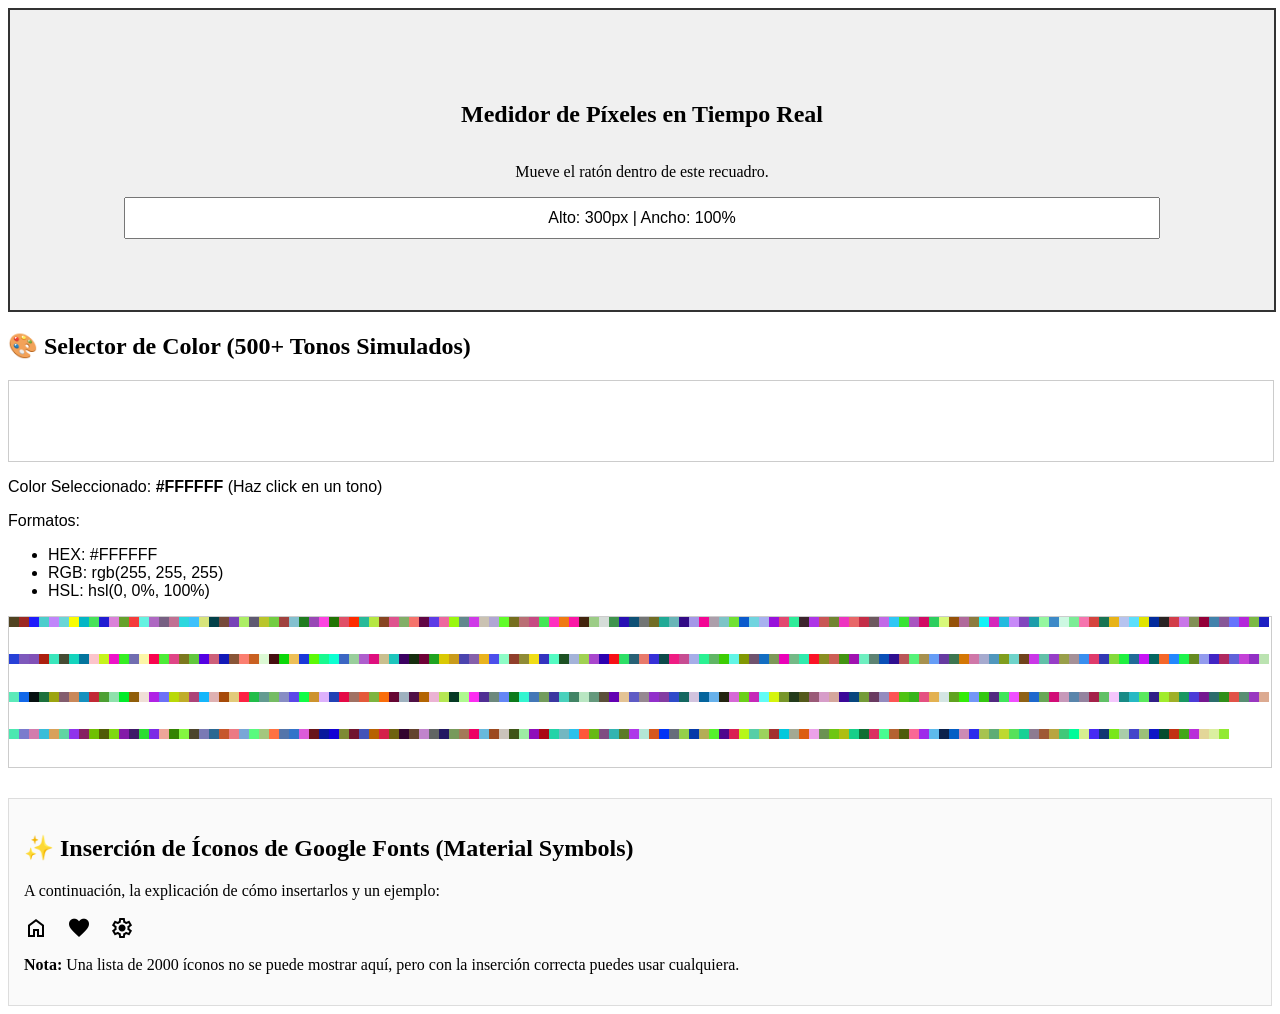
<file: help_code/utilite.html>
<!DOCTYPE html>
<html lang="es">
<head>
    <meta charset="UTF-8">
    <title>Herramientas Web Interactivas</title>
    <style>
        /* Estilos CSS */
        .container {
            width: 100%;
            height: 300px; /* Alto solicitado */
            border: 2px solid #333;
            margin-bottom: 20px;
            display: flex;
            flex-direction: column;
            justify-content: center;
            align-items: center;
            background-color: #f0f0f0;
            user-select: none; /* Evita la selección de texto */
        }
        .color-picker-section {
            width: 100%;
            margin-top: 20px;
        }
        .color-display {
            width: 100%;
            height: 80px;
            background-color: #ffffff;
            border: 1px solid #ccc;
            margin-bottom: 10px;
            cursor: pointer;
        }
        .color-info {
            font-family: Arial, sans-serif;
            margin-top: 10px;
        }
        /* La generación de 500 tonos se simula con JS, aquí solo se prepara el contenedor */
        .color-grid {
            display: flex;
            flex-wrap: wrap;
            height: 150px; /* Tamaño del recuadro de colores */
            overflow: hidden; /* Para simular un gran recuadro */
            border: 1px solid #ccc;
        }
        .color-swatch {
            width: 10px; /* Tamaño muy pequeño para simular muchos tonos */
            height: 10px;
            cursor: pointer;
        }
        .material-icons-container {
            margin-top: 30px;
            padding: 15px;
            border: 1px solid #ddd;
            background-color: #fafafa;
        }
        .icon-example {
            font-size: 24px;
            margin-right: 15px;
            vertical-align: middle;
        }
    </style>
    <link rel="stylesheet" href="https://fonts.googleapis.com/css2?family=Material+Symbols+Outlined:opsz,wght,FILL,GRAD@20..48,100..700,0..1,-50..200" />
</head>
<body>

    <div class="container" id="pixel-meter">
        <h2>Medidor de Píxeles en Tiempo Real</h2>
        <p>Mueve el ratón dentro de este recuadro.</p>
        <input type="text" id="dimensions-input" value="Alto: 300px | Ancho: 100%" readonly style="width: 80%; text-align: center; padding: 10px; font-size: 16px;">
    </div>

    <div class="color-picker-section">
        <h2>🎨 Selector de Color (500+ Tonos Simulados)</h2>
        <div class="color-display" id="selected-color-box"></div>
        <div class="color-info">
            <p>Color Seleccionado: <strong id="color-code">#FFFFFF</strong> (Haz click en un tono)</p>
            <p>Formatos:</p>
            <ul>
                <li>HEX: <span id="hex-code">#FFFFFF</span></li>
                <li>RGB: <span id="rgb-code">rgb(255, 255, 255)</span></li>
                <li>HSL: <span id="hsl-code">hsl(0, 0%, 100%)</span></li>
            </ul>
        </div>
        <div class="color-grid" id="color-grid">
            </div>
    </div>

    <div class="material-icons-container">
        <h2>✨ Inserción de Íconos de Google Fonts (Material Symbols)</h2>
        <p>A continuación, la explicación de cómo insertarlos y un ejemplo:</p>
        <span class="material-symbols-outlined icon-example">home</span>
        <span class="material-symbols-outlined icon-example" style="font-variation-settings: 'FILL' 1, 'wght' 400, 'GRAD' 0, 'opsz' 48;">favorite</span>
        <span class="material-symbols-outlined icon-example">settings</span>
        <p><strong>Nota:</strong> Una lista de 2000 íconos no se puede mostrar aquí, pero con la inserción correcta puedes usar cualquiera.</p>
    </div>

    <script>
        // --- 1. Lógica del Medidor de Píxeles en Tiempo Real ---
        const pixelMeter = document.getElementById('pixel-meter');
        const dimensionsInput = document.getElementById('dimensions-input');

        pixelMeter.addEventListener('mousemove', function(e) {
            // e.offsetX y e.offsetY dan la posición del mouse relativa al elemento
            const currentWidth = e.offsetX;
            const currentHeight = e.offsetY;
            dimensionsInput.value = `Posición del Mouse (width ancho X: ${currentWidth}px | height alto Y: ${currentHeight}px)`;
        });

        pixelMeter.addEventListener('mouseout', function() {
            // Muestra las dimensiones originales cuando el mouse sale
            dimensionsInput.value = 'height = Alto: 300px | width = Ancho: 100%';
        });

        // --- 2. Lógica del Selector de Color (Generación y Conversión) ---
        const colorGrid = document.getElementById('color-grid');
        const selectedColorBox = document.getElementById('selected-color-box');
        const hexCodeSpan = document.getElementById('hex-code');
        const rgbCodeSpan = document.getElementById('rgb-code');
        const hslCodeSpan = document.getElementById('hsl-code');
        const colorCodeP = document.getElementById('color-code');

        // Función para convertir RGB a HEX
        function rgbToHex(r, g, b) {
            return "#" + ((1 << 24) + (r << 16) + (g << 8) + b).toString(16).slice(1).toUpperCase();
        }

        // Función para convertir RGB a HSL (simplificado)
        function rgbToHsl(r, g, b) {
            r /= 255; g /= 255; b /= 255;
            let max = Math.max(r, g, b), min = Math.min(r, g, b);
            let h, s, l = (max + min) / 2;

            if (max == min) {
                h = s = 0; // Grises
            } else {
                let d = max - min;
                s = l > 0.5 ? d / (2 - max - min) : d / (max + min);
                switch (max) {
                    case r: h = (g - b) / d + (g < b ? 6 : 0); break;
                    case g: h = (b - r) / d + 2; break;
                    case b: h = (r - g) / d + 4; break;
                }
                h /= 6;
            }
            return `hsl(${Math.round(h * 360)}, ${Math.round(s * 100)}%, ${Math.round(l * 100)}%)`;
        }

        // Generar aproximadamente 500 tonos (simulado con una variación de rojo, verde y azul)
        const numColors = 500;
        for (let i = 0; i < numColors; i++) {
            const swatch = document.createElement('div');
            swatch.classList.add('color-swatch');

            // Generación de colores semi-aleatoria para tener variedad
            const r = Math.floor(Math.random() * 256);
            const g = Math.floor(Math.random() * 256);
            const b = Math.floor(Math.random() * 256);
            const rgbString = `rgb(${r}, ${g}, ${b})`;
            
            swatch.style.backgroundColor = rgbString;
            
            swatch.addEventListener('click', function() {
                const hex = rgbToHex(r, g, b);
                const hsl = rgbToHsl(r, g, b);

                selectedColorBox.style.backgroundColor = rgbString;
                colorCodeP.textContent = `Color Seleccionado: ${hex}`;
                hexCodeSpan.textContent = hex;
                rgbCodeSpan.textContent = rgbString;
                hslCodeSpan.textContent = hsl;
            });
            colorGrid.appendChild(swatch);
        }
    </script>
</body>
</html>
</file>
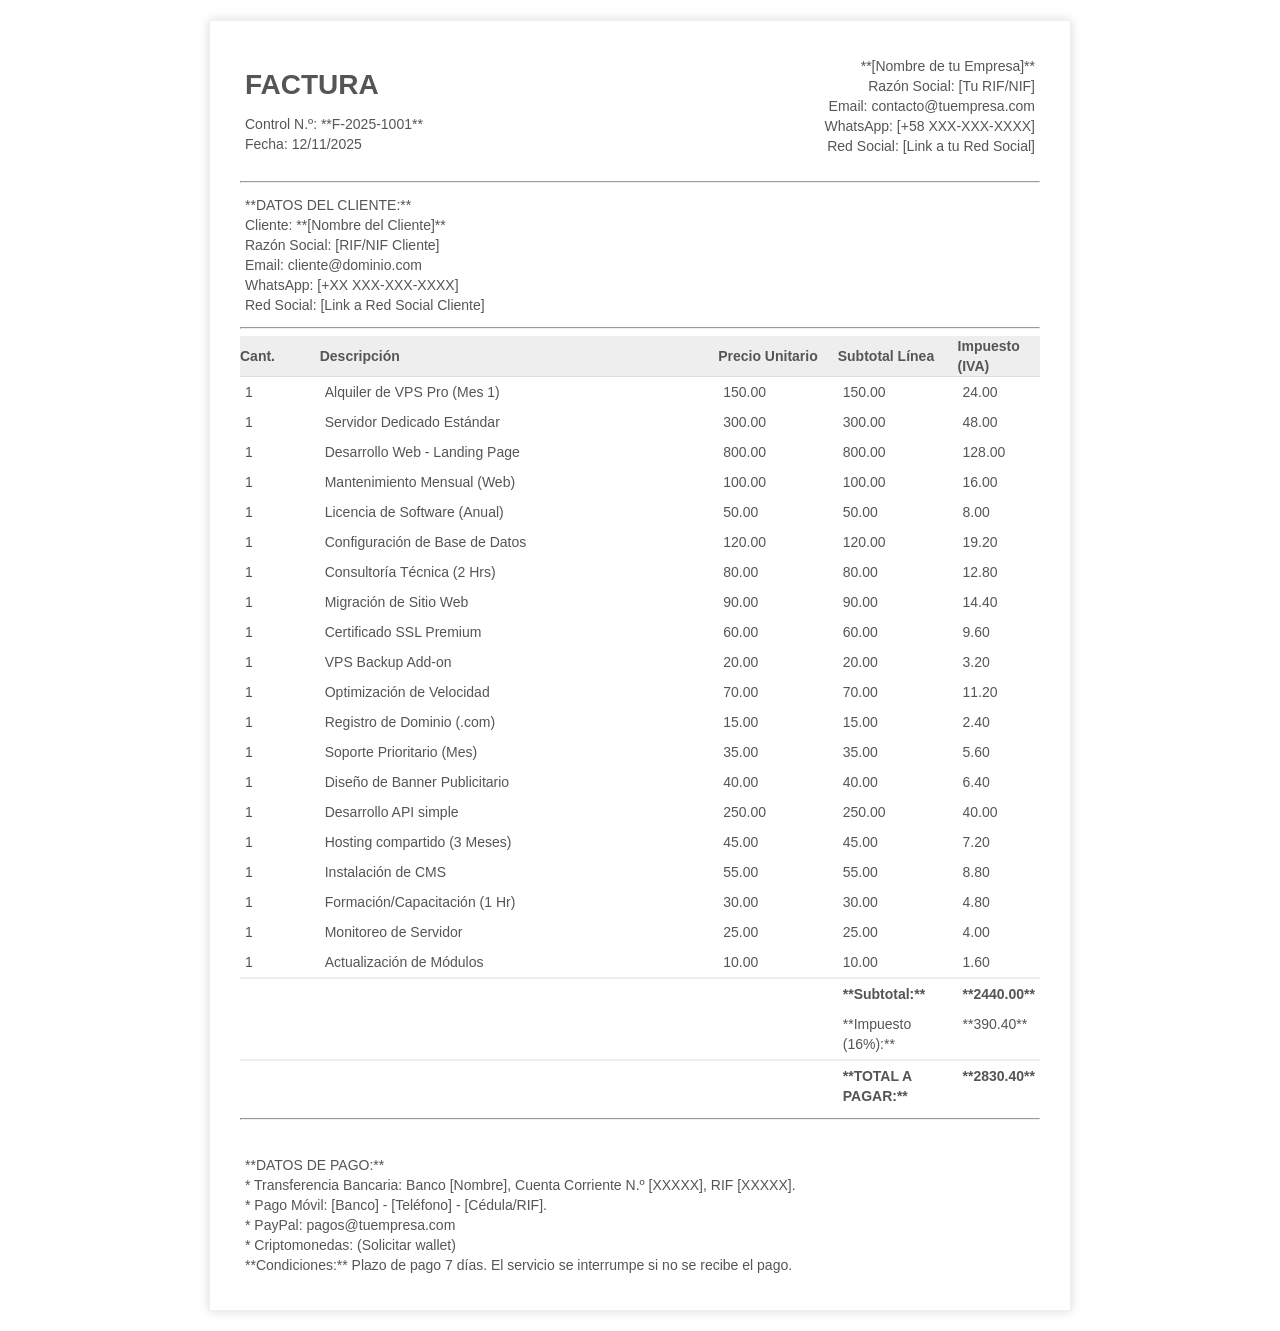
<file: view/assets/bloque01/factura.html>
<!DOCTYPE html>
<html lang="es">
<head>
    <meta charset="UTF-8">
    <title>Factura de Servicios Web</title>
    <style>
        body { font-family: Arial, sans-serif; margin: 0; padding: 20px; }
        .invoice-box { max-width: 800px; margin: auto; padding: 30px; border: 1px solid #eee; box-shadow: 0 0 10px rgba(0, 0, 0, 0.15); font-size: 14px; line-height: 20px; color: #555; }
        .header, .footer { clear: both; margin-bottom: 20px; }
        .header table, .details table, .items table, .payments table { width: 100%; line-height: inherit; text-align: left; border-collapse: collapse; }
        .header table td, .details table td, .items table td, .payments table td { padding: 5px; vertical-align: top; }
        .items table th { background: #eee; border-bottom: 1px solid #ddd; font-weight: bold; }
        .total-row td { border-top: 2px solid #eee; font-weight: bold; }
        .payments { margin-top: 30px; }
    </style>
</head>
<body>
<div class="invoice-box">
    
    <div class="header">
        <table>
            <tr>
                <td style="width: 50%;">
                    <h1>FACTURA</h1>
                    Control N.º: **F-2025-1001**<br>
                    Fecha: 12/11/2025
                </td>
                <td style="width: 50%; text-align: right;">
                    **[Nombre de tu Empresa]**<br>
                    Razón Social: [Tu RIF/NIF]<br>
                    Email: contacto@tuempresa.com<br>
                    WhatsApp: [+58 XXX-XXX-XXXX]<br>
                    Red Social: [Link a tu Red Social]
                </td>
            </tr>
        </table>
    </div>
    
    <hr>
    
    <div class="details">
        <table>
            <tr>
                <td style="width: 50%;">
                    **DATOS DEL CLIENTE:**<br>
                    Cliente: **[Nombre del Cliente]**<br>
                    Razón Social: [RIF/NIF Cliente]<br>
                    Email: cliente@dominio.com<br>
                    WhatsApp: [+XX XXX-XXX-XXXX]<br>
                    Red Social: [Link a Red Social Cliente]
                </td>
                <td></td>
            </tr>
        </table>
    </div>
    
    <hr>

    <div class="items">
        <table cellpadding="0" cellspacing="0">
            <thead>
                <tr>
                    <th style="width: 10%;">Cant.</th>
                    <th style="width: 50%;">Descripción</th>
                    <th style="width: 15%;">Precio Unitario</th>
                    <th style="width: 15%;">Subtotal Línea</th>
                    <th style="width: 10%;">Impuesto (IVA)</th>
                </tr>
            </thead>
            <tbody>
                <tr><td>1</td><td>Alquiler de VPS Pro (Mes 1)</td><td>150.00</td><td>150.00</td><td>24.00</td></tr><tr><td>1</td><td>Servidor Dedicado Estándar</td><td>300.00</td><td>300.00</td><td>48.00</td></tr><tr><td>1</td><td>Desarrollo Web - Landing Page</td><td>800.00</td><td>800.00</td><td>128.00</td></tr><tr><td>1</td><td>Mantenimiento Mensual (Web)</td><td>100.00</td><td>100.00</td><td>16.00</td></tr><tr><td>1</td><td>Licencia de Software (Anual)</td><td>50.00</td><td>50.00</td><td>8.00</td></tr><tr><td>1</td><td>Configuración de Base de Datos</td><td>120.00</td><td>120.00</td><td>19.20</td></tr><tr><td>1</td><td>Consultoría Técnica (2 Hrs)</td><td>80.00</td><td>80.00</td><td>12.80</td></tr><tr><td>1</td><td>Migración de Sitio Web</td><td>90.00</td><td>90.00</td><td>14.40</td></tr><tr><td>1</td><td>Certificado SSL Premium</td><td>60.00</td><td>60.00</td><td>9.60</td></tr><tr><td>1</td><td>VPS Backup Add-on</td><td>20.00</td><td>20.00</td><td>3.20</td></tr><tr><td>1</td><td>Optimización de Velocidad</td><td>70.00</td><td>70.00</td><td>11.20</td></tr><tr><td>1</td><td>Registro de Dominio (.com)</td><td>15.00</td><td>15.00</td><td>2.40</td></tr><tr><td>1</td><td>Soporte Prioritario (Mes)</td><td>35.00</td><td>35.00</td><td>5.60</td></tr><tr><td>1</td><td>Diseño de Banner Publicitario</td><td>40.00</td><td>40.00</td><td>6.40</td></tr><tr><td>1</td><td>Desarrollo API simple</td><td>250.00</td><td>250.00</td><td>40.00</td></tr><tr><td>1</td><td>Hosting compartido (3 Meses)</td><td>45.00</td><td>45.00</td><td>7.20</td></tr><tr><td>1</td><td>Instalación de CMS</td><td>55.00</td><td>55.00</td><td>8.80</td></tr><tr><td>1</td><td>Formación/Capacitación (1 Hr)</td><td>30.00</td><td>30.00</td><td>4.80</td></tr><tr><td>1</td><td>Monitoreo de Servidor</td><td>25.00</td><td>25.00</td><td>4.00</td></tr><tr><td>1</td><td>Actualización de Módulos</td><td>10.00</td><td>10.00</td><td>1.60</td></tr><tr class="total-row">
                    <td colspan="3"></td>
                    <td>**Subtotal:**</td>
                    <td>**2440.00**</td>
                </tr>
                <tr>
                    <td colspan="3"></td>
                    <td>**Impuesto (16%):**</td>
                    <td>**390.40**</td>
                </tr>
                <tr class="total-row">
                    <td colspan="3"></td>
                    <td>**TOTAL A PAGAR:**</td>
                    <td>**2830.40**</td>
                </tr>
            </tbody>
        </table>
    </div>
    
    <hr>
    
    <div class="payments">
        <table>
            <tr>
                <td>
                    **DATOS DE PAGO:**<br>
                    * Transferencia Bancaria: Banco [Nombre], Cuenta Corriente N.º [XXXXX], RIF [XXXXX].<br>
                    * Pago Móvil: [Banco] - [Teléfono] - [Cédula/RIF].<br>
                    * PayPal: pagos@tuempresa.com<br>
                    * Criptomonedas: (Solicitar wallet)<br>
                    **Condiciones:** Plazo de pago 7 días. El servicio se interrumpe si no se recibe el pago.
                </td>
            </tr>
        </table>
    </div>

</div>
</body>
</html>
</file>
